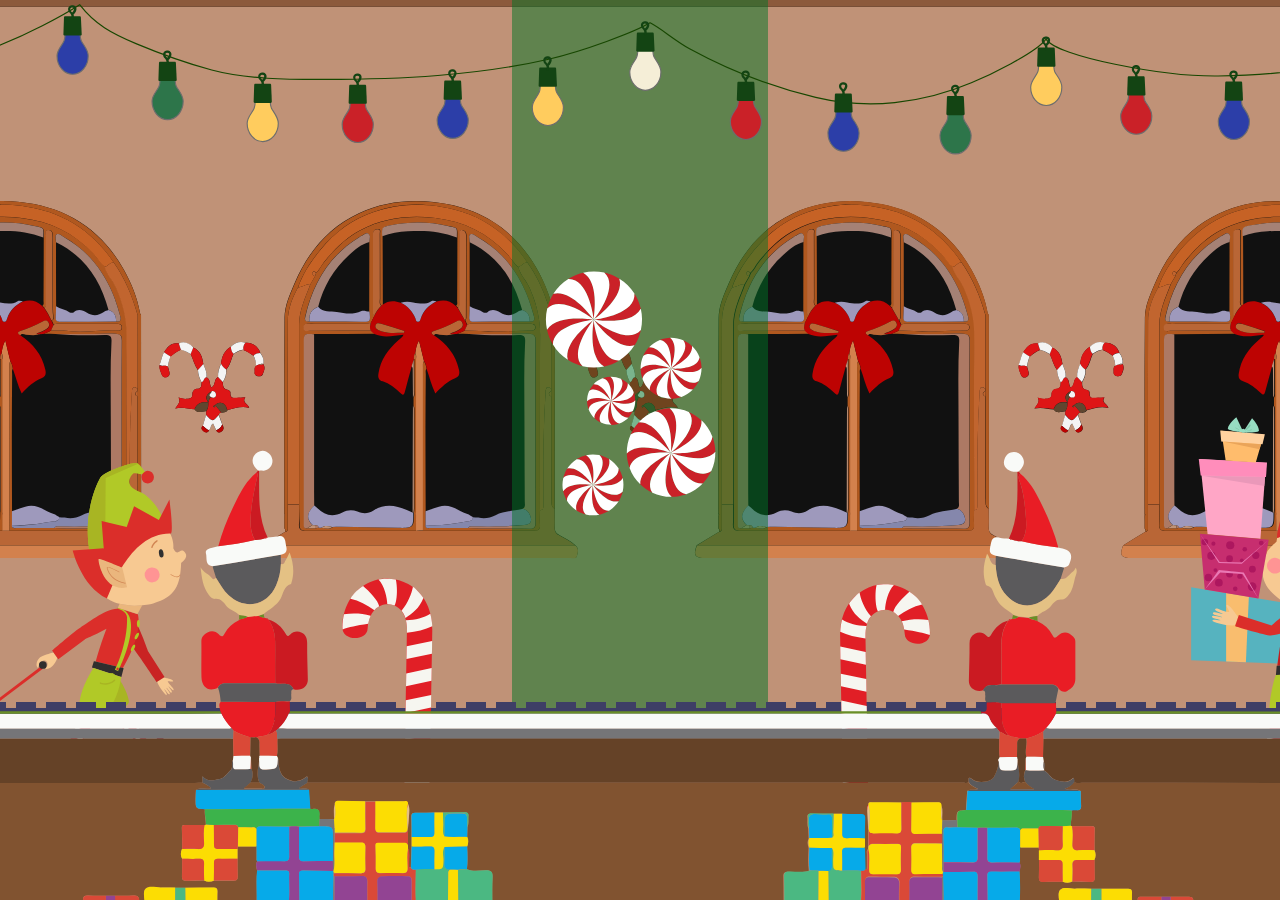
<file: cadeau/noel/index.html>
<!DOCTYPE html>
<html lang="en">
<head>
    <meta charset="UTF-8">
    <meta name="viewport" content="width=device-width, initial-scale=1.0">
    <title>Cadeau 5</title>
    <link rel="stylesheet" href="style.css">
</head>
<body>

   <!--

Simply layered DIVs and SVGs to create a festive Santa Workshop diorama

-->

<!--   Snow  -->

<canvas id="tiffany_snow"></canvas>

<!--   BEGIN Workshop Back Wall  -->
<div id="Workshop_Back">

  <svg id="Workshop_Wall" viewBox="0 0 612 792">

<g id="Wall">
	<g>
		<g>
			<path class="Workshop_Wall_0" d="M1806,6c0,261.8,0,523.7,0.1,785.5c0,3.7-0.8,4.6-4.6,4.6c-997-0.1-1994-0.1-2991,0c-3.7,0-4.6-0.8-4.6-4.6
				c0.1-261.8,0.1-523.7,0.1-785.5C-194,6,806,6,1806,6z M724.2,321.9c-2.1,1.5-1.2,3.9-1.4,5.9c-0.2,1.6,1.1,3,3.1,3.2
				c1.7,0.2,3.5,0,4.2-1.8c1-2.8,2.5-5.7,0.6-8.8c0.7-3.7-0.5-6.9-2.8-9.8c-1.6-5.6-7.3-9.5-13-8.8c-5.1-1.8-9.2,0.2-12.9,3.4
				c-5.7,3.4-7.9,8.8-8.6,15.1c-1.6,3.7-2.9,7.4-2.6,11.6c-4,1.7-1.7,7.4-5.9,9.2c-1.8-2.9-0.6-7.2-4.2-9.1
				c0.3-4.2-1.3-7.8-2.9-11.5c-0.7-6.2-2.6-11.7-8.8-14.5c-3.5-3.7-7.5-5.9-12.7-3.6c-6.6-1.2-10,3-13.1,7.8
				c-2,3.5-2.4,7.6-3.8,11.3c-0.6,3.1,0.9,5.7,1.9,8.4c0.7,1.9,2.4,2.7,4.4,2c2.1-0.7,2.7-2.3,2.3-4.3c-0.3-1.6-0.9-3.1-1.3-4.7
				c0.2-3.1,1.1-6.1,2.2-9c2.8-2.4,5.7-4.6,9.2-6c3.2,0.4,5.8,2.2,8.6,3.8c2.2,4.7,3.3,9.9,6.4,14.2c0.2,3.8,1.3,7.3,3.2,10.5
				c-0.2,2.8,0.3,5.8-4.3,5.9c-2,0.1-3.9,2.5-3.8,4.7c0.2,3.5-2,3.7-4.4,4c-2.7,0.4-5.3-0.2-7.8-1l0,0c2.2,3.7-0.5,6.2-2.9,9.5
				c6.3-1.4,11.6,0.4,17,0.8c2.9,4.1,6.7,1.7,10.3,1.5c0,1.1-0.1,2.2-0.1,3.4c-1,3.2-1.9,6.4-2.9,9.5c-2.1,2-0.8,3.8,0.8,5
				c1.7,1.3,3.6,1.6,4.7-1c1.6-1.6,1.1-4.4,3.5-6c1,2.2,1.9,4.1,2.8,6c1,2.5,3,2.3,4.7,1.1c2.4-1.7,2-4,0.6-6.2c-1-2.8-2-5.7-3-8.5
				c0.2-1.3,0.9-2.1,2.4-2c2.2,0.2,4.1,0,5.4-2.1c6.2-1.5,12.3-4,18.9-1.9l0,0c-0.4-3.5-6.8-4.5-3.4-9.4c-2,0.2-3.5,0.5-4.9,0.4
				c-3.4-0.4-8.7,2.4-8.2-4.8c0-0.7-1.2-1.9-2-2c-4.4-0.6-4.7-3.6-4.6-7c2-3.3,3.4-6.9,2.9-10.9c3.7-3.9,4.3-9.3,6.5-13.9
				c2.8-1.4,5.2-3.8,8.7-3.4c3.3,1.1,6,3.3,9,5.2C723.3,315.9,724.2,318.8,724.2,321.9z M345.2,321.9c-2.1,1.5-1.1,3.9-1.4,5.9
				c-0.2,1.4,0.9,2.8,2.6,3.1c1.7,0.3,3.6,0.4,4.4-1.3c1.3-2.9,3-5.9,0.7-9.1c0.9-3.8-0.4-6.9-2.6-9.9c-1.6-5.6-7.3-9.5-13-8.8
				c-5.1-1.8-9.2,0.2-12.9,3.4c-5.7,3.4-7.9,8.8-8.6,15.1c-1.6,3.7-2.9,7.4-2.6,11.6c-4,1.7-1.7,7.4-5.9,9.2
				c-1.8-2.9-0.6-7.2-4.2-9.1c0.3-4.2-1.3-7.8-2.9-11.5c-0.7-6.2-2.6-11.7-8.8-14.5c-3.5-3.7-7.5-5.9-12.7-3.6
				c-6.6-1.2-10,3-13.1,7.8c-2,3.5-2.4,7.6-3.8,11.3c-0.6,3.1,0.9,5.7,1.9,8.4c0.7,1.9,2.4,2.7,4.4,2c2.1-0.7,2.7-2.3,2.3-4.3
				c-0.3-1.6-0.9-3.1-1.3-4.7c0.2-3.1,1.1-6.1,2.2-9c2.8-2.4,5.7-4.6,9.2-6c3.2,0.4,5.8,2.2,8.6,3.8c2.2,4.7,3.3,9.9,6.4,14.2
				c0.2,3.8,1.3,7.3,3.2,10.5c-0.2,2.8,0.3,5.8-4.3,5.9c-2,0.1-3.9,2.5-3.8,4.7c0.2,3.5-2,3.7-4.4,4c-2.7,0.4-5.3-0.2-7.8-1l0,0
				c2.2,3.7-0.5,6.2-2.9,9.5c6.3-1.4,11.6,0.4,17,0.8c2.9,4.1,6.7,1.7,10.3,1.5c0,1.1-0.1,2.2-0.1,3.4c-1,3.2-1.9,6.4-2.9,9.5
				c-2.1,2-0.8,3.8,0.8,5c1.7,1.3,3.6,1.6,4.7-1c1.6-1.6,1.1-4.4,3.5-6c1,2.2,1.9,4.1,2.8,6c1,2.5,3,2.3,4.7,1.1
				c2.4-1.7,2-4,0.6-6.2c-1-2.8-2-5.7-3-8.5c0.2-1.3,0.9-2.1,2.4-2c2.2,0.2,4.1,0,5.4-2.1c6.2-1.5,12.3-4,18.9-1.9l0,0
				c-0.4-3.5-6.8-4.5-3.4-9.4c-2,0.2-3.5,0.5-4.9,0.4c-3.4-0.4-8.7,2.4-8.2-4.8c0-0.7-1.2-1.9-2-2c-4.4-0.6-4.7-3.6-4.6-7
				c2-3.3,3.4-6.9,2.9-10.9c3.7-3.9,4.3-9.3,6.5-13.9c2.8-1.4,5.2-3.8,8.7-3.4c3.3,1.1,6,3.3,9,5.2
				C344.3,315.9,345.2,318.8,345.2,321.9z M-25.6,320.4c0.9-3.8-0.4-6.9-2.6-9.9c-1.6-5.6-7.3-9.5-13-8.8c-5.1-1.8-9.2,0.2-12.9,3.4
				c-5.7,3.4-7.9,8.8-8.6,15.1c-1.6,3.7-2.9,7.4-2.6,11.6c-4,1.7-1.7,7.4-5.9,9.2c-1.8-2.9-0.6-7.2-4.2-9.1
				c0.3-4.2-1.3-7.8-2.9-11.5c-0.7-6.2-2.6-11.7-8.8-14.5c-3.5-3.7-7.5-5.9-12.7-3.6c-6.6-1.2-10,3-13.1,7.8
				c-2,3.5-2.4,7.6-3.8,11.3c-0.6,3.1,0.9,5.7,1.9,8.4c0.7,1.9,2.4,2.7,4.4,2c2.1-0.7,2.7-2.3,2.3-4.3c-0.3-1.6-0.9-3.1-1.3-4.7
				c0.2-3.1,1.1-6.1,2.2-9c2.8-2.4,5.7-4.6,9.2-6c3.2,0.4,5.8,2.2,8.6,3.8c2.2,4.7,3.3,9.9,6.4,14.2c0.2,3.8,1.3,7.3,3.2,10.5
				c-0.2,2.8,0.3,5.8-4.3,5.9c-2,0.1-3.9,2.5-3.8,4.7c0.2,3.5-2,3.7-4.4,4c-2.7,0.4-5.3-0.2-7.8-1l0,0c2.2,3.7-0.5,6.2-2.9,9.5
				c6.3-1.4,11.6,0.4,17,0.8c2.9,4.1,6.7,1.7,10.3,1.5c0,1.1-0.1,2.2-0.1,3.4c-1,3.2-1.9,6.4-2.9,9.5c-2.1,2-0.8,3.8,0.8,5
				c1.7,1.3,3.6,1.6,4.7-1c1.6-1.6,1.1-4.4,3.5-6c1,2.2,1.9,4.1,2.8,6c1,2.5,3,2.3,4.7,1.1c2.4-1.7,2-4,0.6-6.2c-1-2.8-2-5.7-3-8.5
				c0.2-1.3,0.9-2.1,2.4-2c2.2,0.2,4.1,0,5.4-2.1c6.2-1.5,12.3-4,18.9-1.9l0,0c-0.4-3.5-6.8-4.5-3.4-9.4c-2,0.2-3.5,0.5-4.9,0.4
				c-3.4-0.4-8.7,2.4-8.2-4.8c0-0.7-1.2-1.9-2-2c-4.4-0.6-4.7-3.6-4.6-7c2-3.3,3.4-6.9,2.9-10.9c3.7-3.9,4.3-9.3,6.5-13.9
				c2.8-1.4,5.2-3.8,8.7-3.4c3.3,1.1,6,3.3,9,5.2c1.3,2.8,2.2,5.7,2.2,8.8c-2.1,1.5-1.1,3.9-1.4,5.9c-0.2,1.4,0.9,2.8,2.6,3.1
				c1.7,0.3,3.6,0.4,4.4-1.3C-25,326.6-23.3,323.6-25.6,320.4z M750.1,465c0.3,0.4,0.5,0.8,0.8,1.2c0,0.6-0.1,1.2-0.1,1.8
				c-6.6,4-13.1,8-19.7,12c-3.2,8.6-1.7,11,6.7,11c88,0,176,0,264-0.1c2,0,5.2,1.1,5.7-1.5c0.6-3.1,2.2-6.8-1.4-9.5
				c-4-3.8-9-6.1-13.8-8.7c-3.3-1.8-4.5-3.8-4.3-7.4c0.2-5.3,0-10.6,0-15.9c0-57-0.1-114-0.1-170.9c-0.3-0.4-0.5-0.7-0.8-1.1
				c-2.4-13.8-7.6-26.5-14.4-38.6c-10.6-18.9-24.8-34.4-44-45.1c-14.8-8.3-30.6-12.6-47.4-14.4c-22.8-2.4-44.8,0.2-65.7,10
				c-27.2,12.7-44.8,34.4-56.4,61.4c-4.2,9.8-8.8,19.9-8.9,30.5c-0.5,57.4-0.3,114.8-0.3,172.2c0,0.7,0,1.4,0,2
				C750.1,457.7,750.1,461.3,750.1,465z M612,276c-2.4-13.8-7.6-26.5-14.4-38.6c-10.6-18.9-24.8-34.4-44-45.1
				c-14.8-8.3-30.6-12.6-47.4-14.4c-22.8-2.4-44.8,0.2-65.7,10c-27.2,12.7-44.8,34.4-56.4,61.4c-4.2,9.8-8.8,19.9-8.9,30.5
				c-0.5,57.4-0.3,114.8-0.3,172.2c0,0.7,0,1.4,0,2c0,3.6,0,7.3,0,10.9c0.3,0.4,0.5,0.8,0.8,1.2c0,0.6-0.1,1.2-0.1,1.8
				c-6.6,4-13.1,8-19.7,12c-3.2,8.6-1.7,11,6.7,11c88,0,176,0,264-0.1c2,0,5.2,1.1,5.7-1.5c0.6-3.1,2.2-6.8-1.4-9.5
				c-4-3.8-9-6.1-13.8-8.7c-3.3-1.8-4.5-3.8-4.3-7.4c0.2-5.3,0-10.6,0-15.9c0-57-0.1-114-0.1-170.9C612.6,276.7,612.3,276.3,612,276
				z M-370.9,454c0,3.6,0,7.3,0,10.9c0.3,0.4,0.5,0.8,0.8,1.2c0,0.6-0.1,1.2-0.1,1.8c-6.6,4-13.1,8-19.7,12c-3.2,8.6-1.7,11,6.7,11
				c88,0,176,0,264-0.1c2,0,5.2,1.1,5.7-1.5c0.6-3.1,2.2-6.8-1.4-9.5c-4-3.8-9-6.1-13.8-8.7c-3.3-1.8-4.5-3.8-4.3-7.4
				c0.2-5.3,0-10.6,0-15.9c0-57-0.1-114-0.1-170.9c-0.3-0.4-0.5-0.7-0.8-1.1c-2.4-13.8-7.6-26.5-14.4-38.6
				c-10.6-18.9-24.8-34.4-44-45.1c-14.8-8.3-30.6-12.6-47.4-14.4c-22.8-2.4-44.8,0.2-65.7,10c-27.2,12.7-44.8,34.4-56.4,61.4
				c-4.2,9.8-8.8,19.9-8.9,30.5c-0.5,57.4-0.3,114.8-0.3,172.2C-371,452.7-370.9,453.3-370.9,454z M-6.9,454c0,3.6,0,7.3,0,10.9
				c0.3,0.4,0.5,0.8,0.8,1.2c0,0.6-0.1,1.2-0.1,1.8c-6.6,4-13.1,8-19.7,12c-3.2,8.6-1.7,11,6.7,11c88,0,176,0,264-0.1
				c2,0,5.2,1.1,5.7-1.5c0.6-3.1,2.2-6.8-1.4-9.5c-4-3.8-9-6.1-13.8-8.7c-3.3-1.8-4.5-3.8-4.3-7.4c0.2-5.3,0-10.6,0-15.9
				c0-55.6,0-111.3,0-166.9c0-2-0.3-3.9-0.8-5.9c-3.9-16.5-10.3-31.9-19.7-46.1c-12.9-19.7-30-34.1-51.8-42.9
				c-11-4.5-22.5-7-34.3-8.3c-22.8-2.4-44.9,0.2-65.8,9.9c-27.2,12.7-44.9,34.3-56.5,61.4c-4.2,9.8-8.8,19.9-8.9,30.5
				C-7.2,337.1-6.9,394.5-7,452C-7,452.7-6.9,453.3-6.9,454z"/>
			<path class="Workshop_Wall_1" d="M1806,6C806,6-194,6-1194,6c0-2,0-4,0-6C-194,0,806,0,1806,0C1806,2,1806,4,1806,6z"/>
			<path class="Workshop_Wall_2" d="M1806,0C806,0-194,0-1194,0c-0.8-3.4,0.6-4.1,4-4.1C-192.7-4,804.7-4,1802-4.1C1805.4-4.1,1806.8-3.4,1806,0
				z"/>
			<path class="Workshop_Wall_3" d="M-133.1,448c0,5.3,0.3,10.6,0,15.9c-0.2,3.6,1,5.7,4.3,7.4c4.8,2.6,9.8,4.8,13.8,8.7c-91.7,0-183.3,0-275,0
				c6.6-4,13.1-8,19.7-12c2.6-0.4,2.2-2.5,2.2-4.2c0-6.6,0-13.1,0-19.7c3.3,0,6.7,0,10,0c0,5.7,0.3,11.3-0.1,16.9
				c-0.3,4.9,1.5,6.2,6.2,6.1c32.2-0.2,64.5-0.1,96.7-0.1c2,0,4.1,0,6.1,0c32.4,0,64.9-0.1,97.3,0.1c4.3,0,6.1-1.1,5.7-5.6
				c-0.3-4.1-0.1-8.3,0-12.5c3.7-0.1,3-2.9,3-5.1c0-32.9-0.3-65.8,2-98.7c0.3-4,0.9-5.9,5-3.2c0,0.7,0,1.3,0,2c-2.8,1.7-2.8,3.3,0,5
				c0,29.9,0,59.7,0.1,89.6C-135.9,441.9-136.5,445.6-133.1,448z"/>
			<path class="Workshop_Wall_3" d="M-25.9,480c6.6-4,13.1-8,19.7-12c2.6-0.4,2.2-2.5,2.2-4.2c0-6.6,0-13.1,0-19.7c3.3,0,6.7,0,10,0
				c0,5.7,0.3,11.3-0.1,16.9c-0.3,4.9,1.5,6.2,6.2,6.1c32.2-0.2,64.5-0.1,96.7-0.1c2,0,4.1,0,6.1,0c32.4,0,64.9-0.1,97.3,0.1
				c4.3,0,6.1-1.1,5.7-5.6c-0.3-4.1-0.1-8.3,0-12.5c3.7-0.1,3-2.9,3-5.1c0-32.9-0.3-65.8,2-98.7c0.3-4,0.9-5.9,5-3.2
				c0,0.7,0,1.3,0,2c-2.8,1.7-2.8,3.3,0,5c0,29.9,0,59.7,0.1,89.6c0,3.3-0.6,7,2.9,9.4c0,5.3,0.3,10.6,0,15.9
				c-0.2,3.6,1,5.7,4.3,7.4c4.8,2.6,9.8,4.8,13.8,8.7C157.4,480,65.7,480-25.9,480z"/>
			<path class="Workshop_Wall_3" d="M987.9,448c0,5.3,0.3,10.6,0,15.9c-0.2,3.6,1,5.7,4.3,7.4c4.8,2.6,9.8,4.8,13.8,8.7c-91.7,0-183.3,0-275,0
				c6.6-4,13.1-8,19.7-12c2.6-0.4,2.2-2.5,2.2-4.2c0-6.6,0-13.1,0-19.7c3.3,0,6.7,0,10,0c0,5.7,0.3,11.3-0.1,16.9
				c-0.3,4.9,1.5,6.2,6.2,6.1c32.2-0.2,64.5-0.1,96.7-0.1c2,0,4.1,0,6.1,0c32.4,0,64.9-0.1,97.3,0.1c4.3,0,6.1-1.1,5.7-5.6
				c-0.3-4.1-0.1-8.3,0-12.5c3.7-0.1,3-2.9,3-5.1c0-32.9-0.3-65.8,2-98.7c0.3-4,0.9-5.9,5-3.2c0,0.7,0,1.3,0,2c-2.8,1.7-2.8,3.3,0,5
				c0,29.9,0,59.7,0.1,89.6C985.1,441.9,984.5,445.6,987.9,448z"/>
			<path class="Workshop_Wall_3" d="M612.9,448c0,5.3,0.3,10.6,0,15.9c-0.2,3.6,1,5.7,4.3,7.4c4.8,2.6,9.8,4.8,13.8,8.7c-91.7,0-183.3,0-275,0
				c6.6-4,13.1-8,19.7-12c2.6-0.4,2.2-2.5,2.2-4.2c0-6.6,0-13.1,0-19.7c3.3,0,6.7,0,10,0c0,5.7,0.3,11.3-0.1,16.9
				c-0.3,4.9,1.5,6.2,6.2,6.1c32.2-0.2,64.5-0.1,96.7-0.1c2,0,4.1,0,6.1,0c32.4,0,64.9-0.1,97.3,0.1c4.3,0,6.1-1.1,5.7-5.6
				c-0.3-4.1-0.1-8.3,0-12.5c3.7-0.1,3-2.9,3-5.1c0-32.9-0.2-65.8,2-98.7c0.3-4,0.9-5.9,5-3.2c0,0.7,0,1.3,0,2c-2.8,1.7-2.8,3.3,0,5
				c0,29.9,0,59.7,0.1,89.6C610.1,441.9,609.5,445.6,612.9,448z"/>
			<path class="Workshop_Wall_4" d="M-389.9,480c91.7,0,183.3,0,275,0c3.6,2.6,2.1,6.4,1.4,9.5c-0.5,2.6-3.7,1.5-5.7,1.5
				c-88,0.1-176,0.1-264,0.1C-391.7,491-393.2,488.5-389.9,480z"/>
			<path class="Workshop_Wall_4" d="M-25.9,480c91.7,0,183.3,0,275,0c3.6,2.6,2.1,6.4,1.4,9.5c-0.5,2.6-3.7,1.5-5.7,1.5c-88,0.1-176,0.1-264,0.1
				C-27.7,491-29.2,488.5-25.9,480z"/>
			<path class="Workshop_Wall_4" d="M356.1,480c91.7,0,183.3,0,275,0c3.6,2.6,2.1,6.4,1.4,9.5c-0.5,2.6-3.7,1.5-5.7,1.5c-88,0.1-176,0.1-264,0.1
				C354.3,491,352.8,488.5,356.1,480z"/>
			<path class="Workshop_Wall_4" d="M731.1,480c91.7,0,183.3,0,275,0c3.6,2.6,2.1,6.4,1.4,9.5c-0.5,2.6-3.7,1.5-5.7,1.5c-88,0.1-176,0.1-264,0.1
				C729.3,491,727.8,488.5,731.1,480z"/>
			<path class="Workshop_Wall_5" d="M230.9,448c-3.5-2.3-2.9-6-2.9-9.4c-0.1-29.9-0.1-59.7-0.1-89.6c0-1.7,0-3.3,0-5c0-0.7,0-1.3,0-2
				c0-20.3,0-40.7,0-61c0-1.5,0.2-3.1-0.2-4.5c-4.6-16.3-11-31.7-20.8-45.6c-1.1-1.5-2.1-2.9-3.2-4.4c-9.9-13.4-21.8-24.5-36.5-32.5
				c-14.5-7.9-30.1-11.7-46.6-13.4c-16.7-1.7-32.8,0.5-48.5,5.7c-19.1,6.3-34.7,18-47.4,33.4C16.5,229.9,9.3,240.6,5,253
				c-5,9.3-8.9,19-8.9,29.7C-4.1,336.5-4,390.2-4,444c0,6.6,0,13.1,0,19.7c0,1.8,0.4,3.8-2.2,4.2c0-0.6,0.1-1.2,0.1-1.8
				c-0.3-0.4-0.5-0.8-0.8-1.2c0-3.6,0-7.3,0-10.9c0.8-0.7,0.8-1.4,0-2c0-57.4-0.2-114.9,0.3-172.3c0.1-10.6,4.7-20.7,8.9-30.5
				c11.6-27.1,29.3-48.7,56.5-61.4c20.9-9.8,43-12.3,65.8-9.9c11.8,1.2,23.3,3.8,34.3,8.3c21.8,8.8,38.9,23.3,51.8,42.9
				c9.3,14.2,15.8,29.6,19.7,46.1c0.5,2,0.8,3.9,0.8,5.9C231,336.7,230.9,392.3,230.9,448z"/>
			<path class="Workshop_Wall_5" d="M-133.1,448c-3.5-2.3-2.9-6-2.9-9.4c-0.1-29.9-0.1-59.7-0.1-89.6c0-1.7,0-3.3,0-5c0-0.7,0-1.3,0-2
				c0-20.3,0-40.7,0-61c0-1.5,0.2-3.1-0.2-4.5c-4.6-16.3-11-31.7-20.8-45.6c-1.1-1.5-2.1-3-3.2-4.4c-10-13.5-22.1-24.7-37-32.7
				c-14.4-7.8-29.9-11.5-46.1-13.2c-16.9-1.8-33.1,0.6-48.9,5.9c-19.1,6.4-34.6,18.2-47.3,33.6c-8.1,9.9-15.2,20.5-19.5,32.8
				c-5,9.3-8.9,19-8.9,29.7c-0.1,53.8-0.1,107.5-0.1,161.3c0,6.6,0,13.1,0,19.7c0,1.8,0.4,3.8-2.2,4.2c0-0.6,0.1-1.2,0.1-1.8
				c-0.3-0.4-0.5-0.8-0.8-1.2c0-3.6,0-7.3,0-10.9c0.8-0.7,0.8-1.4,0-2c0-57.4-0.2-114.8,0.3-172.2c0.1-10.6,4.7-20.7,8.9-30.5
				c11.6-27.1,29.2-48.7,56.4-61.4c20.9-9.8,42.9-12.4,65.7-10c16.7,1.8,32.6,6.1,47.4,14.4c19.1,10.8,33.3,26.2,44,45.1
				c6.8,12.1,12,24.8,14.4,38.6c0.3,0.4,0.5,0.7,0.8,1.1C-133.1,334-133.1,391-133.1,448z"/>
			<path class="Workshop_Wall_5" d="M610,344c0-0.7,0-1.3,0-2c0-20.3,0-40.7,0-61c0-1.5,0.2-3.1-0.2-4.5c-4.6-16.3-11-31.7-20.8-45.6
				c-1.1-1.5-2.1-2.9-3.2-4.4c-10-13.5-22.1-24.7-37-32.7c-14.4-7.8-29.9-11.5-46.1-13.2c-16.9-1.8-33.1,0.6-48.9,5.9
				c-19.1,6.4-34.6,18.2-47.3,33.6c-8.1,9.9-15.2,20.5-19.5,32.8c-5,9.3-8.9,19-8.9,29.7c-0.1,53.8-0.1,107.5-0.1,161.3
				c0,6.6,0,13.1,0,19.7c0,1.8,0.4,3.8-2.2,4.2c0-0.6,0.1-1.2,0.1-1.8c-0.3-0.4-0.5-0.8-0.8-1.2c0-3.6,0-7.3,0-10.9
				c0.8-0.7,0.8-1.4,0-2c0-57.4-0.2-114.8,0.3-172.2c0.1-10.6,4.7-20.7,8.9-30.5c11.6-27.1,29.2-48.7,56.4-61.4
				c20.9-9.8,42.9-12.4,65.7-10c16.7,1.8,32.6,6.1,47.4,14.4c19.1,10.8,33.3,26.2,44,45.1c6.8,12.1,12,24.8,14.4,38.6
				c0.3,0.4,0.5,0.7,0.8,1.1c0,57,0.1,114,0.1,170.9c-3.5-2.3-2.9-6-2.9-9.4c-0.1-29.9-0.1-59.7-0.1-89.6
				C610,347.3,610,345.7,610,344z"/>
			<path class="Workshop_Wall_5" d="M753,444c0,6.6,0,13.1,0,19.7c0,1.8,0.4,3.8-2.2,4.2c0-0.6,0.1-1.2,0.1-1.8c-0.3-0.4-0.5-0.8-0.8-1.2
				c0-3.6,0-7.3,0-10.9c0.8-0.7,0.8-1.4,0-2c0-57.4-0.2-114.8,0.3-172.2c0.1-10.6,4.7-20.7,8.9-30.5c11.6-27.1,29.2-48.7,56.4-61.4
				c20.9-9.8,42.9-12.4,65.7-10c16.7,1.8,32.6,6.1,47.4,14.4c19.1,10.8,33.3,26.2,44,45.1c6.8,12.1,12,24.8,14.4,38.6
				c0.3,0.4,0.5,0.7,0.8,1.1c0,57,0.1,114,0.1,170.9c-3.5-2.3-2.9-6-2.9-9.4c-0.1-29.9-0.1-59.7-0.1-89.6c0-1.7,0-3.3,0-5
				c0-0.7,0-1.3,0-2c0-20.3,0-40.7,0-61c0-1.5,0.2-3.1-0.2-4.5c-4.6-16.3-11-31.7-20.8-45.6c-1.1-1.5-2.1-2.9-3.2-4.4
				c-9.8-13.2-21.5-24.4-36.1-32.2c-21.5-11.5-44.4-15.8-68.8-13.5c-13.4,1.3-26.1,4.5-38.2,10.3c-14.9,7.2-27.4,17.6-37.6,30.5
				c-7.5,9.5-14.2,19.6-18.1,31.3c-5,9.3-8.9,19-8.9,29.7C752.9,336.5,753,390.2,753,444z"/>
			<path class="Workshop_Wall_6" d="M680.6,331.9c3.6,1.9,2.3,6.2,4.2,9.1c4.2-1.8,1.9-7.5,5.9-9.2c1.4,1.4,2.8,2.9,4.2,4.3
				c-0.1,3.4,0.2,6.4,4.6,7c0.8,0.1,2,1.4,2,2c-0.5,7.2,4.8,4.4,8.2,4.8c1.4,0.2,2.9-0.2,4.9-0.4c-3.4,4.9,3,5.9,3.4,9.4l0,0
				c-6.6-2.1-12.7,0.4-18.9,1.9c-1.3-0.8-0.8-2.4-1.5-3.4c-2.4-3.8-7-4.1-9.7-0.6c-0.6,0.1-1.4,0.1-1.3,1c0,0.2,0.4,0.6,0.6,0.6
				c0.9-0.1,0.7-0.9,0.8-1.5c2.4,1.5,3.7,4.1,5.7,6c-1.4,0-2.1,0.7-2.3,2c-5.5,6.2-5.5,6.2-11.2,0.1c0-1.1,0.1-2.2,0.1-3.4
				c2-2.3,1.8-5.1,1.8-7.8c1.1-1.4,0.3-4,2.8-4.4c2.1,0.8,3.9,0.1,4-2.1c0-1.9-1.3-3.5-3.8-3.3c-5,2.7-5.9,5.7-3,9.8
				c-5.4-0.5-10.1,0.3-12.1,6.2c-5.4-0.4-10.6-2.1-17-0.8c2.5-3.3,5.1-5.8,2.9-9.5l0,0c2.6,0.7,5.1,1.4,7.8,1c2.3-0.3,4.5-0.6,4.4-4
				c-0.1-2.2,1.8-4.7,3.8-4.7c4.6-0.1,4.1-3.1,4.3-5.9C678.4,335.5,678.1,332.3,680.6,331.9z"/>
			<path class="Workshop_Wall_6" d="M291,360.3c-5.4-0.4-10.6-2.2-17-0.8c2.5-3.3,5.1-5.8,2.9-9.5l0,0c2.6,0.7,5.1,1.4,7.8,1
				c2.3-0.3,4.5-0.6,4.4-4c-0.1-2.2,1.8-4.7,3.8-4.7c4.6-0.1,4.1-3.1,4.3-5.9c2.2-0.7,1.9-4,4.4-4.4c3.6,1.9,2.3,6.2,4.2,9.1
				c4.2-1.8,1.9-7.5,5.9-9.2c1.4,1.4,2.8,2.9,4.2,4.3c-0.1,3.4,0.2,6.4,4.6,7c0.8,0.1,2,1.4,2,2c-0.5,7.2,4.8,4.4,8.2,4.8
				c1.4,0.2,2.9-0.2,4.9-0.4c-3.4,4.9,3,5.9,3.4,9.4l0,0c-6.6-2.1-12.7,0.4-18.9,1.9c-1.3-0.8-0.8-2.4-1.5-3.4
				c-2.4-3.8-7-4.1-9.7-0.6c-0.6,0.1-1.4,0.1-1.3,1c0,0.2,0.4,0.6,0.6,0.6c0.9-0.1,0.7-0.9,0.8-1.5c2.4,1.5,3.7,4.1,5.7,6
				c-1.4,0-2.1,0.7-2.3,2c-5.5,6.2-5.5,6.2-11.2,0.1c0-1.1,0.1-2.2,0.1-3.4c2-2.3,1.8-5.1,1.8-7.8c1.1-1.4,0.3-4,2.8-4.4
				c2.1,0.8,3.9,0.1,4-2c0-1.9-1.3-3.5-3.8-3.3c-5,2.7-5.9,5.7-3,9.8C297.7,353.5,293,354.3,291,360.3z"/>
			<path class="Workshop_Wall_6" d="M-62.3,363c-1.4,0-2.1,0.7-2.3,2c-5.5,6.2-5.5,6.2-11.2,0.1c0-1.1,0.1-2.2,0.1-3.4c2-2.3,1.8-5.1,1.8-7.8
				c1.1-1.4,0.3-4,2.8-4.4c2.1,0.8,3.9,0.1,4-2c0-1.9-1.3-3.5-3.8-3.3c-5,2.7-5.9,5.7-3,9.8c-5.4-0.5-10.1,0.3-12.1,6.2
				c-5.4-0.4-10.6-2.2-17-0.8c2.5-3.3,5.1-5.8,2.9-9.5l0,0c2.6,0.7,5.1,1.4,7.8,1c2.3-0.3,4.5-0.6,4.4-4c-0.1-2.2,1.8-4.7,3.8-4.7
				c4.6-0.1,4.1-3.1,4.3-5.9c2.2-0.7,1.9-4,4.4-4.4c3.6,1.9,2.3,6.2,4.2,9.1c4.2-1.8,1.9-7.5,5.9-9.2c1.4,1.4,2.8,2.9,4.2,4.3
				c-0.1,3.4,0.2,6.4,4.6,7c0.8,0.1,2,1.4,2,2c-0.5,7.2,4.8,4.4,8.2,4.8c1.4,0.2,2.9-0.2,4.9-0.4c-3.4,4.9,3,5.9,3.4,9.4l0,0
				c-6.6-2.1-12.7,0.4-18.9,1.9c-1.3-0.8-0.8-2.4-1.5-3.4c-2.4-3.8-7-4.1-9.7-0.6c-0.6,0.1-1.4,0.1-1.3,1c0,0.2,0.4,0.6,0.6,0.6
				c0.9-0.1,0.7-0.9,0.8-1.5C-65.5,358.5-64.3,361.1-62.3,363z"/>
			<path class="Workshop_Wall_7" d="M-75.9,365.2c5.7,6.1,5.7,6.1,11.2-0.1c1,2.8,2,5.7,3,8.4c-0.8,2.6-2.9,4.1-5.2,5.2c-0.9-1.9-1.8-3.8-2.8-6
				c-2.4,1.6-1.9,4.5-3.5,6c-2.2-0.8-3.8-2.5-5.5-4C-77.8,371.5-76.8,368.4-75.9,365.2z"/>
			<path class="Workshop_Wall_7" d="M301.1,365.2c5.7,6.1,5.7,6.1,11.2-0.1c1,2.8,2,5.7,3,8.4c-0.8,2.6-2.9,4.1-5.2,5.2c-0.9-1.9-1.8-3.8-2.8-6
				c-2.4,1.6-1.9,4.5-3.5,6c-2.2-0.8-3.8-2.5-5.5-4C299.2,371.5,300.2,368.4,301.1,365.2z"/>
			<path class="Workshop_Wall_7" d="M680.1,365.2c5.7,6.1,5.7,6.1,11.2-0.1c1,2.8,2,5.7,3,8.4c-0.8,2.6-2.9,4.1-5.2,5.2c-0.9-1.9-1.8-3.8-2.8-6
				c-2.4,1.6-1.9,4.5-3.5,6c-2.2-0.8-3.8-2.5-5.5-4C678.2,371.5,679.2,368.4,680.1,365.2z"/>
			<path class="Workshop_Wall_6" d="M-83,325.7c-3.1-4.3-4.2-9.5-6.5-14.2c0.8-1.9,1.5-3.8,2.3-5.7c6.3,2.8,8.1,8.3,8.9,14.5
				C-79.8,322.2-81.4,324-83,325.7z"/>
			<path class="Workshop_Wall_6" d="M673,325.7c-3.1-4.3-4.2-9.5-6.5-14.2c0.8-1.9,1.5-3.8,2.3-5.7c6.3,2.8,8.1,8.3,8.9,14.5
				C676.2,322.2,674.6,324,673,325.7z"/>
			<path class="Workshop_Wall_6" d="M289.9,305.9c6.3,2.8,8.1,8.3,8.9,14.5c-1.6,1.8-3.1,3.6-4.7,5.3c-3.1-4.3-4.2-9.5-6.5-14.2
				C288.3,309.7,289.1,307.8,289.9,305.9z"/>
			<path class="Workshop_Wall_6" d="M-62.7,320.2c0.6-6.3,2.9-11.7,8.6-15.1c0.3,2.2,0.6,4.5,2.4,6.2c-2.2,4.6-2.8,10-6.5,13.9
				C-60.1,323.9-61.5,322.2-62.7,320.2z"/>
			<path class="Workshop_Wall_6" d="M314.3,320.2c0.6-6.3,2.9-11.7,8.6-15.1c0.3,2.2,0.6,4.5,2.4,6.2c-2.2,4.6-2.8,10-6.5,13.9
				C316.9,323.9,315.5,322.2,314.3,320.2z"/>
			<path class="Workshop_Wall_6" d="M693.3,320.2c0.6-6.3,2.9-11.7,8.6-15.1c0.3,2.2,0.6,4.5,2.4,6.2c-2.2,4.6-2.8,10-6.5,13.9
				C695.9,323.9,694.5,322.2,693.3,320.2z"/>
			<path class="Workshop_Wall_6" d="M-34,313.1c-2.9-1.8-5.6-4.1-9-5.2c-0.4-2.4,0.2-4.4,1.8-6.2c5.7-0.7,11.3,3.2,13,8.8
				C-30.4,310.8-32.5,311.1-34,313.1z"/>
			<path class="Workshop_Wall_6" d="M714.8,301.7c5.7-0.7,11.3,3.2,13,8.8c-2.2,0.2-4.4,0.6-5.8,2.5c-2.9-1.8-5.6-4.1-9-5.2
				C712.6,305.5,713.2,303.5,714.8,301.7z"/>
			<path class="Workshop_Wall_6" d="M343,313.1c-2.9-1.8-5.6-4.1-9-5.2c-0.4-2.4,0.2-4.4,1.8-6.2c5.7-0.7,11.3,3.2,13,8.8
				C346.6,310.8,344.5,311.1,343,313.1z"/>
			<path class="Workshop_Wall_6" d="M-112.9,310c3.1-4.7,6.4-9,13.1-7.8c0.6,1.8,1.2,3.7,1.8,5.6c-3.4,1.5-6.3,3.7-9.1,6.1
				C-109.1,312.6-111,311.3-112.9,310z"/>
			<path class="Workshop_Wall_6" d="M658,307.8c-3.4,1.5-6.3,3.7-9.1,6.1c-1.9-1.3-3.8-2.6-5.8-3.8c3.1-4.7,6.4-9,13.1-7.8
				C656.8,304.1,657.4,306,658,307.8z"/>
			<path class="Workshop_Wall_6" d="M279,307.8c-3.4,1.5-6.3,3.7-9.1,6.1c-1.9-1.3-3.8-2.6-5.8-3.8c3.1-4.7,6.4-9,13.1-7.8
				C277.8,304.1,278.4,306,279,307.8z"/>
			<path class="Workshop_Wall_7" d="M279,307.8c-0.6-1.9-1.2-3.7-1.8-5.6c5.2-2.3,9.2-0.1,12.7,3.6c-0.8,1.9-1.5,3.8-2.3,5.7
				C284.8,310.1,282.2,308.3,279,307.8z"/>
			<path class="Workshop_Wall_7" d="M658,307.8c-0.6-1.9-1.2-3.7-1.8-5.6c5.2-2.3,9.2-0.1,12.7,3.6c-0.8,1.9-1.5,3.8-2.3,5.7
				C663.8,310.1,661.2,308.3,658,307.8z"/>
			<path class="Workshop_Wall_7" d="M-41.2,301.7c-1.6,1.8-2.2,3.8-1.8,6.2c-3.5-0.4-5.9,2-8.7,3.4c-1.8-1.7-2.1-3.9-2.4-6.2
				C-50.4,301.9-46.3,299.9-41.2,301.7z"/>
			<path class="Workshop_Wall_7" d="M-98,307.8c-0.6-1.9-1.2-3.7-1.8-5.6c5.2-2.3,9.2-0.1,12.7,3.6c-0.8,1.9-1.5,3.8-2.3,5.7
				C-92.2,310.1-94.8,308.3-98,307.8z"/>
			<path class="Workshop_Wall_7" d="M335.8,301.7c-1.6,1.8-2.2,3.8-1.8,6.2c-3.5-0.4-5.9,2-8.7,3.4c-1.8-1.7-2.1-3.9-2.4-6.2
				C326.6,301.9,330.7,299.9,335.8,301.7z"/>
			<path class="Workshop_Wall_7" d="M714.8,301.7c-1.6,1.8-2.2,3.8-1.8,6.2c-3.5-0.4-5.9,2-8.7,3.4c-1.8-1.7-2.1-3.9-2.4-6.2
				C705.6,301.9,709.7,299.9,714.8,301.7z"/>
			<path class="Workshop_Wall_7" d="M693.3,320.2c1.2,2,2.6,3.7,4.5,5c0.5,4-0.8,7.5-2.9,10.9c-1.4-1.4-2.8-2.9-4.2-4.3
				C690.4,327.7,691.8,323.9,693.3,320.2z"/>
			<path class="Workshop_Wall_7" d="M314.3,320.2c1.2,2,2.6,3.7,4.5,5c0.5,4-0.8,7.5-2.9,10.9c-1.4-1.4-2.8-2.9-4.2-4.3
				C311.4,327.7,312.8,323.9,314.3,320.2z"/>
			<path class="Workshop_Wall_7" d="M-62.7,320.2c1.2,2,2.6,3.7,4.5,5c0.5,4-0.8,7.5-2.9,10.9c-1.4-1.4-2.8-2.9-4.2-4.3
				C-65.6,327.7-64.2,323.9-62.7,320.2z"/>
			<path class="Workshop_Wall_7" d="M673,325.7c1.6-1.8,3.1-3.6,4.7-5.3c1.6,3.7,3.2,7.3,2.9,11.5c-2.5,0.4-2.2,3.6-4.4,4.4
				C674.3,333,673.2,329.5,673,325.7z"/>
			<path class="Workshop_Wall_7" d="M294,325.7c1.6-1.8,3.1-3.6,4.7-5.3c1.6,3.7,3.2,7.3,2.9,11.5c-2.5,0.4-2.2,3.6-4.4,4.4
				C295.3,333,294.2,329.5,294,325.7z"/>
			<path class="Workshop_Wall_7" d="M-83,325.7c1.6-1.8,3.1-3.6,4.7-5.3c1.6,3.7,3.2,7.3,2.9,11.5c-2.5,0.4-2.2,3.6-4.4,4.4
				C-81.7,333-82.8,329.5-83,325.7z"/>
			<path class="Workshop_Wall_7" d="M643.1,310c1.9,1.3,3.9,2.6,5.8,3.8c-1.2,2.9-2,5.9-2.3,9c-2.2-2-5.1,0-7.4-1.5
				C640.7,317.6,641.1,313.6,643.1,310z"/>
			<path class="Workshop_Wall_7" d="M-112.9,310c1.9,1.3,3.9,2.6,5.8,3.8c-1.2,2.9-2,5.9-2.3,9c-2.2-2-5.1,0-7.4-1.5
				C-115.3,317.6-114.9,313.6-112.9,310z"/>
			<path class="Workshop_Wall_7" d="M264.1,310c1.9,1.3,3.9,2.6,5.8,3.8c-1.2,2.9-2,5.9-2.3,9c-2.2-2-5.1,0-7.4-1.5
				C261.7,317.6,262.1,313.6,264.1,310z"/>
			<path class="Workshop_Wall_2" d="M-74,354c0.1,2.8,0.2,5.5-1.8,7.8c-3.5,0.1-7.4,2.6-10.2-1.5C-84,354.3-79.3,353.5-74,354
				C-73.9,354.1-74,354-74,354z"/>
			<path class="Workshop_Wall_2" d="M670,360.3c2-6,6.7-6.8,12.1-6.2c0,0-0.1,0-0.1,0c0.1,2.8,0.2,5.5-1.8,7.8C676.7,362,672.9,364.4,670,360.3z
				"/>
			<path class="Workshop_Wall_2" d="M303,354c0.1,2.8,0.2,5.5-1.8,7.8c-3.5,0.1-7.4,2.6-10.2-1.5C293,354.3,297.7,353.5,303,354L303,354z"/>
			<path class="Workshop_Wall_7" d="M-34,313.1c1.5-2,3.6-2.3,5.8-2.5c2.3,2.9,3.6,6.1,2.6,9.9c0,0-0.1-0.1-0.1-0.1c-1-0.3-2-0.5-2.9,0.4
				c-1.3-0.3-2.2,0.6-3.3,1.1C-31.8,318.8-32.7,315.9-34,313.1z"/>
			<path class="Workshop_Wall_7" d="M343,313.1c1.5-2,3.6-2.3,5.8-2.5c2.3,2.9,3.6,6.1,2.6,9.9c0,0-0.1-0.1-0.1-0.1c-1-0.3-2-0.5-2.9,0.4
				c-1.3-0.3-2.2,0.6-3.3,1.1C345.2,318.8,344.3,315.9,343,313.1z"/>
			<path class="Workshop_Wall_6" d="M730.6,320.4c1.9,3.1,0.4,6-0.6,8.8c-0.7,1.8-2.4,2-4.2,1.8c-1.9-0.2-3.3-1.6-3.1-3.2
				c0.3-1.9-0.7-4.3,1.4-5.9c1.1-0.5,2-1.4,3.3-1.1c1,0.3,2,0.4,2.9-0.4L730.6,320.4z"/>
			<path class="Workshop_Wall_7" d="M730.6,320.4c0,0-0.2,0-0.2,0c-1-0.3-2-0.5-2.9,0.4c-1.3-0.3-2.2,0.6-3.3,1.1c0-3.1-0.9-6-2.2-8.8
				c1.5-2,3.6-2.3,5.8-2.5C730.1,313.4,731.2,316.6,730.6,320.4z"/>
			<path class="Workshop_Wall_6" d="M345.2,321.9c1.1-0.5,2-1.4,3.3-1.1c1,0.2,2,0.4,2.9-0.4c0,0,0.1,0.1,0.1,0.1c2.2,3.2,0.5,6.2-0.7,9.1
				c-0.8,1.8-2.7,1.6-4.4,1.3c-1.7-0.3-2.9-1.7-2.6-3.1C344.1,325.8,343.1,323.4,345.2,321.9z"/>
			<path class="Workshop_Wall_6" d="M-31.8,321.9c1.1-0.5,2-1.4,3.3-1.1c1,0.2,2,0.4,2.9-0.4c0,0,0.1,0.1,0.1,0.1c2.2,3.2,0.5,6.2-0.7,9.1
				c-0.8,1.8-2.7,1.6-4.4,1.3c-1.7-0.3-2.9-1.7-2.6-3.1C-32.9,325.8-33.9,323.4-31.8,321.9z"/>
			<path class="Workshop_Wall_6" d="M-116.8,321.4c2.3,1.5,5.2-0.5,7.4,1.5c0.4,1.6,1,3.1,1.3,4.7c0.4,2-0.3,3.6-2.3,4.3c-2,0.7-3.7-0.2-4.4-2
				C-115.8,327.1-117.4,324.5-116.8,321.4z"/>
			<path class="Workshop_Wall_6" d="M260.2,321.4c2.3,1.5,5.2-0.5,7.4,1.5c0.4,1.6,1,3.1,1.3,4.7c0.4,2-0.3,3.6-2.3,4.3c-2,0.7-3.7-0.2-4.4-2
				C261.2,327.1,259.6,324.5,260.2,321.4z"/>
			<path class="Workshop_Wall_6" d="M639.2,321.4c2.3,1.5,5.2-0.5,7.4,1.5c0.4,1.6,1,3.1,1.3,4.7c0.4,2-0.3,3.6-2.3,4.3c-2,0.7-3.7-0.2-4.4-2
				C640.2,327.1,638.6,324.5,639.2,321.4z"/>
			<path class="Workshop_Wall_2" d="M-68.1,356.9c2.7-3.5,7.3-3.2,9.7,0.6c0.7,1.1,0.2,2.7,1.5,3.4c-1.2,2.1-3.2,2.3-5.4,2.1
				c-2-1.9-3.2-4.5-5.7-6L-68.1,356.9z"/>
			<path class="Workshop_Wall_2" d="M308.9,356.9c2.7-3.5,7.3-3.2,9.7,0.6c0.7,1.1,0.2,2.7,1.5,3.4c-1.2,2.1-3.2,2.3-5.4,2.1
				c-2-1.9-3.2-4.5-5.7-6L308.9,356.9z"/>
			<path class="Workshop_Wall_2" d="M687.9,356.9c2.7-3.5,7.3-3.2,9.7,0.6c0.7,1.1,0.2,2.7,1.5,3.4c-1.2,2.1-3.2,2.3-5.4,2.1
				c-2-1.9-3.2-4.5-5.7-6L687.9,356.9z"/>
			<path class="Workshop_Wall_8" d="M689.1,378.7c2.4-1.1,4.4-2.5,5.2-5.2c1.4,2.3,1.9,4.6-0.6,6.3C692,381,690.1,381.2,689.1,378.7z"/>
			<path class="Workshop_Wall_8" d="M310.1,378.7c2.4-1.1,4.4-2.5,5.2-5.2c1.4,2.3,1.9,4.6-0.6,6.3C313,381,311.1,381.2,310.1,378.7z"/>
			<path class="Workshop_Wall_8" d="M-66.9,378.7c2.4-1.1,4.4-2.5,5.2-5.2c1.4,2.3,1.9,4.6-0.6,6.3C-64,381-65.9,381.2-66.9,378.7z"/>
			<path class="Workshop_Wall_8" d="M677.2,374.7c1.7,1.5,3.3,3.2,5.5,4c-1.1,2.6-3.1,2.3-4.7,1C676.4,378.5,675.1,376.7,677.2,374.7z"/>
			<path class="Workshop_Wall_8" d="M298.2,374.7c1.7,1.5,3.3,3.2,5.5,4c-1.1,2.6-3.1,2.3-4.7,1C297.4,378.5,296.1,376.7,298.2,374.7z"/>
			<path class="Workshop_Wall_8" d="M-78.8,374.7c1.7,1.5,3.3,3.2,5.5,4c-1.1,2.6-3.1,2.3-4.7,1C-79.6,378.5-80.9,376.7-78.8,374.7z"/>
			<path class="Workshop_Wall_3" d="M750,452c0.8,0.7,0.8,1.4,0,2C750.1,453.3,750,452.7,750,452z"/>
			<path class="Workshop_Wall_3" d="M375,452c0.8,0.7,0.8,1.4,0,2C375.1,453.3,375,452.7,375,452z"/>
			<path class="Workshop_Wall_3" d="M-7,452c0.8,0.7,0.8,1.4,0,2C-6.9,453.3-7,452.7-7,452z"/>
			<path class="Workshop_Wall_3" d="M-371,452c0.8,0.7,0.8,1.4,0,2C-370.9,453.3-371,452.7-371,452z"/>
			<path class="Workshop_Wall_6" d="M655.9,350C655.9,350,656,350,655.9,350C656,350,655.9,350,655.9,350z"/>
			<path class="Workshop_Wall_3" d="M375.1,465c0.3,0.4,0.5,0.8,0.8,1.2C375.6,465.8,375.3,465.4,375.1,465z"/>
			<path class="Workshop_Wall_3" d="M750.1,465c0.3,0.4,0.5,0.8,0.8,1.2C750.6,465.8,750.3,465.4,750.1,465z"/>
			<path class="Workshop_Wall_3" d="M-370.9,465c0.3,0.4,0.5,0.8,0.8,1.2C-370.4,465.8-370.7,465.4-370.9,465z"/>
			<path class="Workshop_Wall_3" d="M-6.9,465c0.3,0.4,0.5,0.8,0.8,1.2C-6.4,465.8-6.7,465.4-6.9,465z"/>
			<path class="Workshop_Wall_3" d="M987.9,277c-0.3-0.4-0.5-0.7-0.8-1.1C987.3,276.3,987.6,276.7,987.9,277z"/>
			<path class="Workshop_Wall_6" d="M276.9,350C276.9,350,277,350,276.9,350C277,350,276.9,350,276.9,350z"/>
			<path class="Workshop_Wall_6" d="M718,359C718,359,718,359,718,359C718,359,718,359,718,359z"/>
			<path class="Workshop_Wall_6" d="M339,359C339,359,339,359,339,359C339,359,339,359,339,359z"/>
			<path class="Workshop_Wall_6" d="M-38,359C-38,359-38,359-38,359C-38,359-38,359-38,359z"/>
			<path class="Workshop_Wall_6" d="M-100.1,350C-100.1,350-100,350-100.1,350C-100,350-100.1,350-100.1,350z"/>
			<path class="Workshop_Wall_3" d="M-133.1,277c-0.3-0.4-0.5-0.7-0.8-1.1C-133.7,276.3-133.4,276.7-133.1,277z"/>
			<path class="Workshop_Wall_3" d="M612.9,277c-0.3-0.4-0.5-0.7-0.8-1.1C612.3,276.3,612.6,276.7,612.9,277z"/>
			<path class="Workshop_Wall_5" d="M-146,449c0,4.2-0.3,8.3,0,12.5c0.4,4.5-1.5,5.6-5.7,5.6c-32.4-0.2-64.9-0.1-97.3-0.1c0-48,0-95.9,0-143.9
				c0-1.8-0.3-3.7,0.9-5.3c1.3,2.1,2.1,4.3,2.2,6.8c-1.2,1.5-0.6,3.2-0.6,4.8c-0.1,15.5-0.3,31-0.3,46.5c0,24.7,0.1,49.3,0.2,74
				c0,4,0,8.1,0,12.1c-0.2,3.4,2.3,2.7,4.1,2.7c11.1,0,22.3,0,33.4,0c18,0.9,36,0.1,54,0.5c4.3,0.1,5.3-1.5,5.3-5.5
				c-0.2-20.3-0.1-40.7-0.1-61c0-33-0.1-66,0.1-99c0-4.2-1.1-5.4-5.5-6c-6.6-0.8-12.9,0.2-19.4,0.2c-11.2,0.1-22.3,0-33.5,0
				c-3.5-0.1-7-0.1-10.5-0.2c2.2-1,4.4-1.9,6.6-2.9c4.5,0.1,9.1-0.3,13.5,0.3c15.3,2.3,30.5-1.2,45.8-0.2c0.2,0,0.3,0,0.5,0
				c1.6-0.1,2.4-0.9,2.5-2.5c0-1.4-0.4-2.7-1.9-3.1c-1.1-0.3-2.3-0.3-3.5-0.3c-16.6,0-33.3,0-49.9,0c-1.6,0-3.4-0.2-4.7,1.1
				c-0.6-1.4-1.2-2.7-1.8-4.1c1.8-0.4,1.7-1.6,1.5-3.1c-0.3-2.6-0.5-5.3-0.5-7.9c0-20.8,0-41.5,0-62.3c0-3.1-0.3-6.3-4-6.2
				c-3.6,0.1-2,3.6-2,5.6c-0.1,19.1-0.1,38.2-0.1,57.3c0,1.9,0.5,4-1.1,5.7c-0.7-0.7-1.4-1.4-2.1-2.1c1.6-1,1-2.7,1-4.1
				c0.1-18.6,0.2-37.2,0.2-55.8c0.1-9.8,0.8-8.3-8-10.3c-16.7-3.8-33.5-4.1-50.4-0.5c-7.7,1.6-7.7,1.7-7.4,9.7
				c0.1,20,0.2,40.1,0.2,60.1c-0.4,0.3-0.8,0.7-1.2,1c-1.8-1.8-1.1-4.1-1.1-6.2c0-19.1,0-38.3-0.1-57.4c0-1.4,0.9-3.8-1.7-3.9
				c-2.3-0.1-4.3,1-4.3,3.8c0,0.7,0,1.3,0,2c0,22.3,0,44.5,0,66.8c0,1.3-0.1,2.7,1,3.7c-1,2-2,4-3,6.1c-2,1-4.2,0.9-6.3,0.9
				c-13.1,0-26.3,0-39.4,0c-3.3,0-6.7,0.1-10,0c-2.7,0-3.5,1.4-3.3,3.8c0.2,2.4,1.5,2.9,3.8,2.5c2.1-0.4,4.3-0.3,6.5-0.3
				c16.3-0.1,32.6-0.1,48.9-0.1c1,1,2.1,1.9,3.1,2.9c-17.7,0.1-35.4,0.2-53.1,0.3c-9.1-0.5-9.1-0.5-9.1,8.4c0,45.8,0,91.6,0,137.5
				c0,7,0,14,0,21c0,2-0.2,4.3,3,3.9c2.7,0,5.3,0,8,0c0.7,0,1.4,0,2,0c5.1-0.4,10.3,1.4,15.2-1.1c2-0.1,4-0.3,6-0.2
				c16.4,0.3,32.9,0.8,49.3,1c13,0.2,13,0,13.1-13.2c0.1-1.2,0.4-2.3,0.4-3.5c0-29,0-58,0-87c0-1.3,0.1-2.7-0.8-3.8
				c0-2.4,0-4.7,0-7.1c1.3-1.6,0.8-3.5,0.8-5.3c0-9.4-0.1-18.9-0.1-28.3l0.1-0.4c0.6,0,1.2,0.1,1.9,0.1c0,45,0,89.9,0,134.9
				c-0.7,0.7-0.7,1.4,0,2.1c0,4.7,0,9.3,0,14c-32.2,0-64.5-0.1-96.7,0.1c-4.7,0-6.6-1.2-6.2-6.1c0.4-5.6,0.1-11.3,0.1-16.9
				c0-52.6,0-105.2,0-157.8c0-2.5,0.1-4.9,0.5-7.4c1.6-10.1,6-19.3,9.5-28.8c1.3-2.3,2.6-4.7,4-7c0.4-1,0.7-2,1.1-2.9
				c2.8-2.5,4.2-6,6.4-8.8c9.1-11.6,19.4-21.8,32.6-28.8c20.7-10.9,42.8-13.3,65.8-10.6c25.1,2.9,46.3,13.3,63.4,31.9
				c3.4,3.6,5.7,8.1,9.7,11.3c1.7,6.9,7,11.8,9.9,18.3c5.9,13.4,9.4,27,9.3,41.8C-146.2,346.4-146,397.7-146,449z M-155,282.9
				c3.5,0.4,4.6-1.1,3.7-4.4c-1.8-6.9-3.9-13.7-6.7-20.3c-9-21-22.6-38.2-42.7-49.5c-2.1-1.2-4.6-3.8-6.6-2.5
				c-1.9,1.3-0.6,4.6-0.6,7c0,18.8,0,37.5,0.1,56.3c-0.1,3.1-0.1,6.3-0.3,9.4c-0.3,3.3,1.2,4.2,4.3,4.2
				C-187.6,283-171.3,283-155,282.9z M-348.9,282.9c15.2,0,30.5-0.1,45.7,0.1c8,0.1,8,0.2,7.2-7.9c0-0.3-0.2-0.6-0.3-1
				c0-20.4,0.1-40.7,0.1-61.1c0-2.6,1.5-5.9-1-7.4c-2.1-1.3-4.5,1.5-6.7,2.4c-0.5,0.2-0.9,0.5-1.3,0.7
				c-26.6,16.2-40.7,40.8-47.6,70.4C-353.4,282.6-351.7,283.1-348.9,282.9z"/>
			<path class="Workshop_Wall_9" d="M-348,250c-3.6,9.4-7.9,18.6-9.5,28.8c-0.4,2.5-0.5,5-0.5,7.4c0,52.6,0,105.2,0,157.8c-3.3,0-6.7,0-10,0
				c0-53.8-0.1-107.5,0.1-161.3c0-10.7,3.9-20.4,8.9-29.7C-355.1,252.9-352,249.9-348,250z"/>
			<path class="Workshop_Wall_9" d="M-146,449c0-51.3-0.3-102.6,0.1-153.9c0.1-14.9-3.4-28.4-9.3-41.8c-2.8-6.4-8.2-11.3-9.9-18.3
				c2.9-0.8,4.5-4.3,8-4c9.8,13.9,16.3,29.3,20.8,45.6c0.4,1.4,0.2,3,0.2,4.5c0,20.3,0,40.7,0,61c-4.1-2.7-4.8-0.8-5,3.2
				c-2.2,32.9-2,65.8-2,98.7C-143,446.1-142.3,448.9-146,449z"/>
			<path class="Workshop_Wall_4" d="M-248.1,317.8c-1.2,1.6-0.9,3.5-0.9,5.3c0,48,0,95.9,0,143.9c-2,0-4.1,0-6.1,0c0-4.7,0-9.3,0-14
				c0-0.7,0-1.4,0-2.1c0-45,0-89.9,0-134.9c0.1-1.8,0.5-3.6-0.7-5.2c0.5-3.8,1.1-7.6,3.3-11.4C-251.1,305.6-249.6,311.7-248.1,317.8
				z"/>
			<path class="Workshop_Wall_9" d="M-136,344c0,1.7,0,3.3,0,5C-138.8,347.3-138.8,345.7-136,344z"/>
			<path class="Workshop_Wall_5" d="M218,449c0,4.2-0.3,8.3,0,12.5c0.4,4.5-1.5,5.6-5.7,5.6c-32.4-0.2-64.9-0.1-97.3-0.1c0-48,0-95.9,0-143.9
				c0-1.8-0.3-3.7,0.9-5.3c1.3,2.1,2.1,4.3,2.2,6.8c-1.2,1.5-0.6,3.2-0.6,4.8c-0.1,15.5-0.3,31-0.3,46.5c0,24.7,0.1,49.3,0.2,74
				c0,4,0,8.1,0,12.1c-0.2,3.4,2.3,2.7,4.1,2.7c11.1,0,22.3,0,33.4,0c18,0.9,36,0.1,54,0.5c4.3,0.1,5.3-1.5,5.3-5.5
				c-0.2-20.3-0.1-40.7-0.1-61c0-33-0.1-66,0.1-99c0-4.2-1.1-5.4-5.5-6c-6.6-0.8-12.9,0.2-19.4,0.2c-11.2,0.1-22.3,0-33.5,0
				c-3.5-0.1-7-0.1-10.5-0.2c2.2-1,4.4-1.9,6.6-2.9c9.6,0.1,19.3,1,28.9,0.9c7.9-0.1,15.9-0.7,23.9-0.7c2.2,0,4.3,0,6.5-0.1
				c1.7-0.1,2.8-1.1,2.8-2.9c0-1.8-1-2.7-2.7-2.9c-0.8-0.1-1.7-0.1-2.5-0.1c-16.7,0-33.3,0-50,0c-1.6,0-3.4-0.2-4.7,1.1
				c-0.6-1.4-1.2-2.8-1.8-4.1c0.3-0.7,0.9-1.5,0.9-2.2c0.1-24.3,0-48.6,0.1-72.9c0-2.6-1.5-4.3-3.8-4.4c-3.3-0.1-2.1,2.8-2.1,4.5
				c-0.1,19.3,0,38.6-0.1,57.9c0,2.1,0.6,4.4-1.1,6.2c-0.7-0.7-1.4-1.4-2.1-2.1c1.6-1,1-2.7,1-4.1c0.1-18.6,0.2-37.2,0.2-55.8
				c0.1-9.8,0.8-8.3-8-10.3c-16.7-3.8-33.5-4.1-50.4-0.5c-7.7,1.6-7.7,1.7-7.4,9.7c0.1,20,0.2,40.1,0.2,60.1c-0.4,0.3-0.8,0.7-1.2,1
				c-1.8-1.8-1.1-4.1-1.1-6.2c0-19.1,0-38.3-0.1-57.4c0-1.4,0.9-3.8-1.7-3.9c-2.3-0.1-4.3,1-4.3,3.8c0,0.7,0,1.3,0,2
				c0,22.3,0,44.5,0,66.8c0,1.3-0.1,2.7,1,3.7c-1,2-2,4-3,6.1c-2,1-4.2,0.9-6.3,0.9c-13.1,0-26.3,0-39.4,0c-3.3,0-6.7,0.1-10,0
				c-2.7,0-3.5,1.4-3.3,3.8c0.2,2.4,1.5,2.9,3.8,2.5c2.1-0.4,4.3-0.3,6.5-0.3c16.3-0.1,32.6-0.1,48.9-0.1c1,1,2.1,1.9,3.1,2.9
				c-17.7,0.1-35.4,0.2-53.1,0.3c-9.1-0.5-9.1-0.5-9.1,8.4c0,45.8,0,91.6,0,137.5c0,7,0,14,0,21c0,2-0.2,4.3,3,3.9c2.3,0,4.6,0,7,0
				c1.1-0.1,2.2-0.3,3.4-0.4c0.8,0,1.5,0,2.3,0.1c3.2,0.3,6.6,1.6,9.6-0.8c2.5-0.1,5-0.2,7.5-0.2c16.9,0.3,33.9,0.8,50.8,1
				c13,0.2,13,0,13.1-13.2c0.1-1.2,0.4-2.3,0.4-3.5c0-29,0-58,0-87c0-1.3,0.1-2.7-0.8-3.8c0-2.4,0-4.7,0-7.1
				c1.3-1.6,0.8-3.5,0.8-5.3c0-9.4-0.1-18.9-0.1-28.3l0.1-0.4c0.6,0,1.2,0.1,1.9,0.1c0,45,0,89.9,0,134.9c-0.7,0.7-0.7,1.4,0,2.1
				c0,4.7,0,9.3,0,14c-32.2,0-64.5-0.1-96.7,0.1c-4.7,0-6.6-1.2-6.2-6.1C6.3,455.3,6,449.7,6,444c0-52.8,0-105.5,0-158.3
				c0-5.9,1.2-11.4,3-17.1c2-6.3,4.8-12.4,7-18.6c1.3-2.3,2.6-4.7,4-7c0.4-1,0.7-2,1.1-2.9c2.9-2.6,4.3-6.3,6.7-9.2
				c9-11.3,19.1-21.3,31.9-28.1c20.8-11.1,43-13.5,66.2-10.9c25.1,2.9,46.3,13.3,63.4,31.9c3.4,3.6,5.7,8.1,9.7,11.3
				c1.7,6.9,7,11.8,9.9,18.3c5.9,13.4,9.4,27,9.3,41.8C217.8,346.4,218,397.7,218,449z M209,282.9c3.5,0.4,4.6-1.1,3.7-4.4
				c-1.8-6.9-3.9-13.7-6.7-20.3c-9-21-22.6-38.2-42.7-49.5c-2.1-1.2-4.6-3.8-6.6-2.5c-1.9,1.3-0.6,4.6-0.6,7.1
				c0,18.8,0,37.5,0.1,56.3c-0.1,3.1-0.1,6.3-0.3,9.4c-0.3,3.3,1.2,4.2,4.3,4.2C176.4,283,192.7,283,209,282.9z M15.1,282.9
				c15.2,0,30.5-0.1,45.7,0.1c8,0.1,8,0.2,7.2-7.9c0-0.3-0.2-0.6-0.3-1c0-20.4,0.1-40.7,0.1-61.1c0-2.6,1.5-5.9-1-7.4
				c-2.1-1.3-4.5,1.5-6.7,2.4c-0.5,0.2-0.9,0.5-1.3,0.7c-26.6,16.2-40.7,40.8-47.6,70.4C10.6,282.6,12.3,283.1,15.1,282.9z"/>
			<path class="Workshop_Wall_9" d="M16,250c-2.2,6.2-5,12.3-7,18.6c-1.8,5.6-3,11.2-3,17.1C6,338.5,6,391.2,6,444c-3.3,0-6.7,0-10,0
				c0-53.8-0.1-107.5,0.1-161.3C-3.9,272,0,262.3,5,253C8.9,252.9,12,249.9,16,250z"/>
			<path class="Workshop_Wall_9" d="M218,449c0-51.3-0.3-102.6,0.1-153.9c0.1-14.9-3.4-28.4-9.3-41.8c-2.8-6.4-8.2-11.3-9.9-18.3
				c2.9-0.8,4.5-4.3,8-4c9.8,13.9,16.3,29.3,20.8,45.6c0.4,1.4,0.2,3,0.2,4.5c0,20.3,0,40.7,0,61c-4.1-2.7-4.8-0.8-5,3.2
				c-2.2,32.9-2,65.8-2,98.7C221,446.1,221.7,448.9,218,449z"/>
			<path class="Workshop_Wall_4" d="M108.9,467c0-4.7,0-9.3,0-14c0-0.7,0-1.4,0-2.1c0-45,0-89.9,0-134.9c0.1-1.8,0.5-3.6-0.7-5.2
				c0.5-3.8,1.1-7.6,3.3-11.4c1.5,6.1,3,12.2,4.4,18.3c-1.2,1.6-0.9,3.5-0.9,5.3c0,48,0,95.9,0,143.9C113,467,110.9,467,108.9,467z"
				/>
			<path class="Workshop_Wall_9" d="M228,344c0,1.7,0,3.3,0,5C225.2,347.3,225.2,345.7,228,344z"/>
			<path class="Workshop_Wall_5" d="M865.9,467c-32.2,0-64.5-0.1-96.7,0.1c-4.7,0-6.6-1.2-6.2-6.1c0.4-5.6,0.1-11.3,0.1-16.9
				c0-52.8,0-105.5,0-158.3c0-5.9,1.2-11.4,3-17.1c2-6.3,4.8-12.4,7-18.6c1.3-2.3,2.6-4.7,4-7c0.4-1,0.7-2,1.1-2.9
				c2.9-2.6,4.3-6.3,6.7-9.2c9-11.3,19.1-21.3,31.9-28.1c20.8-11.1,43-13.5,66.2-10.9c25.1,2.9,46.3,13.3,63.4,31.9
				c3.4,3.6,5.7,8.1,9.7,11.3c1.7,6.9,7,11.8,9.9,18.3c5.9,13.4,9.4,27,9.3,41.8c-0.4,51.3-0.1,102.6-0.1,153.9
				c0,4.2-0.3,8.3,0,12.5c0.4,4.5-1.5,5.6-5.7,5.6c-32.4-0.2-64.9-0.1-97.3-0.1c0-48.1,0-96.2,0-144.4c0-1.6-0.2-3.4,0.9-4.8
				c1.3,2.1,2.1,4.3,2.2,6.8c-1.2,1.5-0.6,3.2-0.6,4.8c-0.1,15.5-0.3,31-0.3,46.5c0,24.7,0.1,49.3,0.2,74c0,4,0,8.1,0,12.1
				c-0.2,3.4,2.3,2.7,4.1,2.7c11.1,0,22.3,0,33.4,0c18,0.9,36,0.1,54,0.5c4.3,0.1,5.3-1.5,5.3-5.5c-0.2-20.3-0.1-40.7-0.1-61
				c0-33-0.1-66,0.1-99c0-4.2-1.1-5.4-5.5-6c-6.6-0.8-12.9,0.2-19.4,0.2c-11.2,0.1-22.3,0-33.5,0c-3.5-0.1-7-0.1-10.5-0.2
				c2.2-1,4.4-1.9,6.6-2.9c8.5,0.4,16.9,1,25.4,1c11,0,21.9-1.4,32.8-0.9c0.5,0,1,0,1.5-0.1c1.6-0.1,2.4-0.9,2.5-2.5
				c0-1.4-0.4-2.7-1.9-3.1c-1.1-0.3-2.3-0.3-3.5-0.3c-16.6,0-33.3,0-49.9,0c-1.6,0-3.4-0.2-4.7,1.1c-0.6-1.4-1.2-2.8-1.8-4.1
				c0.3-0.7,0.9-1.5,0.9-2.2c0.1-24.3,0-48.6,0.1-72.9c0-2.6-1.5-4.3-3.8-4.4c-3.3-0.1-2.1,2.8-2.1,4.5c-0.1,19.3,0,38.6-0.1,57.9
				c0,2.1,0.6,4.4-1.1,6.2c-0.7-0.7-1.4-1.4-2.1-2.1c1.6-1,1-2.7,1-4.1c0.1-18.6,0.2-37.2,0.2-55.8c0.1-9.8,0.8-8.3-8-10.3
				c-16.7-3.8-33.5-4.1-50.4-0.5c-7.7,1.6-7.7,1.7-7.4,9.7c0.1,20,0.2,40.1,0.2,60.1c-0.4,0.3-0.8,0.7-1.2,1
				c-1.8-1.8-1.1-4.1-1.1-6.2c0-19.1,0-38.3-0.1-57.4c0-1.4,0.9-3.8-1.7-3.9c-2.3-0.1-4.3,1-4.3,3.8c0,0.7,0,1.3,0,2
				c0,22.3,0,44.5,0,66.8c0,1.3-0.1,2.7,1,3.7c-1,2-2,4-3,6.1c-2,1-4.2,0.9-6.3,0.9c-13.1,0-26.3,0-39.4,0c-3.3,0-6.7,0.1-10,0
				c-2.7,0-3.5,1.4-3.3,3.8c0.2,2.4,1.5,2.9,3.8,2.5c2.1-0.4,4.3-0.3,6.5-0.3c16.3-0.1,32.6-0.1,48.9-0.1c1,1,2.1,1.9,3.1,2.9
				c-17.7,0.1-35.4,0.2-53.1,0.3c-9.1-0.5-9.1-0.5-9.1,8.4c0,45.8,0,91.6,0,137.5c0,7,0,14,0,21c0,2-0.2,4.3,3,3.9c2.7,0,5.3,0,8,0
				c0.8-0.1,1.6-0.3,2.4-0.4c0.8,0,1.5,0,2.3,0.1c3.6,0.4,7.2,1.6,10.6-0.8c2.3-0.1,4.7-0.4,7-0.2c16.8,1.2,33.5,1,50.3,1
				c13,0,13,0,13.1-13.2c0.1-1.2,0.4-2.3,0.4-3.5c0-29,0-58,0-87c0-1.3,0.1-2.7-0.8-3.8c0-2.4,0-4.7,0-7.1c1.3-1.6,0.8-3.5,0.8-5.3
				c0-9.4-0.1-18.9-0.1-28.3l0.1-0.4c0.6,0,1.2,0.1,1.9,0.1c0,45,0,89.9,0,134.9c-0.7,0.7-0.7,1.4,0,2.1
				C865.9,457.7,865.9,462.3,865.9,467z M966,282.9c3.5,0.4,4.6-1.1,3.7-4.4c-1.8-6.9-3.9-13.7-6.7-20.3c-9-21-22.6-38.2-42.7-49.5
				c-2.1-1.2-4.6-3.8-6.6-2.5c-1.9,1.3-0.6,4.6-0.6,7c0,18.8,0,37.5,0.1,56.3c-0.1,3.1-0.1,6.3-0.3,9.4c-0.3,3.3,1.2,4.2,4.3,4.2
				C933.4,283,949.7,283,966,282.9z M772.1,282.9c15.2,0,30.5-0.1,45.7,0.1c8,0.1,8,0.2,7.2-7.9c0-0.3-0.2-0.6-0.3-1
				c0-20.4,0.1-40.7,0.1-61.1c0-2.6,1.5-5.9-1-7.4c-2.1-1.3-4.5,1.5-6.7,2.4c-0.5,0.2-0.9,0.5-1.3,0.7
				c-26.6,16.2-40.7,40.8-47.6,70.4C767.6,282.6,769.3,283.1,772.1,282.9z"/>
			<path class="Workshop_Wall_9" d="M773,250c-2.2,6.2-5,12.3-7,18.6c-1.8,5.6-3,11.2-3,17.1c0,52.8,0,105.5,0,158.3c-3.3,0-6.7,0-10,0
				c0-53.8-0.1-107.5,0.1-161.3c0-10.7,3.9-20.4,8.9-29.7C765.9,252.9,769,249.9,773,250z"/>
			<path class="Workshop_Wall_9" d="M975,449c0-51.3-0.3-102.6,0.1-153.9c0.1-14.9-3.4-28.4-9.3-41.8c-2.8-6.4-8.2-11.3-9.9-18.3
				c2.9-0.8,4.5-4.3,8-4c9.8,13.9,16.3,29.3,20.8,45.6c0.4,1.4,0.2,3,0.2,4.5c0,20.3,0,40.7,0,61c-4.1-2.7-4.8-0.8-5,3.2
				c-2.2,32.9-2,65.8-2,98.7C978,446.1,978.7,448.9,975,449z"/>
			<path class="Workshop_Wall_4" d="M865.9,467c0-4.7,0-9.3,0-14c0-0.7,0-1.4,0-2.1c0-45,0-89.9,0-134.9c0.1-1.8,0.5-3.6-0.7-5.2
				c0.5-3.8,1.1-7.6,3.3-11.4c1.5,6.1,3,12.2,4.4,18.3c-1.1,1.5-0.9,3.2-0.9,4.8c0,48.1,0,96.2,0,144.4C870,467,867.9,467,865.9,467
				z"/>
			<path class="Workshop_Wall_9" d="M985,344c0,1.7,0,3.3,0,5C982.2,347.3,982.2,345.7,985,344z"/>
			<path class="Workshop_Wall_5" d="M600,449c0,4.2-0.3,8.3,0,12.5c0.4,4.5-1.5,5.6-5.7,5.6c-32.4-0.2-64.9-0.1-97.3-0.1c0-48,0-95.9,0-143.9
				c0-1.8-0.3-3.7,0.9-5.3c1.3,2.1,2.1,4.3,2.2,6.8c-1.2,1.5-0.6,3.2-0.6,4.8c-0.1,15.5-0.3,31-0.3,46.5c0,24.7,0.1,49.3,0.2,74
				c0,4,0,8.1,0,12.1c-0.2,3.4,2.3,2.7,4.1,2.7c11.1,0,22.3,0,33.4,0c18,0.9,36,0.1,54,0.5c4.3,0.1,5.3-1.5,5.3-5.5
				c-0.2-20.3-0.1-40.7-0.1-61c0-33-0.1-66,0.1-99c0-4.2-1.1-5.4-5.5-6c-6.6-0.8-12.9,0.2-19.4,0.2c-11.2,0.1-22.3,0-33.5,0
				c-3.5-0.1-7-0.1-10.5-0.2c2.2-1,4.4-1.9,6.6-2.9c9.6,0.1,19.3,1,28.9,0.9c7.9-0.1,15.9-0.7,23.9-0.7c2.2,0,4.3,0,6.5-0.1
				c1.7-0.1,2.8-1.1,2.8-2.9c0-1.8-1-2.7-2.7-2.9c-0.8-0.1-1.7-0.1-2.5-0.1c-16.7,0-33.3,0-50,0c-1.6,0-3.4-0.2-4.7,1.1
				c-0.6-1.4-1.2-2.8-1.8-4.1c0.3-0.7,0.9-1.5,0.9-2.2c0.1-24.3,0-48.6,0.1-72.9c0-2.6-1.5-4.3-3.8-4.4c-3.3-0.1-2.1,2.8-2.1,4.5
				c-0.1,19.3,0,38.6-0.1,57.9c0,2.1,0.6,4.4-1.1,6.2c-0.7-0.7-1.4-1.4-2.1-2.1c1.6-1,1-2.7,1-4.1c0.1-18.6,0.2-37.2,0.2-55.8
				c0.1-9.8,0.8-8.3-8-10.3c-16.7-3.8-33.5-4.1-50.4-0.5c-7.7,1.6-7.7,1.7-7.4,9.7c0.1,20,0.2,40.1,0.2,60.1c-0.4,0.3-0.8,0.7-1.2,1
				c-1.8-1.8-1.1-4.1-1.1-6.2c0-19.1,0-38.3-0.1-57.4c0-1.4,0.9-3.8-1.7-3.9c-2.3-0.1-4.3,1-4.3,3.8c0,0.7,0,1.3,0,2
				c0,22.3,0,44.5,0,66.8c0,1.3-0.1,2.7,1,3.7c-1,2-2,4-3,6.1c-2,1-4.2,0.9-6.3,0.9c-13.1,0-26.3,0-39.4,0c-3.3,0-6.7,0.1-10,0
				c-2.7,0-3.5,1.4-3.3,3.8c0.2,2.4,1.5,2.9,3.8,2.5c2.1-0.4,4.3-0.3,6.5-0.3c16.3-0.1,32.6-0.1,48.9-0.1c1,1,2.1,1.9,3.1,2.9
				c-17.7,0.1-35.4,0.2-53.1,0.3c-9.1-0.5-9.1-0.5-9.1,8.4c0,45.8,0,91.6,0,137.5c0,7,0,14,0,21c0,2-0.2,4.3,3,3.9c2.3,0,4.6,0,7,0
				c1.1-0.1,2.2-0.3,3.4-0.4c0.8,0,1.5,0,2.3,0.1c3.2,0.3,6.6,1.6,9.6-0.8c2.5-0.1,5-0.2,7.5-0.2c16.9,0.3,33.9,0.8,50.8,1
				c13,0.2,13,0,13.1-13.2c0.1-1.2,0.4-2.3,0.4-3.5c0-29,0-58,0-87c0-1.3,0.1-2.7-0.8-3.8c0-2.4,0-4.7,0-7.1
				c1.3-1.6,0.8-3.5,0.8-5.3c0-9.4-0.1-18.9-0.1-28.3l0.1-0.4c0.6,0,1.2,0.1,1.9,0.1c0,45,0,89.9,0,134.9c-0.7,0.7-0.7,1.4,0,2.1
				c0,4.7,0,9.3,0,14c-32.2,0-64.5-0.1-96.7,0.1c-4.7,0-6.6-1.2-6.2-6.1c0.4-5.6,0.1-11.3,0.1-16.9c0-52.8,0-105.5,0-158.3
				c0-5.9,1.2-11.4,3-17.1c2-6.3,4.8-12.4,7-18.6c1.3-2.3,2.6-4.7,4-7c0.4-1,0.7-2,1.1-2.9c2.8-2.5,4.2-6,6.4-8.8
				c9.1-11.6,19.4-21.8,32.6-28.8c20.7-11,42.8-13.3,65.8-10.6c25.1,2.9,46.3,13.3,63.4,31.9c3.4,3.6,5.7,8.1,9.7,11.3
				c1.6,6.9,7,11.8,9.9,18.3c5.9,13.4,9.4,27,9.3,41.8C599.8,346.4,600,397.7,600,449z M591,282.9c3.5,0.4,4.6-1.1,3.7-4.4
				c-1.8-6.9-3.9-13.7-6.7-20.3c-9-21-22.6-38.2-42.7-49.5c-2.1-1.2-4.6-3.8-6.6-2.5c-1.9,1.3-0.6,4.6-0.6,7c0,18.8,0,37.5,0.1,56.3
				c-0.1,3.1-0.1,6.3-0.3,9.4c-0.3,3.3,1.2,4.2,4.3,4.2C558.4,283,574.7,283,591,282.9z M397.1,282.9c15.2,0,30.5-0.1,45.7,0.1
				c8,0.1,8,0.2,7.2-7.9c0-0.3-0.2-0.6-0.3-1c0-20.4,0.1-40.7,0.1-61.1c0-2.6,1.5-5.9-1-7.4c-2.1-1.3-4.5,1.5-6.7,2.4
				c-0.5,0.2-0.9,0.5-1.3,0.7c-26.6,16.2-40.7,40.8-47.6,70.4C392.6,282.6,394.3,283.1,397.1,282.9z"/>
			<path class="Workshop_Wall_9" d="M398,250c-2.2,6.2-5,12.3-7,18.6c-1.8,5.6-3,11.2-3,17.1c0,52.8,0,105.5,0,158.3c-3.3,0-6.7,0-10,0
				c0-53.8-0.1-107.5,0.1-161.3c0-10.7,3.9-20.4,8.9-29.7C390.9,252.9,394,249.9,398,250z"/>
			<path class="Workshop_Wall_9" d="M600,449c0-51.3-0.3-102.6,0.1-153.9c0.1-14.9-3.4-28.4-9.3-41.8c-2.8-6.4-8.2-11.3-9.9-18.3
				c3.2-0.2,4.4-4.6,8-4c9.8,13.9,16.3,29.3,20.8,45.6c0.4,1.4,0.2,3,0.2,4.5c0,20.3,0,40.7,0,61c-4.1-2.7-4.8-0.8-5,3.2
				c-2.2,32.9-2,65.8-2,98.7C603,446.1,603.7,448.9,600,449z"/>
			<path class="Workshop_Wall_4" d="M497.9,317.8c-1.2,1.6-0.9,3.5-0.9,5.3c0,48,0,95.9,0,143.9c-2,0-4.1,0-6.1,0c0-4.7,0-9.3,0-14
				c0-0.7,0-1.4,0-2.1c0-45,0-89.9,0-134.9c0.1-1.8,0.5-3.6-0.7-5.2c0.5-3.8,1.1-7.6,3.3-11.4C494.9,305.6,496.4,311.7,497.9,317.8z
				"/>
			<path class="Workshop_Wall_9" d="M610,344c0,1.7,0,3.3,0,5C607.2,347.3,607.2,345.7,610,344z"/>
			<path class="Workshop_Wall_10" d="M207,231c-3.5-0.3-5.1,3.2-8,4c-3.9-3.1-6.3-7.6-9.7-11.3c-17.2-18.6-38.3-29-63.4-31.9
				c-23.2-2.7-45.4-0.3-66.2,10.9c-12.8,6.9-22.9,16.9-31.9,28.1c-2.4,3-3.8,6.6-6.7,9.2c-1.1-1-2.6-1.7-3.3-0.2
				c-0.8,1.6,0.6,2.7,2.3,3.1c-1.3,2.3-2.6,4.7-4,7c-4-0.1-7.1,2.9-11,3c4.3-12.4,11.6-23.1,19.8-33.1
				c12.7-15.5,28.3-27.1,47.4-33.4c15.7-5.2,31.8-7.5,48.5-5.7c16.4,1.7,32,5.5,46.6,13.4c14.7,8,26.6,19.1,36.5,32.5
				C204.8,228.1,205.9,229.5,207,231z"/>
			<path class="Workshop_Wall_10" d="M-157,231c-3.5-0.3-5.1,3.2-8,4c-3.9-3.1-6.3-7.6-9.7-11.3c-17.2-18.6-38.3-29-63.4-31.9
				c-23-2.7-45.1-0.3-65.8,10.6c-13.2,6.9-23.5,17.2-32.6,28.8c-2.2,2.9-3.6,6.3-6.4,8.8c-1.1-1-2.6-1.7-3.3-0.2
				c-0.8,1.6,0.6,2.7,2.2,3.1c-1.3,2.3-2.6,4.7-4,7c-4-0.1-7.1,2.9-11,3c4.3-12.2,11.3-22.9,19.5-32.8
				c12.7-15.4,28.2-27.2,47.3-33.6c15.9-5.3,32.1-7.6,48.9-5.9c16.2,1.7,31.7,5.4,46.1,13.2c14.9,8,26.9,19.2,37,32.7
				C-159.2,228.1-158.1,229.5-157,231z"/>
			<path class="Workshop_Wall_10" d="M589,231c-3.6-0.6-4.8,3.8-8,4c-3.9-3.1-6.3-7.6-9.7-11.3c-17.2-18.6-38.3-29-63.4-31.9
				c-23-2.7-45-0.3-65.8,10.6c-13.2,7-23.5,17.2-32.6,28.8c-2.2,2.9-3.6,6.4-6.4,8.8c-1.1-1-2.6-1.7-3.3-0.2
				c-0.8,1.6,0.6,2.7,2.3,3.1c-1.3,2.3-2.6,4.7-4,7c-4-0.1-7.1,2.9-11,3c4.3-12.2,11.3-22.9,19.5-32.8
				c12.7-15.4,28.2-27.2,47.3-33.6c15.9-5.3,32.1-7.6,48.9-5.9c16.2,1.7,31.7,5.4,46.1,13.2c14.9,8,26.9,19.2,37,32.7
				C586.8,228.1,587.9,229.5,589,231z"/>
			<path class="Workshop_Wall_10" d="M964,231c-3.5-0.3-5.1,3.2-8,4c-3.9-3.1-6.3-7.6-9.7-11.3c-17.2-18.6-38.3-29-63.4-31.9
				c-23.2-2.7-45.4-0.3-66.2,10.9c-12.8,6.9-22.9,16.9-31.9,28.1c-2.4,3-3.8,6.6-6.7,9.2c-1.1-1-2.6-1.7-3.3-0.2
				c-0.8,1.6,0.6,2.7,2.3,3.1c-1.3,2.3-2.6,4.7-4,7c-4-0.1-7.1,2.9-11,3c3.9-11.7,10.6-21.8,18.1-31.3
				c10.2-12.9,22.7-23.3,37.6-30.5c12.1-5.8,24.8-9.1,38.2-10.3c24.4-2.3,47.3,2,68.8,13.5c14.6,7.8,26.3,19,36.1,32.2
				C961.8,228.1,962.9,229.5,964,231z"/>
			<path class="Workshop_Wall_7" d="M685.1,344.2c2.4-0.2,3.8,1.4,3.8,3.3c0,2.2-1.9,2.8-4,2.1C680.8,347.7,685.2,346,685.1,344.2z"/>
			<path class="Workshop_Wall_2" d="M685.1,344.2c0.1,1.8-4.3,3.4-0.2,5.4c-2.5,0.4-1.7,3.1-2.8,4.4c0,0,0.1,0,0.1,0
				C679.2,349.9,680,347,685.1,344.2z"/>
			<path class="Workshop_Wall_2" d="M688,357c-0.1,0.6,0.2,1.4-0.8,1.5c-0.2,0-0.6-0.4-0.6-0.6c-0.1-0.9,0.6-0.9,1.3-1
				C687.9,356.9,688,357,688,357z"/>
			<path class="Workshop_Wall_2" d="M303.1,354.1c-2.9-4.2-2-7.1,3-9.8c0.1,1.8-4.3,3.4-0.2,5.4C303.3,350,304.1,352.7,303.1,354.1
				C303,354,303.1,354.1,303.1,354.1z"/>
			<path class="Workshop_Wall_7" d="M305.9,349.6c-4.1-2,0.3-3.6,0.2-5.4c2.4-0.2,3.8,1.4,3.8,3.3C309.8,349.7,307.9,350.4,305.9,349.6z"/>
			<path class="Workshop_Wall_2" d="M309,357c-0.1,0.6,0.2,1.4-0.8,1.5c-0.2,0-0.6-0.4-0.6-0.6c-0.1-0.9,0.6-0.9,1.3-1
				C308.9,356.9,309,357,309,357z"/>
			<path class="Workshop_Wall_2" d="M-71.1,349.6c-2.6,0.4-1.7,3.1-2.8,4.4c0,0,0.1,0,0.1,0c-2.9-4.2-2-7.1,3-9.8
				C-70.8,346-75.2,347.6-71.1,349.6z"/>
			<path class="Workshop_Wall_7" d="M-71.1,349.6c-4.1-2,0.3-3.6,0.2-5.4c2.4-0.2,3.8,1.4,3.8,3.3C-67.2,349.7-69.1,350.4-71.1,349.6z"/>
			<path class="Workshop_Wall_2" d="M-68,357c-0.1,0.6,0.2,1.4-0.8,1.5c-0.2,0-0.6-0.4-0.6-0.6c-0.1-0.9,0.6-0.9,1.3-1
				C-68.1,356.9-68,357-68,357z"/>
			<path class="Workshop_Wall_0" d="M-25.7,320.4c-0.8,0.8-1.8,0.7-2.9,0.4C-27.7,319.9-26.7,320-25.7,320.4z"/>
			<path class="Workshop_Wall_0" d="M351.3,320.4c-0.8,0.8-1.8,0.7-2.9,0.4C349.3,319.9,350.3,320,351.3,320.4z"/>
			<path class="Workshop_Wall_0" d="M727.5,320.8c0.8-0.9,1.8-0.8,2.9-0.4C729.5,321.2,728.5,321.1,727.5,320.8z"/>
			
			<path class="Workshop_Wall_8" d="M-284.6,268.1c5-3.7,10.4-3.9,16.1-1.6c6.2,2.8,10.3,7.6,12.9,13.8c0.5,1.1,0.5,2.9,2.2,3
				c1.7,0.1,2-1.5,2.4-2.7c2.4-7.2,7.3-12.1,14-15.3c6.3-1.8,11.9-1.1,16.7,3.8c0.7,0.7,1.4,1.4,2.1,2.1c2.5,3.4,4.4,7.1,6.2,10.9
				c0.6,1.4,1.2,2.7,1.8,4.1c-0.7,1.6-1.4,3.2-2.2,4.8c-2.2,1-4.4,1.9-6.6,2.9c-0.8,0.1-1.6,0.1-2.3,0.2c-1.2-0.3-2.6,0.5-3.8-0.5
				c3.2-1.2,6.4-2.1,9.1-4.1c2-1.4,2.8-3.4,1.6-5.6c-1.3-2.3-3.2-1.9-5.2-0.9c-6.3,3.3-12.8,6.1-19.6,8.3c-3.5,1.1-2.1,2.5-0.1,3.8
				c11,7.5,19.1,16.9,22,30.3c0.8,3.6,0.3,6-3.4,7.5c-6.8,2.7-12,7.7-17.4,13.4c-3.5-7.2-5.1-14.6-7.8-21.6
				c-0.1-2.5-0.9-4.7-2.2-6.7c-1.5-6.1-3-12.2-4.4-18.3c-2.2,3.8-2.8,7.6-3.3,11.4c-1.1,1.5-1.3,3.2-1.1,5c0,0-0.1,0.4-0.1,0.4
				c-0.6,2-1.3,4.1-1.9,6.1c-2,7.4-4.1,14.7-6,22.1c-0.8,3.3-2,3.2-4.2,1c-4.4-4.4-9.4-8.1-15.3-10.1c-3.6-1.3-4.3-3.3-3.8-6.8
				c1.9-12.3,8.6-21.7,17.8-29.7c1.4-1.2,3.4-2,4.3-4.5c-8.8,0.9-17.4,3.1-25.7-0.6c-1-1-2.1-1.9-3.1-2.9c-1.4-2.2-0.5-4.5-0.1-6.8
				c1-2,2-4,3-6.1c1.5-3.3,3.8-6.2,6.2-8.9C-285.4,268.8-285,268.4-284.6,268.1z M-265.6,292.8c0.1-0.5,0.3-1,0.4-1.5
				c-6.6-2.1-13.1-4.3-19.7-6.2c-1.8-0.5-4.9-1.4-5.7,1.3c-0.8,2.7,1.8,3.9,4,4.8C-279.7,293.9-272.7,293-265.6,292.8z"/>
			
			<path class="Workshop_Wall_12" d="M-161.7,447.9c3.3-1.2,2.3-4.1,2.3-6.4c-0.1-25-0.3-49.9-0.3-74.9c0-21.8-0.6-43.6,0.6-65.4
				c0.3-4.7-0.6-6.5-6-6.4c-14.4,0.4-28.9,0.5-43.3-0.9c11.2,0,22.3,0.1,33.5,0c6.5-0.1,12.8-1,19.4-0.2c4.4,0.5,5.5,1.7,5.5,6
				c-0.2,33-0.1,66-0.1,99c0,20.3-0.1,40.7,0.1,61c0,4-1,5.6-5.3,5.5c-18-0.4-36,0.4-54-0.5c1.2-2,3.2-1.5,5-1.5
				c8.3-0.1,16.6,0.1,25-0.1c6.5-0.1,12.9-0.5,19.4-1.1c5.9-0.6,7.4-3.6,4.9-9C-156.4,450.1-158.2,447.9-161.7,447.9z"/>
			<path class="Workshop_Wall_12" d="M-344.8,294.1c0,42.1,0,84.2,0,126.4c0,8.2,0,16.3,0.1,24.5c-6.7,6.4-7.1,12.1-1.3,17.1
				c-1.6,0.9-3.3,1.9-4.9,2.8c-3.2,0.3-3-1.9-3-3.9c0-7,0-14,0-21c0-45.8,0-91.6,0-137.5C-353.9,293.6-353.9,293.6-344.8,294.1z"/>
			<path class="Workshop_Wall_13" d="M-346,462c-5.9-5-5.4-10.7,1.3-17.1c0.9,0.7,2,1.3,2.7,2.1c6.3,6.7,13.9,8.2,22.1,3.9
				c4.5-2.4,8.8-2.6,13.3-0.7c4.9,2,9.4,2,14.1-1c9.6-6.1,19.5-4.8,29.3-0.3c1.6,0.8,3.4,1.3,5,2c0.2,0.1,0.4,0.3,0.7,0.4
				c0,13.2,0,13.4-13.1,13.2c-16.4-0.2-32.9-0.7-49.3-1c-2,0-4,0.1-6,0.2c-4.4-1.3-8.9-0.5-13.3-0.7c-1.3-0.2-2.6-0.4-4-0.6
				C-344,462.3-345,462.2-346,462z"/>
			<path class="Workshop_Wall_14" d="M-161.7,447.9c3.5,0,5.3,2.2,6.7,5.1c2.5,5.4,1,8.4-4.9,9c-6.4,0.6-12.9,0.9-19.4,1.1
				c-8.3,0.2-16.6,0.1-25,0.1c-1.8,0-3.8-0.5-5,1.5c-11.1,0-22.3,0.1-33.4,0c-1.8,0-4.3,0.7-4.1-2.7c12.6,1.3,25-1.3,37.3-3.2
				c2-0.3,4.5-0.6,4.3-3.7c1.6,0.1,3.3,0.1,4.9,0.4c5.3,1,10.2,0.5,15.2-2.1C-177.8,449.6-169.5,449.8-161.7,447.9z"/>
			<path class="Workshop_Wall_15" d="M-296.1,213c-7.2,1.9-12.6,6.6-17.9,11.4c-13.7,12.3-22.5,27.7-27.2,45.5c-6.1,2.6-8,5.8-7.7,13
				c-2.8,0.3-4.5-0.2-3.7-3.8c6.8-29.6,21-54.2,47.6-70.4c0.4-0.3,0.8-0.6,1.3-0.7c2.3-0.9,4.6-3.7,6.7-2.4
				C-294.6,207.1-296.1,210.4-296.1,213z"/>
			<path class="Workshop_Wall_15" d="M-161.7,272.9c-7-26.4-20.9-47.5-46.2-59.7c0-2.4-1.3-5.8,0.6-7c2-1.3,4.5,1.3,6.6,2.5
				c20.2,11.4,33.7,28.5,42.7,49.5c2.8,6.6,4.8,13.4,6.7,20.3c0.9,3.3-0.2,4.8-3.7,4.4C-155,278.1-156.7,274.4-161.7,272.9z"/>
			<path class="Workshop_Wall_13" d="M-205.1,455c0.2,3.1-2.3,3.4-4.3,3.7c-12.4,1.9-24.7,4.4-37.3,3.2c0-4,0-8.1,0-12.1
				c3.9-1.3,7.8-2.5,11.7-3.8c9.8-3.3,16.9,3.6,25.1,6.4C-208.2,453-206.7,454.2-205.1,455z"/>
			<path class="Workshop_Wall_15" d="M-219.1,209.1c-14-5.7-28.6-6.6-43.4-5.5c-7.6,0.5-15.2,1.5-22.3,4.4c-0.3-8-0.4-8.1,7.4-9.7
				c16.8-3.5,33.6-3.3,50.4,0.5C-218.3,200.8-218.9,199.3-219.1,209.1z"/>
			<path class="Workshop_Wall_13" d="M-348.9,282.9c-0.3-7.2,1.6-10.4,7.7-13c4.4,5.4,10.7,3.6,16.4,4.7c7.5,1.4,14.4,2.5,21.7-0.9
				c1.8-0.9,4.5,0.3,6.9,0.5c0.1,0.3,0.2,0.6,0.3,1c0.7,8.1,0.7,8-7.2,7.9C-318.4,282.8-333.7,282.9-348.9,282.9z"/>
			<path class="Workshop_Wall_13" d="M-161.7,272.9c5.1,1.4,6.7,5.1,6.7,10c-16.3,0.1-32.6,0.1-48.9,0.3c-3.2,0-4.6-0.9-4.3-4.2
				c0.3-3.1,0.2-6.3,0.3-9.4c3.7,2.5,8.4,2.7,12.1,5.3c0.8,0.5,2.7,0.6,3.3,0c3.9-3.6,8.1-2,11.5,0.1c5.4,3.3,10.1,3.1,15.2-0.4
				C-164.7,273.7-163.1,273.5-161.7,272.9z"/>
			<path class="Workshop_Wall_3" d="M-211.9,282c-1.8-3.8-3.7-7.5-6.2-10.9c1.6-1.6,1.1-3.7,1.1-5.7c0-19.1,0-38.2,0.1-57.3c0-1.9-1.6-5.5,2-5.6
				c3.7-0.1,4,3.1,4,6.2c-0.1,20.8,0,41.5,0,62.3c0,2.6,0.2,5.3,0.5,7.9C-210.3,280.4-210.2,281.6-211.9,282z"/>
			<path class="Workshop_Wall_3" d="M-285.8,269.1c-2.4,2.7-4.7,5.6-6.2,8.9c-1.1-1-1-2.4-1-3.7c0-22.3,0-44.5,0-66.8c0-0.7,0-1.3,0-2
				c0-2.8,2-3.9,4.3-3.8c2.6,0.1,1.7,2.5,1.7,3.9c0.1,19.1,0,38.3,0.1,57.4C-287,265-287.6,267.3-285.8,269.1z"/>
			<path class="Workshop_Wall_3" d="M-212.3,290.9c0.7-1.6,1.4-3.2,2.2-4.8c1.3-1.3,3.1-1.1,4.7-1.1c16.6,0,33.3,0,49.9,0c1.2,0,2.3,0,3.5,0.3
				c1.5,0.4,2,1.7,1.9,3.1c0,1.6-0.9,2.4-2.5,2.5c-0.2,0-0.3,0-0.5,0c-15.2-1-30.5,2.5-45.8,0.2C-203.2,290.5-207.8,291-212.3,290.9
				z"/>
			<path class="Workshop_Wall_3" d="M-295,284.1c-0.3,2.3-1.3,4.6,0.1,6.8c-16.3,0-32.6,0.1-48.9,0.1c-2.2,0-4.3-0.1-6.5,0.3
				c-2.3,0.4-3.6-0.1-3.8-2.5c-0.2-2.4,0.6-3.9,3.3-3.8c3.3,0.1,6.6,0,10,0c13.1,0,26.3,0,39.4,0C-299.2,285-297,285.1-295,284.1z"
				/>
			<path class="Workshop_Wall_0" d="M-257.4,451.3c-0.2-0.1-0.5-0.3-0.7-0.4c0.1-26.6,0.1-53.3,0.2-79.9c0-4.7,0.1-9.3,0.1-14
				c0.9,1.1,0.8,2.5,0.8,3.8c0,29,0,58,0,87C-257,449-257.3,450.1-257.4,451.3z"/>
			<path class="Workshop_Wall_0" d="M-259,322.4c0.6-2,1.3-4.1,1.9-6.1c0,9.4,0.1,18.9,0.1,28.3c0,1.8,0.4,3.7-0.8,5.3
				c-0.1-7.9-0.1-15.9-0.2-23.8C-258,324.8-257.8,323.4-259,322.4z"/>
			<path class="Workshop_Wall_0" d="M-339.1,463.1c4.4,0.1,8.9-0.7,13.3,0.7c-4.9,2.6-10.1,0.7-15.2,1.1C-340.3,464.3-339.7,463.7-339.1,463.1z"
				/>
			<path class="Workshop_Wall_0" d="M-346,462c1,0.1,2,0.3,3,0.4c0,0.8,0,1.6,0,2.4c-2.7,0-5.3,0-8,0C-349.3,463.9-347.7,463-346,462z"/>
			<path class="Workshop_Wall_9" d="M-344,243c-1.7-0.4-3-1.5-2.2-3.1c0.7-1.5,2.3-0.8,3.3,0.2C-343.3,241-343.6,242-344,243z"/>
			<path class="Workshop_Wall_3" d="M-257,315.9c-0.1-1.8,0.1-3.5,1.1-5c1.2,1.6,0.8,3.4,0.7,5.2C-255.7,316-256.4,316-257,315.9z"/>
			<path class="Workshop_Wall_12" d="M-343,464.8c0-0.8,0-1.6,0-2.4c1.3,0.2,2.6,0.4,4,0.6c-0.6,0.6-1.3,1.2-1.9,1.8
				C-341.6,464.8-342.3,464.8-343,464.8z"/>
			<path class="Workshop_Wall_3" d="M-255.1,451c0,0.7,0,1.4,0,2.1C-255.8,452.3-255.8,451.7-255.1,451z"/>
		
			<path class="Workshop_Wall_8" d="M79.4,268.1c5-3.7,10.4-3.9,16.1-1.6c6.2,2.8,10.3,7.6,12.9,13.8c0.5,1.1,0.5,2.9,2.2,3
				c1.7,0.1,2-1.5,2.4-2.7c2.4-7.2,7.3-12.1,14-15.3c6.3-1.8,11.9-1.1,16.7,3.8c0.7,0.7,1.4,1.4,2.1,2.1c2.1,3.6,4.1,7.3,6.2,10.9
				c0.6,1.4,1.2,2.8,1.8,4.1c-0.7,1.6-1.4,3.2-2.2,4.8c-2.2,1-4.4,1.9-6.6,2.9c-0.8,0.1-1.6,0.1-2.3,0.2c-1.2-0.3-2.6,0.5-3.8-0.5
				c3.2-1.2,6.4-2.1,9.1-4.1c2-1.4,2.8-3.4,1.6-5.6c-1.3-2.3-3.2-1.9-5.2-0.9c-6.3,3.3-12.8,6.1-19.6,8.3c-3.5,1.1-2.1,2.5-0.1,3.8
				c11,7.5,19.1,16.9,22,30.3c0.8,3.6,0.3,6-3.4,7.5c-6.8,2.7-11.9,7.8-17.4,13.3c-3.5-7.1-5.1-14.5-7.7-21.5
				c-0.1-2.5-0.9-4.7-2.2-6.7c-1.5-6.1-3-12.2-4.5-18.3c-2.2,3.8-2.8,7.6-3.3,11.4c-1.1,1.5-1.3,3.2-1.1,5c0,0-0.1,0.4-0.1,0.4
				c-0.6,2-1.3,4.1-1.9,6.1c-2,7.4-4.1,14.7-6,22.1c-0.8,3.3-2,3.2-4.2,1c-4.4-4.4-9.4-8.1-15.3-10.1c-3.6-1.3-4.3-3.3-3.8-6.8
				c1.9-12.3,8.6-21.7,17.8-29.7c1.4-1.2,3.4-2,4.3-4.5c-8.8,0.9-17.4,3.1-25.7-0.6c-1-1-2.1-1.9-3.1-2.9c-1.4-2.2-0.5-4.5-0.1-6.8
				c1-2,2-4,3-6.1c1.5-3.3,3.8-6.2,6.2-8.9C78.6,268.8,79,268.4,79.4,268.1z M98.3,292.9c0.2-0.6,0.3-1.1,0.5-1.7
				c-6.8-2.1-13.6-4.3-20.5-6.2c-1.7-0.5-4.4-1.2-5,1.6c-0.5,2.3,1.6,3.5,3.5,4.3c1,0.5,2.2,0.8,3.3,1.1
				C86.1,293.7,92.2,292.8,98.3,292.9z"/>
			
			<path class="Workshop_Wall_12" d="M202.3,447.9c3.3-1.2,2.3-4.1,2.3-6.4c-0.1-25-0.3-49.9-0.3-74.9c0-21.8-0.6-43.6,0.6-65.4
				c0.3-4.7-0.6-6.5-6-6.4c-14.4,0.4-28.9,0.5-43.3-0.9c11.2,0,22.3,0.1,33.5,0c6.5-0.1,12.8-1,19.4-0.2c4.4,0.5,5.5,1.7,5.5,6
				c-0.2,33-0.1,66-0.1,99c0,20.3-0.1,40.7,0.1,61c0,4-1,5.6-5.3,5.5c-18-0.4-36,0.4-54-0.5c1.2-2,3.2-1.5,5-1.5
				c8.3-0.1,16.6,0.1,25-0.1c6.5-0.1,12.9-0.5,19.4-1.1c5.9-0.6,7.4-3.6,4.9-9C207.6,450.1,205.8,447.9,202.3,447.9z"/>
			<path class="Workshop_Wall_12" d="M19.2,294.1c0,42.1,0,84.2,0,126.4c0,8.2,0,16.3,0.1,24.5c-6.6,6.4-7.1,12.1-1.3,17.1
				c-1.6,0.9-3.3,1.9-4.9,2.8c-3.2,0.3-3-1.9-3-3.9c0-7,0-14,0-21c0-45.8,0-91.6,0-137.5C10.1,293.6,10.1,293.6,19.2,294.1z"/>
			<path class="Workshop_Wall_13" d="M18,462c-5.8-5-5.4-10.7,1.3-17.1c0.9,0.7,2,1.3,2.7,2.1c6.3,6.7,13.9,8.2,22.1,3.9
				c4.5-2.4,8.8-2.6,13.3-0.7c4.9,2,9.4,2,14.1-1c9.6-6.1,19.5-4.8,29.3-0.3c1.6,0.8,3.4,1.3,5,2c0.2,0.1,0.4,0.3,0.7,0.4
				c0,13.2,0,13.4-13.1,13.2c-16.9-0.2-33.9-0.7-50.8-1c-2.5,0-5,0.1-7.5,0.2c-3.3-0.6-6.6-1.9-9.6,0.8c-0.8,0-1.5,0-2.3-0.1
				c-0.4-1.9-1.6-2.4-3.4-2.1C19.3,462.2,18.6,462.1,18,462z"/>
			<path class="Workshop_Wall_14" d="M202.3,447.9c3.5,0,5.3,2.2,6.7,5.1c2.5,5.4,1,8.4-4.9,9c-6.4,0.6-12.9,0.9-19.4,1.1
				c-8.3,0.2-16.6,0.1-25,0.1c-1.8,0-3.8-0.5-5,1.5c-11.1,0-22.3,0.1-33.4,0c-1.8,0-4.3,0.7-4.1-2.7c12.6,1.1,25-0.8,37.3-3.2
				c2-0.4,4.5-0.6,4.3-3.7c1.6,0.1,3.3,0.1,4.9,0.4c5.3,1,10.2,0.5,15.2-2.1C186.2,449.6,194.5,449.8,202.3,447.9z"/>
			<path class="Workshop_Wall_15" d="M67.9,213c-7.2,1.9-12.6,6.6-17.9,11.4c-13.7,12.3-22.5,27.7-27.2,45.5c-6.1,2.6-8,5.8-7.7,13
				c-2.8,0.3-4.5-0.2-3.7-3.8c6.8-29.6,21-54.2,47.6-70.4c0.4-0.3,0.8-0.6,1.3-0.7c2.3-0.9,4.6-3.7,6.7-2.4
				C69.4,207.1,67.9,210.4,67.9,213z"/>
			<path class="Workshop_Wall_15" d="M202.3,272.9c-7-26.4-20.9-47.5-46.2-59.7c0-2.4-1.3-5.8,0.6-7c2-1.3,4.5,1.3,6.6,2.5
				c20.2,11.4,33.7,28.5,42.7,49.5c2.8,6.6,4.8,13.4,6.7,20.3c0.9,3.3-0.2,4.8-3.7,4.4C209,278.1,207.3,274.4,202.3,272.9z"/>
			<path class="Workshop_Wall_13" d="M158.9,455c0.2,3.2-2.3,3.4-4.3,3.7c-12.3,2.3-24.7,4.2-37.3,3.2c0-4,0-8.1,0-12.1
				c3.9-1.3,7.8-2.5,11.7-3.8c9.8-3.3,16.9,3.6,25.1,6.4C155.8,453,157.3,454.2,158.9,455z"/>
			<path class="Workshop_Wall_15" d="M144.9,209.1c-14-5.7-28.6-6.6-43.4-5.5c-7.6,0.5-15.2,1.5-22.3,4.4c-0.3-8-0.4-8.1,7.4-9.7
				c16.8-3.5,33.6-3.3,50.4,0.5C145.7,200.8,145.1,199.3,144.9,209.1z"/>
			<path class="Workshop_Wall_13" d="M15.1,282.9c-0.3-7.2,1.6-10.4,7.7-13c4.4,5.4,10.7,3.6,16.4,4.7c7.5,1.4,14.4,2.5,21.7-0.9
				c1.8-0.9,4.5,0.3,6.9,0.5c0.1,0.3,0.2,0.6,0.3,1c0.7,8.1,0.7,8-7.2,7.9C45.6,282.8,30.3,282.9,15.1,282.9z"/>
			<path class="Workshop_Wall_13" d="M202.3,272.9c5.1,1.4,6.7,5.1,6.7,10c-16.3,0.1-32.6,0.1-48.9,0.3c-3.2,0-4.6-0.9-4.3-4.2
				c0.3-3.1,0.2-6.3,0.3-9.4c3.7,2.5,8.4,2.7,12.1,5.3c0.8,0.5,2.7,0.6,3.3,0c3.9-3.6,8.1-2,11.5,0.1c5.4,3.3,10.1,3.1,15.2-0.4
				C199.3,273.7,200.9,273.5,202.3,272.9z"/>
			<path class="Workshop_Wall_3" d="M152,282c-2.1-3.6-4.1-7.3-6.2-10.9c1.7-1.8,1.1-4.1,1.1-6.2c0-19.3,0-38.6,0.1-57.9c0-1.7-1.1-4.6,2.1-4.5
				c2.3,0.1,3.8,1.8,3.8,4.4c0,24.3,0,48.6-0.1,72.9C153,280.5,152.4,281.2,152,282z"/>
			<path class="Workshop_Wall_3" d="M78.2,269.1c-2.4,2.7-4.7,5.6-6.2,8.9c-1.1-1-1-2.4-1-3.7c0-22.3,0-44.5,0-66.8c0-0.7,0-1.3,0-2
				c0-2.8,2-3.9,4.3-3.8c2.6,0.1,1.7,2.5,1.7,3.9c0.1,19.1,0,38.3,0.1,57.4C77,265,76.4,267.3,78.2,269.1z"/>
			<path class="Workshop_Wall_3" d="M151.7,290.9c0.7-1.6,1.4-3.2,2.2-4.8c1.3-1.3,3.1-1.1,4.7-1.1c16.7,0,33.3,0,50,0c0.8,0,1.7,0,2.5,0.1
				c1.7,0.2,2.8,1.1,2.7,2.9c0,1.8-1.1,2.8-2.8,2.9c-2.2,0.1-4.3,0.1-6.5,0.1c-8,0-16,0.6-23.9,0.7C171,291.9,161.4,291,151.7,290.9
				z"/>
			<path class="Workshop_Wall_3" d="M69,284.1c-0.3,2.3-1.3,4.6,0.1,6.8c-16.3,0-32.6,0.1-48.9,0.1c-2.2,0-4.3-0.1-6.5,0.3
				c-2.3,0.4-3.6-0.1-3.8-2.5c-0.2-2.4,0.6-3.9,3.3-3.8c3.3,0.1,6.6,0,10,0c13.1,0,26.3,0,39.4,0C64.8,285,67,285.1,69,284.1z"/>
			<path class="Workshop_Wall_0" d="M106.6,451.3c-0.2-0.1-0.5-0.3-0.7-0.4c0.1-26.6,0.1-53.3,0.2-79.9c0-4.7,0.1-9.3,0.1-14
				c0.9,1.1,0.8,2.5,0.8,3.8c0,29,0,58,0,87C107,449,106.7,450.1,106.6,451.3z"/>
			<path class="Workshop_Wall_0" d="M105,322.4c0.6-2,1.3-4.1,1.9-6.1c0,9.4,0.1,18.9,0.1,28.3c0,1.8,0.4,3.7-0.8,5.3
				c-0.1-7.9-0.1-15.9-0.2-23.8C106,324.8,106.2,323.4,105,322.4z"/>
			<path class="Workshop_Wall_0" d="M25.6,464.5c3-2.6,6.3-1.4,9.6-0.8C32.2,466.1,28.9,464.8,25.6,464.5z"/>
			<path class="Workshop_Wall_0" d="M18,462c0.7,0.1,1.4,0.2,2,0.3c0,0.8,0,1.7,0,2.5c-2.3,0-4.6,0-7,0C14.7,463.9,16.3,463,18,462z"/>
			<path class="Workshop_Wall_9" d="M20,243c-1.7-0.4-3-1.5-2.3-3.1c0.7-1.5,2.3-0.8,3.3,0.2C20.7,241,20.4,242,20,243z"/>
			<path class="Workshop_Wall_12" d="M20,464.8c0-0.8,0-1.7,0-2.5c1.8-0.4,3,0.1,3.4,2.1C22.3,464.5,21.1,464.7,20,464.8z"/>
			<path class="Workshop_Wall_3" d="M107,315.9c-0.1-1.8,0.1-3.5,1.1-5c1.2,1.6,0.8,3.4,0.7,5.2C108.3,316,107.6,316,107,315.9z"/>
			<path class="Workshop_Wall_3" d="M108.9,451c0,0.7,0,1.4,0,2.1C108.2,452.3,108.2,451.7,108.9,451z"/>
			
			<path class="Workshop_Wall_8" d="M884,265.2c6.3-1.8,11.9-1.1,16.7,3.8c0.7,0.7,1.4,1.4,2.1,2.1c2.1,3.6,4.1,7.3,6.2,10.9
				c0.6,1.4,1.2,2.8,1.8,4.1c-0.7,1.6-1.4,3.2-2.2,4.8c-2.2,1-4.4,1.9-6.6,2.9c-0.8,0.1-1.6,0.1-2.3,0.2c-1.2-0.3-2.6,0.5-3.8-0.5
				c3.2-1.2,6.4-2.1,9.1-4.1c2-1.4,2.8-3.4,1.6-5.6c-1.3-2.3-3.2-1.9-5.2-0.9c-6.3,3.3-12.8,6.1-19.6,8.3c-3.5,1.1-2.1,2.5-0.1,3.8
				c11,7.5,19.1,16.9,22,30.3c0.8,3.6,0.3,6-3.4,7.5c-6.8,2.7-11.9,7.8-17.4,13.3c-3.5-7.1-5.1-14.5-7.7-21.5
				c-0.1-2.5-0.9-4.7-2.2-6.7c-1.5-6.1-3-12.2-4.4-18.3c-2.2,3.8-2.8,7.6-3.3,11.4c-1.1,1.5-1.3,3.2-1.1,5c0,0-0.1,0.4-0.1,0.4
				c-0.6,2-1.3,4.1-1.9,6.1c-2,7.4-4.1,14.7-6,22.1c-0.8,3.3-2,3.2-4.2,1c-4.4-4.4-9.4-8.1-15.3-10.1c-3.6-1.3-4.3-3.3-3.8-6.8
				c1.9-12.3,8.6-21.8,17.8-29.7c1.4-1.2,2.7-2.4,4-3.6c0.1-0.1,0-0.3-0.1-0.9c-8.5,0.9-17,3-25.4-0.6c-1-1-2.1-1.9-3.1-2.9
				c-1.4-2.2-0.5-4.5-0.1-6.8c1-2,2-4,3-6.1c1.5-3.3,3.8-6.2,6.2-8.9c0.4-0.3,0.8-0.7,1.2-1c5-3.7,10.4-3.9,16.1-1.6
				c6.2,2.8,10.3,7.6,12.9,13.8c0.5,1.1,0.5,2.9,2.2,3c1.7,0.1,2-1.5,2.4-2.7C872.5,273.4,877.4,268.5,884,265.2z M855.4,292.9
				c0.1-0.5,0.3-1.1,0.4-1.6c-6.5-2.1-13-4.3-19.6-6.2c-1.8-0.5-4.9-1.4-5.7,1.2c-0.8,2.7,1.8,3.9,4,4.8
				C841.2,294,848.3,292.8,855.4,292.9z"/>
		
			<path class="Workshop_Wall_12" d="M959.3,447.9c3.3-1.2,2.3-4.1,2.3-6.4c-0.1-25-0.3-49.9-0.3-74.9c0-21.8-0.6-43.6,0.6-65.4
				c0.3-4.7-0.6-6.5-6-6.4c-14.4,0.4-28.9,0.5-43.3-0.9c11.2,0,22.3,0.1,33.5,0c6.5-0.1,12.8-1,19.4-0.2c4.4,0.5,5.5,1.7,5.5,6
				c-0.2,33-0.1,66-0.1,99c0,20.3-0.1,40.7,0.1,61c0,4-1,5.6-5.3,5.5c-18-0.4-36,0.4-54-0.5c1.2-2,3.2-1.5,5-1.5
				c8.3-0.1,16.6,0.1,25-0.1c6.5-0.1,12.9-0.5,19.4-1.1c5.9-0.6,7.4-3.6,4.9-9C964.6,450.1,962.8,447.9,959.3,447.9z"/>
			<path class="Workshop_Wall_12" d="M776.2,294.1c0,42.1,0,84.2,0,126.4c0,8.2,0,16.3,0.1,24.5c-6.7,6.4-7.1,12.1-1.3,17.1
				c-1.6,0.9-3.3,1.9-4.9,2.8c-3.2,0.3-3-1.9-3-3.9c0-7,0-14,0-21c0-45.8,0-91.6,0-137.5C767.1,293.6,767.1,293.6,776.2,294.1z"/>
			<path class="Workshop_Wall_13" d="M775,462c-5.9-5-5.4-10.7,1.3-17.1c0.9,0.7,2,1.3,2.7,2.1c6.3,6.7,13.9,8.2,22.1,3.9
				c4.5-2.4,8.8-2.6,13.3-0.7c4.9,2,9.4,2,14.1-1c9.6-6.1,19.5-4.8,29.3-0.3c1.6,0.8,3.4,1.3,5,2c0.2,0.1,0.4,0.3,0.7,0.4
				c0,13.2,0,13.2-13.1,13.2c-16.8,0-33.6,0.2-50.3-1c-2.3-0.2-4.6,0.1-7,0.2c-3.6-0.7-7.2-2-10.6,0.8c-0.8,0-1.5,0-2.3-0.1
				c-0.3-1.3-0.8-2.3-2.4-2C777,462.3,776,462.2,775,462z"/>
			<path class="Workshop_Wall_14" d="M959.3,447.9c3.5,0,5.3,2.2,6.7,5.1c2.5,5.4,1,8.4-4.9,9c-6.4,0.6-12.9,0.9-19.4,1.1
				c-8.3,0.2-16.6,0.1-25,0.1c-1.8,0-3.8-0.5-5,1.5c-11.1,0-22.3,0.1-33.4,0c-1.8,0-4.3,0.7-4.1-2.7c12.6,1.1,25-0.8,37.3-3.2
				c2-0.4,4.5-0.6,4.3-3.7c1.6,0.1,3.3,0.1,4.9,0.4c5.3,1,10.2,0.5,15.2-2.1C943.2,449.6,951.5,449.8,959.3,447.9z"/>
			<path class="Workshop_Wall_15" d="M824.9,213c-7.2,1.9-12.6,6.6-17.9,11.4c-13.7,12.3-22.5,27.7-27.2,45.5c-6.1,2.6-8,5.8-7.7,13
				c-2.8,0.3-4.5-0.2-3.7-3.8c6.8-29.6,21-54.2,47.6-70.4c0.4-0.3,0.8-0.6,1.3-0.7c2.3-0.9,4.6-3.7,6.7-2.4
				C826.4,207.1,824.9,210.4,824.9,213z"/>
			<path class="Workshop_Wall_15" d="M959.3,272.9c-7-26.4-20.9-47.5-46.2-59.7c0-2.4-1.3-5.8,0.6-7c2-1.3,4.5,1.3,6.6,2.5
				c20.2,11.4,33.7,28.5,42.7,49.5c2.8,6.6,4.8,13.4,6.7,20.3c0.9,3.3-0.2,4.8-3.7,4.4C966,278.1,964.3,274.4,959.3,272.9z"/>
			<path class="Workshop_Wall_13" d="M915.9,455c0.2,3.2-2.3,3.4-4.3,3.7c-12.3,2.3-24.7,4.2-37.3,3.2c0-4,0-8.1,0-12.1
				c3.9-1.3,7.8-2.5,11.7-3.8c9.8-3.3,16.9,3.6,25.1,6.4C912.8,453,914.3,454.2,915.9,455z"/>
			<path class="Workshop_Wall_15" d="M901.9,209.1c-14-5.7-28.6-6.6-43.4-5.5c-7.6,0.5-15.2,1.5-22.3,4.4c-0.3-8-0.4-8.1,7.4-9.7
				c16.8-3.5,33.6-3.3,50.4,0.5C902.7,200.8,902.1,199.3,901.9,209.1z"/>
			<path class="Workshop_Wall_13" d="M772.1,282.9c-0.3-7.2,1.6-10.4,7.7-13c4.4,5.4,10.7,3.6,16.4,4.7c7.5,1.4,14.4,2.5,21.7-0.9
				c1.8-0.9,4.5,0.3,6.9,0.5c0.1,0.3,0.2,0.6,0.3,1c0.7,8.1,0.7,8-7.2,7.9C802.6,282.8,787.3,282.9,772.1,282.9z"/>
			<path class="Workshop_Wall_13" d="M959.3,272.9c5.1,1.4,6.7,5.1,6.7,10c-16.3,0.1-32.6,0.1-48.9,0.3c-3.2,0-4.6-0.9-4.3-4.2
				c0.3-3.1,0.2-6.3,0.3-9.4c3.7,2.5,8.4,2.7,12.1,5.3c0.8,0.5,2.7,0.6,3.3,0c3.9-3.6,8.1-2,11.5,0.1c5.4,3.3,10.1,3.1,15.2-0.4
				C956.3,273.7,957.9,273.5,959.3,272.9z"/>
			<path class="Workshop_Wall_3" d="M909,282c-2.1-3.6-4.1-7.3-6.2-10.9c1.7-1.8,1.1-4.1,1.1-6.2c0-19.3,0-38.6,0.1-57.9c0-1.7-1.1-4.6,2.1-4.5
				c2.3,0.1,3.8,1.8,3.8,4.4c0,24.3,0,48.6-0.1,72.9C910,280.5,909.4,281.2,909,282z"/>
			<path class="Workshop_Wall_3" d="M835.2,269.1c-2.4,2.7-4.7,5.6-6.2,8.9c-1.1-1-1-2.4-1-3.7c0-22.3,0-44.5,0-66.8c0-0.7,0-1.3,0-2
				c0-2.8,2-3.9,4.3-3.8c2.6,0.1,1.7,2.5,1.7,3.9c0.1,19.1,0,38.3,0.1,57.4C834,265,833.4,267.3,835.2,269.1z"/>
			<path class="Workshop_Wall_3" d="M908.7,290.9c0.7-1.6,1.4-3.2,2.2-4.8c1.3-1.3,3.1-1.1,4.7-1.1c16.6,0,33.3,0,49.9,0c1.2,0,2.3,0,3.5,0.3
				c1.5,0.4,2,1.7,1.9,3.1c0,1.6-0.9,2.4-2.5,2.5c-0.5,0-1,0.1-1.5,0.1c-11-0.5-21.9,0.9-32.8,0.9
				C925.6,291.9,917.2,291.2,908.7,290.9z"/>
			<path class="Workshop_Wall_3" d="M826,284.1c-0.3,2.3-1.3,4.6,0.1,6.8c-16.3,0-32.6,0.1-48.9,0.1c-2.2,0-4.3-0.1-6.5,0.3
				c-2.3,0.4-3.6-0.1-3.8-2.5c-0.2-2.4,0.6-3.9,3.3-3.8c3.3,0.1,6.6,0,10,0c13.1,0,26.3,0,39.4,0C821.8,285,824,285.1,826,284.1z"/>
			<path class="Workshop_Wall_0" d="M863.6,451.3c-0.2-0.1-0.5-0.3-0.7-0.4c0.1-26.6,0.1-53.3,0.2-79.9c0-4.7,0.1-9.3,0.1-14
				c0.9,1.1,0.8,2.5,0.8,3.8c0,29,0,58,0,87C864,449,863.7,450.1,863.6,451.3z"/>
			<path class="Workshop_Wall_0" d="M862,322.4c0.6-2,1.3-4.1,1.9-6.1c0,9.4,0.1,18.9,0.1,28.3c0,1.8,0.4,3.7-0.8,5.3
				c-0.1-7.9-0.1-15.9-0.2-23.8C863,324.8,863.2,323.4,862,322.4z"/>
			<path class="Workshop_Wall_0" d="M782.6,464.5c3.3-2.8,7-1.5,10.6-0.8C789.9,466,786.2,464.9,782.6,464.5z"/>
			<path class="Workshop_Wall_0" d="M775,462c1,0.1,2,0.3,3,0.4c0,0.8,0,1.6,0,2.4c-2.7,0-5.3,0-8,0C771.7,463.9,773.3,463,775,462z"/>
			<path class="Workshop_Wall_9" d="M777,243c-1.7-0.4-3-1.5-2.3-3.1c0.7-1.5,2.3-0.8,3.3,0.2C777.7,241,777.4,242,777,243z"/>
			<path class="Workshop_Wall_3" d="M864,315.9c-0.1-1.8,0.1-3.5,1.1-5c1.2,1.6,0.8,3.4,0.7,5.2C865.3,316,864.6,316,864,315.9z"/>
			<path class="Workshop_Wall_12" d="M778,464.8c0-0.8,0-1.6,0-2.4c1.6-0.3,2.1,0.7,2.4,2C779.6,464.5,778.8,464.7,778,464.8z"/>
			<path class="Workshop_Wall_3" d="M865.9,451c0,0.7,0,1.4,0,2.1C865.2,452.3,865.2,451.7,865.9,451z"/>
			
			<path class="Workshop_Wall_8" d="M461.4,268.1c5-3.7,10.4-3.9,16.1-1.6c6.2,2.8,10.3,7.6,12.9,13.8c0.5,1.1,0.5,2.9,2.2,3
				c1.7,0.1,2-1.5,2.4-2.7c2.4-7.2,7.3-12.1,14-15.3c6.3-1.8,11.9-1.1,16.7,3.8c0.7,0.7,1.4,1.4,2.1,2.1c2.1,3.6,4.1,7.3,6.2,10.9
				c0.6,1.4,1.2,2.8,1.8,4.1c-0.7,1.6-1.4,3.2-2.2,4.8c-2.2,1-4.4,1.9-6.6,2.9c-0.8,0.1-1.6,0.1-2.3,0.2c-1.2-0.3-2.6,0.5-3.8-0.5
				c3.2-1.2,6.4-2.1,9.1-4.1c2-1.4,2.8-3.4,1.6-5.6c-1.3-2.3-3.2-1.9-5.2-0.9c-6.3,3.3-12.8,6.1-19.6,8.3c-3.5,1.1-2.1,2.5-0.1,3.8
				c11,7.5,19.1,16.9,22,30.3c0.8,3.6,0.3,6-3.4,7.5c-6.8,2.7-11.9,7.8-17.4,13.3c-3.5-7.1-5.1-14.5-7.7-21.5
				c-0.1-2.5-0.9-4.7-2.2-6.7c-1.5-6.1-3-12.2-4.5-18.3c-2.2,3.8-2.8,7.6-3.3,11.4c-1.1,1.5-1.3,3.2-1.1,5c0,0-0.1,0.4-0.1,0.4
				c-0.6,2-1.3,4.1-1.9,6.1c-2,7.4-4.1,14.7-6,22.1c-0.8,3.3-2,3.2-4.2,1c-4.4-4.4-9.4-8.1-15.3-10.1c-3.6-1.3-4.3-3.3-3.8-6.8
				c1.9-12.3,8.6-21.7,17.8-29.7c1.4-1.2,3.4-2,4.3-4.5c-8.8,0.9-17.4,3.1-25.7-0.6c-1-1-2.1-1.9-3.1-2.9c-1.4-2.2-0.5-4.5-0.1-6.8
				c1-2,2-4,3-6.1c1.5-3.3,3.8-6.2,6.2-8.9C460.6,268.8,461,268.4,461.4,268.1z M480.4,292.8c0.1-0.5,0.2-1,0.3-1.5
				c-6.8-2.1-13.5-4.3-20.4-6.2c-1.7-0.5-4.5-1.2-5.1,1.5c-0.5,2.5,1.8,3.7,3.8,4.5C466.1,293.9,473.3,293,480.4,292.8z"/>
			
			<path class="Workshop_Wall_12" d="M584.3,447.9c3.3-1.2,2.3-4.1,2.3-6.4c-0.1-25-0.3-49.9-0.3-74.9c0-21.8-0.6-43.6,0.6-65.4
				c0.3-4.7-0.6-6.5-6-6.4c-14.4,0.4-28.9,0.5-43.3-0.9c11.2,0,22.3,0.1,33.5,0c6.5-0.1,12.8-1,19.4-0.2c4.4,0.5,5.5,1.7,5.5,6
				c-0.2,33-0.1,66-0.1,99c0,20.3-0.1,40.7,0.1,61c0,4-1,5.6-5.3,5.5c-18-0.4-36,0.4-54-0.5c1.2-2,3.2-1.5,5-1.5
				c8.3-0.1,16.6,0.1,25-0.1c6.5-0.1,12.9-0.5,19.4-1.1c5.9-0.6,7.4-3.6,4.9-9C589.6,450.1,587.8,447.9,584.3,447.9z"/>
			<path class="Workshop_Wall_12" d="M401.2,294.1c0,42.1,0,84.2,0,126.4c0,8.2,0,16.3,0.1,24.5c-6.7,6.4-7.1,12.1-1.3,17.1
				c-1.6,0.9-3.3,1.9-4.9,2.8c-3.2,0.3-3-1.9-3-3.9c0-7,0-14,0-21c0-45.8,0-91.6,0-137.5C392.1,293.6,392.1,293.6,401.2,294.1z"/>
			<path class="Workshop_Wall_13" d="M400,462c-5.9-5-5.4-10.7,1.3-17.1c0.9,0.7,2,1.3,2.7,2.1c6.3,6.7,13.9,8.2,22.1,3.9
				c4.5-2.4,8.8-2.6,13.3-0.7c4.9,2,9.4,2,14.1-1c9.6-6.1,19.5-4.8,29.3-0.3c1.6,0.8,3.4,1.3,5,2c0.2,0.1,0.4,0.3,0.7,0.4
				c0,13.2,0,13.4-13.1,13.2c-16.9-0.2-33.9-0.7-50.8-1c-2.5,0-5,0.1-7.5,0.2c-3.3-0.6-6.6-1.9-9.6,0.8c-0.8,0-1.5,0-2.3-0.1
				c-0.4-1.9-1.6-2.4-3.4-2.1C401.3,462.2,400.6,462.1,400,462z"/>
			<path class="Workshop_Wall_14" d="M584.3,447.9c3.5,0,5.3,2.2,6.7,5.1c2.5,5.4,1,8.4-4.9,9c-6.4,0.6-12.9,0.9-19.4,1.1
				c-8.3,0.2-16.6,0.1-25,0.1c-1.8,0-3.8-0.5-5,1.5c-11.1,0-22.3,0.1-33.4,0c-1.8,0-4.3,0.7-4.1-2.7c12.6,1.1,25-0.8,37.3-3.2
				c2-0.4,4.5-0.6,4.3-3.7c1.6,0.1,3.3,0.1,4.9,0.4c5.3,1,10.2,0.5,15.2-2.1C568.2,449.6,576.5,449.8,584.3,447.9z"/>
			<path class="Workshop_Wall_15" d="M449.9,213c-7.2,1.9-12.6,6.6-17.9,11.4c-13.7,12.3-22.5,27.7-27.2,45.5c-6.1,2.6-8,5.8-7.7,13
				c-2.8,0.3-4.5-0.2-3.7-3.8c6.8-29.6,21-54.2,47.6-70.4c0.4-0.3,0.8-0.6,1.3-0.7c2.3-0.9,4.6-3.7,6.7-2.4
				C451.4,207.1,449.9,210.4,449.9,213z"/>
			<path class="Workshop_Wall_15" d="M584.3,272.9c-7-26.4-20.9-47.5-46.2-59.7c0-2.4-1.3-5.8,0.6-7c2-1.3,4.5,1.3,6.6,2.5
				c20.2,11.4,33.7,28.5,42.7,49.5c2.8,6.6,4.8,13.4,6.7,20.3c0.9,3.3-0.2,4.8-3.7,4.4C591,278.1,589.3,274.4,584.3,272.9z"/>
			<path class="Workshop_Wall_13" d="M540.9,455c0.2,3.2-2.3,3.4-4.3,3.7c-12.3,2.3-24.7,4.2-37.3,3.2c0-4,0-8.1,0-12.1
				c3.9-1.3,7.8-2.5,11.7-3.8c9.8-3.3,16.9,3.6,25.1,6.4C537.8,453,539.3,454.2,540.9,455z"/>
			<path class="Workshop_Wall_15" d="M526.9,209.1c-14-5.7-28.6-6.6-43.4-5.5c-7.6,0.5-15.2,1.5-22.3,4.4c-0.3-8-0.4-8.1,7.4-9.7
				c16.8-3.5,33.6-3.3,50.4,0.5C527.7,200.8,527.1,199.3,526.9,209.1z"/>
			<path class="Workshop_Wall_13" d="M397.1,282.9c-0.3-7.2,1.6-10.4,7.7-13c4.4,5.4,10.7,3.6,16.4,4.7c7.5,1.4,14.4,2.5,21.7-0.9
				c1.8-0.9,4.5,0.3,6.9,0.5c0.1,0.3,0.2,0.6,0.3,1c0.7,8.1,0.7,8-7.2,7.9C427.6,282.8,412.3,282.9,397.1,282.9z"/>
			<path class="Workshop_Wall_13" d="M584.3,272.9c5.1,1.4,6.7,5.1,6.7,10c-16.3,0.1-32.6,0.1-48.9,0.3c-3.2,0-4.6-0.9-4.3-4.2
				c0.3-3.1,0.2-6.3,0.3-9.4c3.7,2.5,8.4,2.7,12.1,5.3c0.8,0.5,2.7,0.6,3.3,0c3.9-3.6,8.1-2,11.5,0.1c5.4,3.3,10.1,3.1,15.2-0.4
				C581.3,273.7,582.9,273.5,584.3,272.9z"/>
			<path class="Workshop_Wall_3" d="M534,282c-2.1-3.6-4.1-7.3-6.2-10.9c1.7-1.8,1.1-4.1,1.1-6.2c0-19.3,0-38.6,0.1-57.9c0-1.7-1.1-4.6,2.1-4.5
				c2.3,0.1,3.8,1.8,3.8,4.4c0,24.3,0,48.6-0.1,72.9C535,280.5,534.4,281.2,534,282z"/>
			<path class="Workshop_Wall_3" d="M460.2,269.1c-2.4,2.7-4.7,5.6-6.2,8.9c-1.1-1-1-2.4-1-3.7c0-22.3,0-44.5,0-66.8c0-0.7,0-1.3,0-2
				c0-2.8,2-3.9,4.3-3.8c2.6,0.1,1.7,2.5,1.7,3.9c0.1,19.1,0,38.3,0.1,57.4C459,265,458.4,267.3,460.2,269.1z"/>
			<path class="Workshop_Wall_3" d="M533.7,290.9c0.7-1.6,1.4-3.2,2.2-4.8c1.3-1.3,3.1-1.1,4.7-1.1c16.7,0,33.3,0,50,0c0.8,0,1.7,0,2.5,0.1
				c1.7,0.2,2.8,1.1,2.7,2.9c0,1.8-1.1,2.8-2.8,2.9c-2.2,0.1-4.3,0.1-6.5,0.1c-8,0-16,0.6-23.9,0.7C553,291.9,543.4,291,533.7,290.9
				z"/>
			<path class="Workshop_Wall_3" d="M451,284.1c-0.3,2.3-1.3,4.6,0.1,6.8c-16.3,0-32.6,0.1-48.9,0.1c-2.2,0-4.3-0.1-6.5,0.3
				c-2.3,0.4-3.6-0.1-3.8-2.5c-0.2-2.4,0.6-3.9,3.3-3.8c3.3,0.1,6.6,0,10,0c13.1,0,26.3,0,39.4,0C446.8,285,449,285.1,451,284.1z"/>
			<path class="Workshop_Wall_0" d="M488.6,451.3c-0.2-0.1-0.5-0.3-0.7-0.4c0.1-26.6,0.1-53.3,0.2-79.9c0-4.7,0.1-9.3,0.1-14
				c0.9,1.1,0.8,2.5,0.8,3.8c0,29,0,58,0,87C489,449,488.7,450.1,488.6,451.3z"/>
			<path class="Workshop_Wall_0" d="M487,322.4c0.6-2,1.3-4.1,1.9-6.1c0,9.4,0.1,18.9,0.1,28.3c0,1.8,0.4,3.7-0.8,5.3
				c-0.1-7.9-0.1-15.9-0.2-23.8C488,324.8,488.2,323.4,487,322.4z"/>
			<path class="Workshop_Wall_0" d="M407.6,464.5c3-2.6,6.3-1.4,9.6-0.8C414.2,466.1,410.9,464.8,407.6,464.5z"/>
			<path class="Workshop_Wall_0" d="M400,462c0.7,0.1,1.4,0.2,2,0.3c0,0.8,0,1.7,0,2.5c-2.3,0-4.6,0-7,0C396.7,463.9,398.3,463,400,462z"/>
			<path class="Workshop_Wall_9" d="M402,243c-1.7-0.4-3-1.5-2.3-3.1c0.7-1.5,2.3-0.8,3.3,0.2C402.7,241,402.4,242,402,243z"/>
			<path class="Workshop_Wall_12" d="M402,464.8c0-0.8,0-1.7,0-2.5c1.8-0.4,3,0.1,3.4,2.1C404.3,464.5,403.1,464.7,402,464.8z"/>
			<path class="Workshop_Wall_3" d="M489,315.9c-0.1-1.8,0.1-3.5,1.1-5c1.2,1.6,0.8,3.4,0.7,5.2C490.3,316,489.6,316,489,315.9z"/>
			<path class="Workshop_Wall_3" d="M490.9,451c0,0.7,0,1.4,0,2.1C490.2,452.3,490.2,451.7,490.9,451z"/>
			<path class="Workshop_Wall_3" d="M-239.4,295c-1.9-1.3-3.3-2.7,0.1-3.8c6.8-2.2,13.3-5,19.6-8.3c1.9-1,3.9-1.4,5.2,0.9
				c1.3,2.3,0.4,4.2-1.6,5.6c-2.7,2-5.9,2.9-9.1,4.1c1.3,1,2.6,0.3,3.8,0.5c-4.3,1.4-8.7,0.9-13.1,0.5
				C-236,294.3-237.9,293.1-239.4,295z"/>
			<path class="Workshop_Wall_13" d="M-237,265.2c-6.7,3.3-11.6,8.2-14,15.3c-0.4,1.2-0.7,2.8-2.4,2.7c-1.7-0.1-1.8-1.8-2.2-3
				c-2.6-6.2-6.7-11-12.9-13.8c3.6-1.1,7.3-0.9,10.9-0.3c5.4,0.9,10.7,2.2,15.9-1.1C-240.6,264.2-238.6,264.6-237,265.2z"/>
			<path class="Workshop_Wall_3" d="M-265.6,292.8c-7,0.2-14.1,1.1-21-1.6c-2.2-0.9-4.8-2.1-4-4.8c0.8-2.7,3.9-1.8,5.7-1.3
				c6.6,1.8,13.1,4.1,19.7,6.2C-265.4,291.8-265.5,292.3-265.6,292.8z"/>
			<path class="Workshop_Wall_3" d="M124.6,295c-1.9-1.3-3.3-2.7,0.1-3.8c6.8-2.2,13.3-5,19.6-8.3c1.9-1,3.9-1.4,5.2,0.9
				c1.3,2.3,0.4,4.2-1.6,5.6c-2.7,2-5.9,2.9-9.1,4.1c1.3,1,2.6,0.3,3.8,0.5c-4.3,1.4-8.7,0.9-13.1,0.5
				C128,294.3,126.1,293.1,124.6,295z"/>
			<path class="Workshop_Wall_13" d="M127,265.2c-6.7,3.3-11.6,8.2-14,15.3c-0.4,1.2-0.7,2.8-2.4,2.7c-1.7-0.1-1.8-1.8-2.2-3
				c-2.6-6.2-6.7-11-12.9-13.8c3.6-1.1,7.3-0.9,10.9-0.3c5.4,0.9,10.7,2.2,15.9-1.1C123.4,264.2,125.4,264.6,127,265.2z"/>
			<path class="Workshop_Wall_3" d="M98.3,292.9c-6.1-0.1-12.2,0.8-18.3-0.9c-1.1-0.3-2.3-0.6-3.3-1.1c-1.8-0.9-3.9-2-3.5-4.3
				c0.6-2.8,3.3-2.1,5-1.6c6.9,1.9,13.7,4.1,20.5,6.2C98.6,291.8,98.5,292.4,98.3,292.9z"/>
			<path class="Workshop_Wall_3" d="M881.6,295c-1.9-1.3-3.3-2.7,0.1-3.8c6.8-2.2,13.3-5,19.6-8.3c1.9-1,3.9-1.4,5.2,0.9
				c1.3,2.3,0.4,4.2-1.6,5.6c-2.7,2-5.9,2.9-9.1,4.1c1.3,1,2.6,0.3,3.8,0.5c-4.3,1.4-8.7,0.9-13.1,0.5
				C885,294.3,883.1,293.1,881.6,295z"/>
			<path class="Workshop_Wall_13" d="M884,265.2c-6.7,3.3-11.6,8.2-14,15.3c-0.4,1.2-0.7,2.8-2.4,2.7c-1.7-0.1-1.8-1.8-2.2-3
				c-2.6-6.2-6.7-11-12.9-13.8c3.6-1.1,7.3-0.9,10.9-0.3c5.4,0.9,10.7,2.2,15.9-1.1C880.4,264.2,882.4,264.6,884,265.2z"/>
			<path class="Workshop_Wall_3" d="M855.4,292.9c-7-0.1-14.1,1-21-1.7c-2.2-0.9-4.8-2.1-4-4.8c0.8-2.6,3.9-1.8,5.7-1.2
				c6.6,1.8,13.1,4.1,19.6,6.2C855.6,291.8,855.5,292.4,855.4,292.9z"/>
			<path class="Workshop_Wall_3" d="M506.6,295c-1.9-1.3-3.3-2.7,0.1-3.8c6.8-2.2,13.3-5,19.6-8.3c1.9-1,3.9-1.4,5.2,0.9
				c1.3,2.3,0.4,4.2-1.6,5.6c-2.7,2-5.9,2.9-9.1,4.1c1.3,1,2.6,0.3,3.8,0.5c-4.3,1.4-8.7,0.9-13.1,0.5
				C510,294.3,508.1,293.1,506.6,295z"/>
			<path class="Workshop_Wall_13" d="M509,265.2c-6.7,3.3-11.6,8.2-14,15.3c-0.4,1.2-0.7,2.8-2.4,2.7c-1.7-0.1-1.8-1.8-2.2-3
				c-2.6-6.2-6.7-11-12.9-13.8c3.6-1.1,7.3-0.9,10.9-0.3c5.4,0.9,10.7,2.2,15.9-1.1C505.4,264.2,507.4,264.6,509,265.2z"/>
			<path class="Workshop_Wall_3" d="M480.4,292.8c-7.1,0.3-14.3,1.1-21.3-1.6c-2.1-0.8-4.4-2-3.8-4.5c0.6-2.7,3.4-2,5.1-1.5
				c6.8,1.9,13.6,4.1,20.4,6.2C480.7,291.8,480.5,292.3,480.4,292.8z"/>
		</g>
	</g>
</g>
</svg>

</div>


<!--  // END Workshop Back Wall  -->

<!--   BEGIN Elves with presents.  Was going to animate some things.  But, ran out of time.  Next year. -->

<svg version="1.1" id="Elves_with_Presents" viewBox="0 0 612 792">

<g id="elf_small">
	<g>
		<g>
			<g>
				<path class="Elves_with_Presents_0" d="M936.5,520.2C936.5,520.2,936.5,520.3,936.5,520.2c-4.5,6.4-10.1,10.5-16.1,13.1c13.8,12,33.8-5.4,33.7-6.6
					C954.1,525.7,942.8,522.1,936.5,520.2z"/>
				<path class="Elves_with_Presents_1" d="M932.4,531.9c-6.5,0-11.3-3.3-11.4-3.4c-0.1-0.1-0.2-0.3-0.1-0.4c0.1-0.1,0.3-0.2,0.4-0.1
					c0.1,0.1,10.7,7.3,21.3,0c0.1-0.1,0.2-0.1,0.2-0.2c-0.2-0.9-5.7-2.5-10.8-3.5c-0.2,0-0.3-0.2-0.3-0.4c0-0.2,0.2-0.3,0.4-0.3
					c2.6,0.5,11,2.2,11.4,4c0,0.2,0,0.6-0.4,0.9C939.3,531.1,935.7,531.9,932.4,531.9z"/>
			</g>
			<path class="Elves_with_Presents_2" d="M936.4,520.3C936.5,520.3,936.5,520.2,936.4,520.3c8.7-12.4,16.1-30.8,12.1-46.1
				c-3.2-11.9-10.6-22.2-24.3-27.8c-14.6-6-27.2-3.9-37.5,2.3c-10.1,6.1-18.3,12.4-20.6,28c0,0-7,5.9-8.5,9.5
				c-10.1,24.8,0.9,34.8,21,47.9c0,0,22.8,7.5,41.9-0.7C926.4,530.8,932,526.6,936.4,520.3z"/>
		</g>
		<g>
			<path class="Elves_with_Presents_1" d="M884.9,500.1c0,0-0.1,0-0.1,0c-1.8-0.7-2.9-2-3.1-3.4c-0.2-1.3,0.4-2.6,1.5-3.4c1.3-1,3-1.2,4.7-0.5
				c0.2,0.1,0.2,0.3,0.2,0.4c-0.1,0.2-0.3,0.2-0.4,0.2c-1.5-0.6-2.9-0.5-4,0.4c-0.9,0.7-1.4,1.8-1.2,2.8c0.2,1.2,1.1,2.3,2.7,2.9
				c0.2,0.1,0.2,0.3,0.2,0.4C885.2,500,885.1,500.1,884.9,500.1z"/>
			<path class="Elves_with_Presents_1" d="M888,516.6c-12.8,0-14.9-11.2-14.9-11.3c0-0.2,0.1-0.3,0.3-0.4c0.2,0,0.3,0.1,0.4,0.3
				c0.1,0.5,2.2,11.7,16,10.7c0.2,0,0.3,0.1,0.3,0.3c0,0.2-0.1,0.3-0.3,0.3C889.2,516.6,888.6,516.6,888,516.6z"/>
			<g>
				<path class="Elves_with_Presents_1" d="M916.6,498.8c-0.4,0-0.6-0.3-0.6-0.6c0-3.7-2.6-6.6-2.6-6.6c-0.2-0.3-0.2-0.7,0-0.9c0.3-0.2,0.7-0.2,0.9,0
					c0.1,0.1,2.9,3.3,2.9,7.5C917.3,498.5,917,498.8,916.6,498.8C916.6,498.8,916.6,498.8,916.6,498.8z"/>
				<path class="Elves_with_Presents_1" d="M883.4,475.9c-0.1,0-0.2,0-0.3-0.1c0,0-3.6-1.5-7.1-0.3c-0.3,0.1-0.7-0.1-0.8-0.4c-0.1-0.3,0.1-0.7,0.4-0.8
					c4-1.4,7.9,0.3,8,0.4c0.3,0.1,0.5,0.5,0.3,0.8C883.9,475.7,883.6,475.9,883.4,475.9z"/>
				<path class="Elves_with_Presents_3" d="M909.4,501.3C909.4,501.3,909.3,501.3,909.4,501.3c-0.4,0-0.7-0.4-0.6-0.7c0,0,0.4-4.2-2.3-5.2
					c-0.3-0.1-0.5-0.5-0.4-0.8c0.1-0.3,0.5-0.5,0.8-0.4c3.6,1.4,3.1,6.3,3.1,6.5C910,501.1,909.7,501.3,909.4,501.3z"/>
				<path class="Elves_with_Presents_3" d="M882.7,482.8c-0.2,0-0.4-0.1-0.5-0.3c-1.5-2.5-5.5-1.3-5.5-1.3c-0.3,0.1-0.7-0.1-0.8-0.4
					c-0.1-0.3,0.1-0.7,0.4-0.8c0.2-0.1,5-1.5,7,1.8c0.2,0.3,0.1,0.7-0.2,0.9C883,482.8,882.8,482.8,882.7,482.8z"/>
			</g>
			<g>
				
					<ellipse transform="matrix(0.3777 -0.9259 0.9259 0.3777 77.1551 1110.4348)" class="Elves_with_Presents_4" cx="864.7" cy="497.8" rx="6.9" ry="6.9"/>
				
					<ellipse transform="matrix(0.3777 -0.9259 0.9259 0.3777 89.521 1165.9387)" class="Elves_with_Presents_4" cx="912.2" cy="516.4" rx="6.9" ry="6.9"/>
			</g>
		</g>
		<g>
			<path class="Elves_with_Presents_5" d="M872.4,457.8c0,0,22.6-5.1,44.8,14.3c6.7,5.8,11.3,12.2,14.5,18.3c7.3,14,5.5,24.6,5.5,24.6
				c24.8-35.2,20.3-72.6,18.2-81.1c-1.6-6.5-24.2-22.7-28.2-22.8c-0.4,0-0.9,0.1-1.3,0.2c-4.2,1.3-10.7,7.8-10.7,7.8
				s11.2,1.1,12,1.8c0.8,0.6,8,13.5-10,14.8C899.2,437,872.4,457.8,872.4,457.8z"/>
			<path class="Elves_with_Presents_6" d="M925.9,411.3l24.8,21l-15.4,52.5l-3.6,5.6c7.3,14,5.5,24.6,5.5,24.6c24.8-35.2,20.3-72.6,18.2-81.1
				c-1.6-6.5-24.2-22.7-28.2-22.8C926.8,411.1,926.4,411.2,925.9,411.3z"/>
			
				<ellipse transform="matrix(0.6465 -0.7629 0.7629 0.6465 2.1851 845.8627)" class="Elves_with_Presents_7" cx="913.9" cy="420.6" rx="5.8" ry="5.8"/>
			<path class="Elves_with_Presents_7" d="M966.4,496.5l-24.4-7.8l3.6-24.2l-29.8,2.3l-7.2-25.1L886,454.6l-11.2-17.1c0,0-9.4,32.5-8.1,36
				c4-1.9,19.4-7.4,32-2.3c33.7,13.6,36.3,45,37.8,49.1C939.6,518.8,966.4,496.5,966.4,496.5z"/>
		</g>
	</g>
	<g>
		<g>
			<polygon class="Elves_with_Presents_8" points="878.1,531.3 866.9,583.8 791,581 791,516.7 			"/>
			<polygon class="Elves_with_Presents_9" points="841.8,525.2 839.2,582.8 821.8,582.2 821.8,521.9 			"/>
		</g>
		<g>
			<polygon class="Elves_with_Presents_10" points="856.9,407.4 852,474.1 805.5,470.2 798.7,403.9 			"/>
			<polygon class="Elves_with_Presents_11" points="857.8,406.9 856.9,419.7 799.4,418.5 797.7,403.9 			"/>
			<polygon class="Elves_with_Presents_12" points="855.4,427.7 856,419.7 800.2,418.6 			"/>
		</g>
		<g>
			<polygon class="Elves_with_Presents_13" points="854.9,382.6 847.9,406.9 821.4,405.3 817.5,379.1 			"/>
			<polygon class="Elves_with_Presents_14" points="855.9,382.1 853.8,390.9 817.5,388.5 816.6,378.8 			"/>
			<path class="Elves_with_Presents_15" d="M837.5,379.1l7.1-11c0,0,6.1,6.3,6.1,11c0,1.9-13.2,1.6-13.2,1.6V379.1z"/>
			<path class="Elves_with_Presents_15" d="M836.3,378.9l-5.5-11.8c0,0-6.9,5.4-7.5,10c-0.3,1.9,12.8,3.4,12.8,3.4L836.3,378.9z"/>
			<path class="Elves_with_Presents_15" d="M835.3,379.3c0,0.9,0.7,1.6,1.6,1.6l0,0c0.9,0,1.6-0.7,1.6-1.6v-0.4c0-0.9-0.7-1.6-1.6-1.6l0,0
				c-0.9,0-1.6,0.7-1.6,1.6V379.3z"/>
			<polygon class="Elves_with_Presents_16" points="852.5,390.9 851.2,395.3 818.9,388.6 			"/>
			<path class="Elves_with_Presents_17" d="M838.5,378.9c0,0,3.8-5.9,4.7-5.2C844.2,374.4,840.3,378.1,838.5,378.9z"/>
			<path class="Elves_with_Presents_17" d="M838.5,379.7c0,0,5.9-2.3,6.3-1.7C845.2,378.7,838.5,379.7,838.5,379.7z"/>
			<path class="Elves_with_Presents_17" d="M835.7,378.8c0,0-3.1-5-3.7-5.1C831.4,373.5,835.7,378.8,835.7,378.8z"/>
			<path class="Elves_with_Presents_17" d="M834.3,378.8c0,0-4.2-3.3-4.5-2.5C829.4,377.1,834.3,378.8,834.3,378.8z"/>
		</g>
		<g>
			<polygon class="Elves_with_Presents_18" points="859.3,474.9 850.2,526.7 803,518.7 798.7,469.6 			"/>
			<circle class="Elves_with_Presents_19" cx="844.7" cy="516.2" r="3.8"/>
			<circle class="Elves_with_Presents_19" cx="844.9" cy="500.9" r="3"/>
			<circle class="Elves_with_Presents_19" cx="833.9" cy="507.1" r="2.3"/>
			<circle class="Elves_with_Presents_19" cx="847.9" cy="488.7" r="3.2"/>
			<circle class="Elves_with_Presents_19" cx="835.6" cy="493.1" r="1.7"/>
			<circle class="Elves_with_Presents_19" cx="829.8" cy="518.2" r="2"/>
			<circle class="Elves_with_Presents_19" cx="824.8" cy="505.2" r="3"/>
			<circle class="Elves_with_Presents_19" cx="815.4" cy="512.8" r="3.4"/>
			<circle class="Elves_with_Presents_19" cx="812.4" cy="501.7" r="1.7"/>
			<circle class="Elves_with_Presents_19" cx="808.8" cy="489.1" r="3.6"/>
			<circle class="Elves_with_Presents_19" cx="806.2" cy="508.1" r="3.3"/>
			<circle class="Elves_with_Presents_19" cx="824.8" cy="491.7" r="3"/>
			<circle class="Elves_with_Presents_19" cx="838.2" cy="483.3" r="2"/>
			<circle class="Elves_with_Presents_19" cx="825.4" cy="479.8" r="3.6"/>
			<circle class="Elves_with_Presents_19" cx="810.6" cy="478.4" r="1.8"/>
			<circle class="Elves_with_Presents_19" cx="803" cy="477" r="2.9"/>
			<circle class="Elves_with_Presents_19" cx="852.7" cy="477.9" r="2.1"/>
			<polygon class="Elves_with_Presents_20" points="859.3,474.9 835.6,494.9 816.1,494.6 798.7,469.6 815.4,495.5 835.6,496.2 			"/>
			<polygon class="Elves_with_Presents_20" points="850.2,526.7 837.3,503.9 815.4,501.7 803,518.7 816.6,503.9 836.2,505.2 			"/>
		</g>
	</g>
	<g>
		<g>
			<polygon class="Elves_with_Presents_7" points="899.5,622.4 901.1,626.1 902.1,628.3 903.9,632.4 904.8,634.6 906.6,638.7 907.6,640.9 909.3,645 
				910.3,647.2 912.1,651.3 913.1,653.5 914.8,657.6 915.8,659.8 917.6,663.9 918.6,666.1 921.4,672.5 917,675 912.8,668.9 
				911.4,666.9 908.8,663.2 907.4,661.1 904.8,657.5 903.4,655.4 900.9,651.7 899.5,649.7 896.9,646 895.5,644 893,640.3 
				891.6,638.2 889,634.6 887.6,632.5 885.7,629.8 			"/>
			<path class="Elves_with_Presents_21" d="M913,669.5l7.2-1.3c0,0,3.3,2.2,2.8,5.6c-0.1,0.9-10.8,7.6-14.9,8c-3.8,0.4-7.7-6.3-5.9-8.1
				c1.8-1.8,4.6-1.3,4.6-1.3s-2,1.1-1.8,2.4c0.2,1.3,3.3,3.3,6.8,1.2C915.3,673.9,913,669.5,913,669.5z"/>
			<polygon class="Elves_with_Presents_22" points="912.1,651.3 913.1,653.5 904.8,657.5 903.4,655.4 			"/>
			<polygon class="Elves_with_Presents_22" points="914.8,657.6 915.8,659.8 908.8,663.2 907.4,661.1 			"/>
			<polygon class="Elves_with_Presents_22" points="917.6,663.9 918.6,666.1 912.8,668.9 911.4,666.9 			"/>
			<polygon class="Elves_with_Presents_22" points="901.1,626.1 902.1,628.3 889,634.6 887.6,632.5 			"/>
			<polygon class="Elves_with_Presents_22" points="903.9,632.4 904.8,634.6 893,640.3 891.6,638.2 			"/>
			<polygon class="Elves_with_Presents_22" points="906.6,638.7 907.6,640.9 896.9,646 895.5,644 			"/>
			<polygon class="Elves_with_Presents_22" points="909.3,645 910.3,647.2 900.9,651.7 899.5,649.7 			"/>
		</g>
		<path class="Elves_with_Presents_6" d="M893.7,591.7c0,0,10.9,13,10.9,28c0,5.8-19.4,12.3-19.4,12.3s-5.9-1.9-10.4-11.5
			C868.5,607.3,893.7,591.7,893.7,591.7z"/>
		<g>
			<polygon class="Elves_with_Presents_7" points="879.3,630.1 877.9,633.1 876.8,635.3 874.8,639.3 873.7,641.5 871.7,645.6 870.6,647.8 868.6,651.8 
				867.5,654 865.5,658 864.4,660.2 862.4,664.2 861.3,666.5 859.3,670.5 858.2,672.7 854.9,679.4 850.2,677.5 852,670.8 
				852.7,668.4 853.9,664.2 854.5,661.8 855.7,657.5 856.3,655.2 857.5,650.9 858.1,648.5 859.3,644.3 859.9,641.9 861.1,637.6 
				861.8,635.3 862.9,631 863.6,628.6 864.6,624.8 			"/>
			<polygon class="Elves_with_Presents_22" points="865.5,658 864.4,660.2 855.7,657.5 856.3,655.2 			"/>
			<polygon class="Elves_with_Presents_22" points="862.4,664.2 861.3,666.5 853.9,664.2 854.5,661.8 			"/>
			<polygon class="Elves_with_Presents_22" points="859.3,670.5 858.2,672.7 852,670.8 852.7,668.4 			"/>
			<path class="Elves_with_Presents_23" d="M850.6,673l6.2,3.9c0,0,0.9,3.9-1.8,6c-0.7,0.6-13.1-1.8-16.4-4.3c-3.1-2.3-1.4-9.8,1.2-9.9
				c2.6-0.1,4.2,2.2,4.2,2.2s-2.2-0.6-3,0.5c-0.8,1.1,0.2,4.7,4.2,5.5C849.3,677.8,850.6,673,850.6,673z"/>
			<polygon class="Elves_with_Presents_22" points="877.9,633.1 876.8,635.3 862.9,631 863.6,628.6 			"/>
			<polygon class="Elves_with_Presents_22" points="874.8,639.3 873.7,641.5 861.1,637.6 861.8,635.3 			"/>
			<polygon class="Elves_with_Presents_22" points="871.7,645.6 870.6,647.8 859.3,644.3 859.9,641.9 			"/>
			<polygon class="Elves_with_Presents_22" points="868.6,651.8 867.5,654 857.5,650.9 858.1,648.5 			"/>
		</g>
		<path class="Elves_with_Presents_5" d="M893.7,588.8c0,0,7.9,21.9-12.7,43.7c0,0-15.2-1.8-20.5-5.2c-2.3-1.5,2.2-27.7,5.1-33.4
			C868.9,587.5,893.7,588.8,893.7,588.8z"/>
		<path class="Elves_with_Presents_24" d="M900.5,535.7c-2.4-3.2-17.3,5.5-22.5,5.5c-5.7,0-10.5,38.9-11.1,44.6l27.3-1.3
			C897.6,560.1,907,544.4,900.5,535.7z"/>
		<polygon class="Elves_with_Presents_25" points="866.9,585.8 866.3,585.8 865.6,593.9 894.8,593.5 896.4,584.4 894.2,584.5 		"/>
		<path class="Elves_with_Presents_2" d="M832.3,543c0,0-3.3-4.6-4.2-5.8c-1-1.2-4.6-5.7-5.8-4.9c-1.2,0.7,2.8,5.1,2.2,6s-6.8-1.4-7.8-1.8
			c-2.3-0.8-4.2-1.4-4.6-0.4c-0.4,1,1.5,1.6,3.7,2.7c0.6,0.3,1.3,0.6,2,0.8c0.4,0.2,1.5,0.8,0.9,0.7c-1.7-0.4-2.5-0.7-3.7-0.9
			c-2.5-0.6-4.6-0.9-4.9,0.2c-0.2,1.1,1.9,1.5,4.4,2.2c0.6,0.2,1.3,0.3,1.9,0.5c0.4,0.1,1.5,0.5,1.7,0.8c0.2,0.5-1.6-0.2-2.1-0.3
			c-0.7-0.2-1.4-0.3-2.1-0.5c-2.4-0.5-4.3-0.8-4.6,0.3c-0.2,1.1,1.7,1.6,4.1,2.1c0.9,0.2,4.6,1.3,3.7,1.2c-0.3,0-0.7,0-1,0
			c-0.8-0.1-1.5-0.2-2.3-0.3c-2.2-0.2-3.9-0.4-4.1,0.7c-0.1,1.1,12.9,4.9,19.9,4L832.3,543L832.3,543z"/>
		<path class="Elves_with_Presents_7" d="M899.2,532.7c-9.7-8.6-37.4,17.7-37.4,17.7l-28.8-9.1l-0.6,1.7l-2.5,7.3l-0.2,0.7c0,0,26.6,8.2,31.5,8.2
			C866,559.2,916.2,547.7,899.2,532.7z"/>
	</g>
</g>
<g id="elf_x5F_big_x5F_Elves_with_Presents_ack">
	<g>
		<polygon class="Elves_with_Presents_8" points="-288.7,381.9 -290.2,397.5 -300.6,507.5 -381.8,506.9 -389.1,418.5 -390.9,397.5 -392.6,376.5 		"/>
		<polygon class="Elves_with_Presents_26" points="-397.4,369.9 -396.5,397.5 -285.7,397.5 -282.5,375.3 		"/>
		<polygon class="Elves_with_Presents_27" points="-290.2,397.5 -389.1,418.5 -390.9,397.5 		"/>
	</g>
	<g>
		<polygon class="Elves_with_Presents_28" points="-305.5,235.1 -306.1,253.9 -306.1,254 -310.1,374 -384.2,370.6 -390,272.7 -391,255.3 -392.2,235.6 
					"/>
		<polygon class="Elves_with_Presents_29" points="-305.5,253.9 -306.1,254 -390,272.7 -391,255.3 -306.1,253.9 		"/>
		<polygon class="Elves_with_Presents_30" points="-397.4,231.1 -392.9,255.4 -305.5,253.9 -301.5,230.4 		"/>
	</g>
	<g>
		<polygon class="Elves_with_Presents_31" points="-316.5,230.4 -318.7,230.4 -319.3,230.4 -334.8,230.6 -335.4,230.6 -348,230.7 -348.6,230.7 
			-359.1,230.8 -359.7,230.8 -366.1,230.8 -366.7,230.8 -372.9,230.9 -373.5,230.9 -376.6,230.9 -376.6,156.8 -366.1,156.8 
			-359.7,156.8 -338.9,156.8 -331.7,156.8 -325.1,156.8 -323.9,167.6 		"/>
		<polygon class="Elves_with_Presents_32" points="-323.9,167.6 -376.6,181.9 -376.6,163.4 		"/>
		<g>
			<polygon class="Elves_with_Presents_33" points="-371.3,156.8 -372.9,230.9 -373.5,230.9 -371.9,156.8 			"/>
			<rect x="-366.7" y="156.8" class="Elves_with_Presents_33" width="0.6" height="74"/>
			<rect x="-359.7" y="156.8" class="Elves_with_Presents_33" width="0.6" height="73.9"/>
			<polygon class="Elves_with_Presents_33" points="-348,230.7 -348.6,230.7 -351.3,156.8 -350.7,156.8 			"/>
			<polygon class="Elves_with_Presents_33" points="-334.8,230.6 -335.4,230.6 -339.6,156.8 -338.9,156.8 			"/>
			<polygon class="Elves_with_Presents_33" points="-318.7,230.4 -319.3,230.4 -331.7,156.8 -331,156.8 			"/>
		</g>
		<polygon class="Elves_with_Presents_34" points="-379.5,149.7 -379.5,167.6 -321,167.6 -323.9,149.7 		"/>
		<path class="Elves_with_Presents_7" d="M-350.2,149.7l-18.6-21.8c0,0-5.3,12.9-4.5,21.8H-350.2z"/>
		<path class="Elves_with_Presents_7" d="M-351.8,149.7l18.6-21.8c0,0,5.3,12.9,4.5,21.8H-351.8z"/>
		<path class="Elves_with_Presents_7" d="M-348.2,146.8c0,1.6-1.3,2.9-2.9,2.9l0,0c-1.6,0-2.9-1.3-2.9-2.9v-1.9c0-1.6,1.3-2.9,2.9-2.9l0,0
			c1.6,0,2.9,1.3,2.9,2.9V146.8z"/>
	</g>
	<g>
		<path class="Elves_with_Presents_2" d="M-106.1,604.3c-0.5-0.6-3.8-4.1-3.4-4.7c0.4-0.6,4.5,0.8,4.7-0.2c0.2-1-3.9-2.2-5-2.5c-0.6-0.2-2-0.5-3.2-0.8
			l-5.9,3.9c1.7,5,7.6,12.1,8.2,11.7c0.7-0.4,0-1.5-0.7-2.9c-0.3-0.5-0.6-1-0.8-1.4c-0.1-0.2-0.2-0.4-0.3-0.7
			c-0.3-0.6,1.5,1.6,1.9,2.1c1,1.4,1.9,2.6,2.6,2.1c0.7-0.5-0.1-1.7-1.1-3.1c-0.3-0.4-0.6-0.9-0.9-1.3c-0.2-0.3-1.2-1.3-0.8-1.3
			c0.3,0,0.9,0.7,1.1,0.9c0.3,0.4,0.6,0.8,0.8,1.1c1.2,1.5,2.1,2.8,2.7,2.3c0.7-0.5-0.1-1.8-1.3-3.3c-0.5-0.7-0.9-1.1-1.7-2.2
			c-0.2-0.3,0.5,0.2,0.8,0.4c0.4,0.4,0.7,0.7,1.1,1.1c1.3,1.2,2.3,2.3,2.8,1.7C-104,606.7-104.9,605.6-106.1,604.3z"/>
		<path class="Elves_with_Presents_2" d="M-222.1,578.7c-2.9,2.5-3.7,7-2.1,8.7c1.1,1.2,1-4,2.6-4.9c2.1-1.3,4.2-2,5.6-0.1c0.7,1,1,3,0,4.3
			c-1.2,1.5-1.9,2.3-0.5,2.1c6.1-0.7,8.9-7.4,9.7-9.8l-3.3-4.8C-213,574.9-219.8,576.8-222.1,578.7z"/>
	</g>
	<g>
		<path class="Elves_with_Presents_35" d="M-275.8,508.6l-3.4,26v0l-0.7,5.2v0l-3.7,28.3c0,0,0,0,0,0l-0.8,6l-1.8,13.4v0l-0.4,3c0,0,0,0,0,0l-3.8,29
			l-0.9,6.8l-4.3,32.6l-6.5-0.1l-6.8-0.1l-9-0.1l-6.9-0.1l-8.9-0.1l-7-0.1l-8.8-0.1l-7.1-0.1l-8.7-0.1l-7.1-0.1l-8.7-0.1l-1,0
			l-0.5-3.3v0l-4.2-28.5l-0.8-5.3l-2-13.8v0l-0.5-3.2l-4.2-29l-0.9-6.3l-1.9-13.3l-0.4-3l-6.4-44.2L-275.8,508.6z"/>
		<g>
			<g>
				<circle class="Elves_with_Presents_36" cx="-392.9" cy="536.9" r="3.6"/>
				<circle class="Elves_with_Presents_36" cx="-377.1" cy="536.9" r="3.6"/>
				<circle class="Elves_with_Presents_36" cx="-361.2" cy="536.9" r="3.6"/>
				<circle class="Elves_with_Presents_36" cx="-345.4" cy="536.9" r="3.6"/>
				<circle class="Elves_with_Presents_36" cx="-297.9" cy="536.9" r="3.6"/>
				<path class="Elves_with_Presents_36" d="M-279.2,534.7L-279.2,534.7l-0.7,5.2v0c-0.6,0.4-1.3,0.7-2.2,0.7c-2,0-3.6-1.6-3.6-3.6
					c0-2,1.6-3.6,3.6-3.6C-280.9,533.3-279.9,533.9-279.2,534.7z"/>
				<circle class="Elves_with_Presents_36" cx="-329.6" cy="536.9" r="3.6"/>
				<circle class="Elves_with_Presents_36" cx="-313.7" cy="536.9" r="3.6"/>
			</g>
			<g>
				<path class="Elves_with_Presents_36" d="M-396.8,554.2c0,0.4-0.1,0.7-0.1,1l-0.4-3C-397.1,552.8-396.8,553.4-396.8,554.2z"/>
				<circle class="Elves_with_Presents_36" cx="-384.6" cy="554.2" r="3.6"/>
				<circle class="Elves_with_Presents_36" cx="-368.8" cy="554.2" r="3.6"/>
				<circle class="Elves_with_Presents_36" cx="-353" cy="554.2" r="3.6"/>
				<circle class="Elves_with_Presents_36" cx="-305.5" cy="554.2" r="3.6"/>
				<circle class="Elves_with_Presents_36" cx="-289.6" cy="554.2" r="3.6"/>
				<circle class="Elves_with_Presents_36" cx="-337.1" cy="554.2" r="3.6"/>
				<circle class="Elves_with_Presents_36" cx="-321.3" cy="554.2" r="3.6"/>
			</g>
			<g>
				<path class="Elves_with_Presents_36" d="M-389.3,571.4c0,2-1.6,3.6-3.6,3.6c-0.4,0-0.9-0.1-1.3-0.2l-0.9-6.3c0.6-0.5,1.4-0.7,2.2-0.7
					C-390.9,567.8-389.3,569.4-389.3,571.4z"/>
				<circle class="Elves_with_Presents_36" cx="-377.1" cy="571.4" r="3.6"/>
				<circle class="Elves_with_Presents_36" cx="-361.2" cy="571.4" r="3.6"/>
				<circle class="Elves_with_Presents_36" cx="-345.4" cy="571.4" r="3.6"/>
				<circle class="Elves_with_Presents_36" cx="-297.9" cy="571.4" r="3.6"/>
				<path class="Elves_with_Presents_36" d="M-283.6,568.1l-0.8,6c-0.8-0.7-1.3-1.6-1.3-2.7C-285.7,570-284.9,568.7-283.6,568.1z"/>
				<circle class="Elves_with_Presents_36" cx="-329.6" cy="571.4" r="3.6"/>
				<circle class="Elves_with_Presents_36" cx="-313.7" cy="571.4" r="3.6"/>
			</g>
			<g>
				<circle class="Elves_with_Presents_36" cx="-384.6" cy="588.6" r="3.6"/>
				<circle class="Elves_with_Presents_36" cx="-368.8" cy="588.6" r="3.6"/>
				<circle class="Elves_with_Presents_36" cx="-353" cy="588.6" r="3.6"/>
				<circle class="Elves_with_Presents_36" cx="-305.5" cy="588.6" r="3.6"/>
				<circle class="Elves_with_Presents_36" cx="-289.6" cy="588.6" r="3.6"/>
				<circle class="Elves_with_Presents_36" cx="-337.1" cy="588.6" r="3.6"/>
				<circle class="Elves_with_Presents_36" cx="-321.3" cy="588.6" r="3.6"/>
			</g>
			<g>
				<path class="Elves_with_Presents_36" d="M-389.3,605.8c0,0.4-0.1,0.8-0.2,1.1l-0.5-3.2C-389.5,604.4-389.3,605.1-389.3,605.8z"/>
				<circle class="Elves_with_Presents_36" cx="-377.1" cy="605.8" r="3.6"/>
				<circle class="Elves_with_Presents_36" cx="-361.2" cy="605.8" r="3.6"/>
				<circle class="Elves_with_Presents_36" cx="-345.4" cy="605.8" r="3.6"/>
				<circle class="Elves_with_Presents_36" cx="-297.9" cy="605.8" r="3.6"/>
				<circle class="Elves_with_Presents_36" cx="-329.6" cy="605.8" r="3.6"/>
				<circle class="Elves_with_Presents_36" cx="-313.7" cy="605.8" r="3.6"/>
			</g>
			<g>
				<path class="Elves_with_Presents_36" d="M-381,623.1c0,2-1.6,3.6-3.6,3.6c-0.8,0-1.5-0.2-2-0.6l-0.8-5.3c0.7-0.8,1.7-1.3,2.8-1.3
					C-382.6,619.5-381,621.1-381,623.1z"/>
				<circle class="Elves_with_Presents_36" cx="-368.8" cy="623.1" r="3.6"/>
				<circle class="Elves_with_Presents_36" cx="-353" cy="623.1" r="3.6"/>
				<circle class="Elves_with_Presents_36" cx="-305.5" cy="623.1" r="3.6"/>
				<path class="Elves_with_Presents_36" d="M-290.4,619.5l-0.9,6.8c-1.2-0.6-2-1.8-2-3.2C-293.3,621.3-292,619.9-290.4,619.5z"/>
				<circle class="Elves_with_Presents_36" cx="-337.1" cy="623.1" r="3.6"/>
				<circle class="Elves_with_Presents_36" cx="-321.3" cy="623.1" r="3.6"/>
			</g>
			<g>
				<circle class="Elves_with_Presents_36" cx="-377.1" cy="640.3" r="3.6"/>
				<circle class="Elves_with_Presents_36" cx="-361.2" cy="640.3" r="3.6"/>
				<circle class="Elves_with_Presents_36" cx="-345.4" cy="640.3" r="3.6"/>
				<circle class="Elves_with_Presents_36" cx="-297.9" cy="640.3" r="3.6"/>
				<circle class="Elves_with_Presents_36" cx="-329.6" cy="640.3" r="3.6"/>
				<circle class="Elves_with_Presents_36" cx="-313.7" cy="640.3" r="3.6"/>
			</g>
			<g>
				<path class="Elves_with_Presents_36" d="M-381,657.5c0,0.1,0,0.3,0,0.4l-1,0l-0.5-3.3C-381.6,655.3-381,656.3-381,657.5z"/>
				<path class="Elves_with_Presents_36" d="M-365.2,657.5c0,0.2,0,0.4,0,0.6l-7.1-0.1c0-0.2,0-0.3,0-0.5c0-2,1.6-3.6,3.6-3.6
					C-366.8,653.9-365.2,655.5-365.2,657.5z"/>
				<path class="Elves_with_Presents_36" d="M-349.3,657.5c0,0.3,0,0.5-0.1,0.8l-7.1-0.1c0-0.2-0.1-0.5-0.1-0.7c0-2,1.6-3.6,3.6-3.6
					C-351,653.9-349.3,655.5-349.3,657.5z"/>
				<path class="Elves_with_Presents_36" d="M-301.9,657.5c0,0.5-0.1,0.9-0.2,1.3l-6.8-0.1c-0.1-0.4-0.2-0.8-0.2-1.2c0-2,1.6-3.6,3.6-3.6
					C-303.5,653.9-301.9,655.5-301.9,657.5z"/>
				<path class="Elves_with_Presents_36" d="M-333.5,657.5c0,0.3,0,0.6-0.1,0.9l-7-0.1c-0.1-0.3-0.1-0.6-0.1-0.9c0-2,1.6-3.6,3.6-3.6
					C-335.1,653.9-333.5,655.5-333.5,657.5z"/>
				<path class="Elves_with_Presents_36" d="M-317.7,657.5c0,0.4-0.1,0.8-0.2,1.1l-6.9-0.1c-0.1-0.3-0.2-0.7-0.2-1c0-2,1.6-3.6,3.6-3.6
					C-319.3,653.9-317.7,655.5-317.7,657.5z"/>
			</g>
		</g>
		<polygon class="Elves_with_Presents_37" points="-396.3,559.9 -278.7,530.5 -400.6,530.3 		"/>
		<path class="Elves_with_Presents_38" d="M-287.6,496.3c-0.4-0.3-1-0.1-1.3,0.3c-1.6,2.9-3,2.5-6.7,0.9c-4-1.7-9.5-4-17.6,0.3
			c-1.6,0.9-2.9,1.6-4.1,2.3c-3.2,1.9-5.7,3.4-12.2,5c5.9-3.4,13.4-8.2,13.8-11.5c0.1-0.9-0.2-1.6-0.9-2.2c-0.6-0.5-1.3-0.7-2.2-0.7
			c-4,0-11,5.4-16.2,10.1c4.8-7.2,11-17.6,9.8-21.9c-0.3-1-0.9-1.6-1.7-2c-0.4-0.2-0.8-0.2-1.2-0.2c-4.4,0-9.7,10.3-13.4,19.1
			c1-6.6,1.5-14.2-1-17.9c-1-1.4-2.3-2.2-3.9-2.4c-1.7-0.2-3.1,0.4-4,1.7c-3.4,4.5-1.3,17.5,0.4,25.1c-3.8-5.7-10.2-14.3-14.8-14.3
			c-1.2,0-2.3,0.6-3.1,1.7c-0.9,1.3-1.2,2.7-0.8,4.2c1.7,6.2,14.7,12.7,17.9,14.2c-7.4-0.4-11.9-3.5-15.7-6
			c-4.1-2.8-7.7-5.2-13.1-3.4c-3.9,1.3-6.8,1.3-8.3-0.1c-2.2-2-1.2-6.3-1.1-6.3c0.1-0.5-0.2-1-0.7-1.1c-0.5-0.1-1,0.2-1.1,0.7
			c-0.1,0.2-1.3,5.4,1.7,8.1c2,1.9,5.4,2,10.1,0.4c4.6-1.5,7.5,0.4,11.5,3.1c4.3,2.9,9.5,6.4,18.5,6.4c0.5,0,1,0,1.6,0l2.5,4.3
			l-1.2-4.3c1.1-0.1,2.2-0.2,3.3-0.4c1.7-0.3,3.3-0.5,4.7-0.8l1.8,0l0.2-0.1c0.2-0.1,0.6-0.3,0.9-0.5c11.7-2.2,14.9-4.1,19-6.6
			c1.2-0.7,2.4-1.5,4-2.3c7.3-3.9,12.1-1.8,16-0.2c3.3,1.4,6.5,2.7,9-1.7C-287,497.1-287.2,496.5-287.6,496.3z M-318.7,492.6
			c0.4,0,0.8,0.1,1,0.3c0.2,0.2,0.3,0.4,0.3,0.6c-0.3,2.9-11,9.3-18.4,13.1c-0.8,0.1-1.6,0.3-2.4,0.4l-0.6,0
			C-333.7,501.9-323.2,492.6-318.7,492.6z M-328.1,478.5c0.2,0,0.3,0,0.5,0.1c0.3,0.1,0.5,0.4,0.7,0.8c1.3,4.7-9.9,21.3-14.5,27.5
			l-2.3,0C-339.7,495.4-332.3,478.5-328.1,478.5z M-348.9,478.3c0.6-0.8,1.4-1.1,2.4-1c1.1,0.1,1.9,0.6,2.5,1.6
			c4,5.8-0.8,24.4-1.8,27.9l-1.3,0C-348.8,499.8-352.3,482.9-348.9,478.3z M-366.9,493.5c-0.3-1-0.1-1.9,0.5-2.7c0.5-0.6,1-1,1.6-1
			c4.3,0,11.9,11.2,15.4,16.9l-0.1,0C-354,504.7-365.5,498.5-366.9,493.5z"/>
		<polygon class="Elves_with_Presents_39" points="-406.6,507 -403.9,530.5 -275.8,530.5 -273.2,506.6 		"/>
		<path class="Elves_with_Presents_38" d="M-343.3,659.3c-0.5,0-0.9-0.4-0.9-0.9l-5.1-151.8c0-0.5,0.4-0.9,0.9-0.9c0.5,0,0.9,0.4,0.9,0.9l5.1,151.8
			C-342.3,658.8-342.7,659.3-343.3,659.3C-343.2,659.3-343.3,659.3-343.3,659.3z"/>
		<path class="Elves_with_Presents_38" d="M-345.8,659.8C-345.8,659.8-345.8,659.8-345.8,659.8c-0.5,0-0.9-0.4-0.9-0.9l1.2-152.3
			c0-0.5,0.4-0.9,0.9-0.9c0,0,0,0,0,0c0.5,0,0.9,0.4,0.9,0.9l-1.2,152.3C-344.9,659.4-345.3,659.8-345.8,659.8z"/>
		<path class="Elves_with_Presents_38" d="M-339.1,659.8c-0.5,0-0.9-0.4-0.9-0.9l-3.1-152.3c0-0.5,0.4-0.9,0.9-0.9c0.5,0,0.9,0.4,0.9,0.9l3.1,152.3
			C-338.2,659.4-338.6,659.8-339.1,659.8C-339.1,659.8-339.1,659.8-339.1,659.8z"/>
		<path class="Elves_with_Presents_38" d="M-334.9,660.5c-0.5,0-0.9-0.4-0.9-0.9l-4.2-153.7c0-0.5,0.4-0.9,0.9-0.9c0.5,0,0.9,0.4,0.9,0.9l4.2,153.7
			C-333.9,660.1-334.3,660.5-334.9,660.5C-334.8,660.5-334.8,660.5-334.9,660.5z"/>
	</g>
	<g>
		<g>
			<path class="Elves_with_Presents_40" d="M-112.4,595.7l-14.5-22.6c0,0-12.8-38-19.8-34.6c-12.7,6.1,9.8,36,12.5,39.8c2.7,3.8,14.9,21.9,14.9,21.9
				l0.3-0.2l5.9-3.9L-112.4,595.7z"/>
			<path class="Elves_with_Presents_7" d="M-135.8,540.6l-0.4-0.1l-17.2-5.5l0,0c-0.2,0.3-0.4,0.6-0.6,0.8c-9.9-0.3-28.7,14.4-32,16.1
				c-4.2,2.2-25.3,20.5-25.3,20.5l1.2,1.7l3.3,4.8l0.9,1.3l23.6-17.7c0,0,9.8-4.1,18.8-9.1c-2.6,6.6-5.6,15.6-9.5,28.7l24,5.8
				C-144.7,580.6-132.3,557.6-135.8,540.6z"/>
			<g>
				<polygon class="Elves_with_Presents_25" points="-173,582.2 -174.6,581.8 -176.3,587.4 -174.9,587.8 -150.5,595.7 -150.4,595.7 -148.4,588 
					-149,587.9 				"/>
				<ellipse class="Elves_with_Presents_5" cx="-135.4" cy="548.7" rx="1.3" ry="3.2"/>
				
					<ellipse transform="matrix(0.4534 -0.8913 0.8913 0.4534 -573.6514 183.9658)" class="Elves_with_Presents_5" cx="-136.8" cy="559.7" rx="3.2" ry="1.3"/>
				
					<ellipse transform="matrix(0.4532 -0.8914 0.8914 0.4532 -584.9094 186.8952)" class="Elves_with_Presents_5" cx="-140.1" cy="570.2" rx="3.2" ry="1.3"/>
				<path class="Elves_with_Presents_5" d="M-153.8,535.4c0,0,8.2,2.2,8.4,7.8c0.7,23.5-10.6,46.2-10.6,46.2l2.9,1.2c0,0,25.6-51.1-0.3-55.7
					L-153.8,535.4z"/>
				
					<ellipse transform="matrix(0.5163 -0.8564 0.8564 0.5163 -578.432 153.0674)" class="Elves_with_Presents_7" cx="-153.7" cy="588.6" rx="1.2" ry="1"/>
			</g>
		</g>
		<g>
			<g>
				<polygon class="Elves_with_Presents_40" points="-160.4,630 -158.1,632.2 -156.4,633.9 -153.4,636.9 -151.7,638.5 -148.7,641.5 -147,643.2 
					-143.9,646.2 -142.2,647.9 -139.2,650.8 -137.5,652.5 -134.5,655.5 -132.8,657.2 -129.7,660.2 -128,661.8 -123,666.8 
					-119.3,663.7 -123.1,658.2 -124.4,656.3 -126.8,652.8 -128.1,650.8 -130.5,647.3 -131.8,645.4 -134.2,641.9 -135.5,640 
					-137.9,636.5 -139.2,634.6 -141.6,631.1 -142.9,629.1 -145.3,625.6 -146.6,623.7 -148.8,620.6 				"/>
				<polygon class="Elves_with_Presents_41" points="-139.2,650.8 -137.5,652.5 -130.5,647.3 -131.8,645.4 				"/>
				<polygon class="Elves_with_Presents_41" points="-134.5,655.5 -132.8,657.2 -126.8,652.8 -128.1,650.8 				"/>
				<polygon class="Elves_with_Presents_41" points="-129.7,660.2 -128,661.8 -123.1,658.2 -124.4,656.3 				"/>
				<path class="Elves_with_Presents_21" d="M-122.5,658.9l-1.4,6.9c0,0,2.1,3.2,5.3,2.8c0.9-0.1,7.4-10.2,7.9-14.1c0.5-3.7-5.8-7.5-7.6-5.8
					c-1.8,1.7-1.3,4.4-1.3,4.4s1.1-1.9,2.3-1.7c1.3,0.2,3.1,3.2,1,6.5C-118.3,661.2-122.5,658.9-122.5,658.9z"/>
				<polygon class="Elves_with_Presents_41" points="-158.1,632.2 -156.4,633.9 -145.3,625.6 -146.6,623.7 				"/>
				<polygon class="Elves_with_Presents_41" points="-153.4,636.9 -151.7,638.5 -141.6,631.1 -142.9,629.1 				"/>
				<polygon class="Elves_with_Presents_41" points="-148.7,641.5 -147,643.2 -137.9,636.5 -139.2,634.6 				"/>
				<polygon class="Elves_with_Presents_41" points="-143.9,646.2 -142.2,647.9 -134.2,641.9 -135.5,640 				"/>
			</g>
			<g>
				<polygon class="Elves_with_Presents_7" points="-183.6,623.9 -185.1,627.4 -186,629.5 -187.7,633.4 -188.7,635.5 -190.4,639.4 -191.3,641.6 
					-193,645.4 -193.9,647.6 -195.6,651.5 -196.5,653.6 -198.2,657.5 -199.2,659.6 -200.9,663.5 -201.8,665.7 -204.5,671.8 
					-200.3,674.2 -196.2,668.3 -194.9,666.4 -192.5,662.8 -191.1,660.9 -188.7,657.4 -187.3,655.4 -184.9,651.9 -183.6,650 
					-181.1,646.4 -179.8,644.5 -177.3,641 -176,639 -173.6,635.5 -172.2,633.6 -170.4,630.9 				"/>
				<path class="Elves_with_Presents_21" d="M-195.9,669.5l-8.6,0.5c0,0-2,5.1-0.2,7.8c0.5,0.8,12.4,1.7,16.1,0.5c3.5-1.2,4.3-8.5,1.9-9.4
					c-2.3-0.9-4.5,0.7-4.5,0.7s2.1,0.1,2.5,1.4c0.4,1.2-1.6,4.2-5.5,3.7C-198.1,674.2-195.9,669.5-195.9,669.5z"/>
				<polygon class="Elves_with_Presents_22" points="-195.6,651.5 -196.5,653.6 -188.7,657.4 -187.3,655.4 				"/>
				<polygon class="Elves_with_Presents_22" points="-198.2,657.5 -199.2,659.6 -192.5,662.8 -191.1,660.9 				"/>
				<polygon class="Elves_with_Presents_22" points="-200.9,663.5 -201.8,665.7 -196.2,668.3 -194.9,666.4 				"/>
				<polygon class="Elves_with_Presents_22" points="-185.1,627.4 -186,629.5 -173.6,635.5 -172.2,633.6 				"/>
				<polygon class="Elves_with_Presents_22" points="-187.7,633.4 -188.7,635.5 -177.3,641 -176,639 				"/>
				<polygon class="Elves_with_Presents_22" points="-190.4,639.4 -191.3,641.6 -181.1,646.4 -179.8,644.5 				"/>
				<polygon class="Elves_with_Presents_22" points="-193,645.4 -193.9,647.6 -184.9,651.9 -183.6,650 				"/>
			</g>
			<g>
				<path class="Elves_with_Presents_6" d="M-174.6,593.6c0,0-11.9,18.7,14.2,36.3c0,0,12-4.8,16.5-11.4c1.5-2.1-5.6-21.1-14.2-26.2L-174.6,593.6z"/>
				<path class="Elves_with_Presents_5" d="M-174.9,587.8c-1.9,2.9-12.4,19.4-12.4,32.8c0,5.6,18.8,11.5,18.8,11.5s14-9.8,18-36.4L-174.9,587.8z"/>
				<path class="Elves_with_Presents_6" d="M-164.3,602.5c-2.8,0-4.7-0.9-4.8-0.9c-0.3-0.1-0.4-0.5-0.3-0.8c0.1-0.3,0.5-0.4,0.8-0.3
					c0.3,0.1,6.4,2.8,11.8-2.3c0.2-0.2,0.6-0.2,0.9,0c0.2,0.2,0.2,0.6,0,0.9C-158.8,601.8-161.9,602.5-164.3,602.5z"/>
			</g>
		</g>
	</g>
	<g>
		<path class="Elves_with_Presents_0" d="M-132,532.6c-5.6,0.5-12.9,0.6-20-1.2c-0.5,1.3-1,2.5-1.4,3.5l17.2,5.5C-134.8,537.7-133.2,534.8-132,532.6z"
			/>
		<path class="Elves_with_Presents_2" d="M-94.1,486.6c-4.6-6.4-6.1,4.7-10.5-4c0,0,2.1-15.2-15.7-27.7c-9.5-6.6-43.9,1.2-50.1,11.2
			c-8,12.9-7.2,24.5-5,38.8c2.5,16.6,12.7,23.7,23.4,26.5c7.1,1.8,14.4,1.8,20,1.2c5.7-0.5,9.6-1.6,9.6-1.6
			c19.4-5.6,23.9-15.5,24.6-35.7C-97.8,495.3-91.1,490.8-94.1,486.6z"/>
		<g>
			<path class="Elves_with_Presents_1" d="M-101.6,507.9c-1.5,0-3.3-0.7-5.5-2.1c-0.1-0.1-0.2-0.3-0.1-0.4c0.1-0.1,0.3-0.2,0.4-0.1
				c3.3,2.2,5.2,2.2,6.2,1.8c1.2-0.4,1.5-1.4,1.5-1.4c0.1-0.2,0.2-0.2,0.4-0.2c0.2,0.1,0.2,0.2,0.2,0.4c0,0.1-0.4,1.3-1.9,1.8
				C-100.7,507.9-101.1,507.9-101.6,507.9z"/>
			<path class="Elves_with_Presents_1" d="M-123.5,482.3c-0.1,0-0.1,0-0.2,0c-0.3-0.1-0.5-0.4-0.4-0.8c1.2-3.9,4.6-6,4.8-6c0.3-0.2,0.7-0.1,0.8,0.2
				c0.2,0.3,0.1,0.7-0.2,0.8c0,0-3.2,2-4.2,5.3C-122.9,482.2-123.2,482.3-123.5,482.3z"/>
			<g>
				
					<ellipse transform="matrix(0.9956 -9.370770e-02 9.370770e-02 0.9956 -47.9481 -9.3287)" class="Elves_with_Presents_4" cx="-123.3" cy="505.9" rx="6.6" ry="6.6"/>
			</g>
			
				<ellipse transform="matrix(0.9887 -0.1501 0.1501 0.9887 -74.4191 -11.7867)" class="Elves_with_Presents_3" cx="-115.3" cy="487" rx="2" ry="3.7"/>
		</g>
		<g>
			<path class="Elves_with_Presents_5" d="M-109.5,465.7c0,0-9.3-11.1-35,0.4c-7.8,3.5-13.7,8.1-18.3,12.7c-10.6,10.8-11.9,20.9-11.9,20.9
				c-13-39,1.5-72,5.7-79.2c3.2-5.5,28.4-14.1,32.1-13c0.4,0.1,0.8,0.3,1.2,0.6c3.5,2.3,7.7,10.1,7.7,10.1s-10.6-2.1-11.5-1.7
				c-0.9,0.4-11,10.1,5,16.3C-118.4,439-109.5,465.7-109.5,465.7z"/>
			<path class="Elves_with_Presents_6" d="M-135.7,408.2l-28.5,12.4l-0.4,52.2l1.8,6.1c-10.6,10.8-11.9,20.9-11.9,20.9c-13-39,1.5-72,5.7-79.2
				c3.2-5.5,28.4-14.1,32.1-13C-136.5,407.7-136.1,407.9-135.7,408.2z"/>
			
				<ellipse transform="matrix(0.9173 -0.3982 0.3982 0.9173 -177.7376 -15.943)" class="Elves_with_Presents_7" cx="-127.2" cy="419.9" rx="5.5" ry="5.5"/>
			<path class="Elves_with_Presents_7" d="M-193.2,484.4l27.3-2l-1.9-23.9l22.1,5.3l6.5-18.3l21.8,12.2l9.3-18.2c0,0,3.6,27,1.4,29.9
				c-37.6-1.1-53.9,53.9-56.4,57.2C-185.8,515.8-193.2,484.4-193.2,484.4z"/>
		</g>
		<g>
			<g>
				<path class="Elves_with_Presents_0" d="M-149.6,499.6c0,0-19.9-8.5-20.8-7.6c-0.9,0.9,4.1,29.7,25,24.8L-149.6,499.6z"/>
				<path class="Elves_with_Presents_1" d="M-147,513.5C-147,513.5-147,513.5-147,513.5c-0.2,0-12.8-1.1-16.2-13.4c-0.1-0.5,0-0.8,0.2-0.9
					c1.3-1.1,8.6,2.8,10.8,3.9c0.1,0.1,0.2,0.3,0.1,0.4c-0.1,0.1-0.3,0.2-0.4,0.1c-4.4-2.4-9.4-4.6-10.1-4c-0.1,0,0,0.2,0,0.3
					c3.3,11.8,15.5,12.9,15.7,13c0.2,0,0.3,0.2,0.3,0.3C-146.7,513.4-146.9,513.5-147,513.5z"/>
			</g>
		</g>
	</g>
	<g>
		<polygon class="Elves_with_Presents_7" points="-219.5,585.2 -289.6,638.4 -289.6,638.4 -389.3,639.9 -385.5,663 -295.9,664.3 -289.4,641.1 
			-219.5,588.6 		"/>
		<circle class="Elves_with_Presents_25" cx="-219.5" cy="585.2" r="3.4"/>
		<g>
			<ellipse class="Elves_with_Presents_25" cx="-369.2" cy="669.3" rx="11.9" ry="10.7"/>
			<ellipse class="Elves_with_Presents_42" cx="-369.2" cy="669.3" rx="7.4" ry="6.2"/>
			<ellipse class="Elves_with_Presents_25" cx="-312.7" cy="670.9" rx="11.7" ry="9.1"/>
			<path class="Elves_with_Presents_42" d="M-312.7,675.5c-4.3,0-7.2-2.4-7.2-4.6c0-2.2,3-4.6,7.2-4.6c4.3,0,7.2,2.4,7.2,4.6
				C-305.5,673.1-308.5,675.5-312.7,675.5z"/>
		</g>
	</g>
</g>
</svg>


<!--   BEGIN Christmas Lights  -->

<section id="Lights">
  <svg id="Christmas_Lights" viewBox="0 0 612 792">

    <path class="light_cord" d="M-673.8-29.1c17.3 23.7 38.1 34.3 63.6 48.8 45.4 25.7 93.4 39.1 145.4 44.4 58 6 112.1 6.2 164-9 64.2-18.8 113.7-51 113.7-51 13.3 17.3 28.1 25.3 50.1 34.5 20.3 8.5 43.8 17 66.1 23 30.1 8.1 67.1 8.4 99.1 8.3 66.5-0.1 134-3.3 197.4-17.8 30.3-6.9 76-24 89.3-32 9.3 4.7 22.4 16.1 34.7 22.8 34 18.6 73.2 33.8 111 42.8 46.1 11 93.6 5.6 137-12.8 14.4-6.1 56.6-26.1 65.7-38.5 8.8 15.1 102.8 33.1 151.5 32.5 68.4-0.8 142.2-10.5 196.7-55.9 9.7 11.9 28.3 20 42.5 25.2 35.5 12.9 76.3 22 113.9 24.9 50.2 3.9 100.3 3.9 150.1-5.3 25.6-4.7 50.6-14.2 74.4-24.8 6.7-3 36.4-14.8 43.1-20.1"/>
      <path class="red_bulb bulb blink-1" d="M1351.5 76.9c-1.5-3.3-0.6-11-0.6-11 0-2.2-1.2-4-3.4-4h-7.1c-2.2 0-3.4 1.8-3.4 4 0 0 0.7 7.5-0.6 11 -1.2 3.5-6.2 7.8-6.2 13.4 0 8.9 6.2 16.1 13.7 16.1 7.6 0 13.7-7.2 13.7-16.1C1357.7 84.7 1353 80.2 1351.5 76.9z"/>
          <path class="light_fixture" d="M1351.9 71.4c0 0.5-0.4 1-1 1h-14.1c-0.5 0-1-0.5-1-1l0.5-14.9c0-0.5 0.5-1 1-1h12.9c0.5 0 1 0.5 1 1L1351.9 71.4z"/>
          <path class="light_fixture" d="M1343.1 57.9c-0.5-0.2-0.7-0.8-0.5-1.3l0 0c0.2-0.5 0.3-0.9 0.3-1.3l0 0c0-1.5-1.4-2.7-2.2-3.6l0 0c-0.5-0.6-0.7-1.5-0.8-2.4l0 0c-0.1-1.5 1-3.4 3.3-3.6l0 0 0.1 0 0.1 0c1.2 0 2.2 0.3 2.9 1l0 0c0.7 0.6 1 1.5 1 2.3l0 0c0 1.3-0.6 2.4-1.2 3.4l0 0c-0.4 0.6-0.9 1.1-1.4 1.5l0 0c0.2 0.5 0.3 1 0.3 1.5l0 0c0 0.6-0.1 1.3-0.4 2.1l0 0h0c-0.2 0.4-0.5 0.6-0.9 0.6l0 0C1343.4 58 1343.2 57.9 1343.1 57.9L1343.1 57.9zM1341.8 49.3c0 0.5 0.2 1.1 0.3 1.2l0 0c0.2 0.3 0.8 0.8 1.4 1.6l0 0c0.2-0.2 0.5-0.5 0.8-0.9l0 0c0.5-0.7 0.9-1.7 0.9-2.3l0 0c-0.1-0.7 0-1-1.9-1.2l0 0C1342 47.9 1341.9 48.5 1341.8 49.3L1341.8 49.3z"/>
      <path class="green_bulb blink-2 bulb" d="M1265.6 90.3c-1.5-3.3-0.6-11-0.6-11 0-2.2-1.2-4-3.4-4h-7.1c-2.2 0-3.4 1.8-3.4 4 0 0 0.7 7.5-0.6 11 -1.2 3.5-6.2 7.8-6.2 13.4 0 8.9 6.2 16.1 13.7 16.1 7.6 0 13.7-7.2 13.7-16.1C1271.8 98.1 1267.2 93.6 1265.6 90.3z"/>
          <path class="light_fixture" d="M1266 84.8c0 0.5-0.4 1-1 1H1251c-0.5 0-1-0.5-1-1l0.5-14.9c0-0.5 0.5-1 1-1h12.9c0.5 0 1 0.5 1 1L1266 84.8z"/>
          <path class="light_fixture" d="M1257.2 71.2c-0.5-0.2-0.7-0.8-0.5-1.3l0 0c0.2-0.5 0.3-0.9 0.3-1.3l0 0c0-1.5-1.4-2.7-2.2-3.6l0 0c-0.5-0.6-0.7-1.5-0.8-2.4l0 0c-0.1-1.5 1-3.4 3.3-3.6l0 0 0.1 0 0.1 0c1.2 0 2.2 0.3 2.9 1l0 0c0.7 0.6 1 1.5 1 2.3l0 0c0 1.3-0.6 2.4-1.2 3.4l0 0c-0.4 0.6-0.9 1.1-1.4 1.5l0 0c0.2 0.5 0.3 1 0.3 1.5l0 0c0 0.6-0.1 1.3-0.4 2.1l0 0h0c-0.2 0.4-0.5 0.6-0.9 0.6l0 0C1257.5 71.3 1257.4 71.3 1257.2 71.2L1257.2 71.2zM1256 62.6c0 0.5 0.2 1.1 0.3 1.2l0 0c0.2 0.3 0.8 0.8 1.4 1.6l0 0c0.2-0.2 0.5-0.5 0.8-0.9l0 0c0.5-0.7 0.9-1.7 0.9-2.3l0 0c-0.1-0.7 0-1-1.9-1.2l0 0C1256.1 61.3 1256.1 61.8 1256 62.6L1256 62.6z"/>
      <path class="blue_bulb blink-3 bulb" d="M1179.7 90.3c-1.5-3.3-0.6-11-0.6-11 0-2.2-1.2-4-3.4-4h-7.1c-2.2 0-3.4 1.8-3.4 4 0 0 0.7 7.5-0.6 11 -1.2 3.5-6.2 7.8-6.2 13.4 0 8.9 6.2 16.1 13.7 16.1 7.6 0 13.7-7.2 13.7-16.1C1185.9 98.1 1181.3 93.6 1179.7 90.3z"/>
          <path class="light_fixture" d="M1180.2 84.8c0 0.5-0.4 1-1 1h-14.1c-0.5 0-1-0.5-1-1l0.5-14.9c0-0.5 0.5-1 1-1h12.9c0.5 0 1 0.5 1 1L1180.2 84.8z"/>
          <path class="light_fixture" d="M1171.3 71.2c-0.5-0.2-0.7-0.8-0.5-1.3l0 0c0.2-0.5 0.3-0.9 0.3-1.3l0 0c0-1.5-1.4-2.7-2.2-3.6l0 0c-0.5-0.6-0.7-1.5-0.8-2.4l0 0c-0.1-1.5 1-3.4 3.3-3.6l0 0 0.1 0 0.1 0c1.2 0 2.2 0.3 2.9 1l0 0c0.7 0.6 1 1.5 1 2.3l0 0c0 1.3-0.6 2.4-1.2 3.4l0 0c-0.4 0.6-0.9 1.1-1.4 1.5l0 0c0.2 0.5 0.3 1 0.3 1.5l0 0c0 0.6-0.1 1.3-0.4 2.1l0 0h0c-0.2 0.4-0.5 0.6-0.9 0.6l0 0C1171.6 71.3 1171.5 71.3 1171.3 71.2L1171.3 71.2zM1170.1 62.6c0 0.5 0.2 1.1 0.3 1.2l0 0c0.2 0.3 0.8 0.8 1.4 1.6l0 0c0.2-0.2 0.5-0.5 0.8-0.9l0 0c0.5-0.7 0.9-1.7 0.9-2.3l0 0c-0.1-0.7 0-1-1.9-1.2l0 0C1170.3 61.3 1170.2 61.8 1170.1 62.6L1170.1 62.6z"/>
      <path class="red_bulb blink-4 bulb" d="M1093.9 73.8c-1.5-3.3-0.6-11-0.6-11 0-2.2-1.2-4-3.4-4h-7.1c-2.2 0-3.4 1.8-3.4 4 0 0 0.7 7.5-0.6 11 -1.2 3.5-6.2 7.8-6.2 13.4 0 8.9 6.2 16.1 13.7 16.1 7.6 0 13.7-7.2 13.7-16.1C1100 81.6 1095.4 77 1093.9 73.8z"/>
          <path class="light_fixture" d="M1094.3 68.3c0 0.5-0.4 1-1 1h-14.1c-0.5 0-1-0.5-1-1l0.5-14.9c0-0.5 0.5-1 1-1h12.9c0.5 0 1 0.4 1 1L1094.3 68.3z"/>
          <path class="light_fixture" d="M1085.5 54.7c-0.5-0.2-0.7-0.8-0.5-1.3l0 0c0.2-0.5 0.3-0.9 0.3-1.3l0 0c0-1.5-1.4-2.7-2.2-3.6l0 0c-0.5-0.6-0.7-1.5-0.8-2.4l0 0c-0.1-1.5 1-3.4 3.3-3.6l0 0 0.1 0 0.1 0c1.2 0 2.2 0.3 2.9 1l0 0c0.7 0.6 1 1.5 1 2.3l0 0c0 1.3-0.6 2.4-1.2 3.4l0 0c-0.4 0.6-0.9 1.1-1.4 1.5l0 0c0.2 0.5 0.3 1 0.3 1.5l0 0c0 0.6-0.1 1.3-0.4 2.1l0 0h0c-0.2 0.4-0.5 0.6-0.9 0.6l0 0C1085.7 54.8 1085.6 54.8 1085.5 54.7L1085.5 54.7zM1084.2 46.1c0 0.5 0.2 1.1 0.3 1.2l0 0c0.2 0.3 0.8 0.8 1.4 1.6l0 0c0.2-0.2 0.5-0.5 0.8-0.9l0 0c0.5-0.7 0.9-1.7 0.9-2.3l0 0c-0.1-0.7 0-1-1.9-1.2l0 0C1084.4 44.7 1084.3 45.3 1084.2 46.1L1084.2 46.1z"/>
      <path class="gold_bulb blink-5 bulb" d="M1019 39.8c-1.5-3.3-0.6-11-0.6-11 0-2.2-1.2-4-3.4-4h-7.1c-2.2 0-3.4 1.8-3.4 4 0 0 0.7 7.5-0.6 11 -1.2 3.5-6.2 7.8-6.2 13.4 0 8.9 6.2 16.1 13.7 16.1 7.6 0 13.7-7.2 13.7-16.1C1025.1 47.6 1020.5 43.1 1019 39.8z"/>
          <path class="light_fixture" d="M1019.4 34.3c0 0.5-0.4 1-1 1h-14.1c-0.5 0-1-0.4-1-1l0.5-14.9c0-0.5 0.5-1 1-1h12.9c0.5 0 1 0.4 1 1L1019.4 34.3z"/>
          <path class="light_fixture" d="M1010.6 20.8c-0.5-0.2-0.7-0.8-0.5-1.3l0 0c0.2-0.5 0.3-0.9 0.3-1.3l0 0c0-1.5-1.4-2.7-2.2-3.6l0 0c-0.5-0.6-0.7-1.5-0.8-2.4l0 0c-0.1-1.5 1-3.4 3.3-3.6l0 0 0.1 0 0.1 0c1.2 0 2.2 0.3 2.9 1l0 0c0.7 0.6 1 1.5 1 2.3l0 0c0 1.3-0.6 2.4-1.2 3.4l0 0c-0.4 0.6-0.9 1.1-1.4 1.5l0 0c0.2 0.5 0.3 1 0.3 1.5l0 0c0 0.6-0.1 1.3-0.4 2.1l0 0h0c-0.2 0.4-0.5 0.6-0.9 0.6l0 0C1010.8 20.8 1010.7 20.8 1010.6 20.8L1010.6 20.8zM1009.3 12.2c0 0.5 0.2 1.1 0.3 1.2l0 0c0.2 0.3 0.8 0.8 1.4 1.6l0 0c0.2-0.2 0.5-0.5 0.8-0.9l0 0c0.5-0.7 0.9-1.7 0.9-2.3l0 0c-0.1-0.7 0-1-1.9-1.2l0 0C1009.5 10.8 1009.4 11.3 1009.3 12.2L1009.3 12.2z"/>
      <path class="white_bulb blink-6 bulb" d="M928.5 83.2c-1.5-3.3-0.6-11-0.6-11 0-2.2-1.2-4-3.4-4h-7.1c-2.2 0-3.4 1.8-3.4 4 0 0 0.7 7.5-0.6 11 -1.2 3.5-6.2 7.8-6.2 13.4 0 8.9 6.2 16.1 13.7 16.1 7.6 0 13.7-7.2 13.7-16.1C934.7 91 930.1 86.4 928.5 83.2z"/>
          <path class="light_fixture" d="M928.9 77.6c0 0.5-0.4 1-1 1h-14.1c-0.5 0-1-0.5-1-1l0.5-14.9c0-0.5 0.5-1 1-1h12.9c0.5 0 1 0.5 1 1L928.9 77.6z"/>
          <path class="light_fixture" d="M920.1 64.1c-0.5-0.2-0.7-0.8-0.5-1.3l0 0c0.2-0.5 0.3-0.9 0.3-1.3l0 0c0-1.5-1.4-2.7-2.2-3.6l0 0c-0.5-0.6-0.7-1.5-0.8-2.4l0 0c-0.1-1.5 1-3.4 3.3-3.6l0 0 0.1 0 0.1 0c1.2 0 2.2 0.3 2.9 1l0 0c0.7 0.6 1 1.5 1 2.3l0 0c0 1.3-0.6 2.4-1.2 3.4l0 0c-0.4 0.6-0.9 1.1-1.4 1.5l0 0c0.2 0.5 0.3 1 0.3 1.5l0 0c0 0.6-0.1 1.3-0.4 2.1l0 0h0c-0.2 0.4-0.5 0.6-0.9 0.6l0 0C920.4 64.2 920.2 64.1 920.1 64.1L920.1 64.1zM918.9 55.5c0 0.5 0.2 1.1 0.3 1.2l0 0c0.2 0.3 0.8 0.8 1.4 1.6l0 0c0.2-0.2 0.5-0.5 0.8-0.9l0 0c0.5-0.7 0.9-1.7 0.9-2.3l0 0c-0.1-0.7 0-1-1.9-1.2l0 0C919 54.1 918.9 54.7 918.9 55.5L918.9 55.5z"/>
      <path class="blue_bulb blink-7 bulb" d="M836.2 93.3c-1.5-3.3-0.6-11-0.6-11 0-2.2-1.2-4-3.4-4h-7.1c-2.2 0-3.4 1.8-3.4 4 0 0 0.7 7.5-0.6 11 -1.2 3.5-6.2 7.8-6.2 13.4 0 8.9 6.2 16.1 13.7 16.1 7.6 0 13.7-7.2 13.7-16.1C842.4 101.1 837.8 96.5 836.2 93.3z"/>
          <path class="light_fixture" d="M836.6 87.7c0 0.5-0.4 1-1 1h-14.1c-0.5 0-1-0.5-1-1l0.5-14.9c0-0.5 0.5-1 1-1h12.9c0.5 0 1 0.5 1 1L836.6 87.7z"/>
          <path class="light_fixture" d="M827.8 74.2c-0.5-0.2-0.7-0.8-0.5-1.3l0 0c0.2-0.5 0.3-0.9 0.3-1.3l0 0c0-1.5-1.4-2.7-2.2-3.6l0 0c-0.5-0.6-0.7-1.5-0.8-2.4l0 0c-0.1-1.5 1-3.4 3.3-3.6l0 0 0.1 0 0.1 0c1.2 0 2.2 0.3 2.9 1l0 0c0.7 0.6 1 1.5 1 2.3l0 0c0 1.3-0.6 2.4-1.2 3.4l0 0c-0.4 0.6-0.9 1.1-1.4 1.5l0 0c0.2 0.5 0.3 1 0.3 1.5l0 0c0 0.6-0.1 1.3-0.4 2.1l0 0h0c-0.2 0.4-0.5 0.6-0.9 0.6l0 0C828.1 74.3 828 74.2 827.8 74.2L827.8 74.2zM826.6 65.6c0 0.5 0.2 1.1 0.3 1.2l0 0c0.2 0.3 0.8 0.8 1.4 1.6l0 0c0.2-0.2 0.5-0.5 0.8-0.9l0 0c0.5-0.7 0.9-1.7 0.9-2.3l0 0c-0.1-0.7 0-1-1.9-1.2l0 0C826.8 64.2 826.7 64.8 826.6 65.6L826.6 65.6z"/>
      <path class="red_bulb blink-1 bulb" d="M750.3 88.6c-1.5-3.3-0.6-11-0.6-11 0-2.2-1.2-4-3.4-4h-7.1c-2.2 0-3.4 1.8-3.4 4 0 0 0.7 7.5-0.6 11 -1.2 3.5-6.2 7.8-6.2 13.4 0 8.9 6.2 16.1 13.7 16.1 7.6 0 13.7-7.2 13.7-16.1C756.5 96.4 751.9 91.9 750.3 88.6z"/>
          <path class="light_fixture" d="M750.8 83.1c0 0.5-0.4 1-1 1h-14.1c-0.5 0-1-0.5-1-1l0.5-14.9c0-0.5 0.5-1 1-1h12.9c0.5 0 1 0.5 1 1L750.8 83.1z"/>
          <path class="light_fixture" d="M742 69.5c-0.5-0.2-0.7-0.8-0.5-1.3l0 0c0.2-0.5 0.3-0.9 0.3-1.3l0 0c0-1.5-1.4-2.7-2.2-3.6l0 0c-0.5-0.6-0.7-1.5-0.8-2.4l0 0c-0.1-1.5 1-3.4 3.3-3.6l0 0 0.1 0 0.1 0c1.2 0 2.2 0.3 2.9 1l0 0c0.7 0.6 1 1.5 1 2.3l0 0c0 1.3-0.6 2.4-1.2 3.4l0 0c-0.4 0.6-0.9 1.1-1.4 1.5l0 0c0.2 0.5 0.3 1 0.3 1.5l0 0c0 0.6-0.1 1.3-0.4 2.1l0 0h0c-0.2 0.4-0.5 0.6-0.9 0.6l0 0C742.2 69.6 742.1 69.6 742 69.5L742 69.5zM740.7 60.9c0 0.5 0.2 1.1 0.3 1.2l0 0c0.2 0.3 0.8 0.8 1.4 1.6l0 0c0.2-0.2 0.5-0.5 0.8-0.9l0 0c0.5-0.7 0.9-1.6 0.9-2.3l0 0c-0.1-0.7 0-1-1.9-1.2l0 0C740.9 59.6 740.8 60.1 740.7 60.9L740.7 60.9z"/>
      <path class="gold_bulb bulb blink-9" d="M671.1 63.3c-1.5-3.3-0.6-11-0.6-11 0-2.2-1.2-4-3.4-4H660c-2.2 0-3.4 1.8-3.4 4 0 0 0.7 7.5-0.6 11 -1.2 3.5-6.2 7.8-6.2 13.4 0 8.9 6.2 16.1 13.7 16.1 7.6 0 13.7-7.2 13.7-16.1C677.3 71.1 672.7 66.6 671.1 63.3z"/>
          <path class="light_fixture" d="M671.6 57.8c0 0.5-0.4 1-1 1h-14.1c-0.5 0-1-0.5-1-1l0.5-14.9c0-0.5 0.5-1 1-1H670c0.5 0 1 0.4 1 1L671.6 57.8z"/>
          <path class="light_fixture" d="M662.7 44.3c-0.5-0.2-0.7-0.8-0.5-1.3l0 0c0.2-0.5 0.3-0.9 0.3-1.3l0 0c0-1.5-1.4-2.7-2.2-3.6l0 0c-0.5-0.6-0.7-1.5-0.8-2.4l0 0c-0.1-1.5 1-3.4 3.3-3.6l0 0 0.1 0 0.1 0c1.2 0 2.2 0.3 2.9 1l0 0c0.7 0.6 1 1.5 1 2.3l0 0c0 1.3-0.6 2.4-1.2 3.4l0 0c-0.4 0.6-0.9 1.1-1.4 1.5l0 0c0.2 0.5 0.3 1 0.3 1.5l0 0c0 0.6-0.1 1.3-0.4 2.1l0 0h0c-0.2 0.4-0.5 0.6-0.9 0.6l0 0C663 44.3 662.9 44.3 662.7 44.3L662.7 44.3zM661.5 35.7c0 0.5 0.2 1.1 0.3 1.2l0 0c0.2 0.3 0.8 0.8 1.4 1.6l0 0c0.2-0.2 0.5-0.5 0.8-0.9l0 0c0.5-0.7 0.9-1.7 0.9-2.3l0 0c-0.1-0.7 0-1-1.9-1.2l0 0C661.7 34.3 661.6 34.8 661.5 35.7L661.5 35.7z"/>
      <path class="green_bulb  blink-10 bulb" d="M591.3 105.9c-1.5-3.3-0.6-11-0.6-11 0-2.2-1.2-4-3.4-4h-7.1c-2.2 0-3.4 1.8-3.4 4 0 0 0.7 7.5-0.6 11 -1.2 3.5-6.2 7.8-6.2 13.4 0 8.9 6.2 16.1 13.7 16.1 7.6 0 13.7-7.2 13.7-16.1C597.4 113.7 592.8 109.2 591.3 105.9z"/>
          <path class="light_fixture" d="M591.7 100.4c0 0.5-0.4 1-1 1h-14.1c-0.5 0-1-0.5-1-1l0.5-14.9c0-0.5 0.5-1 1-1h12.9c0.5 0 1 0.5 1 1L591.7 100.4z"/>
          <path class="light_fixture" d="M582.9 86.8c-0.5-0.2-0.7-0.8-0.5-1.3l0 0c0.2-0.5 0.3-0.9 0.3-1.3l0 0c0-1.5-1.4-2.7-2.2-3.6l0 0c-0.5-0.6-0.7-1.5-0.8-2.4l0 0c-0.1-1.5 1-3.4 3.3-3.6l0 0 0.1 0 0.1 0c1.2 0 2.2 0.3 2.9 1l0 0c0.7 0.6 1 1.5 1 2.3l0 0c0 1.3-0.6 2.4-1.2 3.4l0 0c-0.4 0.6-0.9 1.1-1.4 1.5l0 0c0.2 0.5 0.3 1 0.3 1.5l0 0c0 0.6-0.1 1.3-0.4 2.1l0 0h0c-0.2 0.4-0.5 0.6-0.9 0.6l0 0C583.1 86.9 583 86.9 582.9 86.8L582.9 86.8zM581.6 78.2c0 0.5 0.2 1.1 0.3 1.2l0 0c0.2 0.3 0.8 0.8 1.4 1.6l0 0c0.2-0.2 0.5-0.5 0.8-0.9l0 0c0.5-0.7 0.9-1.7 0.9-2.3l0 0c-0.1-0.7 0-1-1.9-1.2l0 0C581.8 76.8 581.7 77.4 581.6 78.2L581.6 78.2z"/>
      <path class="blue_bulb blink-1 bulb" d="M492.7 103.6c-1.5-3.3-0.6-11-0.6-11 0-2.2-1.2-4-3.4-4h-7.1c-2.2 0-3.4 1.8-3.4 4 0 0 0.7 7.5-0.6 11 -1.2 3.5-6.2 7.8-6.2 13.4 0 8.9 6.2 16.1 13.7 16.1 7.6 0 13.7-7.2 13.7-16.1C498.9 111.4 494.3 106.9 492.7 103.6z"/>
          <path class="light_fixture" d="M493.1 98.1c0 0.5-0.4 1-1 1h-14.1c-0.5 0-1-0.5-1-1l0.5-14.9c0-0.5 0.5-1 1-1h12.9c0.5 0 1 0.5 1 1L493.1 98.1z"/>
          <path class="light_fixture" d="M484.3 84.5c-0.5-0.2-0.7-0.8-0.5-1.3l0 0c0.2-0.5 0.3-0.9 0.3-1.3l0 0c0-1.5-1.4-2.7-2.2-3.6l0 0c-0.5-0.6-0.7-1.5-0.8-2.4l0 0c-0.1-1.5 1-3.4 3.3-3.6l0 0 0.1 0 0.1 0c1.2 0 2.2 0.3 2.9 1l0 0c0.7 0.6 1 1.5 1 2.3l0 0c0 1.3-0.6 2.4-1.2 3.4l0 0c-0.4 0.6-0.9 1.1-1.4 1.5l0 0c0.2 0.5 0.3 1 0.3 1.5l0 0c0 0.6-0.1 1.3-0.4 2.1l0 0h0c-0.2 0.4-0.5 0.6-0.9 0.6l0 0C484.6 84.6 484.4 84.6 484.3 84.5L484.3 84.5zM483.1 75.9c0 0.5 0.2 1.1 0.3 1.2l0 0c0.2 0.3 0.8 0.8 1.4 1.6l0 0c0.2-0.2 0.5-0.5 0.8-0.9l0 0c0.5-0.7 0.9-1.7 0.9-2.3l0 0c-0.1-0.7 0-1-1.9-1.2l0 0C483.2 74.5 483.1 75.1 483.1 75.9L483.1 75.9z"/>
      <path class="red_bulb blink-2 bulb" d="M406.8 93.3c-1.5-3.3-0.6-11-0.6-11 0-2.2-1.2-4-3.4-4h-7.1c-2.2 0-3.4 1.8-3.4 4 0 0 0.7 7.5-0.6 11 -1.2 3.5-6.2 7.8-6.2 13.4 0 8.9 6.2 16.1 13.7 16.1 7.6 0 13.7-7.2 13.7-16.1C413 101.1 408.4 96.6 406.8 93.3z"/>
          <path class="light_fixture" d="M407.3 87.8c0 0.5-0.4 1-1 1h-14.1c-0.5 0-1-0.5-1-1l0.5-14.9c0-0.5 0.5-1 1-1h12.9c0.5 0 1 0.5 1 1L407.3 87.8z"/>
          <path class="light_fixture" d="M398.4 74.3c-0.5-0.2-0.7-0.8-0.5-1.3l0 0c0.2-0.5 0.3-0.9 0.3-1.3l0 0c0-1.5-1.4-2.7-2.2-3.6l0 0c-0.5-0.6-0.7-1.5-0.8-2.4l0 0c-0.1-1.5 1-3.4 3.3-3.6l0 0 0.1 0 0.1 0c1.2 0 2.2 0.3 2.9 1l0 0c0.7 0.6 1 1.5 1 2.3l0 0c0 1.3-0.6 2.4-1.2 3.4l0 0c-0.4 0.6-0.9 1.1-1.4 1.5l0 0c0.2 0.5 0.3 1 0.3 1.5l0 0c0 0.6-0.1 1.3-0.4 2.1l0 0h0c-0.2 0.4-0.5 0.6-0.9 0.6l0 0C398.7 74.3 398.6 74.3 398.4 74.3L398.4 74.3zM397.2 65.7c0 0.5 0.2 1.1 0.3 1.2l0 0c0.2 0.2 0.8 0.8 1.4 1.6l0 0c0.2-0.2 0.5-0.5 0.8-0.9l0 0c0.5-0.7 0.9-1.7 0.9-2.3l0 0c-0.1-0.7 0-1-1.9-1.2l0 0C397.4 64.3 397.3 64.9 397.2 65.7L397.2 65.7z"/>
      <path class="white_bulb blink-3 bulb" d="M318.3 50c-1.5-3.3-0.6-11-0.6-11 0-2.2-1.2-4-3.4-4h-7.1c-2.2 0-3.4 1.8-3.4 4 0 0 0.7 7.5-0.6 11 -1.2 3.5-6.2 7.8-6.2 13.4 0 8.9 6.2 16.1 13.7 16.1 7.6 0 13.7-7.2 13.7-16.1C324.5 57.8 319.9 53.3 318.3 50z"/>
          <path class="light_fixture" d="M318.8 44.5c0 0.5-0.4 1-1 1h-14.1c-0.5 0-1-0.4-1-1l0.5-14.9c0-0.5 0.5-1 1-1h12.9c0.5 0 1 0.4 1 1L318.8 44.5z"/>
          <path class="light_fixture" d="M310 30.9c-0.5-0.2-0.7-0.8-0.5-1.3l0 0c0.2-0.5 0.3-0.9 0.3-1.3l0 0c0-1.5-1.4-2.7-2.2-3.6l0 0c-0.5-0.6-0.7-1.5-0.8-2.4l0 0c-0.1-1.5 1-3.4 3.3-3.6l0 0 0.1 0 0.1 0c1.2 0 2.2 0.3 2.9 1l0 0c0.7 0.6 1 1.5 1 2.3l0 0c0 1.3-0.6 2.4-1.2 3.4l0 0c-0.4 0.6-0.9 1.1-1.4 1.5l0 0c0.2 0.5 0.3 1 0.3 1.5l0 0c0 0.6-0.1 1.3-0.4 2.1l0 0h0c-0.2 0.4-0.5 0.6-0.9 0.6l0 0C310.2 31 310.1 31 310 30.9L310 30.9zM308.7 22.3c0 0.5 0.2 1.1 0.3 1.2l0 0c0.2 0.3 0.8 0.8 1.4 1.6l0 0c0.2-0.2 0.5-0.5 0.8-0.9l0 0c0.5-0.7 0.9-1.7 0.9-2.3l0 0c-0.1-0.7 0-1-1.9-1.2l0 0C308.9 21 308.8 21.5 308.7 22.3L308.7 22.3z"/>
      <path class="gold_bulb  blink-4 bulb" d="M232.5 80.9c-1.5-3.3-0.6-11-0.6-11 0-2.2-1.2-4-3.4-4h-7.1c-2.2 0-3.4 1.8-3.4 4 0 0 0.7 7.5-0.6 11 -1.2 3.5-6.2 7.8-6.2 13.4 0 8.9 6.2 16.1 13.7 16.1 7.6 0 13.7-7.2 13.7-16.1C238.6 88.7 234 84.2 232.5 80.9z"/>
          <path class="light_fixture" d="M232.9 75.4c0 0.5-0.4 1-1 1h-14.1c-0.5 0-1-0.5-1-1l0.5-14.9c0-0.5 0.5-1 1-1h12.9c0.5 0 1 0.5 1 1L232.9 75.4z"/>
          <path class="light_fixture" d="M224.1 61.8c-0.5-0.2-0.7-0.8-0.5-1.3l0 0c0.2-0.5 0.3-0.9 0.3-1.3l0 0c0-1.5-1.4-2.7-2.2-3.6l0 0c-0.5-0.6-0.7-1.5-0.8-2.4l0 0c-0.1-1.5 1-3.4 3.3-3.6l0 0 0.1 0 0.1 0c1.2 0 2.2 0.3 2.9 1l0 0c0.7 0.6 1 1.5 1 2.3l0 0c0 1.3-0.6 2.4-1.2 3.4l0 0c-0.4 0.6-0.9 1.1-1.4 1.5l0 0c0.2 0.5 0.3 1 0.3 1.5l0 0c0 0.6-0.1 1.3-0.4 2.1l0 0h0c-0.2 0.4-0.5 0.6-0.9 0.6l0 0C224.3 61.9 224.2 61.9 224.1 61.8L224.1 61.8zM222.8 53.2c0 0.5 0.2 1.1 0.3 1.2l0 0c0.2 0.3 0.8 0.8 1.4 1.6l0 0c0.2-0.2 0.5-0.5 0.8-0.9l0 0c0.5-0.7 0.9-1.6 0.9-2.3l0 0c-0.1-0.7 0-1-1.9-1.2l0 0C223 51.9 222.9 52.4 222.8 53.2L222.8 53.2z"/>
      <path class="blue_bulb blink-5 bulb" d="M148.8 92.3c-1.5-3.3-0.6-11-0.6-11 0-2.2-1.2-4-3.4-4h-7.1c-2.2 0-3.4 1.8-3.4 4 0 0 0.7 7.5-0.6 11 -1.2 3.5-6.2 7.8-6.2 13.4 0 8.9 6.2 16.1 13.7 16.1s13.7-7.2 13.7-16.1C155 100.1 150.4 95.6 148.8 92.3z"/>
          <path class="light_fixture" d="M149.3 86.8c0 0.5-0.4 1-1 1h-14.1c-0.5 0-1-0.5-1-1l0.5-14.9c0-0.5 0.5-1 1-1h12.9c0.5 0 1 0.5 1 1L149.3 86.8z"/>
          <path class="light_fixture" d="M140.4 73.2c-0.5-0.2-0.7-0.8-0.5-1.3l0 0c0.2-0.5 0.3-0.9 0.3-1.3l0 0c0-1.5-1.4-2.7-2.2-3.6l0 0c-0.5-0.6-0.7-1.5-0.8-2.4l0 0c-0.1-1.5 1-3.4 3.3-3.6l0 0 0.1 0 0.1 0c1.2 0 2.2 0.3 2.9 1l0 0c0.7 0.6 1 1.5 1 2.3l0 0c0 1.3-0.6 2.4-1.2 3.4l0 0c-0.4 0.6-0.9 1.1-1.4 1.5l0 0c0.2 0.5 0.3 1 0.3 1.5l0 0c0 0.6-0.1 1.3-0.4 2.1l0 0h0c-0.2 0.4-0.5 0.6-0.9 0.6l0 0C140.7 73.3 140.6 73.3 140.4 73.2L140.4 73.2zM139.2 64.6c0 0.5 0.2 1.1 0.3 1.2l0 0c0.2 0.3 0.8 0.8 1.4 1.6l0 0c0.2-0.2 0.5-0.5 0.8-0.9l0 0c0.5-0.7 0.9-1.7 0.9-2.3l0 0c-0.1-0.7 0-1-1.9-1.2l0 0C139.4 63.3 139.3 63.8 139.2 64.6L139.2 64.6z"/>
      <path class="red_bulb blink-6 bulb" d="M65.2 95.9c-1.5-3.3-0.6-11-0.6-11 0-2.2-1.2-4-3.4-4h-7.1c-2.2 0-3.4 1.8-3.4 4 0 0 0.7 7.5-0.6 11 -1.2 3.5-6.2 7.8-6.2 13.4 0 8.9 6.2 16.1 13.7 16.1 7.6 0 13.7-7.2 13.7-16.1C71.4 103.7 66.7 99.2 65.2 95.9z"/>
          <path class="light_fixture" d="M65.6 90.4c0 0.5-0.4 1-1 1H50.6c-0.5 0-1-0.5-1-1l0.5-14.9c0-0.5 0.5-1 1-1h12.9c0.5 0 1 0.5 1 1L65.6 90.4z"/>
          <path class="light_fixture" d="M56.8 76.8c-0.5-0.2-0.7-0.8-0.5-1.3l0 0c0.2-0.5 0.3-0.9 0.3-1.3l0 0c0-1.5-1.4-2.7-2.2-3.6l0 0c-0.5-0.6-0.7-1.5-0.8-2.4l0 0c-0.1-1.5 1-3.4 3.3-3.6l0 0 0.1 0 0.1 0c1.2 0 2.2 0.3 2.9 1l0 0c0.7 0.6 1 1.5 1 2.3l0 0c0 1.3-0.6 2.4-1.2 3.4l0 0c-0.4 0.6-0.9 1.1-1.4 1.5l0 0c0.2 0.5 0.3 1 0.3 1.5l0 0c0 0.6-0.1 1.3-0.4 2.1l0 0h0c-0.2 0.4-0.5 0.6-0.9 0.6l0 0C57.1 76.9 56.9 76.9 56.8 76.8L56.8 76.8zM55.5 68.3c0 0.5 0.2 1.1 0.3 1.2l0 0c0.2 0.3 0.8 0.8 1.4 1.6l0 0c0.2-0.2 0.5-0.5 0.8-0.9l0 0c0.5-0.7 0.9-1.7 0.9-2.3l0 0c-0.1-0.7 0-1-1.9-1.2l0 0C55.7 66.9 55.6 67.4 55.5 68.3L55.5 68.3z"/>
      <path class="gold_bulb blink-7 bulb" d="M-18.4 95.1c-1.5-3.3-0.6-11-0.6-11 0-2.2-1.2-4-3.4-4h-7.1c-2.2 0-3.4 1.8-3.4 4 0 0 0.7 7.5-0.6 11 -1.2 3.5-6.2 7.8-6.2 13.4 0 8.9 6.2 16.1 13.7 16.1 7.6 0 13.7-7.2 13.7-16.1C-12.3 102.9-16.9 98.3-18.4 95.1z"/>
          <path class="light_fixture" d="M-18 89.6c0 0.5-0.4 1-1 1H-33c-0.5 0-1-0.5-1-1l0.5-14.9c0-0.5 0.5-1 1-1h12.9c0.5 0 1 0.5 1 1L-18 89.6z"/>
          <path class="light_fixture" d="M-26.8 76c-0.5-0.2-0.7-0.8-0.5-1.3l0 0c0.2-0.5 0.3-0.9 0.3-1.3l0 0c0-1.5-1.4-2.7-2.2-3.6l0 0c-0.5-0.6-0.7-1.5-0.8-2.4l0 0c-0.1-1.5 1-3.4 3.3-3.6l0 0 0.1 0 0.1 0c1.2 0 2.2 0.3 2.9 1l0 0c0.7 0.6 1 1.5 1 2.3l0 0c0 1.3-0.6 2.4-1.2 3.4l0 0c-0.4 0.6-0.9 1.1-1.4 1.5l0 0c0.2 0.5 0.3 1 0.3 1.5l0 0c0 0.6-0.1 1.3-0.4 2.1l0 0h0c-0.2 0.4-0.5 0.6-0.9 0.6l0 0C-26.6 76.1-26.7 76.1-26.8 76L-26.8 76zM-28.1 67.4c0 0.5 0.2 1.1 0.3 1.2l0 0c0.2 0.3 0.8 0.8 1.4 1.6l0 0c0.2-0.2 0.5-0.5 0.8-0.9l0 0c0.5-0.7 0.9-1.6 0.9-2.3l0 0c-0.1-0.7 0-1-1.9-1.2l0 0C-27.9 66-28 66.6-28.1 67.4L-28.1 67.4z"/>
      <path class="green_bulb bulb blink-9" d="M-102.1 75.8c-1.5-3.3-0.6-11-0.6-11 0-2.2-1.2-4-3.4-4h-7.1c-2.2 0-3.4 1.8-3.4 4 0 0 0.7 7.5-0.6 11 -1.2 3.5-6.2 7.8-6.2 13.4 0 8.9 6.2 16.1 13.7 16.1s13.7-7.2 13.7-16.1C-95.9 83.6-100.5 79.1-102.1 75.8z"/>
          <path class="light_fixture" d="M-101.7 70.3c0 0.5-0.4 1-1 1h-14.1c-0.5 0-1-0.5-1-1l0.5-14.9c0-0.5 0.5-1 1-1h12.9c0.5 0 1 0.5 1 1L-101.7 70.3z"/>
          <path class="light_fixture" d="M-110.5 56.7c-0.5-0.2-0.7-0.8-0.5-1.3l0 0c0.2-0.5 0.3-0.9 0.3-1.3l0 0c0-1.5-1.4-2.7-2.2-3.6l0 0c-0.5-0.6-0.7-1.5-0.8-2.4l0 0c-0.1-1.5 1-3.4 3.3-3.6l0 0 0.1 0 0.1 0c1.2 0 2.2 0.3 2.9 1l0 0c0.7 0.6 1 1.5 1 2.3l0 0c0 1.3-0.6 2.4-1.2 3.4l0 0c-0.4 0.6-0.9 1.1-1.4 1.5l0 0c0.2 0.5 0.3 1 0.3 1.5l0 0c0 0.6-0.1 1.3-0.4 2.1l0 0h0c-0.2 0.4-0.5 0.6-0.9 0.6l0 0C-110.2 56.8-110.3 56.8-110.5 56.7L-110.5 56.7zM-111.7 48.1c0 0.5 0.2 1.1 0.3 1.2l0 0c0.2 0.3 0.8 0.8 1.4 1.6l0 0c0.2-0.2 0.5-0.5 0.8-0.9l0 0c0.5-0.7 0.9-1.7 0.9-2.3l0 0c-0.1-0.7 0-1-1.9-1.2l0 0C-111.6 46.8-111.6 47.3-111.7 48.1L-111.7 48.1z"/>
      <path class="blue_bulb blink-10 bulb" d="M-185.7 35.8c-1.5-3.3-0.6-11-0.6-11 0-2.2-1.2-4-3.4-4h-7.1c-2.2 0-3.4 1.8-3.4 4 0 0 0.7 7.5-0.6 11 -1.2 3.5-6.2 7.8-6.2 13.4 0 8.9 6.2 16.1 13.7 16.1 7.6 0 13.7-7.2 13.7-16.1C-179.5 43.6-184.2 39.1-185.7 35.8z"/>
          <path class="light_fixture" d="M-185.3 30.3c0 0.5-0.4 1-1 1h-14.1c-0.5 0-1-0.4-1-1l0.5-14.9c0-0.5 0.5-1 1-1h12.9c0.5 0 1 0.4 1 1L-185.3 30.3z"/>
          <path class="light_fixture" d="M-194.1 16.8c-0.5-0.2-0.7-0.8-0.5-1.3l0 0c0.2-0.5 0.3-0.9 0.3-1.3l0 0c0-1.5-1.4-2.7-2.2-3.6l0 0c-0.5-0.6-0.7-1.5-0.8-2.4l0 0c-0.1-1.5 1-3.4 3.3-3.6l0 0 0.1 0 0.1 0c1.2 0 2.2 0.3 2.9 1l0 0c0.7 0.6 1 1.5 1 2.3l0 0c0 1.3-0.6 2.4-1.2 3.4l0 0c-0.4 0.6-0.9 1.1-1.4 1.5l0 0c0.2 0.5 0.3 1 0.3 1.5l0 0c0 0.6-0.1 1.3-0.4 2.1l0 0h0c-0.2 0.4-0.5 0.6-0.9 0.6l0 0C-193.9 16.8-194 16.8-194.1 16.8L-194.1 16.8zM-195.4 8.2c0 0.5 0.2 1.1 0.3 1.2l0 0c0.2 0.3 0.8 0.8 1.4 1.6l0 0c0.2-0.2 0.5-0.5 0.8-0.9l0 0c0.5-0.7 0.9-1.7 0.9-2.3l0 0c-0.1-0.7 0-1-1.9-1.2l0 0C-195.2 6.8-195.3 7.4-195.4 8.2L-195.4 8.2z"/>
      <path class="red_bulb blink-1 bulb" d="M-269.4 75.4c-1.5-3.3-0.6-11-0.6-11 0-2.2-1.2-4-3.4-4h-7.1c-2.2 0-3.4 1.8-3.4 4 0 0 0.7 7.5-0.6 11 -1.2 3.5-6.2 7.8-6.2 13.4 0 8.9 6.2 16.1 13.7 16.1 7.6 0 13.7-7.2 13.7-16.1C-263.2 83.2-267.8 78.7-269.4 75.4z"/>
          <path class="light_fixture" d="M-268.9 69.9c0 0.5-0.4 1-1 1H-284c-0.5 0-1-0.5-1-1l0.5-14.9c0-0.5 0.5-1 1-1h12.9c0.5 0 1 0.5 1 1L-268.9 69.9z"/>
          <path class="light_fixture" d="M-277.7 56.3c-0.5-0.2-0.7-0.8-0.5-1.3l0 0c0.2-0.5 0.3-0.9 0.3-1.3l0 0c0-1.5-1.4-2.7-2.2-3.6l0 0c-0.5-0.6-0.7-1.5-0.8-2.4l0 0c-0.1-1.5 1-3.4 3.3-3.6l0 0 0.1 0 0.1 0c1.2 0 2.2 0.3 2.9 1l0 0c0.7 0.6 1 1.5 1 2.3l0 0c0 1.3-0.6 2.4-1.2 3.4l0 0c-0.4 0.6-0.9 1.1-1.4 1.5l0 0c0.2 0.5 0.3 1 0.3 1.5l0 0c0 0.6-0.1 1.3-0.4 2.1l0 0h0c-0.2 0.4-0.5 0.6-0.9 0.6l0 0C-277.5 56.4-277.6 56.4-277.7 56.3L-277.7 56.3zM-279 47.7c0 0.5 0.2 1.1 0.3 1.2l0 0c0.2 0.3 0.8 0.8 1.4 1.6l0 0c0.2-0.2 0.5-0.5 0.8-0.9l0 0c0.5-0.7 0.9-1.7 0.9-2.3l0 0c-0.1-0.7 0-1-1.9-1.2l0 0C-278.8 46.4-278.9 46.9-279 47.7L-279 47.7z"/>
      <path class="white_bulb blink-2 bulb" d="M-353.4 93.3c-1.5-3.3-0.6-11-0.6-11 0-2.2-1.2-4-3.4-4h-7.1c-2.2 0-3.4 1.8-3.4 4 0 0 0.7 7.5-0.6 11 -1.2 3.5-6.2 7.8-6.2 13.4 0 8.9 6.2 16.1 13.7 16.1 7.6 0 13.7-7.2 13.7-16.1C-347.2 101.1-351.9 96.6-353.4 93.3z"/>
          <path class="light_fixture" d="M-353 87.8c0 0.5-0.4 1-1 1H-368c-0.5 0-1-0.5-1-1l0.5-14.9c0-0.5 0.5-1 1-1h12.9c0.5 0 1 0.5 1 1L-353 87.8z"/>
          <path class="light_fixture" d="M-361.8 74.2c-0.5-0.2-0.7-0.8-0.5-1.3l0 0c0.2-0.5 0.3-0.9 0.3-1.3l0 0c0-1.5-1.4-2.7-2.2-3.6l0 0c-0.5-0.6-0.7-1.5-0.8-2.4l0 0c-0.1-1.5 1-3.4 3.3-3.6l0 0 0.1 0 0.1 0c1.2 0 2.2 0.3 2.9 1l0 0c0.7 0.6 1 1.5 1 2.3l0 0c0 1.3-0.6 2.4-1.2 3.4l0 0c-0.4 0.6-0.9 1.1-1.4 1.5l0 0c0.2 0.5 0.3 1 0.3 1.5l0 0c0 0.6-0.1 1.3-0.4 2.1l0 0h0c-0.2 0.4-0.5 0.6-0.9 0.6l0 0C-361.6 74.3-361.7 74.3-361.8 74.2L-361.8 74.2zM-363.1 65.6c0 0.5 0.2 1.1 0.3 1.2l0 0c0.2 0.2 0.8 0.8 1.4 1.6l0 0c0.2-0.2 0.5-0.5 0.8-0.9l0 0c0.5-0.7 0.9-1.7 0.9-2.3l0 0c-0.1-0.7 0-1-1.9-1.2l0 0C-362.9 64.3-363 64.8-363.1 65.6L-363.1 65.6z"/>
      <path class="green_bulb blink-3 bulb" d="M-436.6 93.3c-1.5-3.3-0.6-11-0.6-11 0-2.2-1.2-4-3.4-4h-7.1c-2.2 0-3.4 1.8-3.4 4 0 0 0.7 7.5-0.6 11 -1.2 3.5-6.2 7.8-6.2 13.4 0 8.9 6.2 16.1 13.7 16.1 7.6 0 13.7-7.2 13.7-16.1C-430.5 101.1-435.1 96.6-436.6 93.3z"/>
          <path class="light_fixture" d="M-436.2 87.8c0 0.5-0.4 1-1 1h-14.1c-0.5 0-1-0.5-1-1l0.5-14.9c0-0.5 0.5-1 1-1h12.9c0.5 0 1 0.5 1 1L-436.2 87.8z"/>
          <path class="light_fixture" d="M-445 74.2c-0.5-0.2-0.7-0.8-0.5-1.3l0 0c0.2-0.5 0.3-0.9 0.3-1.3l0 0c0-1.5-1.4-2.7-2.2-3.6l0 0c-0.5-0.6-0.7-1.5-0.8-2.4l0 0c-0.1-1.5 1-3.4 3.3-3.6l0 0 0.1 0 0.1 0c1.2 0 2.2 0.3 2.9 1l0 0c0.7 0.6 1 1.5 1 2.3l0 0c0 1.3-0.6 2.4-1.2 3.4l0 0c-0.4 0.6-0.9 1.1-1.4 1.5l0 0c0.2 0.5 0.3 1 0.3 1.5l0 0c0 0.6-0.1 1.3-0.4 2.1l0 0h0c-0.2 0.4-0.5 0.6-0.9 0.6l0 0C-444.8 74.3-444.9 74.3-445 74.2L-445 74.2zM-446.3 65.6c0 0.5 0.2 1.1 0.3 1.2l0 0c0.2 0.2 0.8 0.8 1.4 1.6l0 0c0.2-0.2 0.5-0.5 0.8-0.9l0 0c0.5-0.7 0.9-1.7 0.9-2.3l0 0c-0.1-0.7 0-1-1.9-1.2l0 0C-446.1 64.3-446.2 64.8-446.3 65.6L-446.3 65.6z"/>
      <path class="blue_bulb blink-10 bulb" d="M-519.8 81.2c-1.5-3.3-0.6-11-0.6-11 0-2.2-1.2-4-3.4-4h-7.1c-2.2 0-3.4 1.8-3.4 4 0 0 0.7 7.5-0.6 11 -1.2 3.5-6.2 7.8-6.2 13.4 0 8.9 6.2 16.1 13.7 16.1s13.7-7.2 13.7-16.1C-513.7 89-518.3 84.5-519.8 81.2z"/>
          <path class="light_fixture" d="M-519.4 75.7c0 0.5-0.4 1-1 1h-14.1c-0.5 0-1-0.5-1-1l0.5-14.9c0-0.5 0.5-1 1-1h12.9c0.5 0 1 0.5 1 1L-519.4 75.7z"/>
          <path class="light_fixture" d="M-528.2 62.2c-0.5-0.2-0.7-0.8-0.5-1.3l0 0c0.2-0.5 0.3-0.9 0.3-1.3l0 0c0-1.5-1.4-2.7-2.2-3.6l0 0c-0.5-0.6-0.7-1.5-0.8-2.4l0 0c-0.1-1.5 1-3.4 3.3-3.6l0 0 0.1 0 0.1 0c1.2 0 2.2 0.3 2.9 1l0 0c0.7 0.6 1 1.5 1 2.3l0 0c0 1.3-0.6 2.4-1.2 3.4l0 0c-0.4 0.6-0.9 1.1-1.4 1.5l0 0c0.2 0.5 0.3 1 0.3 1.5l0 0c0 0.6-0.1 1.3-0.4 2.1l0 0h0c-0.2 0.4-0.5 0.6-0.9 0.6l0 0C-528 62.3-528.1 62.2-528.2 62.2L-528.2 62.2zM-529.5 53.6c0 0.5 0.2 1.1 0.3 1.2l0 0c0.2 0.3 0.8 0.8 1.4 1.6l0 0c0.2-0.2 0.5-0.5 0.8-0.9l0 0c0.5-0.7 0.9-1.7 0.9-2.3l0 0c-0.1-0.7 0-1-1.9-1.2l0 0C-529.3 52.2-529.4 52.8-529.5 53.6L-529.5 53.6z"/>
      <path class="red_bulb blink-5 bulb" d="M-602.6 46c-1.5-3.3-0.6-11-0.6-11 0-2.2-1.2-4-3.4-4h-7.1c-2.2 0-3.4 1.8-3.4 4 0 0 0.7 7.5-0.6 11 -1.2 3.5-6.2 7.8-6.2 13.4 0 8.9 6.2 16.1 13.7 16.1 7.6 0 13.7-7.2 13.7-16.1C-596.4 53.8-601.1 49.2-602.6 46z"/>
          <path class="light_fixture" d="M-602.2 40.4c0 0.5-0.4 1-1 1h-14.1c-0.5 0-1-0.4-1-1l0.5-14.9c0-0.5 0.5-1 1-1h12.9c0.6 0 1 0.4 1 1L-602.2 40.4z"/>
          <path class="light_fixture" d="M-611 26.9c-0.5-0.2-0.7-0.8-0.5-1.3l0 0c0.2-0.5 0.3-0.9 0.3-1.3l0 0c0-1.5-1.4-2.7-2.2-3.6l0 0c-0.5-0.6-0.7-1.5-0.8-2.4l0 0c-0.1-1.5 1-3.4 3.3-3.6l0 0 0.1 0 0.1 0c1.2 0 2.2 0.3 2.9 1l0 0c0.7 0.6 1 1.5 1 2.3l0 0c0 1.3-0.6 2.4-1.2 3.4l0 0c-0.4 0.6-0.9 1.1-1.4 1.5l0 0c0.2 0.5 0.3 1 0.3 1.5l0 0c0 0.6-0.1 1.3-0.4 2.1l0 0h0c-0.2 0.4-0.5 0.6-0.9 0.6l0 0C-610.7 27-610.9 26.9-611 26.9L-611 26.9zM-612.3 18.3c0 0.5 0.2 1.1 0.3 1.2l0 0c0.2 0.3 0.8 0.8 1.4 1.6l0 0c0.2-0.2 0.5-0.5 0.8-0.9l0 0c0.5-0.7 0.9-1.7 0.9-2.3l0 0c-0.1-0.7 0-1-1.9-1.2l0 0C-612.1 16.9-612.2 17.5-612.3 18.3L-612.3 18.3z"/>
</svg>

</section>

<!--  // END Christmas Lights  -->


<svg version="1.1" id="Workshop_Animations" viewBox="0 0 612 792">
<style type="text/css">
	.st0{fill:#E11F26;}
	.st1{fill:#F6F6F0;}
</style>
<g id="Right_Cane">
	<path class="st0" d="M484.7,699.4l-2.6-149.2c-0.4-20.5,8.9-34.4,21.2-41.2c5.1-2.9,10.8-4.5,16.6-4.8c5.7-0.3,11.4,0.7,16.7,3
		c13,5.6,24.1,18.7,24.7,39.4c0.4,13.2-21.7,12.6-22.3,1.6c-0.6-11-5.5-17.7-11.4-20.2c-2.3-1-4.7-1.4-7.1-1.3
		c-2.3,0.1-4.6,0.8-6.8,2c-5.4,3-9.5,9.9-9.3,20.6l2.6,149.2C507.2,711.4,485,712.3,484.7,699.4L484.7,699.4z"/>
	<path class="st1" d="M490,521.2c2.1-3.1,6.1-7.6,9.2-9.8c1,5.8,4.2,14.4,10.1,21c-1.5,1.8-2.7,3.9-3.5,6.5
		C499.9,534.8,493.8,530.7,490,521.2L490,521.2z M515.4,527.9c-2.1-3.5-3-15.1-1.2-23c4.5-0.9,11-1.2,15.2,0
		c-5.1,5.1-7.7,16.7-7.7,21.6C520,526.6,517,527.2,515.4,527.9L515.4,527.9z M505.1,587.6l0.2,11.2l-22.4-4.8l-0.2-11.2L505.1,587.6
		L505.1,587.6z M483.1,606.5l22.4,4.8l0.2,11.2l-22.4-4.8L483.1,606.5L483.1,606.5z M528.9,528.6c1-5.4,8.7-13,14.2-17.9
		c3.4,1.9,8.8,6.8,11.1,11.2c-7.6,1.6-14.5,5.4-21.1,10.1C531.8,530.6,530.7,529.5,528.9,528.6L528.9,528.6z M536.3,536.8
		c7.8-2.1,15.6-2.3,23.5-1.3c0.8,3.3,1.7,9.8,1.2,13.4c-5.5-1.9-11.9-3.3-22.5-4.9C538.1,541.3,537.3,538.9,536.3,536.8L536.3,536.8
		z M506.7,682.6l0.2,11.2l-22.4-4.8l-0.2-11.2L506.7,682.6L506.7,682.6z M506.5,670.1l-22.4-4.8l-0.2-11.2l22.4,4.8L506.5,670.1
		L506.5,670.1z M506.1,646.3l-22.4-4.8l-0.2-11.2l22.4,4.8L506.1,646.3L506.1,646.3z M504.8,575l-22.4-4.8l-0.2-11.2l22.4,4.8
		L504.8,575L504.8,575z M482.2,546c0.2-3.9,0.7-7.5,1.6-10.9c5.9,3.5,13.7,5.8,21.5,5.7c-0.6,2.5-0.9,5.3-0.9,8.5l0,2.6
		C496.2,550.7,488.5,549.1,482.2,546L482.2,546z"/>
</g>
<g id="Left_Cane">
	<path class="st0" d="M120.6,699.4l2.6-149.2c0.4-20.5-8.9-34.4-21.2-41.2c-5.1-2.9-10.8-4.5-16.6-4.8c-5.7-0.3-11.4,0.7-16.7,3
		c-13,5.6-24.1,18.7-24.7,39.4c-0.4,13.2,21.7,12.6,22.3,1.6c0.6-11,5.5-17.7,11.4-20.2c2.3-1,4.7-1.4,7.1-1.3
		c2.3,0.1,4.6,0.8,6.8,2c5.4,3,9.5,9.9,9.3,20.6l-2.6,149.2C98.1,711.4,120.4,712.3,120.6,699.4L120.6,699.4z"/>
	<path class="st1" d="M115.4,521.2c-3.8,9.5-9.9,13.6-15.8,17.7c-0.8-2.6-2-4.7-3.5-6.5c5.8-6.6,9-15.2,10.1-21
		C109.3,513.6,113.3,518.1,115.4,521.2L115.4,521.2z M90,527.9c-1.6-0.7-4.6-1.2-6.4-1.3c0-4.9-2.6-16.5-7.7-21.6
		c4.3-1.2,10.8-0.9,15.2,0C92.9,512.7,92.1,524.3,90,527.9L90,527.9z M100.3,587.6l22.4-4.8l-0.2,11.2l-22.4,4.8L100.3,587.6
		L100.3,587.6z M122.3,606.5l-0.2,11.2l-22.4,4.8l0.2-11.2L122.3,606.5L122.3,606.5z M76.5,528.6c-1.8,1-3,2.1-4.2,3.4
		c-6.6-4.7-13.5-8.5-21.1-10.1c2.3-4.4,7.7-9.2,11.1-11.2C67.8,515.5,75.5,523.2,76.5,528.6L76.5,528.6z M69,536.8
		c-1,2.1-1.7,4.5-2.2,7.2c-10.6,1.6-17,3-22.5,4.9c-0.5-3.7,0.4-10.1,1.2-13.4C53.4,534.5,61.2,534.7,69,536.8L69,536.8z
		 M98.6,682.6l22.4-4.8l-0.2,11.2l-22.4,4.8L98.6,682.6L98.6,682.6z M98.9,670.1l0.2-11.2l22.4-4.8l-0.2,11.2L98.9,670.1L98.9,670.1
		z M99.3,646.3l0.2-11.2l22.4-4.8l-0.2,11.2L99.3,646.3L99.3,646.3z M100.5,575l0.2-11.2l22.4-4.8l-0.2,11.2L100.5,575L100.5,575z
		 M123.2,546c-6.4,3.1-14.1,4.7-22.3,5.9l0-2.6c0.1-3.2-0.3-6-0.9-8.5c7.8,0.1,15.6-2.2,21.5-5.7C122.4,538.5,123,542.1,123.2,546
		L123.2,546z"/>
</g>
</svg>


<section id="Santa_Conveyor">

  <div class="Santa_Magical_Toy_Machine">
    <div class="factory">
      <div class="images">
        <div class="ChristmasPresents active">
          <div class="item trash-in"></div>
          <div class="item toy-out"></div>
        </div>
        <div class="ChristmasPresents">
          <div class="item trash-in"></div>
          <div class="item toy-out"></div>
        </div>
        <div class="ChristmasPresents">
          <div class="item trash-in"></div>
          <div class="item toy-out"></div>
        </div>
      </div>
      <div class="converter ">


        <section id="Toy-A-Matic">
          <div class="candy_box gears">


            <svg viewBox="0 0 700 875" id="Candy_Gears" onload="init(evt)">
<style type="text/css">
	.Candy_Red{fill:#CA2128;}
	.Candy_White{fill:#FFFFFF;}
</style>
<g id="Candy_1">
	<g>
		<path class="Candy_Red" d="M222.9,325.2c-2.1-15-16-101.6-64.1-112.4c-12.8,7.4-24.3,16.8-33.9,28C175,223.8,216.7,311.5,222.9,325.2z"
			/>
		<path class="Candy_Red" d="M221.4,328c-14.8,2-100,15.7-112.1,62.7c7.1,12.8,16.4,24.3,27.2,34C121.4,375.1,207.8,334.1,221.4,328z"/>
		<path class="Candy_Red" d="M222.4,329.3c-9,11.9-59.7,82-34.8,123.8c11.6,3.3,23.8,5.2,36.5,5.2c2.5,0,4.9-0.1,7.3-0.2
			C184.9,434.1,217.1,343.3,222.4,329.3z"/>
		<path class="Candy_Red" d="M221.6,326.3c-12-9.1-82.3-60-124-34.7c-3.1,11.2-4.8,23-4.8,35.2c0,2.8,0.1,5.5,0.3,8.2
			C117.2,288.9,207.6,321,221.6,326.3z"/>
		<path class="Candy_Red" d="M224.1,329.5c2,14.9,15.9,101.2,63.7,112.3c13.2-7.3,24.9-16.8,34.8-28C272.3,431.5,230.3,343.2,224.1,329.5z
			"/>
		<path class="Candy_Red" d="M225.6,326.7c15.1-2.1,102.9-16.2,112.6-65.1c-7.6-13.2-17.4-25-28.9-34.8
			C329.3,277.8,239.5,320.5,225.6,326.7z"/>
		<path class="Candy_Red" d="M225.4,328.4c12.1,9.2,83.7,61,125.3,33.9c3.2-11.3,4.9-23.2,4.9-35.5c0-3.2-0.2-6.4-0.4-9.6
			C333,367,239.7,333.8,225.4,328.4z"/>
		<path class="Candy_Red" d="M224.6,325.4c9.2-12.1,61.2-84,33.7-125.5c-10.9-2.9-22.3-4.5-34.1-4.5c-3.5,0-7,0.2-10.4,0.4
			C262.9,218.3,229.9,311.2,224.6,325.4z"/>
	</g>
	<g>
		<path class="Candy_White" d="M222.4,329.3c0.3-0.7,0.5-1.2,0.6-1.5c-0.4,0-0.9,0.1-1.7,0.2c-13.6,6.1-100,47.2-84.9,96.8
			c14.5,13,31.9,22.8,51.1,28.3C162.7,411.3,213.4,341.2,222.4,329.3z"/>
		<path class="Candy_White" d="M221.4,328c0.7-0.3,1.2-0.5,1.5-0.7c-0.3-0.2-0.7-0.6-1.3-1c-14-5.3-104.4-37.4-128.6,8.7
			c1.2,20.1,7,39,16.3,55.7C121.4,343.6,206.6,330,221.4,328z"/>
		<path class="Candy_White" d="M225.4,328.4c-0.7-0.3-1.2-0.5-1.5-0.6c0,0.4,0.1,0.9,0.2,1.7c6.2,13.8,48.2,102,98.5,84.3
			c12.9-14.6,22.6-32.2,28-51.5C309.1,389.4,237.5,337.6,225.4,328.4z"/>
		<path class="Candy_White" d="M224.1,329.5c-0.3-0.7-0.5-1.2-0.7-1.5c-0.2,0.3-0.6,0.7-1,1.3c-5.3,14-37.6,104.8,9,128.7
			c20.4-1.1,39.5-6.9,56.4-16.2C240,430.6,226.2,344.4,224.1,329.5z"/>
		<path class="Candy_White" d="M225.6,326.7c-0.7,0.3-1.2,0.5-1.5,0.7c0.3,0.2,0.7,0.6,1.3,1c14.2,5.4,107.6,38.6,129.8-11.2
			c-1.4-20.2-7.4-39-17-55.6C328.5,310.6,240.7,324.7,225.6,326.7z"/>
		<path class="Candy_White" d="M224.6,325.4c-0.3,0.7-0.5,1.2-0.6,1.5c0.4-0.1,0.9-0.1,1.7-0.2c13.9-6.3,103.7-49,83.7-99.9
			c-14.6-12.5-32-21.8-51.1-26.9C285.7,241.4,233.7,313.3,224.6,325.4z"/>
		<path class="Candy_White" d="M222.9,325.2c0.3,0.7,0.5,1.2,0.7,1.5c0.2-0.3,0.6-0.7,1-1.3c5.4-14.2,38.4-107.1-10.8-129.6
			c-19.9,1.6-38.6,7.5-55,17C206.9,223.6,220.8,310.3,222.9,325.2z"/>
		<path class="Candy_White" d="M221.6,326.3c0.7,0.3,1.2,0.5,1.5,0.6c0-0.4-0.1-0.9-0.2-1.7c-6.2-13.7-47.9-101.4-98.1-84.4
			c-12.6,14.5-22,31.8-27.3,50.9C139.3,266.3,209.6,317.2,221.6,326.3z"/>
	</g>
</g>
<g id="Candy_2">
	<g>
		<path class="Candy_Red" d="M434.1,459.1c-1.3-9.5-10.1-64.4-40.7-71.3c-8.1,4.7-15.4,10.7-21.5,17.7
			C403.8,394.8,430.2,450.4,434.1,459.1z"/>
		<path class="Candy_Red" d="M433.2,460.8c-9.4,1.3-63.4,9.9-71,39.8c4.5,8.1,10.4,15.4,17.3,21.6C369.8,490.7,424.6,464.7,433.2,460.8z"
			/>
		<path class="Candy_Red" d="M433.9,461.7c-5.7,7.6-37.9,52-22.1,78.5c7.3,2.1,15.1,3.3,23.1,3.3c1.6,0,3.1,0,4.6-0.1
			C410,528.1,430.5,470.5,433.9,461.7z"/>
		<path class="Candy_Red" d="M433.3,459.8c-7.6-5.8-52.2-38-78.6-22c-2,7.1-3,14.6-3,22.3c0,1.7,0.1,3.5,0.2,5.2
			C367.1,436,424.5,456.4,433.3,459.8z"/>
		<path class="Candy_Red" d="M434.9,461.8c1.3,9.5,10.1,64.1,40.4,71.2c8.3-4.6,15.8-10.7,22.1-17.8C465.5,526.5,438.9,470.5,434.9,461.8z
			"/>
		<path class="Candy_Red" d="M435.9,460c9.6-1.3,65.2-10.2,71.4-41.3c-4.8-8.4-11-15.8-18.3-22.1C501.6,429,444.7,456.1,435.9,460z"/>
		<path class="Candy_Red" d="M435.8,461.1c7.7,5.8,53,38.6,79.4,21.5c2-7.2,3.1-14.7,3.1-22.5c0-2-0.1-4.1-0.2-6.1
			C503.9,485.5,444.8,464.5,435.8,461.1z"/>
		<path class="Candy_Red" d="M435.2,459.2c5.8-7.7,38.8-53.2,21.3-79.6c-6.9-1.8-14.1-2.8-21.6-2.8c-2.2,0-4.4,0.1-6.6,0.3
			C459.5,391.3,438.6,450.2,435.2,459.2z"/>
	</g>
	<g>
		<path class="Candy_White" d="M433.9,461.7c0.2-0.5,0.3-0.8,0.4-1c-0.2,0-0.6,0.1-1,0.1c-8.6,3.9-63.4,29.9-53.8,61.3
			c9.2,8.2,20.2,14.4,32.4,17.9C396,513.6,428.1,469.2,433.9,461.7z"/>
		<path class="Candy_White" d="M433.2,460.8c0.4-0.2,0.8-0.3,0.9-0.4c-0.2-0.1-0.5-0.4-0.8-0.6c-8.9-3.4-66.2-23.7-81.5,5.5
			c0.8,12.8,4.4,24.7,10.3,35.3C369.8,470.8,423.8,462.1,433.2,460.8z"/>
		<path class="Candy_White" d="M435.8,461.1c-0.4-0.2-0.8-0.3-1-0.4c0,0.2,0.1,0.6,0.1,1c3.9,8.7,30.5,64.7,62.5,53.4
			c8.2-9.3,14.3-20.4,17.8-32.6C488.8,499.7,443.4,466.9,435.8,461.1z"/>
		<path class="Candy_White" d="M434.9,461.8c-0.2-0.4-0.3-0.8-0.4-0.9c-0.1,0.2-0.4,0.5-0.6,0.8c-3.4,8.9-23.8,66.4,5.7,81.6
			c12.9-0.7,25-4.4,35.7-10.3C445,525.9,436.2,471.2,434.9,461.8z"/>
		<path class="Candy_White" d="M435.9,460c-0.4,0.2-0.8,0.3-0.9,0.4c0.2,0.1,0.5,0.4,0.8,0.6c9,3.4,68.2,24.4,82.3-7.1
			c-0.9-12.8-4.7-24.7-10.7-35.3C501.1,449.8,445.4,458.7,435.9,460z"/>
		<path class="Candy_White" d="M435.2,459.2c-0.2,0.5-0.3,0.8-0.4,1c0.2,0,0.6-0.1,1.1-0.1c8.8-4,65.7-31,53.1-63.4
			c-9.3-7.9-20.3-13.8-32.4-17.1C474,406,441,451.5,435.2,459.2z"/>
		<path class="Candy_White" d="M434.1,459.1c0.2,0.4,0.3,0.8,0.4,0.9c0.1-0.2,0.4-0.5,0.6-0.8c3.4-9,24.3-67.9-6.8-82.1
			c-12.6,1-24.5,4.8-34.9,10.8C424,394.7,432.8,449.6,434.1,459.1z"/>
		<path class="Candy_White" d="M433.3,459.8c0.5,0.2,0.8,0.3,1,0.4c0-0.2-0.1-0.6-0.1-1c-3.9-8.7-30.4-64.3-62.2-53.5
			c-8,9.2-14,20.2-17.3,32.2C381.2,421.8,425.7,454,433.3,459.8z"/>
	</g>
</g>
<g id="Candy_3">
	<g>
		<path class="Candy_Red" d="M270.5,548.3c-1-7.5-8-51-32.2-56.4c-6.4,3.7-12.2,8.4-17,14C246.5,497.4,267.4,541.4,270.5,548.3z"/>
		<path class="Candy_Red" d="M269.8,549.7c-7.4,1-50.1,7.9-56.2,31.5c3.6,6.4,8.2,12.2,13.7,17.1C219.6,573.3,262.9,552.7,269.8,549.7z"/>
		<path class="Candy_Red" d="M270.3,550.3c-4.5,6-29.9,41.1-17.4,62.1c5.8,1.7,11.9,2.6,18.3,2.6c1.2,0,2.5,0,3.7-0.1
			C251.4,602.9,267.6,557.4,270.3,550.3z"/>
		<path class="Candy_Red" d="M269.8,548.8c-6-4.6-41.3-30.1-62.2-17.4c-1.6,5.6-2.4,11.5-2.4,17.6c0,1.4,0.1,2.7,0.1,4.1
			C217.5,530.1,262.8,546.2,269.8,548.8z"/>
		<path class="Candy_Red" d="M271.1,550.4c1,7.5,8,50.7,31.9,56.3c6.6-3.7,12.5-8.4,17.5-14.1C295.3,601.6,274.2,557.3,271.1,550.4z"/>
		<path class="Candy_Red" d="M271.9,549.1c7.6-1,51.6-8.1,56.5-32.7c-3.8-6.6-8.7-12.5-14.5-17.5C323.9,524.5,278.9,545.9,271.9,549.1z"/>
		<path class="Candy_Red" d="M271.8,549.9c6.1,4.6,42,30.6,62.8,17c1.6-5.7,2.4-11.6,2.4-17.8c0-1.6-0.1-3.2-0.2-4.8
			C325.7,569.2,278.9,552.6,271.8,549.9z"/>
		<path class="Candy_Red" d="M271.4,548.4c4.6-6.1,30.7-42.1,16.9-63c-5.5-1.5-11.2-2.2-17.1-2.2c-1.8,0-3.5,0.1-5.2,0.2
			C290.6,494.7,274,541.3,271.4,548.4z"/>
	</g>
	<g>
		<path class="Candy_White" d="M270.3,550.3c0.1-0.4,0.2-0.6,0.3-0.8c-0.2,0-0.5,0.1-0.8,0.1c-6.8,3.1-50.1,23.7-42.5,48.5
			c7.3,6.5,16,11.4,25.6,14.2C240.3,591.4,265.8,556.3,270.3,550.3z"/>
		<path class="Candy_White" d="M269.8,549.7c0.3-0.1,0.6-0.3,0.8-0.3c-0.1-0.1-0.4-0.3-0.7-0.5c-7-2.7-52.3-18.8-64.5,4.4
			c0.6,10.1,3.5,19.6,8.2,27.9C219.6,557.5,262.3,550.7,269.8,549.7z"/>
		<path class="Candy_White" d="M271.8,549.9c-0.4-0.1-0.6-0.2-0.8-0.3c0,0.2,0.1,0.5,0.1,0.8c3.1,6.9,24.2,51.2,49.4,42.3
			c6.5-7.3,11.3-16.1,14.1-25.8C313.7,580.5,277.8,554.5,271.8,549.9z"/>
		<path class="Candy_White" d="M271.1,550.4c-0.2-0.3-0.3-0.6-0.3-0.7c-0.1,0.1-0.3,0.4-0.5,0.7c-2.7,7-18.8,52.6,4.5,64.6
			c10.2-0.6,19.8-3.5,28.3-8.1C279.1,601.2,272.2,557.9,271.1,550.4z"/>
		<path class="Candy_White" d="M271.9,549.1c-0.3,0.2-0.6,0.3-0.7,0.3c0.1,0.1,0.4,0.3,0.7,0.5c7.1,2.7,53.9,19.3,65.1-5.6
			c-0.7-10.1-3.7-19.6-8.5-27.9C323.5,541,279.5,548,271.9,549.1z"/>
		<path class="Candy_White" d="M271.4,548.4c-0.1,0.4-0.2,0.6-0.3,0.8c0.2,0,0.5-0.1,0.8-0.1c7-3.1,52-24.5,42-50.1
			c-7.3-6.3-16.1-10.9-25.6-13.5C302,506.3,276,542.3,271.4,548.4z"/>
		<path class="Candy_White" d="M270.5,548.3c0.1,0.3,0.3,0.6,0.3,0.7c0.1-0.1,0.3-0.4,0.5-0.7c2.7-7.1,19.3-53.7-5.4-65
			c-10,0.8-19.3,3.8-27.6,8.5C262.5,497.3,269.5,540.8,270.5,548.3z"/>
		<path class="Candy_White" d="M269.8,548.8c0.4,0.1,0.6,0.2,0.8,0.3c0-0.2-0.1-0.5-0.1-0.8c-3.1-6.9-24-50.9-49.2-42.3
			c-6.3,7.3-11,16-13.7,25.5C228.6,518.8,263.9,544.3,269.8,548.8z"/>
	</g>
</g>
<g id="Candy_4">
	<g>
		<path class="Candy_Red" d="M220.5,777.9c-1.3-9.5-10.1-64.4-40.7-71.3c-8.1,4.7-15.4,10.7-21.5,17.7
			C190.2,713.6,216.6,769.2,220.5,777.9z"/>
		<path class="Candy_Red" d="M219.6,779.6c-9.4,1.3-63.4,9.9-71,39.8c4.5,8.1,10.4,15.4,17.3,21.6C156.2,809.5,211,783.5,219.6,779.6z"/>
		<path class="Candy_Red" d="M220.3,780.5c-5.7,7.6-37.9,52-22.1,78.5c7.3,2.1,15.1,3.3,23.1,3.3c1.6,0,3.1,0,4.6-0.1
			C196.4,846.9,216.9,789.4,220.3,780.5z"/>
		<path class="Candy_Red" d="M219.7,778.6c-7.6-5.8-52.2-38-78.6-22c-2,7.1-3,14.6-3,22.3c0,1.7,0.1,3.5,0.2,5.2
			C153.5,754.9,210.9,775.2,219.7,778.6z"/>
		<path class="Candy_Red" d="M221.3,780.6c1.3,9.5,10.1,64.1,40.4,71.2c8.3-4.6,15.8-10.7,22.1-17.8C251.9,845.3,225.3,789.3,221.3,780.6z
			"/>
		<path class="Candy_Red" d="M222.3,778.8c9.6-1.3,65.2-10.2,71.4-41.3c-4.8-8.4-11-15.8-18.3-22.1C288,747.8,231.1,774.9,222.3,778.8z"/>
		<path class="Candy_Red" d="M222.2,779.9c7.7,5.8,53,38.6,79.4,21.5c2-7.2,3.1-14.7,3.1-22.5c0-2-0.1-4.1-0.2-6.1
			C290.3,804.4,231.2,783.3,222.2,779.9z"/>
		<path class="Candy_Red" d="M221.6,778c5.8-7.7,38.8-53.2,21.3-79.6c-6.9-1.8-14.1-2.8-21.6-2.8c-2.2,0-4.4,0.1-6.6,0.3
			C245.9,710.1,225,769,221.6,778z"/>
	</g>
	<g>
		<path class="Candy_White" d="M220.3,780.5c0.2-0.5,0.3-0.8,0.4-1c-0.2,0-0.6,0.1-1,0.1c-8.6,3.9-63.4,29.9-53.8,61.3
			c9.2,8.2,20.2,14.4,32.4,17.9C182.4,832.4,214.5,788,220.3,780.5z"/>
		<path class="Candy_White" d="M219.6,779.6c0.4-0.2,0.8-0.3,0.9-0.4c-0.2-0.1-0.5-0.4-0.8-0.6c-8.9-3.4-66.2-23.7-81.5,5.5
			c0.8,12.8,4.4,24.7,10.3,35.3C156.2,789.6,210.2,780.9,219.6,779.6z"/>
		<path class="Candy_White" d="M222.2,779.9c-0.4-0.2-0.8-0.3-1-0.4c0,0.2,0.1,0.6,0.1,1c3.9,8.7,30.5,64.7,62.5,53.4
			c8.2-9.3,14.3-20.4,17.8-32.6C275.2,818.6,229.8,785.7,222.2,779.9z"/>
		<path class="Candy_White" d="M221.3,780.6c-0.2-0.4-0.3-0.8-0.4-0.9c-0.1,0.2-0.4,0.5-0.6,0.8c-3.4,8.9-23.8,66.4,5.7,81.6
			c12.9-0.7,25-4.4,35.7-10.3C231.4,844.7,222.6,790,221.3,780.6z"/>
		<path class="Candy_White" d="M222.3,778.8c-0.4,0.2-0.8,0.3-0.9,0.4c0.2,0.1,0.5,0.4,0.8,0.6c9,3.4,68.2,24.4,82.3-7.1
			c-0.9-12.8-4.7-24.7-10.7-35.3C287.5,768.6,231.8,777.5,222.3,778.8z"/>
		<path class="Candy_White" d="M221.6,778c-0.2,0.5-0.3,0.8-0.4,1c0.2,0,0.6-0.1,1.1-0.1c8.8-4,65.7-31,53.1-63.4
			c-9.3-7.9-20.3-13.8-32.4-17.1C260.4,724.8,227.4,770.4,221.6,778z"/>
		<path class="Candy_White" d="M220.5,777.9c0.2,0.4,0.3,0.8,0.4,0.9c0.1-0.2,0.4-0.5,0.6-0.8c3.4-9,24.3-67.9-6.8-82.1
			c-12.6,1-24.5,4.8-34.9,10.8C210.4,713.5,219.2,768.4,220.5,777.9z"/>
		<path class="Candy_White" d="M219.7,778.6c0.5,0.2,0.8,0.3,1,0.4c0-0.2-0.1-0.6-0.1-1c-3.9-8.7-30.4-64.3-62.2-53.5
			c-8,9.2-14,20.2-17.3,32.2C167.6,740.6,212.1,772.8,219.7,778.6z"/>
	</g>
</g>
<g id="Candy_5">
	<g>
		<path class="Candy_Red" d="M433.8,689.2c-1.9-13.8-14.7-93.7-59.1-103.6c-11.8,6.8-22.4,15.5-31.3,25.8
			C389.7,595.7,428.1,676.5,433.8,689.2z"/>
		<path class="Candy_Red" d="M432.4,691.7c-13.6,1.9-92.1,14.5-103.3,57.8c6.6,11.8,15.1,22.4,25.1,31.4
			C340.3,735.1,419.9,697.3,432.4,691.7z"/>
		<path class="Candy_Red" d="M433.4,692.9c-8.3,11-55,75.5-32.1,114c10.7,3.1,22,4.8,33.6,4.8c2.3,0,4.5-0.1,6.7-0.2
			C398.7,789.5,428.5,705.8,433.4,692.9z"/>
		<path class="Candy_Red" d="M432.6,690.1c-11-8.4-75.8-55.2-114.3-31.9c-2.9,10.3-4.4,21.2-4.4,32.4c0,2.5,0.1,5,0.3,7.5
			C336.4,655.6,419.7,685.2,432.6,690.1z"/>
		<path class="Candy_Red" d="M434.9,693c1.9,13.8,14.6,93.2,58.7,103.5c12.1-6.7,23-15.5,32.1-25.8C479.3,787.1,440.6,705.7,434.9,693z"/>
		<path class="Candy_Red" d="M436.3,690.5c13.9-1.9,94.8-14.9,103.8-60c-7-12.2-16-23-26.6-32.1C531.8,645.4,449.1,684.8,436.3,690.5z"/>
		<path class="Candy_Red" d="M436.1,692.1c11.1,8.4,77.1,56.2,115.4,31.2c2.9-10.4,4.5-21.3,4.5-32.7c0-3-0.1-5.9-0.4-8.8
			C535.2,727.6,449.2,697,436.1,692.1z"/>
		<path class="Candy_Red" d="M435.3,689.3c8.5-11.1,56.4-77.4,31-115.7c-10-2.7-20.5-4.1-31.4-4.1c-3.2,0-6.4,0.2-9.6,0.4
			C470.7,590.7,440.3,676.3,435.3,689.3z"/>
	</g>
	<g>
		<path class="Candy_White" d="M433.4,692.9c0.3-0.7,0.4-1.1,0.6-1.4c-0.3,0-0.9,0.1-1.5,0.2c-12.5,5.6-92.1,43.5-78.2,89.2
			c13.4,12,29.4,21,47.1,26.1C378.3,768.4,425,703.9,433.4,692.9z"/>
		<path class="Candy_White" d="M432.4,691.7c0.6-0.3,1.1-0.5,1.4-0.6c-0.3-0.2-0.7-0.5-1.2-0.9c-12.9-4.9-96.2-34.5-118.4,8
			c1.1,18.6,6.5,36,15,51.3C340.3,706.1,418.8,693.5,432.4,691.7z"/>
		<path class="Candy_White" d="M436.1,692.1c-0.7-0.2-1.1-0.4-1.4-0.5c0,0.3,0.1,0.9,0.2,1.5c5.7,12.7,44.4,94,90.8,77.7
			c11.9-13.5,20.9-29.6,25.8-47.4C513.2,748.2,447.2,700.5,436.1,692.1z"/>
		<path class="Candy_White" d="M434.9,693c-0.3-0.6-0.5-1.1-0.6-1.4c-0.2,0.3-0.5,0.7-0.9,1.2c-4.9,12.9-34.6,96.6,8.3,118.6
			c18.8-1,36.4-6.3,51.9-15C449.5,786.3,436.8,706.8,434.9,693z"/>
		<path class="Candy_White" d="M436.3,690.5c-0.6,0.3-1.1,0.5-1.4,0.6c0.3,0.2,0.7,0.5,1.2,0.9c13.1,5,99.1,35.5,119.6-10.3
			c-1.3-18.6-6.9-36-15.6-51.3C531.1,675.6,450.2,688.6,436.3,690.5z"/>
		<path class="Candy_White" d="M435.3,689.3c-0.3,0.7-0.4,1.1-0.6,1.4c0.4-0.1,0.9-0.1,1.5-0.2c12.8-5.8,95.5-45.1,77.2-92.1
			c-13.5-11.5-29.5-20.1-47.1-24.8C491.7,611.9,443.8,678.2,435.3,689.3z"/>
		<path class="Candy_White" d="M433.8,689.2c0.3,0.6,0.5,1.1,0.6,1.4c0.2-0.3,0.5-0.7,0.9-1.2c4.9-13.1,35.4-98.6-9.9-119.4
			c-18.4,1.4-35.6,7-50.7,15.7C419.1,595.5,431.9,675.4,433.8,689.2z"/>
		<path class="Candy_White" d="M432.6,690.1c0.7,0.2,1.1,0.4,1.4,0.5c0-0.3-0.1-0.8-0.2-1.5c-5.7-12.6-44.1-93.5-90.3-77.8
			c-11.6,13.4-20.3,29.3-25.2,46.9C356.8,634.9,421.5,681.8,432.6,690.1z"/>
	</g>
</g>

<script type="text/ecmascript"><![CDATA[
  var svgNS = "http://www.w3.org/2000/svg";

  function init(evt)
  {
    if ( window.svgDocument == null )
    {
      svgDoc = evt.target.ownerDocument;
    }

    addRotateTransform('Candy_1', 15, 1);
    addRotateTransform('Candy_2', 15, -1);
    addRotateTransform('Candy_3', 15, -1);
    addRotateTransform('Candy_4', 15, 1);
	addRotateTransform('Candy_5', 15, -1);
	
  } 

  function addRotateTransform(target_id, dur, dir)
{
  var my_element = svgDoc.getElementById(target_id);
  var a = svgDoc.createElementNS(svgNS, "animateTransform");

  var bb = my_element.getBBox();
  var cx = bb.x + bb.width/2;
  var cy = bb.y + bb.height/2;

  a.setAttributeNS(null, "attributeName", "transform");
  a.setAttributeNS(null, "attributeType", "XML");
  a.setAttributeNS(null, "type", "rotate");
  a.setAttributeNS(null, "dur", dur + "s");
  a.setAttributeNS(null, "repeatCount", "indefinite");
  a.setAttributeNS(null, "from", "0 "+cx+" "+cy);
  a.setAttributeNS(null, "to", 360*dir+" "+cx+" "+cy);

  my_element.appendChild(a);
  a.beginElement();
}
]]></script>
</svg>

          </div>

        </section>

        <div class="Candy_Cane_Magic">
          <div class="magic_stripe"></div>
          <div class="magic_stripe"></div>
          <div class="magic_stripe"></div>
          <div class="magic_stripe"></div>
          <div class="magic_stripe"></div>
          <div class="magic_stripe"></div>
          <div class="magic_stripe"></div>
          <div class="magic_stripe"></div>
          <div class="magic_stripe"></div>
          <div class="magic_stripe"></div>
          <div class="magic_stripe"></div>
          <div class="magic_stripe"></div>
          <div class="magic_stripe"></div>
          <div class="magic_stripe"></div>
          <div class="magic_stripe"></div>
          <div class="magic_stripe"></div>
          <div class="magic_stripe"></div>
          <div class="magic_stripe"></div>
          <div class="magic_stripe"></div>
          <div class="magic_stripe"></div>
          <div class="magic_stripe"></div>
          <div class="magic_stripe"></div>
          <div class="magic_stripe"></div>
          <div class="magic_stripe"></div>
          <div class="magic_stripe"></div>
        </div>
        <div class="attention"></div>
      </div>
      <div class="conveyor"></div>
    </div>
  </div>


</section>


<section id="Elves_Checking">


  <svg id="Front_Elves" viewBox="0 0 612 792">

	
<g id="workers">
	<g>
		<path class="elves_front0" d="M-184,796c-342.5,0-685,0-1027.5,0.1c-3.7,0-4.6-0.8-4.6-4.6c0.2-34.2,0.1-68.3,0.1-102.5
			c376.7,0,753.4,0,1130.1,0c2.3,0,4.7-0.1,7-0.1c2.6,1.1,5.1,2.4,7.6,4.7c-4.8,1.3-9.4-0.9-13.5,1.5c-0.1,2.6-0.3,5.3-0.3,7.9
			c0,8.6,0,8.6,8.2,9.2c-0.6,4.5,0.9,9,0.8,13.5c-0.4,0.2-0.8,0.3-1.2,0.5c-5.8,0-11.5,0-17.3-0.1c-2.1,0-2.7,0.5-2.6,2.8
			c0.3,6.1,0.2,12.2,0.2,18.3c-1.3,2.9-1.4,5.8,0.1,8.6c-0.1,5.1,0,10.3-0.2,15.4c-0.1,2.6,0.6,4,3.6,3.9c5.3-0.2,10.6-0.2,15.9-0.3
			c2.8,1.5,5.7,1.1,8.6,0.2c5.6,0,11.3-0.1,16.9,0.1c3,0.1,4.2-0.8,4.1-3.9c-0.2-5.1-0.2-10.3-0.2-15.4c0-2.8,0-5.7,0-8.5
			c0.1-0.8,0.3-1.5,0.4-2.3c5.3,0,10.5,0,15.8,0l0.3,0.1h0.3c0,3.8,0,7.5,0,11.3l-0.2,0.2l0.3,0.1c0.1,0.4,0.3,0.8,0.4,1.2
			c-1.5,2.8-0.7,5.5,0,8.3c-0.9,8.6-0.1,17.2-0.4,25.9c-0.1,2.7,1.5,2.8,3.5,2.8c7.3,0,14.6,0.1,21.9,0.1c0,0.4,0,0.7,0,1.1
			c-20,0-40,0-60,0c0-3.8-0.1-7.6,0.1-11.5c0.1-2.5-0.7-3.6-3.4-3.6c-8.3,0.2-16.6,0.2-24.9,0.2c-2.9,0-5.9,0-8.8,0
			c-4-0.1-7.9-0.3-11.9-0.1c-4.9,0.2-11.1-2.1-14.2,1.1c-2.9,3-0.5,9.1-0.9,13.9c-1.7,0-3.3,0-5,0c0-0.8-0.1-1.7,0-2.5
			c0.7-4.4-1.1-5.9-5.5-5.5c-5.1,0.4-10.3,0.1-15.5,0.2c-2.7,0-5.4,0-8.1,0c-5.2,0-10.3,0.1-15.5-0.2c-3.5-0.2-5,0.9-4.5,4.5
			C-183.9,793.7-184,794.8-184,796z"/>
		<path class="elves_front0" d="M1784,689c0,34.2-0.1,68.3,0.1,102.5c0,3.8-0.8,4.6-4.6,4.6C1450.7,796,1121.8,796,793,796c0-6.9,0-6.9-7-6.9
			c-4.3,0-8.7,0.1-13,0.1c-2.7,0-5.4,0-8.1,0c-4.7,0-9.3-0.1-14-0.1c-7.9,0-6.9-0.7-7,6.9c-1.7,0-3.3,0-5,0c0-3.5-0.2-6.9,0-10.4
			c0.1-2.8-1-3.7-3.8-3.6c-7.7,0.2-15.5,0.2-23.2,0.2c-2.9,0-5.9,0-8.8,0c-4.8-0.1-9.6-0.3-14.4-0.2c-4.4,0.1-10.1-2-12.9,1
			c-2.8,2.9-0.6,8.5-0.9,13c-11.7,0-23.3,0-35,0c0.7-9.6,0.7-19.2,0-28.9c0.6-2.8,1.5-5.5,0-8.3c0.1-0.4,0.3-0.8,0.4-1.2l0.3-0.1
			l-0.2-0.2c0-3.8,0-7.5,0-11.3h0.3l0.3-0.1c5.3,0,10.5,0,15.8,0c0.1,0.8,0.3,1.5,0.4,2.3c0,2.8,0,5.7,0,8.5
			c-0.1,5.1,0,10.3-0.2,15.4c-0.1,3.1,1.2,4,4.1,3.9c5.6-0.2,11.3-0.1,16.9-0.1c2.9,0.9,5.7,1.4,8.6-0.2c5.3,0.1,10.6,0.1,15.9,0.3
			c3,0.1,3.7-1.3,3.6-3.9c-0.2-5.1-0.1-10.3-0.2-15.4c1.5-2.9,1.3-5.7,0.1-8.6c0-6.1-0.1-12.2,0.2-18.3c0.1-2.3-0.5-2.8-2.6-2.8
			c-5.8,0.1-11.5,0.1-17.3,0.1c-0.4-0.2-0.8-0.3-1.2-0.5c-0.1-4.5,1.4-8.9,0.8-13.5c1.3-0.1,2.7-0.4,4-0.2c3.6,0.5,4.6-1.1,4.3-4.5
			c-0.3-4.1-0.2-8.3-0.3-12.4c-4.1-2.4-8.8,0-14.3-1.9c4.1-1.6,6.6-3.5,8.5-6.1c2,1.8,4.5,0.9,6.7,0.9
			C1057.8,689,1420.9,689,1784,689z"/>
		<path class="elves_front1" d="M-78.9,688.9c-2.3,0-4.7,0.1-7,0.1c-376.7,0-753.4,0-1130.1,0c0-13,0-26,0-39c2,0,4-0.1,6-0.1
			c383.8,0,767.7,0,1151.5,0c2.2,0,4.3,0.1,6.5,0.2c0.1,5,0.2,10.1,0.3,15.1c-0.2,1.3-0.4,2.6-0.6,3.9c-1.9,2.6,0.5,6.1-1.9,8.5
			c-3.2,3.1-5.5,7.4-10.4,8.1c-4.8,0.7-10,2.7-14.4-2.7C-78.9,685.6-78.9,687.3-78.9,688.9z"/>
		<path class="elves_front1" d="M1784,689c-363.1,0-726.2,0-1089.3-0.1c-2.2,0-4.7,0.9-6.7-0.9c-0.1-1.1,0.4-2.3-0.7-3.5
			c-4.6,4.7-9.6,3.7-15.4,1.9c-5-1.6-6.3-6.6-10.5-8.5c-0.1-0.2,0-0.4,0.2-0.5c0.2-2.4,0.9-4.9-0.4-7.2c-0.2-1.3-0.4-2.6-0.6-4
			c0.1-5.4,0.2-10.8,0.3-16.1c2.3-0.1,4.7-0.2,7-0.2c369.8,0,739.7,0,1109.5,0c2.2,0,4.3,0.1,6.5,0.1C1784,663,1784,676,1784,689z"
			/>
		<path class="elves_front0" d="M179,796c-1,0-2,0-3,0c0-8.1-0.2-16.2,0.2-24.3c0.2-4.7-1.3-5.9-5.9-5.9c-5.5,0.1-11.2,1.3-16.6-0.9
			c0.8-6.6,0.5-13.3,0.2-19.9c0.9-2.8,1.3-5.7,0-8.5c0.1-2.9,0.2-5.7,0.3-8.6c1.3-3.3,0.5-6.9,0.8-10.3c0.2-2.5-1.5-2.9-3.6-2.9
			c-6.3,0.1-12.6,0.2-18.9,0.2c-2.5,0-5,0-7.6,0c-5.5,0.1-11,0.4-16.5,0.3c-2.8,0-3.8,0.9-3.7,3.8c0.2,5.8,0.2,11.7,0.2,17.5
			c0,2.7,0,5.4,0,8.2c0,0.4-0.1,0.8-0.1,1.2c-0.2,5.7-0.3,11.5-0.5,17.2c-1.5,0.6-1.5,0.6-1.6-0.7c-0.5-5.4,1.1-10.9-1-16.2
			c0-0.8,0-1.6-0.1-2.4c0-4.9,0-9.8-0.1-14.8c0.4-3.1,0.6-6.2,0.8-9.2c0.3-4.1,1.3-8.5-0.7-12.5c0.2-2.7-1.8-2.3-3.4-2.3
			c-8.5,0-16.9,0.1-25.4,0.1c-3,0-6,0-9-0.1c-7.6-0.1-15.1-0.1-22.7-0.2c-2.3,0-3.9,0.4-3.8,3.1c-1.4,4.3-0.4,8.8-0.6,13.1l-0.2-0.1
			c-4.2-0.1-8.5-0.1-12.7-0.2c0-1-0.2-2-0.1-2.9c0.6-4.4-1.1-6.6-5.7-5.9c-0.8,0.1-1.6-0.1-2.4-0.2c-0.4-5.6-0.8-11.2-1.1-16.7
			c-2.6-2.2-6,0-9.1-1.4c2.6-1.6,4.9-3.1,7.3-4.6c0.3,0,0.7,0,1,0c192.1,0,384.3,0,576.4,0c1.6,0,3.4,0.5,4.7-1
			c1.8,3.2,5.1,4.6,8.5,6.4c-3.4,1.5-6.7-0.6-9.4,1.6c-0.4,5.6-0.8,11.2-1.1,16.7c-8.1,0.6-8.1,0.6-8.2,9c-4.3,0.1-8.5,0.2-12.8,0.3
			l-0.2,0.1c-0.2-4.4,0.8-8.8-0.6-13.1c0.1-2.7-1.5-3.1-3.8-3.1c-7.6,0.1-15.1,0.2-22.7,0.2c-3,0-6,0-9,0.1
			c-8.5,0-16.9-0.1-25.4-0.1c-1.6,0-3.6-0.4-3.4,2.3c-1.3,1.4-1,3.1-0.9,4.7c0.3,5.7,0.7,11.4,1,17.1c0,4.9,0,9.8-0.1,14.8
			c0,0.8-0.1,1.6-0.1,2.4c-1.6,1.3-0.9,3.1-0.9,4.7c-0.1,4,0.1,8-0.1,12c-0.1,2.3-0.8,1.9-1.6,0.2c-0.2-5.7-0.3-11.5-0.5-17.2
			c0-0.4-0.1-0.8-0.1-1.1c0-2.7,0-5.4,0-8.2c0.1-5.8,0-11.7,0.2-17.5c0.1-2.8-0.8-3.8-3.7-3.8c-5.5,0.1-11-0.2-16.5-0.3
			c-2.5,0-5,0-7.6,0c-6.3-0.1-12.6-0.1-18.9-0.2c-2,0-3.8,0.3-3.6,2.9c0.3,3.4-0.5,6.9,0.8,10.3c0.1,2.9,0.2,5.7,0.3,8.6
			c-1.4,2.8-1,5.7,0,8.5c-0.3,6.6-0.6,13.3,0.2,19.9c-5.9,2.2-12,0.7-18.1,0.9c-3.2,0.1-4.4,1-4.3,4.3c0.2,8.3,0.1,16.5,0.2,24.8
			c-72,0-144,0-216,0c-0.3-2-1.7-2.1-3.3-2c-3.9,0.1-7.8,0.1-11.8,0.2c-3,0-5.9-0.1-8.9-0.1c-3.5,0-6.9-0.1-10.4-0.1
			C181.2,794,179.2,793.4,179,796z"/>
		<path class="elves_front2" d="M-1216,641c0-4.3,0-8.7,0-13c2.5,0.1,5,0.2,7.5,0.2c361.1,0,722.1,0,1083.2,0c21,0,42-0.2,63-0.3
			c2.4,4.7,5.3,9,9.1,12.7c-2.2,1.1-4.6,0.6-6.9,0.6c-383.3,0-766.5,0-1149.8,0C-1212,641.2-1214,641.1-1216,641z"/>
		<path class="elves_front2" d="M1784,628c0,4.3,0,8.7,0,13c-1.7,0.1-3.3,0.2-5,0.2c-369.9,0-739.9,0-1109.8,0c-2,0-4,0.4-5.9-0.6
			c3.5-3.7,6.2-8,8.5-12.6c30.8,0,61.6,0.1,92.5,0.1c337.7,0,675.5,0,1013.2,0C1779.7,628.2,1781.8,628.1,1784,628z"/>
		<path class="elves_front3" d="M-1216,641c2,0.1,4,0.2,6,0.2c383.3,0,766.5,0,1149.8,0c2.3,0,4.7,0.5,6.9-0.6c0.6,0.7,1.1,1.5,1.7,2.2
			c-0.1,2.4-0.2,4.8-0.3,7.2c-2.2-0.1-4.3-0.2-6.5-0.2c-383.8,0-767.7,0-1151.5,0c-2,0-4,0.1-6,0.1C-1216,647-1216,644-1216,641z"/>
		<path class="elves_front3" d="M663.3,640.6c1.9,1,3.9,0.6,5.9,0.6c369.9,0,739.9,0,1109.8,0c1.7,0,3.3-0.2,5-0.2c0,3,0,6,0,9
			c-2.2,0-4.3-0.1-6.5-0.1c-369.8,0-739.7,0-1109.5,0c-2.3,0-4.7,0.1-7,0.2c-0.1-2.1-0.2-4.1-0.3-6.2
			C661.6,642.8,662.4,641.7,663.3,640.6z"/>
		<path class="elves_front4" d="M-62.4,627.9c-21,0.1-42,0.3-63,0.3c-361.1,0-722.1,0-1083.2,0c-2.5,0-5-0.1-7.5-0.2c0-0.7,0-1.3,0-2
			c381.9,0,763.8,0,1145.7,0c2.3,0,4.7-0.1,7-0.1C-63,626.6-62.7,627.3-62.4,627.9z"/>
		<path class="elves_front4" d="M1784,628c-2.2,0.1-4.3,0.2-6.5,0.2c-337.7,0-675.5,0-1013.2,0c-30.8,0-61.6-0.1-92.5-0.1
			c0.2-0.7,0.3-1.4,0.5-2.1c68,0,136,0.1,203.9,0.1c302.6,0,605.1,0,907.7,0C1784,626.7,1784,627.3,1784,628z"/>
		<path class="elves_front5" d="M101.8,729.1c0,4.9,0,9.8,0.1,14.8c-0.7-0.9-1.1-2.1-2.6-2.1c-8,0-16,0-24,0c-1.8,0-2,1-2,2.6
			c0.2,6.5,0.3,13,0.2,19.5c-0.1,3.6,1.3,4.6,4.7,4.5c6.3-0.2,12.6-0.2,19,0c3.3,0.1,4.2-1.1,4.3-4.3c0-5.9-0.8-11.9,0.5-17.8
			c2.1,5.3,0.4,10.8,1,16.2c0.1,1.3,0.1,1.3,1.6,0.7c0.3,2.7,2.5,2,4.2,2.2c-0.1,10.2-0.7,20.5,0.3,30.7c-1.3,0-2.7,0-4,0
			c0-6.8,0-13.6,0-20.4c0-2.3-0.1-4.5-3.2-4.5c-7.5,0-15-0.1-22.4,0.1c-3,0.1-4.8,1.3-4.6,5c0.3,6.6,0.2,13.3,0.2,19.9c-3,0-6,0-9,0
			c0-6.6-0.2-13.2,0-19.8c0.1-3.7-1-5.4-5-5.3c-7.9,0.3-15.8,0.1-23.8,0.2c-0.3-0.2-0.6-0.3-0.9-0.2c0-0.6,0-1.2,0-1.7
			c0.3-0.3,0.6-0.6,0.9-0.9c7.6,0,15.3-0.1,22.9,0.2c3.3,0.1,4.3-1.2,4.2-4.3c-0.2-6.1-0.2-12.3,0-18.4c0.1-3.2-0.8-4.5-4.1-4.4
			c-7.6,0.2-15.3,0.1-22.9,0.1c0-2.8,0-5.7,0-8.5c7.7,0,15.3,0,23,0.1c2.9,0.1,4.2-0.8,4.1-3.9c-0.2-8-0.1-16-0.1-23.9
			c3,0,6,0,9,0.1c0,7.8,0,15.5-0.1,23.3c-0.1,3,0.9,4.1,4,4c6.8-0.2,13.5-0.1,20.3,0c2.6,0,4.2-0.6,4.2-3.4L101.8,729.1z"/>
		<path class="elves_front5" d="M504.5,764.1c0.8,1.6,1.5,2,1.6-0.2c0.1-4,0-8,0.1-12c0-1.6-0.6-3.4,0.9-4.7c1.4,6.1,0.4,12.2,0.6,18.3
			c0.1,2.8,0.9,3.9,3.7,3.8c6.7-0.1,13.3-0.2,20,0c3.4,0.1,4.2-1.4,4.2-4.5c-0.1-6.2-0.3-12.3,0.1-18.5c0.2-3-0.6-3.8-3.4-3.7
			c-7,0.1-14,0.1-21,0c-1.8,0-3.3,0.3-4.1,2.1c0-4.9,0-9.8,0.1-14.8l0.3-0.1c0,2.8,1.6,3.5,4.2,3.4c6.8-0.1,13.6-0.2,20.3,0
			c3.1,0.1,4-1.1,4-4c-0.2-7.8-0.1-15.5-0.1-23.3c3,0,6,0,9-0.1c0,8,0.1,16-0.2,23.9c-0.1,3.1,1.1,4,4.1,3.9
			c7.6-0.2,15.3-0.1,23-0.1c0,2.9,0,5.7,0,8.5c-7.6,0-15.3,0.1-22.9-0.1c-3.4-0.1-4.3,1.2-4.1,4.4c0.2,6.1,0.2,12.3,0,18.4
			c-0.1,3.2,0.9,4.4,4.2,4.3c7.6-0.2,15.3-0.1,22.9-0.2c0.3,0.3,0.6,0.6,0.9,0.9c0,0.6,0,1.1,0,1.7c-0.3,0-0.7,0-0.9,0.2
			c-7.9,0-15.9,0.1-23.8-0.2c-4-0.1-5.1,1.5-5,5.3c0.2,6.3,0,12.5,0,18.8c-3,0-6,0-9,0c0-6-0.2-12,0.2-17.9c0.3-4.5-1.6-6-5.6-6.1
			c-6.8,0-13.6,0.1-20.4-0.1c-3.4-0.1-4.3,1.6-4.2,4.6c0.1,6.5,0.1,13,0.1,19.4c-1.3,0-2.7,0-4,0c1-9.9,0.4-19.8,0.3-29.7
			C502,766.1,504.2,766.8,504.5,764.1z"/>
		<path class="elves_front6" d="M640,758.8c1.5,2.8,0.7,5.5,0,8.3c-8.1,0-16.2,0-24.4,0c-2.6,0-4,0.5-3.9,3.6c0.2,8.4,0.2,16.9,0.3,25.4
			c-3,0-6,0-9,0c0-8.3,0-16.6,0.1-24.9c0-2.6-0.7-4.1-3.6-4c-8.8,0.2-17.6,0.2-26.4,0.3c0-2.9,0.1-5.9,0.1-8.8
			c8.6,0.1,17.2,0,25.8,0.2c3.5,0.1,4.1-1.5,4.1-4.5c-0.1-8.6,0-17.2,0-25.8c2.9-0.4,5.8-0.4,8.6,0c0,8.7,0.1,17.3,0,26
			c-0.1,3.2,1,4.4,4.3,4.4C624,758.7,632,758.8,640,758.8z"/>
		<path class="elves_front7" d="M153.8,764.9c5.4,2.2,11.1,0.9,16.6,0.9c4.5,0,6.1,1.2,5.9,5.9c-0.4,8.1-0.2,16.2-0.2,24.3c-10,0-20,0-30,0
			c-0.1-10.2-0.2-20.4-0.2-30.7C148.4,764.5,151.1,765,153.8,764.9z"/>
		<path class="elves_front7" d="M109,796c-1-10.2-0.4-20.4-0.3-30.7c5.4-0.9,10.8-0.4,16.3-0.4c8-0.2,7.8-0.2,8-8.3c0.1-3.8-1.3-7.8,1-11.4
			c0,4.6,0.3,9.3-0.1,13.9c-0.4,4.2,0.9,6.2,5.2,6c-2.1,1-1.8,2.9-1.8,4.7c-0.1,8.7-0.2,17.4-0.3,26.2C127.7,796,118.3,796,109,796z
			"/>
		<path class="elves_front7" d="M433,796c0-8.3,0-16.5-0.2-24.8c-0.1-3.3,1.1-4.2,4.3-4.3c6-0.2,12.1,1.3,18.1-0.9c2.7,0.1,5.4-0.5,8,0.4
			c-0.1,9.9-0.2,19.8-0.2,29.7C453,796,443,796,433,796z"/>
		<path class="elves_front8" d="M573.1,767.4c8.8-0.1,17.6-0.1,26.4-0.3c2.9-0.1,3.6,1.4,3.6,4c-0.1,8.3-0.1,16.6-0.1,24.9
			c-9.7,0-19.3,0-29,0c-1.2-1.6-0.9-3.5-0.9-5.3c-0.1-6.3-0.2-12.6-0.4-18.9c0-0.6,0-1.1,0-1.7c0-0.5,0-1.1,0-1.6c0-0.3,0-0.6,0-0.9
			L573.1,767.4z"/>
		<path class="elves_front7" d="M500.3,766.3c0.1,9.9,0.7,19.8-0.3,29.7c-9.3,0-18.7,0-28,0c-0.1-9.9-0.2-19.7-0.3-29.6
			c2.4-0.5,3.4-1.8,3.3-4.4c-0.2-5.2-0.1-10.5-0.1-15.7c2.4,3.6,0.9,7.6,1,11.4c0.2,8.1,0.1,8.1,8,8.3
			C489.5,766,494.9,765.4,500.3,766.3z"/>
		<path class="elves_front8" d="M612,796c-0.1-8.5-0.1-16.9-0.3-25.4c-0.1-3,1.4-3.6,3.9-3.6c8.1,0.1,16.2,0,24.4,0c0.7,9.6,0.7,19.2,0,28.9
			C630.7,796,621.3,796,612,796z"/>
		<path class="elves_front6" d="M75,796c0-6.6,0.1-13.3-0.2-19.9c-0.2-3.6,1.6-4.9,4.6-5c7.5-0.2,15-0.1,22.4-0.1c3.1,0,3.2,2.2,3.2,4.5
			c0,6.8,0,13.6,0,20.4C95,796,85,796,75,796z"/>
		<path class="elves_front6" d="M37.2,771.1c7.9,0,15.9,0.1,23.8-0.2c4-0.1,5.1,1.5,5,5.3c-0.2,6.6,0,13.2,0,19.8c-9.7,0-19.3,0-29,0
			C37.1,787.7,37.2,779.4,37.2,771.1z"/>
		<path class="elves_front6" d="M504,796c0-6.5,0.1-13-0.1-19.4c-0.1-3.1,0.8-4.7,4.2-4.6c6.8,0.1,13.6,0,20.4,0.1c4,0,5.9,1.6,5.6,6.1
			c-0.4,6-0.2,12-0.2,17.9C524,796,514,796,504,796z"/>
		<path class="elves_front6" d="M543,796c0-6.3,0.2-12.6,0-18.8c-0.1-3.7,1-5.4,5-5.3c7.9,0.3,15.8,0.1,23.8,0.2c0.1,8,0.2,16,0.2,23.9
			C562.3,796,552.7,796,543,796z"/>
		<path class="elves_front9" d="M-94.2,781.2c8.3-0.1,16.6-0.1,24.9-0.2c2.7-0.1,3.5,1.1,3.4,3.6c-0.1,3.8-0.1,7.6-0.1,11.5
			c-9.3,0-18.7,0-28,0C-94.1,791.1-94.1,786.1-94.2,781.2z"/>
		<path class="elves_front9" d="M-130,796c0.4-4.7-2-10.9,0.9-13.9c3.1-3.2,9.4-0.9,14.2-1.1c3.9-0.2,7.9,0.1,11.9,0.1c0,4.9,0,9.9,0,14.8
			C-112,796-121,796-130,796z"/>
		<path class="elves_front9" d="M675,796c0.2-4.4-1.9-10.1,0.9-13c2.8-2.9,8.5-0.8,12.9-1c4.8-0.2,9.6,0.1,14.4,0.2
			c-0.1,4.6-0.1,9.2-0.2,13.8C693.7,796,684.3,796,675,796z"/>
		<path class="elves_front9" d="M712,782.2c7.7-0.1,15.5,0,23.2-0.2c2.8-0.1,3.9,0.8,3.8,3.6c-0.2,3.5,0,6.9,0,10.4c-9,0-18,0-27,0
			C712,791.4,712,786.8,712,782.2z"/>
		<path class="elves_front9" d="M137,796c0.1-8.7,0.2-17.4,0.3-26.2c0-1.8-0.3-3.7,1.8-4.7c2.2,0,4.4,0.1,6.7,0.1c0.1,10.2,0.2,20.4,0.2,30.7
			C143,796,140,796,137,796z"/>
		<path class="elves_front9" d="M471.7,766.4c0.1,9.9,0.2,19.7,0.3,29.6c-3,0-6,0-9,0c0.1-9.9,0.2-19.8,0.2-29.7
			C466.1,766.4,468.9,766.4,471.7,766.4z"/>
		<path class="elves_front5" d="M-155.9,788.2c5.2,0,10.3,0.2,15.5-0.2c4.4-0.3,6.2,1.1,5.5,5.5c-0.1,0.8,0,1.7,0,2.5c-7,0-14,0-21,0
			C-156,793.4-156,790.8-155.9,788.2z"/>
		<path class="elves_front5" d="M-184,796c0-1.2,0.1-2.3,0-3.5c-0.5-3.5,1-4.7,4.5-4.5c5.1,0.3,10.3,0.1,15.5,0.2c0,2.6,0,5.2,0,7.8
			C-170.7,796-177.3,796-184,796z"/>
		<path class="elves_front5" d="M744,796c0.1-7.6-0.9-6.9,7-6.9c4.7,0,9.3,0.1,14,0.1c0,2.3,0,4.6,0.1,6.8C758,796,751,796,744,796z"/>
		<path class="elves_front5" d="M773,789.2c4.3,0,8.7-0.1,13-0.1c7,0,7,0,7,6.9c-6.7,0-13.3,0-20,0C773,793.7,773,791.4,773,789.2z"/>
		<path class="elves_front7" d="M-103,796c0-4.9,0-9.9,0-14.8c2.9,0,5.9,0,8.8,0c0.1,4.9,0.1,9.9,0.2,14.8C-97,796-100,796-103,796z"/>
		<path class="elves_front7" d="M712,782.2c0,4.6,0,9.2,0,13.8c-3,0-6,0-9,0c0.1-4.6,0.1-9.2,0.2-13.8C706.1,782.2,709.1,782.2,712,782.2z"/>
		<path class="elves_front3" d="M37.2,771.1c-0.1,8.3-0.2,16.6-0.2,24.9c-14.3,0-28.7,0-43,0c0-0.4,0-0.7,0-1.1c0.9-0.1,1.9-0.1,2.8-0.2
			c3.2,0,6.3,0,9.5,0c8.5,0,17-0.2,25.5,0c3.3,0.1,4.3-1.1,4.2-4.4c-0.1-6.5,0.2-13,0.3-19.4C36.7,770.8,37,770.9,37.2,771.1z"/>
		<path class="elves_front6" d="M-164,796c0-2.6,0-5.2,0-7.8c2.7,0,5.4,0,8.1,0c0,2.6,0,5.2-0.1,7.8C-158.7,796-161.3,796-164,796z"/>
		<path class="elves_front6" d="M773,789.2c0,2.3,0,4.6,0,6.8c-2.7,0-5.3,0-8,0c0-2.3,0-4.6-0.1-6.8C767.6,789.2,770.3,789.2,773,789.2z"/>
		<path class="elves_front5" d="M202,794.2c3.9-0.1,7.8-0.1,11.8-0.2c1.6,0,3,0,3.3,2c-5,0-10,0-15,0C202,795.4,202,794.8,202,794.2z"/>
		<path class="elves_front5" d="M179,796c0.2-2.6,2.2-2,3.7-2c3.5,0,6.9,0,10.4,0.1c0,0.6-0.1,1.3-0.1,1.9C188.3,796,183.7,796,179,796z"/>
		<path class="elves_front3" d="M572,796c-0.1-8-0.2-16-0.2-23.9c0.3-0.2,0.6-0.3,0.9-0.2c0.1,6.3,0.3,12.6,0.4,18.9c0,1.8-0.3,3.7,0.9,5.3
			C573.3,796,572.7,796,572,796z"/>
		<path class="elves_front6" d="M193,796c0-0.6,0.1-1.3,0.1-1.9c3,0,5.9,0.1,8.9,0.1c0,0.6,0,1.2,0,1.8C199,796,196,796,193,796z"/>
		<path class="elves_front10" d="M632,545.1c0.5-0.1,1-0.3,1.5-0.4c2-0.1,3.8-0.8,5.6-1.8c2.9,0.3,5.9,0.6,8.8,0.9c2.4,1.4,5.2,1.9,7.9,2.5
			l0,0c0,0.3,0.1,0.5,0.4,0.7c5.7,2.5,9.8,6.7,12.8,12c1.5,2.7,2.2,2.9,4.5,0.7c4.8-4.4,9.3-3.9,13.8,0.7c1.3,1.3,1.8,2.7,1.8,4.4
			c0,10.9,0,21.9,0,32.8c0,5.2-3.2,8.6-7.5,10.6c-2.3,1.1-5.3,0.4-7.1-2.1c-1.6-3.5-4.5-3.8-8-3.8c-14.1,0.1-28.3,0-42.4,0
			c0-9.4,0.1-18.9,0-28.3c-0.1-9.8-0.2-19.5,6-27.8l0.2-0.1C630.9,546,631.6,545.8,632,545.1z"/>
		<path class="elves_front10" d="M-24.5,543.7c0.5,0.1,1,0.3,1.5,0.4c0.4,0.7,1.1,1,1.8,0.9l0.2,0.1c5.8,7.9,6.2,17,6,26.3
			c-0.2,9.9,0,19.9,0,29.8c-14.1,0-28.3,0.1-42.4,0c-3.5,0-6.4,0.3-8,3.8c-7.3,4.4-14.3,0.2-14.5-9c-0.3-10.4,0.1-20.9-0.1-31.3
			c-0.1-4.2,2.3-6.3,5.4-8.1c3.7-2.1,7.2-1.2,9.9,1.6c2.6,2.8,3.6,2,5.2-0.8c2.9-5.1,7-9.2,12.5-11.6c0.3-0.2,0.4-0.4,0.4-0.7l0,0
			c2.7-0.5,5.4-1,7.9-2.5c2.9-0.3,5.9-0.6,8.8-0.9C-28.3,542.8-26.5,543.6-24.5,543.7z"/>
		<path class="elves_front11" d="M-15,601.2c0-9.9-0.2-19.9,0-29.8c0.2-9.3-0.2-18.4-6-26.3c7,1.9,11.7,6.6,15.2,12.6
			c1.1,1.9,1.7,2.8,3.8,0.8c2.9-2.9,6.5-3.8,10.4-1.7c3.6,1.9,4.7,4.9,4.7,9c-0.1,10.8,0.4,21.6,0.6,32.4c0.1,6.2-6.2,10.3-12.6,8.3
			c-2.6-5.9-7.9-4.6-12.7-4.7C-12.7,601.8-13.8,601.4-15,601.2z"/>
		<path class="elves_front11" d="M630,546.1c-6.2,8.4-6.2,18.1-6,27.8c0.1,9.4,0,18.9,0,28.3c-5.3,2-12.6-2.1-16,5.3
			c-6.4,2-12.7-2.2-12.6-8.3c0.2-11,0.7-22,0.6-32.9c0-4,1.4-6.7,4.7-8.5c3.6-2,7.3-1.4,10,1.4c2.5,2.4,3.1,1.2,4.4-0.9
			C618.6,552.5,623.2,547.9,630,546.1z"/>
		<path class="elves_front10" d="M-62.4,627.9c-0.3-0.7-0.6-1.3-0.9-2c-0.3-2.8-2-5.7,0.3-8.4c16,0.1,32,0.2,48,0.3c0.3,9.9,0.6,19.8-6,28.2
			c-2.9,2.6-7,1.3-10.2,2.9c-1.9,0-3.7,0-5.6,0c-5.1-1.6-10.4-2.9-14.9-6c-0.6-0.7-1.1-1.5-1.7-2.2C-57.1,636.9-60,632.6-62.4,627.9
			z"/>
		<path class="elves_front10" d="M672.4,625.9c-0.2,0.7-0.3,1.4-0.5,2.1c-2.3,4.6-5,8.8-8.5,12.6c-0.9,1.1-1.8,2.1-2.7,3.2
			c-4.6,2.9-9.5,4.8-14.8,6c-1.9,0-3.8,0-5.7,0c-3.2-1.6-7.2-0.4-10.1-2.9c-6.7-8.4-6.4-18.3-6-28.2c15.6,0,31.1,0,46.7,0
			c0.4,0.1,0.8,0.1,1.2,0.2C672.1,621.3,672.2,623.6,672.4,625.9z"/>
		<path class="elves_front4" d="M-2.1,625.9c65.3,0,130.6,0.1,195.9,0.1c136.1,0,272.2,0,408.3,0c1.3,0,2.7,0.1,4,0.2
			c0.1,0.6,0.2,1.2,0.3,1.8c-1.7,0-3.3,0.1-5,0.1c-169.1,0-338.3,0-507.4,0c-32.3,0-64.7-0.1-97-0.2C-2.7,627.3-2.4,626.6-2.1,625.9
			z"/>
		<path class="elves_front12" d="M-15,617.8c-16-0.1-32-0.2-48-0.3c-0.4-4.2-0.9-8.5-2.4-12.5c1.6-3.5,4.6-3.8,8-3.8c14.1,0.1,28.3,0,42.4,0
			c1.1,0.2,2.2,0.5,3.4,0.6c4.8,0.2,10.1-1.2,12.7,4.7c-2.8,0.4-1.7,2.6-2,4.2c-0.3,2.1,1,4.6-1.4,6.3
			C-6.5,617.6-10.8,616.5-15,617.8z"/>
		<path class="elves_front12" d="M670.7,618.8c-15.6,0-31.1,0-46.7,0c-4.2-1.3-8.5-0.2-12.8-0.7c-2.4-1.7-1-4.2-1.4-6.3
			c-0.3-1.6,0.8-3.8-2-4.2c3.5-7.4,10.8-3.3,16-5.3c14.1,0,28.3,0.1,42.4,0c3.5,0,6.4,0.3,8,3.8c-0.8,4-1.7,8-2.5,12.1
			C671.5,618.3,671.1,618.6,670.7,618.8z"/>
		<path class="elves_front11" d="M611.3,618.1c4.2,0.4,8.6-0.7,12.8,0.7c-0.3,9.9-0.6,19.8,6,28.2c-3.1,0.4-4.8-2.7-7.6-3
			c-0.9-1.1-1.8-2.3-2.7-3.4c-2.4-2.2-4.8-4.6-5.8-7.8c-1.2-4.1-3.8-5.3-7.6-4.7c-0.1-0.6-0.2-1.2-0.3-1.8
			C613.7,627.3,610.1,621.2,611.3,618.1z"/>
		<path class="elves_front11" d="M-15,617.8c4.2-1.3,8.5-0.2,12.8-0.7c0.1,2.9,0.1,5.9,0.2,8.8c-0.3,0.7-0.7,1.4-1,2.1c-2,5-5.1,9.3-9,13.1
			c-0.7,0.6-1.4,1.2-2.1,1.8c-2.3,0.9-4,3.4-6.9,3.1C-14.4,637.6-14.7,627.7-15,617.8z"/>
		<path class="elves_front4" d="M-46.7,541.1c2.6,0.3,5.3,0.3,7.8,1.6c-2.4,1.4-5.2,1.9-7.9,2.5C-46.8,543.8-46.7,542.5-46.7,541.1z"/>
		<path class="elves_front4" d="M647.9,543.7c2.4-1.3,5.1-1.3,7.8-1.6c0,1.4,0.1,2.7,0.1,4.1C653.1,545.7,650.4,545.1,647.9,543.7z"/>
		<path class="elves_front4" d="M634.2,541.3c1.6,0.5,3.3,1.1,4.9,1.6c-1.8,1-3.6,1.7-5.6,1.8C633.7,543.5,634,542.4,634.2,541.3z"/>
		<path class="elves_front4" d="M-30.1,541.9c1.6-0.5,3.3-1.1,4.9-1.6c0.2,1.1,0.5,2.3,0.7,3.4C-26.5,543.6-28.3,542.8-30.1,541.9z"/>
		<path class="elves_front11" d="M-21.2,545c-0.8,0-1.4-0.2-1.8-0.9C-22.1,543.9-21.5,544.2-21.2,545z"/>
		<path class="elves_front11" d="M632,545.1c-0.4,0.7-1.1,1-1.8,0.9C630.5,545.2,631.1,544.9,632,545.1z"/>
		<path class="elves_front4" d="M-46.8,545.2c0,0.3-0.1,0.5-0.4,0.7C-47.3,545.6-47.1,545.4-46.8,545.2z"/>
		<path class="elves_front11" d="M670.7,618.8c0.4-0.2,0.8-0.5,1.2-0.7c0.1,0.3,0.1,0.6,0,0.9C671.5,618.9,671.1,618.9,670.7,618.8z"/>
		<path class="elves_front4" d="M656.2,546.9c-0.3-0.2-0.4-0.4-0.4-0.7C656.1,546.4,656.3,546.6,656.2,546.9z"/>
		<path class="elves_front8" d="M14.8,695c0.4,5.6,0.8,11.2,1.1,16.7c-21.1,0.1-42.2,0.1-63.3,0.2c-9.8,0-19.6,0.2-29.4,0.3
			c-8.2-0.6-8.3-0.6-8.2-9.2c0-2.6,0.2-5.3,0.3-7.9C-51.6,695-18.4,695,14.8,695z"/>
		<path class="elves_front13" d="M-76.8,712.2c9.8-0.1,19.6-0.2,29.4-0.3c21.1-0.1,42.2-0.2,63.3-0.2c0.8,0.1,1.6,0.3,2.4,0.2
			c4.7-0.6,6.3,1.5,5.7,5.9c-0.1,1,0,2,0.1,2.9c-0.1,2.1-0.2,4.2-0.3,6.2c-6,0.2-12,0.3-17.9,0.5c-2.9-0.4-5.8-0.4-8.6,0
			c-8.5-0.1-16.9-0.1-25.4-0.3c-2.1,0-3.1,0.7-3.5,2.6c-0.8-2-2.5-1.7-4.1-1.7c-3.9,0-7.8,0-11.8-0.1c-0.5-2.1-2.1-2.1-3.8-2.1
			c-5.9,0.1-11.8,0.1-17.6,0.2c-2.3-0.1-4.7-0.3-7-0.4C-75.9,721.2-77.4,716.7-76.8,712.2z"/>
		<path class="elves_front12" d="M14.8,695c-33.2,0-66.4,0.1-99.6,0.1c4.1-2.4,8.7-0.2,13.5-1.5c-2.5-2.2-5-3.6-7.6-4.7c0-1.6,0-3.3,0-5.9
			c4.5,5.4,9.6,3.4,14.4,2.7s7.2-5,10.4-8.1c2.4-2.4,0-5.9,1.9-8.5c0.1,1.5,0.3,3,0.2,4.4c-0.2,2.5,0.4,3.7,3.2,3.5
			c4.1-0.3,8.2,0.4,12.3-0.4l0.3,0.1l0.3-0.1c2.1,4.3,1.1,8.4-0.9,12.4c-1.7,1.5-3.5,3-5.9,5c5.7,0,10.4,0,15,0c1.2,0,3,0.7,3.4-1
			c0.3-1.2-1-2-1.9-2.7c-0.7-0.6-1.7-0.9-2.6-1.3c-3.1-6.6-1.2-13.2-0.3-19.8c0.7,3.6-1.6,8.7,6,8.1c9.8-0.8,9.9-0.2,10.4-10.1
			c1.5,1.9,0.5,4.2,0.8,6.3c0.6,4.5,2.1,9,5.8,11.3c5.4,3.4,11.5,4.1,17.2-0.1c0.7-0.5,1.5-1.7,2.4-0.7c0.4,0.4,0.4,1.5,0.3,2.3
			c-0.1,1-0.5,1.9-0.8,2.8c-2.3,1.5-4.7,2.9-7.3,4.6C8.8,694.9,12.1,692.8,14.8,695z"/>
		<path class="elves_front6" d="M-2.7,727.5c2.9-0.4,5.8-0.4,8.6,0c0,8.6,0.1,17.2,0,25.8c0,3,0.6,4.6,4.1,4.5c8.6-0.2,17.2-0.2,25.8-0.2
			c0,2.9,0.1,5.9,0.1,8.8c-8.8-0.1-17.6-0.2-26.5-0.3c-2.2,0-3.5,0.7-3.4,3.1c0.2,8.5,0.3,17,0.4,25.5c-3.2,0-6.3,0-9.5,0
			c0.9-8.6,0.1-17.3,0.4-25.9c0.1-2.8-1.9-2.7-3.8-2.7c-8.2,0-16.3,0-24.5,0c-0.6-2.8-1.5-5.5,0-8.3c8,0,16-0.1,24,0
			c3.3,0.1,4.4-1.2,4.3-4.4C-2.9,744.8-2.7,736.1-2.7,727.5z"/>
		<path class="elves_front8" d="M-2.7,727.5c0,8.7-0.1,17.3,0,26c0.1,3.2-1,4.4-4.3,4.4c-8-0.2-16,0-24,0c-0.1-0.4-0.3-0.8-0.4-1.2v-0.4
			c0-3.8,0-7.5,0-11.3l0.1-0.4l-0.3-0.2c0-4.9,0-9.8,0-14.6c0.4-1.9,1.4-2.6,3.5-2.6C-19.7,727.4-11.2,727.4-2.7,727.5z"/>
		<path class="elves_front8" d="M-31,766.1c8.2,0,16.3,0,24.5,0c1.9,0,3.8-0.1,3.8,2.7c-0.3,8.6,0.5,17.3-0.4,25.9c-0.9,0.1-1.9,0.1-2.8,0.2
			c-7.3,0-14.6-0.1-21.9-0.1c-2,0-3.6-0.1-3.5-2.8C-31.2,783.4-31.9,774.7-31,766.1z"/>
		<path class="elves_front9" d="M-76,725.7c2.3,0.1,4.7,0.3,7,0.4c0,4.8,0.1,9.6,0.1,14.4c0,6.5,0,6.5,6.3,6.6c4.8,0,9.6,0.1,14.4,0.1
			c0,2.8,0,5.7,0,8.5c-5.6,0-11.3,0.2-16.9,0.1c-2.8-0.1-3.9,0.8-3.8,3.7c0.1,5.1,0,10.3-0.1,15.5c-2.9,0.9-5.7,1.4-8.6-0.2
			c-0.1-4.8-0.4-9.6-0.1-14.3c0.2-3.8-1.3-4.8-4.9-4.7c-4.8,0.2-9.6,0-14.4,0c-1.5-2.9-1.3-5.7-0.1-8.6c4.5,0,9-0.3,13.4,0
			s6.2-0.9,5.9-5.7c-0.3-5.1-0.7-10.3,0.4-15.3C-76.8,726-76.4,725.8-76,725.7z"/>
		<path class="elves_front5" d="M-48.2,747.2c-4.8,0-9.6-0.1-14.4-0.1c-6.3,0-6.3,0-6.3-6.6c0-4.8,0-9.6-0.1-14.4c5.9,0,11.8-0.1,17.6-0.2
			c1.7,0,3.3,0,3.8,2.1c-0.1,5.6-0.2,11.3-0.3,16.9C-47.9,745.7-48,746.4-48.2,747.2z"/>
		<path class="elves_front5" d="M-77.2,726.1c-1,5.1-0.7,10.3-0.4,15.3c0.3,4.8-1.5,6-5.9,5.7s-8.9-0.1-13.4,0c0-6.1,0.1-12.2-0.2-18.3
			c-0.1-2.3,0.5-2.8,2.6-2.8C-88.8,726.1-83,726.1-77.2,726.1z"/>
		<path class="elves_front5" d="M-69,774.9c0-5.2,0.2-10.3,0.1-15.5c-0.1-2.9,1-3.8,3.8-3.7c5.6,0.1,11.3,0,16.9-0.1c0.1,5.1,0,10.3,0.2,15.4
			c0.1,3.1-1.2,4-4.1,3.9C-57.7,774.9-63.4,775-69,774.9z"/>
		<path class="elves_front5" d="M-96.9,755.7c4.8,0,9.6,0.3,14.4,0c3.6-0.2,5.1,0.8,4.9,4.7c-0.3,4.8,0,9.6,0.1,14.3
			c-5.3,0.1-10.6,0.1-15.9,0.3c-3,0.1-3.7-1.3-3.6-3.9C-96.9,766-96.9,760.9-96.9,755.7z"/>
		<path class="elves_front9" d="M-47.8,744.9c0.1-5.6,0.2-11.3,0.3-16.9c3.9,0,7.8,0,11.8,0.1c1.6,0,3.3-0.3,4.1,1.7c0,4.9,0,9.8,0,14.6
			c-0.3,0.1-0.4,0.2-0.4,0.5C-37.3,744.9-42.5,744.9-47.8,744.9z"/>
		<path class="elves_front13" d="M-32,744.9c0-0.3,0.2-0.4,0.4-0.5l0.3,0.2l-0.1,0.4h-0.3L-32,744.9z"/>
		<path class="elves_front13" d="M-31.4,756.3v0.4l-0.3-0.1L-31.4,756.3z"/>
		<path class="elves_front8" d="M593.1,712.7c0.4-5.6,0.8-11.2,1.1-16.7c33.2,0,66.4,0.1,99.6,0.1c0.1,4.1,0,8.3,0.3,12.4
			c0.3,3.4-0.7,5-4.3,4.5c-1.3-0.2-2.6,0.1-4,0.2c-2.6-0.1-5.3-0.3-8-0.3C649.6,712.8,621.3,712.8,593.1,712.7z"/>
		<path class="elves_front13" d="M593.1,712.7c28.3,0.1,56.5,0.1,84.8,0.2c2.7,0,5.3,0.2,8,0.3c0.6,4.5-0.9,9-0.8,13.5
			c-2.3,0.1-4.7,0.3-7,0.4c-5.9,0-11.8-0.1-17.6-0.2c-1.7,0-3.3,0-3.8,2.1c-3.8,0-7.5,0-11.3,0.1c-1.7,0-3.7-0.6-4.6,1.7
			c-0.4-1.9-1.4-2.6-3.5-2.6c-8.5,0.2-16.9,0.2-25.4,0.3c-2.9-0.4-5.8-0.4-8.6,0c-6-0.2-12-0.3-17.9-0.5c-0.1-2.1-0.2-4.2-0.2-6.3
			C585,713.3,585,713.3,593.1,712.7z"/>
		<path class="elves_front12" d="M693.8,696.1c-33.2,0-66.4-0.1-99.6-0.1c2.7-2.2,6-0.1,9.4-1.6c-3.4-1.8-6.7-3.2-8.5-6.4
			c-0.1-2.6-0.5-5.1,3.4-2.1c5.3,4.1,16.9,2.4,19.2-2.5c2.1-4.5,4.3-9.2,3.5-14.4c0.3,0.5,0.7,1.1,0.8,1.7c0.5,7.4,0.5,7.4,7.8,7.4
			c7.9,0,7.9,0,8.5-7.9c0.9,5.9,2.5,11.8,0.7,17.9c-2,1.8-4.1,3.7-7.2,6.5c7.7,0,13.7,0,21.1,0c-3.7-2.3-6.2-3.9-7.9-6.4
			c-1.6-3.5-1.4-7,0.1-10.4l0.3,0.1l0.3-0.1c5.3,0.8,10.6,0.4,15.9,0.2c4.1,2,5.5,7,10.5,8.5c5.7,1.8,10.8,2.8,15.4-1.9
			c1.1,1.2,0.6,2.4,0.7,3.5c-1.9,2.7-4.4,4.6-8.5,6.1C685,696.1,689.7,693.6,693.8,696.1z"/>
		<path class="elves_front8" d="M611.7,728.5c8.5-0.1,16.9-0.1,25.4-0.3c2.1,0,3.1,0.7,3.5,2.6c0,4.9,0,9.8,0,14.6l-0.3,0.2l0.1,0.4
			c0,3.8,0,7.5,0,11.3v0.4c-0.1,0.4-0.3,0.8-0.4,1.2c-8,0-16-0.1-24,0c-3.3,0.1-4.4-1.2-4.3-4.4
			C611.9,745.8,611.7,737.1,611.7,728.5z"/>
		<path class="elves_front9" d="M678,727.1c2.3-0.1,4.7-0.3,7-0.4c0.4,0.2,0.8,0.3,1.2,0.5c1,5.1,0.7,10.3,0.4,15.3c-0.3,4.8,1.5,6,5.9,5.7
			s8.9-0.1,13.4,0c1.3,2.9,1.4,5.8-0.1,8.6c-4.8,0-9.6,0.3-14.4,0c-3.6-0.2-5.1,0.8-4.9,4.7c0.3,4.8,0,9.6-0.1,14.3
			c-2.8,1.5-5.7,1.1-8.6,0.2c0-5.2-0.2-10.3-0.1-15.5c0.1-2.9-1-3.8-3.8-3.7c-5.6,0.1-11.3,0-16.9-0.1c0-2.8,0-5.7,0-8.5
			c5,0,10-0.4,14.9,0c5,0.4,6.3-1.5,5.9-6.2C677.6,737.1,677.9,732.1,678,727.1z"/>
		<path class="elves_front5" d="M678,727.1c0,5-0.4,10,0,14.9c0.4,4.7-0.9,6.6-5.9,6.2c-4.9-0.4-9.9,0-14.9,0c-0.1-0.8-0.3-1.5-0.4-2.3
			c-0.1-5.6-0.2-11.3-0.3-16.9c0.5-2.1,2.1-2.1,3.8-2.1C666.2,727,672.1,727,678,727.1z"/>
		<path class="elves_front5" d="M705.9,748.1c-4.5,0-9-0.3-13.4,0s-6.2-0.9-5.9-5.7c0.3-5.1,0.7-10.3-0.4-15.3c5.8,0,11.6,0,17.3-0.1
			c2.1,0,2.7,0.5,2.6,2.8C705.9,735.9,706,742,705.9,748.1z"/>
		<path class="elves_front5" d="M657.2,756.7c5.7,0,11.3,0.2,16.9,0.1c2.8-0.1,3.9,0.8,3.8,3.7c-0.1,5.1,0,10.3,0.1,15.5
			c-5.6,0-11.3-0.1-16.9,0.1c-3,0.1-4.2-0.8-4.1-3.9C657.2,767,657.1,761.8,657.2,756.7z"/>
		<path class="elves_front5" d="M686.6,775.8c0.1-4.8,0.4-9.6,0.1-14.3c-0.2-3.8,1.3-4.8,4.9-4.7c4.8,0.2,9.6,0,14.4,0
			c0.1,5.1,0,10.3,0.2,15.4c0.1,2.6-0.6,4-3.6,3.9C697.2,775.8,691.9,775.8,686.6,775.8z"/>
		<path class="elves_front9" d="M656.5,729c0.1,5.6,0.2,11.3,0.3,16.9c-5.3,0-10.5,0-15.8,0c0-0.3-0.2-0.4-0.4-0.5c0-4.9,0-9.8,0-14.6
			c0.9-2.2,2.9-1.6,4.6-1.7C649,729,652.7,729.1,656.5,729z"/>
		<path class="elves_front13" d="M640.4,757.7v-0.4l0.2,0.2L640.4,757.7z"/>
		<path class="elves_front13" d="M640.6,745.4c0.3,0.1,0.4,0.2,0.4,0.5l-0.3,0.1h-0.3l-0.1-0.4L640.6,745.4z"/>
		<path class="elves_front5" d="M-51.7,642.8c4.5,3.1,9.8,4.4,14.9,6c-0.1,5.4-0.2,10.8-0.3,16.2c-4.9,0.1-9.7,0.1-14.6,0.2
			c-0.1-5-0.2-10.1-0.3-15.1C-51.9,647.6-51.8,645.2-51.7,642.8z"/>
		<path class="elves_front2" d="M-51.7,665.2c4.9-0.1,9.7-0.1,14.6-0.2c0.2,0.5,0.5,1,0.7,1.5c-0.1,3.4-0.1,6.8-0.2,10.1
			c-4.1,0.9-8.2,0.1-12.3,0.4c-2.7,0.2-3.4-1.1-3.2-3.5c0.1-1.5-0.1-3-0.2-4.4C-52,667.8-51.9,666.5-51.7,665.2z"/>
		<path class="elves_front5" d="M645.9,649.8c5.3-1.2,10.2-3.1,14.8-6c0.1,2.1,0.2,4.1,0.3,6.2c-0.1,5.4-0.2,10.8-0.3,16.1
			c-4.9-0.1-9.7-0.1-14.6-0.2C644.5,660.6,647.1,655.2,645.9,649.8z"/>
		<path class="elves_front2" d="M646.1,666c4.9,0.1,9.7,0.1,14.6,0.2c0.2,1.3,0.4,2.6,0.6,4c-0.2,2.4-0.7,4.9,0.4,7.2
			c-0.2,0.1-0.3,0.2-0.2,0.5c-5.3,0.1-10.6,0.6-15.9-0.2c-0.1-3.4-0.1-6.7-0.2-10.1C645.6,667,645.8,666.5,646.1,666z"/>
		<path class="elves_front12" d="M661.7,677.4c-1.1-2.4-0.6-4.8-0.4-7.2C662.6,672.5,661.9,674.9,661.7,677.4z"/>
		<path class="elves_front1" d="M621.2,668.9c0.8,5.3-1.3,9.9-3.5,14.4c-2.3,4.9-14,6.6-19.2,2.5c-3.9-3-3.5-0.5-3.4,2.1
			c-1.3,1.5-3.1,1-4.7,1c-192.1,0-384.3,0-576.4,0c-0.3,0-0.7,0-1,0c0.3-0.9,0.7-1.9,0.8-2.8c0.1-0.8,0.1-1.9-0.3-2.3
			c-1-1-1.7,0.2-2.4,0.7c-5.7,4.2-11.8,3.5-17.2,0.1c-3.7-2.3-5.2-6.9-5.8-11.3c-0.3-2.1,0.7-4.3-0.8-6.3c-0.3-0.6-0.5-1.2-0.8-1.8
			c0.9-5.1,0.1-10.2,0.4-15.3c2-0.1,4-0.2,6-0.2c207.8,0,415.5,0,623.3,0c2,0,4,0.1,6,0.2c0.3,5.4-0.5,10.9,0.4,16.3
			C622.1,667.2,621.6,668,621.2,668.9z"/>
		<path class="elves_front9" d="M484,766c-8-0.2-7.8-0.2-8-8.3c-0.1-3.8,1.3-7.8-1-11.4c-6.6-0.1-13.3-0.2-19.9-0.3c-0.9-2.8-1.3-5.7,0-8.5
			c6.7-0.3,13.4,0.5,20.1-0.5c1.7-1.2,0.9-3,0.9-4.6c0.2-5.5,0.3-11,0.4-16.4c2.5,0,5,0,7.6,0c0,5.8,0.2,11.5,0,17.3
			c-0.1,3.1,0.7,4.4,4.1,4.3c5.3-0.3,10.5,0,15.8,0c0,2.7,0,5.4,0,8.2c-0.3,0-0.6,0.1-0.8,0.4c-5,0-9.9,0.1-14.9-0.1
			c-3.2-0.2-4.4,0.8-4.3,4.1C484.2,755.4,484,760.7,484,766z"/>
		<path class="elves_front9" d="M134,745.3c-2.4,3.6-0.9,7.6-1,11.4c-0.2,8.1-0.1,8.1-8,8.3c0-5.3-0.2-10.6,0.1-15.9c0.2-3.4-1.1-4.3-4.3-4.1
			c-5,0.2-9.9,0.1-14.9,0.1c-0.2-0.3-0.5-0.4-0.8-0.4c0-2.7,0-5.4,0-8.2c5.3,0,10.5-0.3,15.8,0c3.4,0.2,4.2-1.1,4.1-4.3
			c-0.2-5.8,0-11.5,0-17.3c2.5,0,5,0,7.6,0c0.1,3.1,0.1,6.3,0.4,9.4c0.3,3.9-1.1,7.9,0.9,11.6c6.7,1,13.4,0.2,20.1,0.5
			c1.4,2.8,1,5.7,0,8.5C147.3,745.1,140.7,745.2,134,745.3z"/>
		<path class="elves_front9" d="M535.8,706.1c0,7.8,0,15.5,0.1,23.3c0.1,3-0.9,4.1-4,4c-6.8-0.2-13.5-0.1-20.3,0c-2.6,0-4.2-0.6-4.2-3.4
			c0.4-7.3,1.5-14.5-0.4-21.7c-0.2-2.7,1.8-2.3,3.4-2.3C518.9,706,527.4,706.1,535.8,706.1z"/>
		<path class="elves_front9" d="M101.5,729c0,2.8-1.6,3.5-4.2,3.4c-6.8-0.1-13.6-0.2-20.3,0c-3.1,0.1-4-1.1-4-4c0.2-7.8,0.1-15.5,0.1-23.3
			c8.5,0,16.9-0.1,25.4-0.1c1.6,0,3.5-0.4,3.4,2.3C100,714.5,101.1,721.7,101.5,729z"/>
		<path class="elves_front9" d="M571.8,733.8c-7.7,0-15.3,0-23,0.1c-2.9,0.1-4.2-0.8-4.1-3.9c0.2-8,0.1-16,0.2-23.9
			c7.6-0.1,15.1-0.1,22.7-0.2c2.3,0,3.9,0.4,3.8,3.1c0,4.4-1.2,8.8,0.6,13.1l0.2-0.1c-0.1,2.3-0.2,4.6-0.3,6.9
			c-0.1,0.1-0.2,0.2-0.2,0.3c0,0.2,0.1,0.4,0.2,0.5C571.8,731,571.8,732.4,571.8,733.8z"/>
		<path class="elves_front9" d="M64.1,705c0,8-0.1,16,0.1,23.9c0.1,3.1-1.1,4-4.1,3.9c-7.6-0.2-15.3-0.1-23-0.1c0-1.4,0-2.8,0-4.2
			c0.1-0.1,0.2-0.2,0.2-0.2c-0.1-0.2-0.2-0.4-0.3-0.6c-0.1-2.3-0.2-4.6-0.3-6.9l0.2,0.1c1.8-4.3,0.6-8.8,0.6-13.1
			c-0.1-2.7,1.5-3.1,3.8-3.1C49,705,56.6,705,64.1,705z"/>
		<path class="elves_front9" d="M101.9,746.2c-1.4,5.9-0.5,11.9-0.5,17.8c0,3.2-1,4.4-4.3,4.3c-6.3-0.2-12.6-0.2-19,0
			c-3.4,0.1-4.8-0.9-4.7-4.5c0.2-6.5,0-13-0.2-19.5c0-1.6,0.2-2.6,2-2.6c8,0,16,0,24,0c1.5,0,1.9,1.2,2.6,2.1
			C101.8,744.6,101.9,745.4,101.9,746.2z"/>
		<path class="elves_front9" d="M507.2,744.8c0.8-1.8,2.2-2.1,4.1-2.1c7,0.1,14,0.1,21,0c2.8-0.1,3.6,0.7,3.4,3.7c-0.4,6.1-0.3,12.3-0.1,18.5
			c0.1,3.1-0.7,4.6-4.2,4.5c-6.6-0.2-13.3-0.1-20,0c-2.8,0.1-3.7-1-3.7-3.8c-0.1-6.1,0.9-12.2-0.6-18.3
			C507.1,746.4,507.2,745.6,507.2,744.8z"/>
		<path class="elves_front8" d="M125,715c0,5.8-0.2,11.5,0,17.3c0.1,3.1-0.7,4.4-4.1,4.3c-5.3-0.3-10.5,0-15.8,0c-0.1-5.8,0-11.7-0.2-17.5
			c-0.1-2.8,0.8-3.8,3.7-3.8C114,715.4,119.5,715.1,125,715z"/>
		<path class="elves_front8" d="M503.9,737.6c-5.3,0-10.5-0.3-15.8,0c-3.4,0.2-4.2-1.2-4.1-4.3c0.2-5.8,0-11.5,0-17.3
			c5.5,0.1,11,0.4,16.5,0.3c2.8,0,3.8,0.9,3.7,3.8C503.9,725.9,504,731.7,503.9,737.6z"/>
		<path class="elves_front8" d="M105.9,745.1c5,0,9.9,0.1,14.9-0.1c3.2-0.2,4.4,0.8,4.3,4.1c-0.3,5.3-0.1,10.6-0.1,15.9
			c-5.4,0-10.9-0.6-16.3,0.4c-1.7-0.3-3.8,0.5-4.2-2.2c0.2-5.7,0.3-11.5,0.5-17.2C105.3,745.6,105.6,745.4,105.9,745.1z"/>
		<path class="elves_front8" d="M484,766c0-5.3,0.2-10.6-0.1-15.9c-0.2-3.4,1.1-4.3,4.3-4.1c5,0.2,9.9,0.1,14.9,0.1c0.3,0.3,0.6,0.5,0.9,0.8
			c0.2,5.7,0.3,11.5,0.5,17.2c-0.3,2.7-2.5,2-4.2,2.2C494.9,765.4,489.5,766,484,766z"/>
		<path class="elves_front8" d="M153.9,736.5c-6.7-0.3-13.4,0.5-20.1-0.5c0.1-2.8,0.1-5.6,0.1-8.4c0-11.8,0-11.8,12-11.8c8,0,8,0,8,7.7
			c0,1.5,0.1,3,0.2,4.5C154.1,730.8,154,733.7,153.9,736.5z"/>
		<path class="elves_front8" d="M455,746c6.6,0.1,13.3,0.2,19.9,0.3c0,5.2-0.2,10.5,0.1,15.7c0.1,2.6-0.9,3.9-3.3,4.4c-2.8,0-5.6-0.1-8.5-0.1
			c-2.6-0.9-5.3-0.3-8-0.4C454.4,759.3,454.8,752.6,455,746z"/>
		<path class="elves_front8" d="M475.1,737c-6.7,1-13.4,0.2-20.1,0.5c-0.1-2.9-0.2-5.7-0.3-8.6c0.9-3.8-1.7-9,1.2-11.4
			c2.9-2.4,8-0.5,12.1-0.8c0.8-0.1,1.7,0.1,2.5,0c3.4-0.4,4.7,0.8,4.6,4.4C474.8,726.4,475.1,731.7,475.1,737z"/>
		<path class="elves_front8" d="M134,745.3c6.6-0.1,13.3-0.2,19.9-0.3c0.3,6.6,0.6,13.3-0.2,19.9c-2.7,0-5.4-0.5-8,0.4
			c-2.2,0-4.4-0.1-6.7-0.1c-4.2,0.2-5.5-1.8-5.2-6C134.4,754.6,134,750,134,745.3z"/>
		<path class="elves_front3" d="M571.8,728.8c0.1-2.3,0.2-4.6,0.3-6.9c4.3-0.1,8.5-0.2,12.8-0.3c0.1,2.1,0.2,4.2,0.2,6.3
			c-2.6,0.1-5.3,0.3-7.9,0.1c-3.2-0.2-4.3,0.8-4.2,4.2c0.3,8.8,0.2,17.5,0.2,26.3c0,2.9-0.1,5.9-0.1,8.8l-0.4,0.1
			c-1.2-1.6-0.8-3.5-0.8-5.3c-0.1-6.6-0.1-13.3-0.2-19.9c0-2.8,0-5.7,0-8.5c0-1.4,0-2.8,0-4.2C571.9,729.4,572,729.1,571.8,728.8z"
			/>
		<path class="elves_front3" d="M37.2,728.7c0,1.4,0,2.8,0,4.2c0,2.8,0,5.7,0,8.5c-0.1,2.2,0,4.3-0.2,6.5c-0.4,6.2,0.9,12.6-0.8,18.7
			c-0.2,0.1-0.3,0.1-0.4-0.1c0-2.9-0.1-5.9-0.1-8.8c0-6.8,0.1-13.6,0.1-20.4c0-9.9,0-9.9-10.1-10.1c-0.7,0-1.3-0.1-2-0.2
			c0.1-2.1,0.2-4.2,0.3-6.2c4.2,0.1,8.5,0.1,12.7,0.2c0.1,2.3,0.2,4.6,0.3,6.9C37,728.1,37.1,728.4,37.2,728.7z"/>
		<path class="elves_front7" d="M154.2,727.9c-0.1-1.5-0.2-3-0.2-4.5c0-7.7,0-7.7-8-7.7c-11.9,0-11.9,0-12,11.8c0,2.8-0.1,5.6-0.1,8.4
			c-2-3.7-0.6-7.7-0.9-11.6c-0.3-3.1-0.3-6.3-0.4-9.4c6.3-0.1,12.6-0.1,18.9-0.2c2,0,3.8,0.3,3.6,2.9
			C154.7,721.1,155.5,724.6,154.2,727.9z"/>
		<path class="elves_front7" d="M475.1,737c-0.1-5.3-0.3-10.6-0.1-15.9c0.2-3.6-1.2-4.8-4.6-4.4c-0.8,0.1-1.7,0-2.5,0
			c-4.1,0.3-9.1-1.6-12.1,0.8c-2.9,2.4-0.2,7.5-1.2,11.4c-1.3-3.3-0.5-6.9-0.8-10.3c-0.2-2.5,1.5-2.9,3.6-2.9
			c6.3,0.1,12.6,0.2,18.9,0.2c-0.1,5.5-0.2,11-0.4,16.4C476,734,476.9,735.8,475.1,737z"/>
		<path class="elves_front14" d="M101.5,729c-0.4-7.3-1.5-14.5,0.4-21.7c1.9,4.1,1,8.4,0.7,12.5c-0.2,3.1-0.4,6.2-0.8,9.2
			C101.8,729.1,101.5,729,101.5,729z"/>
		<path class="elves_front14" d="M507.1,708.3c1.9,7.2,0.8,14.5,0.4,21.7l-0.3,0.1c-0.4-5.7-0.8-11.4-1-17.1
			C506.1,711.4,505.8,709.6,507.1,708.3z"/>
		<path class="elves_front14" d="M37.6,707.9c0,4.4,1.1,8.8-0.6,13.1C37.2,716.7,36.2,712.2,37.6,707.9z"/>
		<path class="elves_front14" d="M572,722c-1.8-4.3-0.6-8.7-0.6-13.1C572.8,713.2,571.7,717.7,572,722z"/>
		<path class="elves_front7" d="M105.9,745.1c-0.3,0.3-0.6,0.5-0.9,0.8c0-0.4,0.1-0.8,0.1-1.2C105.4,744.7,105.7,744.8,105.9,745.1z"/>
		<path class="elves_front7" d="M504,746.9c-0.3-0.3-0.6-0.5-0.9-0.8c0.2-0.3,0.5-0.4,0.8-0.4C504,746.1,504,746.5,504,746.9z"/>
		<path class="elves_front8" d="M6.3,794.7c-0.1-8.5-0.2-17-0.4-25.5c0-2.5,1.3-3.2,3.4-3.1c8.8,0.1,17.6,0.2,26.5,0.3
			c0.1,0.2,0.2,0.2,0.4,0.1c0.1,0.3,0.1,0.6,0,0.9c0,0.5,0,1.1,0,1.6c0,0.6,0,1.2,0,1.7c-0.1,6.5-0.4,13-0.3,19.4
			c0.1,3.2-0.9,4.4-4.2,4.4C23.3,794.5,14.8,794.7,6.3,794.7z"/>
		<path class="elves_front9" d="M36.3,767.5c0-0.3,0-0.6,0-0.9c1.8-6.2,0.4-12.5,0.8-18.7c0.1-2.2,0.1-4.3,0.2-6.5c7.6,0,15.3,0.1,22.9-0.1
			c3.4-0.1,4.3,1.2,4.1,4.4c-0.2,6.1-0.2,12.3,0,18.4c0.1,3.2-0.9,4.4-4.2,4.3c-7.6-0.2-15.3-0.1-22.9-0.2
			C36.9,768,36.6,767.7,36.3,767.5z"/>
		<path class="elves_front3" d="M36.3,767.5c0.3,0.2,0.6,0.5,0.9,0.7c-0.3,0.3-0.6,0.6-0.9,0.9C36.3,768.6,36.3,768,36.3,767.5z"/>
		<path class="elves_front9" d="M571.7,742.4c0.1,6.6,0.1,13.3,0.2,19.9c0,1.8-0.4,3.7,0.8,5.3c-0.1,0.3-0.1,0.6,0,0.9
			c-0.3,0.2-0.6,0.5-0.9,0.7c-7.6,0-15.3-0.1-22.9,0.2c-3.3,0.1-4.3-1.2-4.2-4.3c0.2-6.1,0.2-12.3,0-18.4c-0.1-3.2,0.8-4.5,4.1-4.4
			C556.5,742.4,564.1,742.3,571.7,742.4z"/>
		<path class="elves_front3" d="M571.8,769.2c0.3-0.2,0.6-0.5,0.9-0.7c0,0.5,0,1.1,0,1.6C572.4,769.8,572.1,769.5,571.8,769.2z"/>
		<path class="elves_front8" d="M573.2,758.6c0-8.8,0.1-17.5-0.2-26.3c-0.1-3.4,1-4.4,4.2-4.2c2.6,0.2,5.3-0.1,7.9-0.1c6,0.2,12,0.3,17.9,0.5
			c0,8.6-0.1,17.2,0,25.8c0,3-0.6,4.6-4.1,4.5C590.4,758.6,581.8,758.7,573.2,758.6z"/>
		<path class="elves_front5" d="M-13.1,650c-0.3,5.1,0.5,10.2-0.4,15.3c-5.1-0.1-10.1-0.1-15.2-0.2c-0.1-3.8-0.3-7.5-0.2-11.3
			c0.1-2.2-0.4-3.8-2.3-4.9c3.2-1.6,7.2-0.3,10.2-2.9c2.9,0.3,4.6-2.1,6.9-3.1C-12.9,645.2-13.5,647.7-13.1,650z"/>
		<path class="elves_front1" d="M-31.2,648.9c1.9,1.1,2.4,2.8,2.3,4.9c-0.1,3.8,0.1,7.5,0.2,11.3c-0.1,0.3-0.3,0.7-0.4,1
			c-0.1,0.1-0.3,0.1-0.3,0.2c0.1,0.2,0.2,0.4,0.3,0.6c0,0.7,0,1.5,0,2.2c-0.9,6.6-2.8,13.3,0.3,19.8c-2.7,0-5.4,0-8.1,0
			c2-4,3.1-8,0.9-12.3c-0.1-3.4-0.2-6.8-0.3-10.2c-0.2-0.5-0.5-1-0.7-1.5c0.1-5.4,0.2-10.8,0.3-16.2
			C-34.9,648.8-33.1,648.9-31.2,648.9z"/>
		<path class="elves_front5" d="M622.6,666.3c-0.9-5.4-0.1-10.9-0.4-16.3c0.1-2,0.2-4.1,0.3-6.1c2.8,0.3,4.5,3.4,7.6,3
			c2.9,2.5,6.9,1.3,10.1,2.9c-1.5,1.1-2.3,2.4-2.2,4.5c0.2,3.9-0.1,7.8-0.2,11.8C632.7,666.2,627.6,666.3,622.6,666.3z"/>
		<path class="elves_front1" d="M637.7,666.1c0.1-3.9,0.3-7.8,0.2-11.8c-0.1-2.1,0.7-3.4,2.2-4.5c1.9,0,3.8,0,5.7,0
			c1.2,5.4-1.4,10.8,0.2,16.2c-0.2,0.5-0.5,1-0.7,1.5c-0.1,3.4-0.2,6.8-0.3,10.1c-1.4,3.5-1.7,6.9-0.1,10.4c-2,0.9-4,1.9-6,0
			c1.8-6,0.2-12-0.7-17.9c0-0.7,0-1.5,0-2.2c0.1-0.1,0.2-0.2,0.3-0.2c-0.1-0.2-0.3-0.4-0.4-0.5C638,666.8,637.9,666.5,637.7,666.1z"
			/>
		<path class="elves_front2" d="M-12.1,641.1c3.9-3.8,7-8.1,9-13.1c32.3,0.1,64.7,0.2,97,0.2c169.1,0,338.3,0,507.4,0c1.7,0,3.3-0.1,5-0.1
			c3.9-0.6,6.4,0.6,7.6,4.7c0.9,3.2,3.3,5.6,5.8,7.8c-2.4,1.2-4.9,0.7-7.4,0.7c-205.6,0-411.3,0-616.9,0
			C-7.1,641.2-9.6,641.2-12.1,641.1z"/>
		<g id="right_head">
			<path class="elves_front12" d="M619,497.2c0-2.7,0.1-5.4,0.1-8.1c20.1,3.4,40.1,6.9,60.2,10.3c-1.1,3.4-2.1,6.7-3.2,10.1
				c-3.7,5.9-7.1,12-12.6,16.6c-11.3,9.4-24.7,8.9-34.8-1.8C621.6,516.7,619.6,507.2,619,497.2z"/>
			<path class="elves_front14" d="M619,497.2c0.7,10,2.6,19.5,9.8,27.1c10,10.7,23.5,11.3,34.8,1.8c5.5-4.6,8.9-10.6,12.6-16.6
				c5.5,1,7.3-4.3,10.9-6.5c1-0.6,1.5-2,2.4-3.3c1.9,3.2,0,6.1-0.6,8.6c-1.5,5.7-2,11.8-6.6,16.3c-1.5,1.4-3.3,3.2-4.9,3
				c-5.1-0.6-7.4,2.8-9.9,5.9c-3.1,3.9-8.3,4.8-11.5,8.3c-2.6,0.3-5.3,0.3-7.8,1.6c-2.9-0.3-5.9-0.6-8.8-0.9
				c-1.6-0.5-3.3-1.1-4.9-1.6c-4.6-4.1-10.7-6.5-13.9-12.3c-1.1-2-2.5-3.9-3.2-6.1c-1-3.2-2-6.2-5.8-7.1c-0.9-0.2-1.2-0.9-1.5-1.8
				c-2.8-8.9-1.8-17.5,1.3-26.3C614.4,490.7,613.6,496.5,619,497.2z"/>
			<path class="elves_front2" d="M679.2,499.4c-20.1-3.4-40.1-6.9-60.2-10.3c-5.7-1.8-6-2.8-4-11.8c0.9-4.2,3.4-5.1,7.4-4.1
				c2.7,0.6,5.5,0.6,8.2,0.9l0.3,0.2l0.4-0.1c0.3,0.9,0.9,0.7,1.6,0.5c2.9,0.9,5.9,1.7,9,1.5c10.6,2.6,21.4,4.2,32.2,5.6
				c0.5,0.2,0.9,0.4,1.4,0.5c9.8,1.7,12,5.5,8.1,14.5C682.8,498.7,680.9,498.8,679.2,499.4z"/>
			<path class="elves_front10" d="M674.1,481.8c-10.8-1.4-21.6-3-32.2-5.6c4-5.9,4.4-13,3.8-19.5c-0.9-10.6-1.6-21.4-5.1-31.8
				c-0.8-2.3-2.6-5.4,0.1-8c8,6.4,12.8,15.1,17.3,24C664.6,454.1,670.4,467.5,674.1,481.8z"/>
			<path class="elves_front11" d="M640.7,416.9c-2.7,2.6-0.9,5.7-0.1,8c3.4,10.3,4.2,21.1,5.1,31.8c0.6,6.5,0.2,13.5-3.8,19.5
				c-3.1,0.2-6.1-0.6-9-1.5c-0.4-0.6-0.9-0.7-1.6-0.5l-0.4,0.1l-0.3-0.2c6.6-13.8,7.5-28.6,7.6-43.5c0-5.1,0-10.3-0.1-15.4
				c0.3-0.2,0.6-0.2,0.9-0.2C639.7,415.6,640.2,416.3,640.7,416.9z"/>
			<path class="elves_front2" d="M639.1,415c-0.3,0-0.6,0.1-0.9,0.2c-8.5,0.6-14-5-11.3-11.6c1.4-3.5,4.3-5.7,8-5.8c3.8-0.1,6.6,1.9,8.2,5.4
				c1.5,3.4,0.7,6.5-1.6,9.3C640.8,413.4,639.9,414.1,639.1,415z"/>
			<path class="elves_front10" d="M631.4,474.2c0.6-0.3,1.2-0.1,1.6,0.5C632.3,474.9,631.7,475.1,631.4,474.2z"/>
		</g>
		<g id="left_head">
			<path class="elves_front12" d="M-10.1,488.1c0,2.7,0.1,5.4,0.1,8.1c-0.2,6.6-1.6,12.9-4.2,18.9c-7.7,17.9-27.4,22-41.8,8.7
				c-4.7-4.4-7.7-9.9-11.1-15.3c-1-3.4-2.1-6.7-3.1-10.1C-50.2,495-30.1,491.6-10.1,488.1z"/>
			<path class="elves_front14" d="M-67.1,508.6c3.4,5.3,6.4,10.9,11.1,15.3c14.4,13.3,34,9.2,41.8-8.7c2.6-6,4-12.3,4.2-18.9
				c3.2,0.8,3.3-2.1,4.4-3.7c1.1-1.8,2-3.8,3.3-6.4c3.3,9.3,4.4,17.9,1.5,26.8c-0.1,0.3-0.1,0.8-0.3,0.9c-6.5,1.9-6.6,8.4-9.2,13
				c-3.6,6.1-9.7,9.2-14.9,13.5c-1.6,0.5-3.3,1.1-4.9,1.6c-2.9,0.3-5.9,0.6-8.8,0.9c-2.4-1.3-5.1-1.3-7.8-1.6
				c-3.3-3.6-8.4-4.4-11.5-8.3c-2.5-3.2-4.8-6.5-9.9-6c-1.9,0.2-3.9-1.6-5.3-3.4c-5.5-7.2-6.3-15.7-7.3-24.4c2.3,4.6,7.5,6,10.3,9.9
				C-69,510.8-68.2,508.5-67.1,508.6z"/>
			<path class="elves_front2" d="M-10.1,488.1c-20,3.4-40.1,6.9-60.2,10.3c-6.7-1.1-4.6-7.1-5.6-11c-1.1-3.9,2.7-4.6,5.5-5.4
				c1.7-0.5,3.5-0.9,5.2-1.3c10.8-1.4,21.6-3,32.2-5.6c3.1,0.2,6.1-0.6,9-1.5c0.6,0.2,1.3,0.4,1.6-0.5l0.4,0.1l0.3-0.2
				c3.2-0.4,6.5-0.7,9.7-1.2s5.1,0.9,5.8,4c0.4,1.6,0.4,3.3,0.8,4.9C-4.1,485.1-5.8,487.4-10.1,488.1z"/>
			<path class="elves_front10" d="M-32.9,475.2c-10.6,2.6-21.4,4.2-32.2,5.6c3.7-14.3,9.6-27.7,16.1-40.8c4.5-8.9,9.3-17.6,17.3-24
				c1.6,0.4,1.4,1.3,1.1,2.7c-2.6,11.4-5.1,22.9-5.9,34.6C-37.1,460.9-36.9,468.3-32.9,475.2z"/>
			<path class="elves_front11" d="M-32.9,475.2c-3.9-6.9-4.2-14.3-3.6-21.9c0.8-11.7,3.3-23.2,5.9-34.6c0.3-1.3,0.5-2.3-1.1-2.7
				c0.5-0.7,1.1-1.3,1.6-2c0.3,0,0.6,0.1,0.9,0.2c0.1,8.4-0.1,16.9,0.2,25.3c0.4,11.6,2.2,23,7.3,33.6l-0.3,0.2l-0.4-0.1
				c-0.6-0.3-1.2-0.1-1.6,0.5C-26.9,474.6-29.8,475.4-32.9,475.2z"/>
			<path class="elves_front2" d="M-29.2,414.2c-0.3-0.2-0.6-0.3-0.9-0.2c-2.9-2.7-5.4-5.5-4.7-9.9c0.7-4.1,4.8-7.5,8.8-7.4s8,3.8,8.5,7.8
				c0.5,4.8-2.2,8.3-6.8,9.6C-26.1,414.6-27.6,413.7-29.2,414.2z"/>
			<path class="elves_front10" d="M-23.9,473.7c0.4-0.6,0.9-0.7,1.6-0.5C-22.7,474.1-23.3,473.9-23.9,473.7z"/>
		</g>
		<path class="elves_front3" d="M-12.1,641.1c2.5,0,5,0.1,7.5,0.1c205.6,0,411.3,0,616.9,0c2.5,0,5,0.5,7.4-0.7c0.9,1.1,1.8,2.3,2.7,3.4
			c-0.1,2-0.2,4.1-0.3,6.1c-2-0.1-4-0.2-6-0.2c-207.8,0-415.5,0-623.3,0c-2,0-4,0.1-6,0.2c-0.3-2.4,0.2-4.9-1-7.1
			C-13.5,642.3-12.8,641.7-12.1,641.1z"/>
		<path class="elves_front8" d="M23.8,727c0.7,0.1,1.3,0.2,2,0.2c10.1,0.2,10.1,0.2,10.1,10.1c0,6.8-0.1,13.6-0.1,20.4
			c-8.6,0.1-17.2,0-25.8,0.2c-3.5,0.1-4.1-1.5-4.1-4.5c0.1-8.6,0-17.2,0-25.8C11.9,727.3,17.9,727.2,23.8,727z"/>
		<path class="elves_front2" d="M-29.2,669.1c0-0.7,0-1.5,0-2.2c0.2-0.2,0.3-0.5,0.1-0.8c0.1-0.3,0.3-0.7,0.4-1c5.1,0.1,10.1,0.1,15.2,0.2
			c0.3,0.6,0.5,1.2,0.8,1.8c-0.5,9.9-0.6,9.3-10.4,10.1C-30.8,677.8-28.5,672.7-29.2,669.1z"/>
		<path class="elves_front0" d="M-37,688.9c2.7,0,5.4,0,8.1,0c0.9,0.4,1.8,0.7,2.6,1.3c0.9,0.7,2.2,1.5,1.9,2.7c-0.5,1.7-2.2,1-3.4,1
			c-4.6,0.1-9.2,0-15,0C-40.5,691.9-38.7,690.4-37,688.9z"/>
		<path class="elves_front5" d="M-36.4,666.5c0.1,3.4,0.2,6.8,0.3,10.2l-0.3,0.1l-0.3-0.1C-36.5,673.2-36.4,669.8-36.4,666.5z"/>
		<path class="elves_front2" d="M638.2,667.9c0,0.7,0,1.5,0,2.2c-0.6,7.9-0.6,7.9-8.5,7.9c-7.3,0-7.3,0-7.8-7.4c0-0.6-0.5-1.1-0.8-1.7
			c0.5-0.9,0.9-1.7,1.4-2.6c5.1-0.1,10.1-0.1,15.2-0.2c0.1,0.3,0.3,0.7,0.4,1C637.9,667.4,638,667.7,638.2,667.9z"/>
		<path class="elves_front0" d="M639,688c2,1.9,4,0.9,6,0c1.7,2.5,4.2,4.1,7.9,6.4c-7.4,0-13.4,0-21.1,0C634.9,691.6,636.9,689.8,639,688z"/>
		<path class="elves_front5" d="M645.1,677.6c0.1-3.4,0.2-6.8,0.3-10.1c0.1,3.4,0.1,6.8,0.2,10.1l-0.3,0.1L645.1,677.6z"/>
		<path class="elves_front14" d="M571.8,728.8c0.1,0.3,0.1,0.6,0,0.8c-0.1-0.2-0.2-0.4-0.2-0.6C571.6,729,571.8,728.9,571.8,728.8z"/>
		<path class="elves_front14" d="M37.2,728.7c-0.2-0.3-0.2-0.5,0-0.8c0.1,0.2,0.2,0.4,0.3,0.6C37.5,728.5,37.3,728.6,37.2,728.7z"/>
		<path class="elves_front12" d="M-29.1,666.1c0.2,0.3,0.2,0.5-0.1,0.8c-0.1-0.2-0.2-0.4-0.3-0.6C-29.5,666.3-29.2,666.2-29.1,666.1z"/>
		<path class="elves_front12" d="M638.2,667.9c-0.2-0.2-0.3-0.5-0.1-0.8c0.1,0.2,0.3,0.4,0.4,0.5C638.4,667.7,638.3,667.8,638.2,667.9z"/>
	</g>
</g>
</svg>

</section>
  

<audio id="player" loop autoplay name="audio-player" src="https://s3-us-west-2.amazonaws.com/s.cdpn.io/191814/santa-s-workshop_by_matthewfisher_preview_02.mp3" ></audio>
<script>
	
</script>
</body>
</html>
</file>
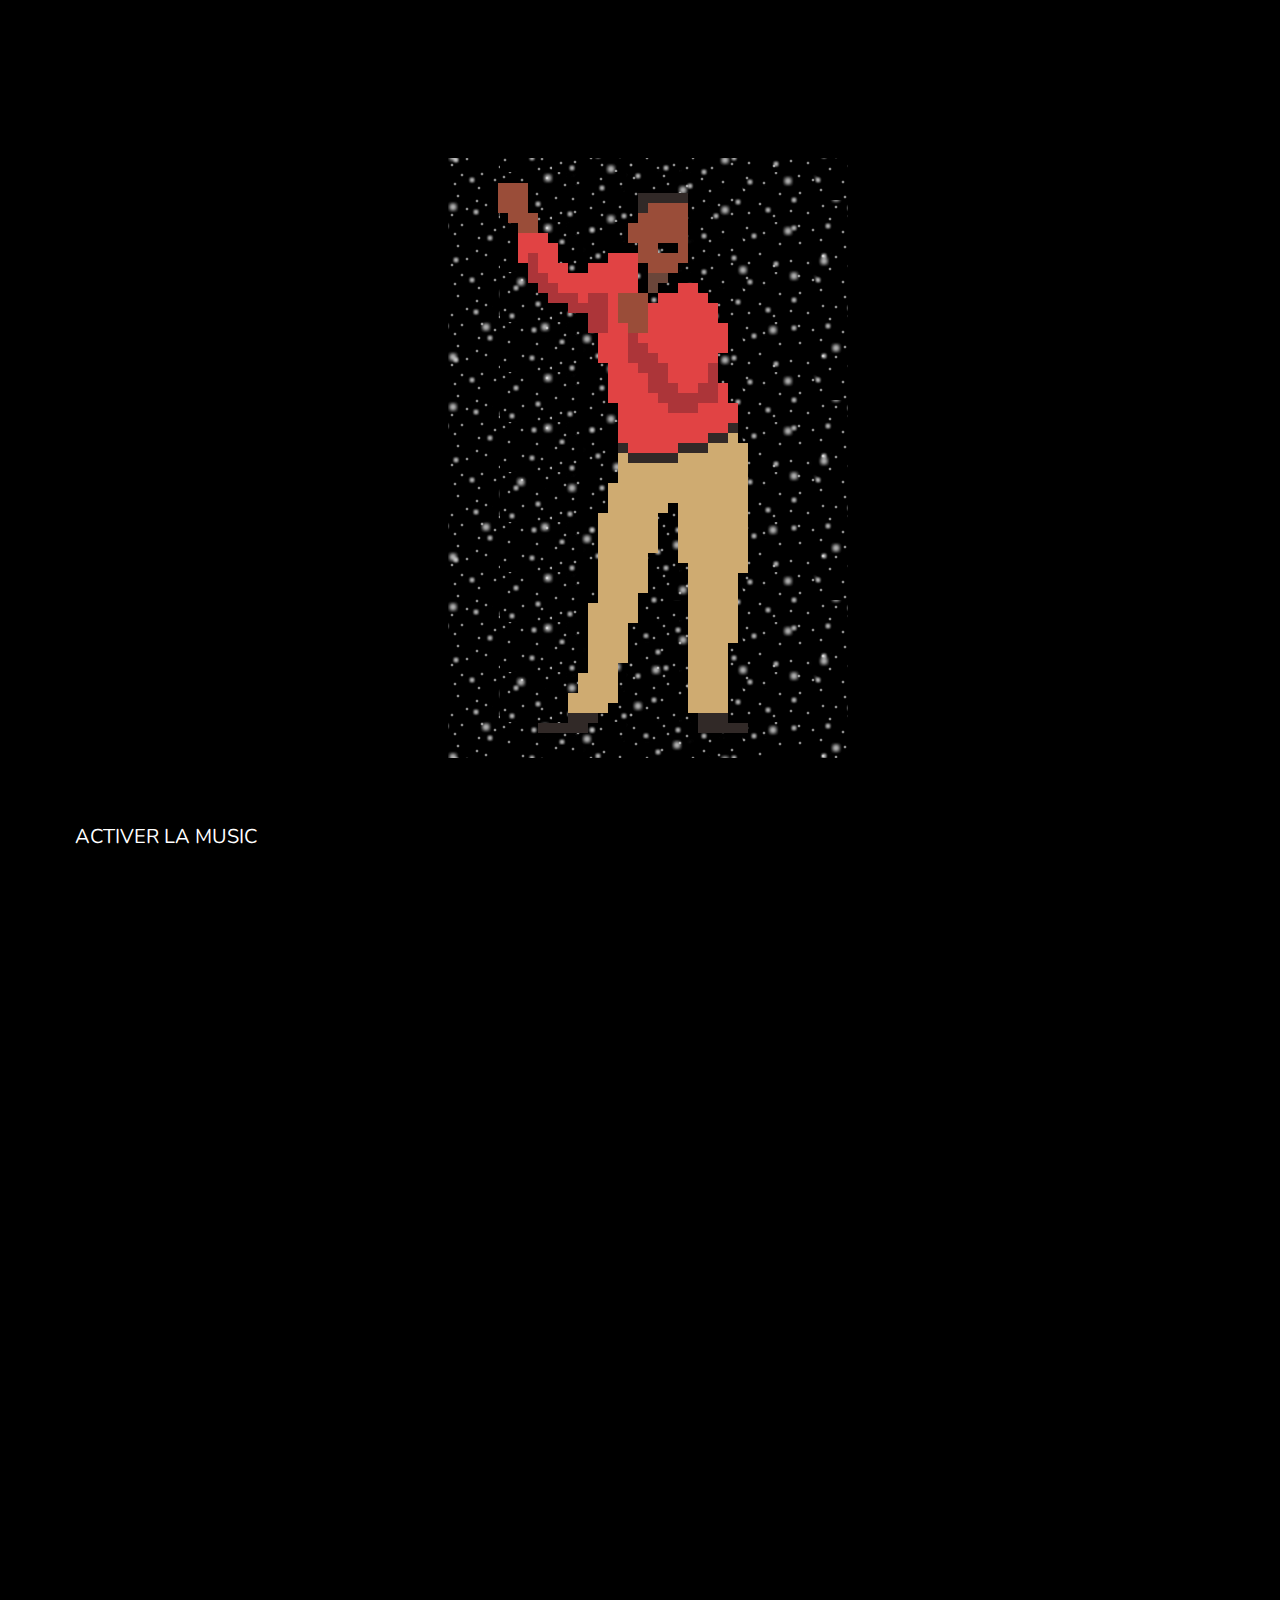
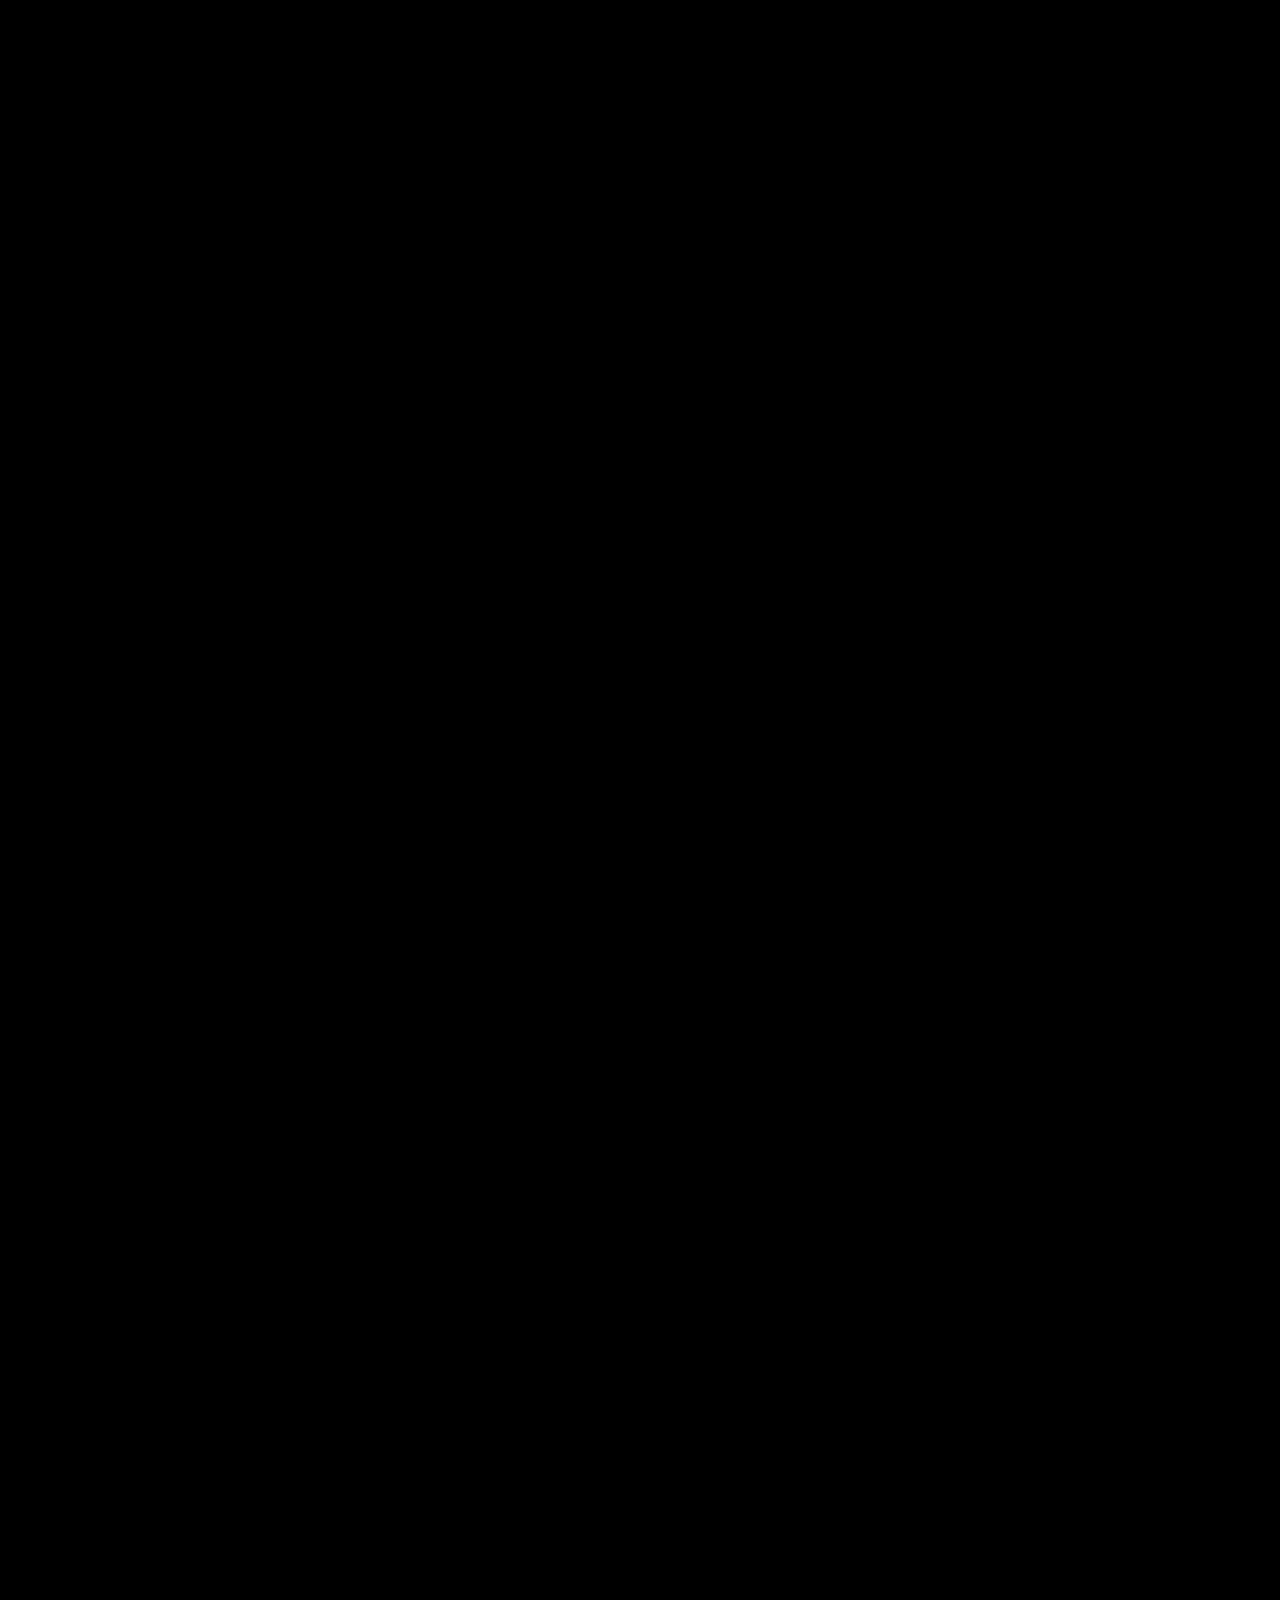
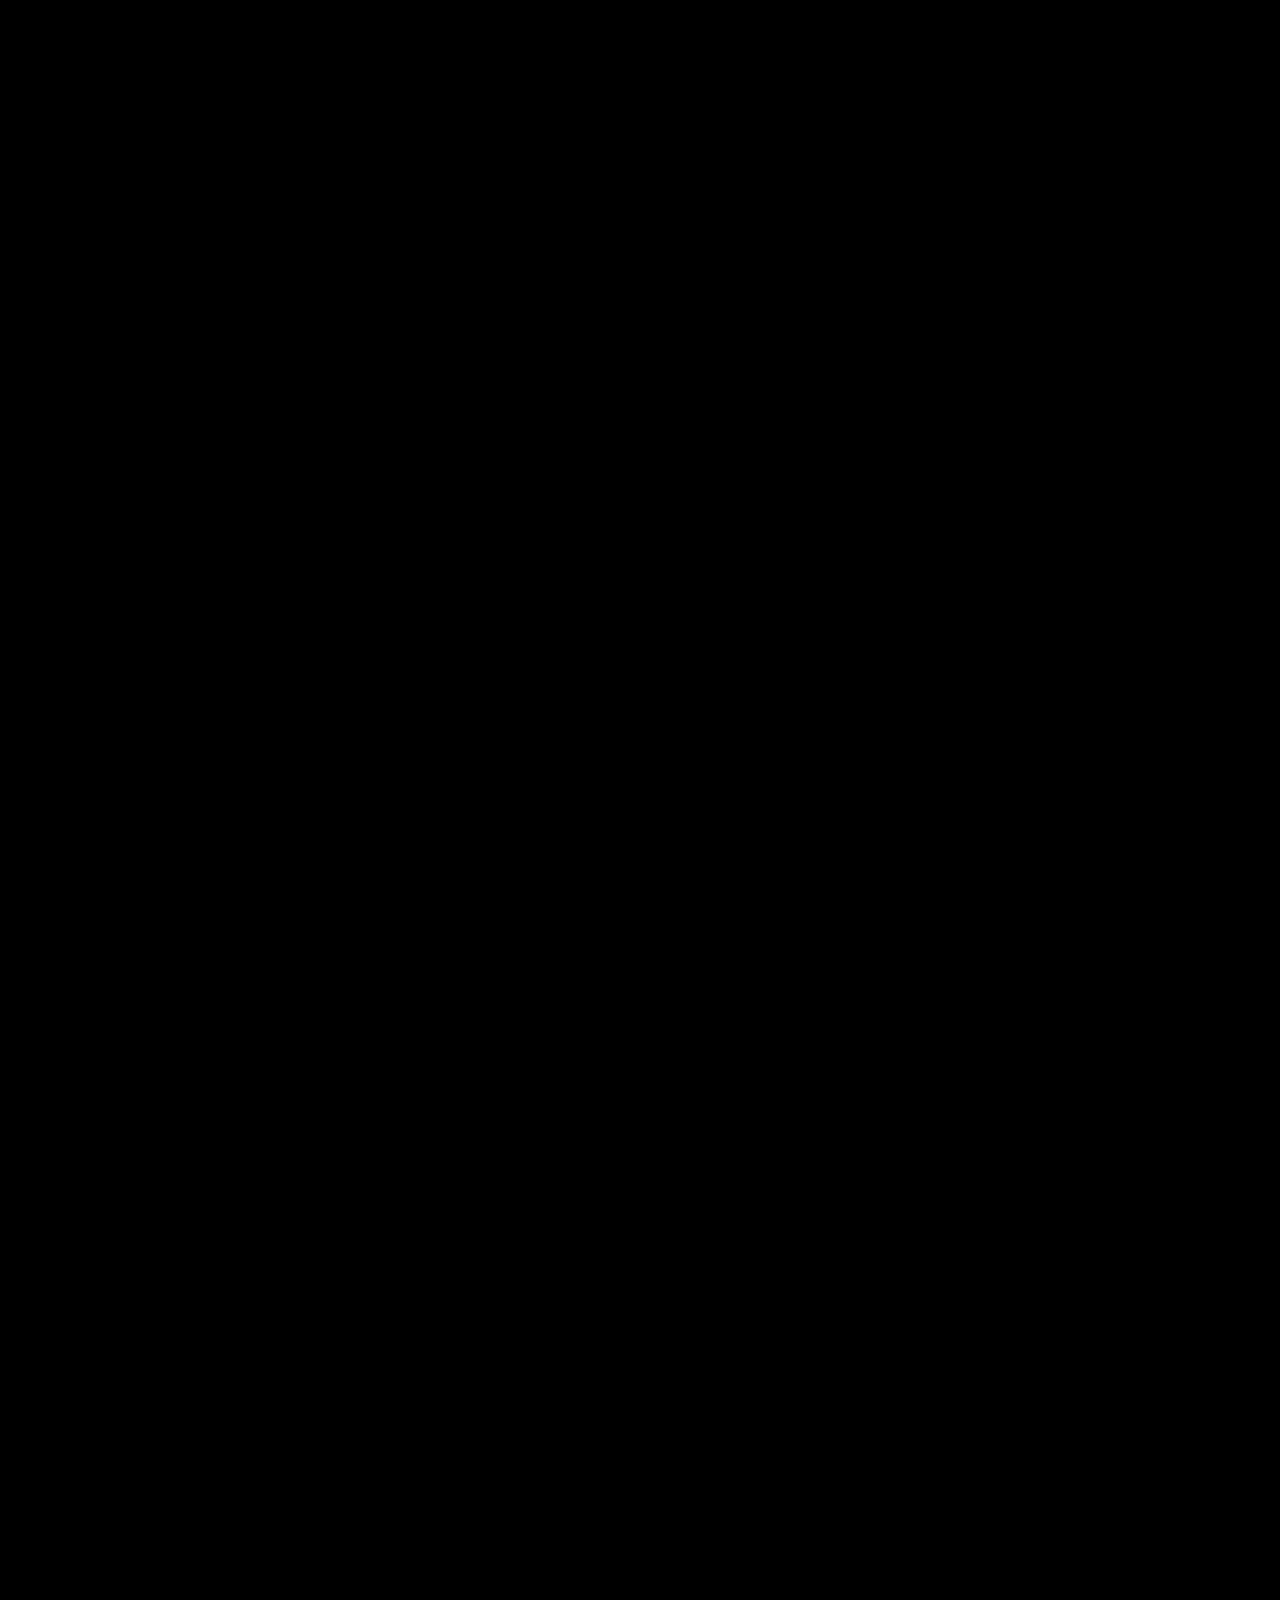
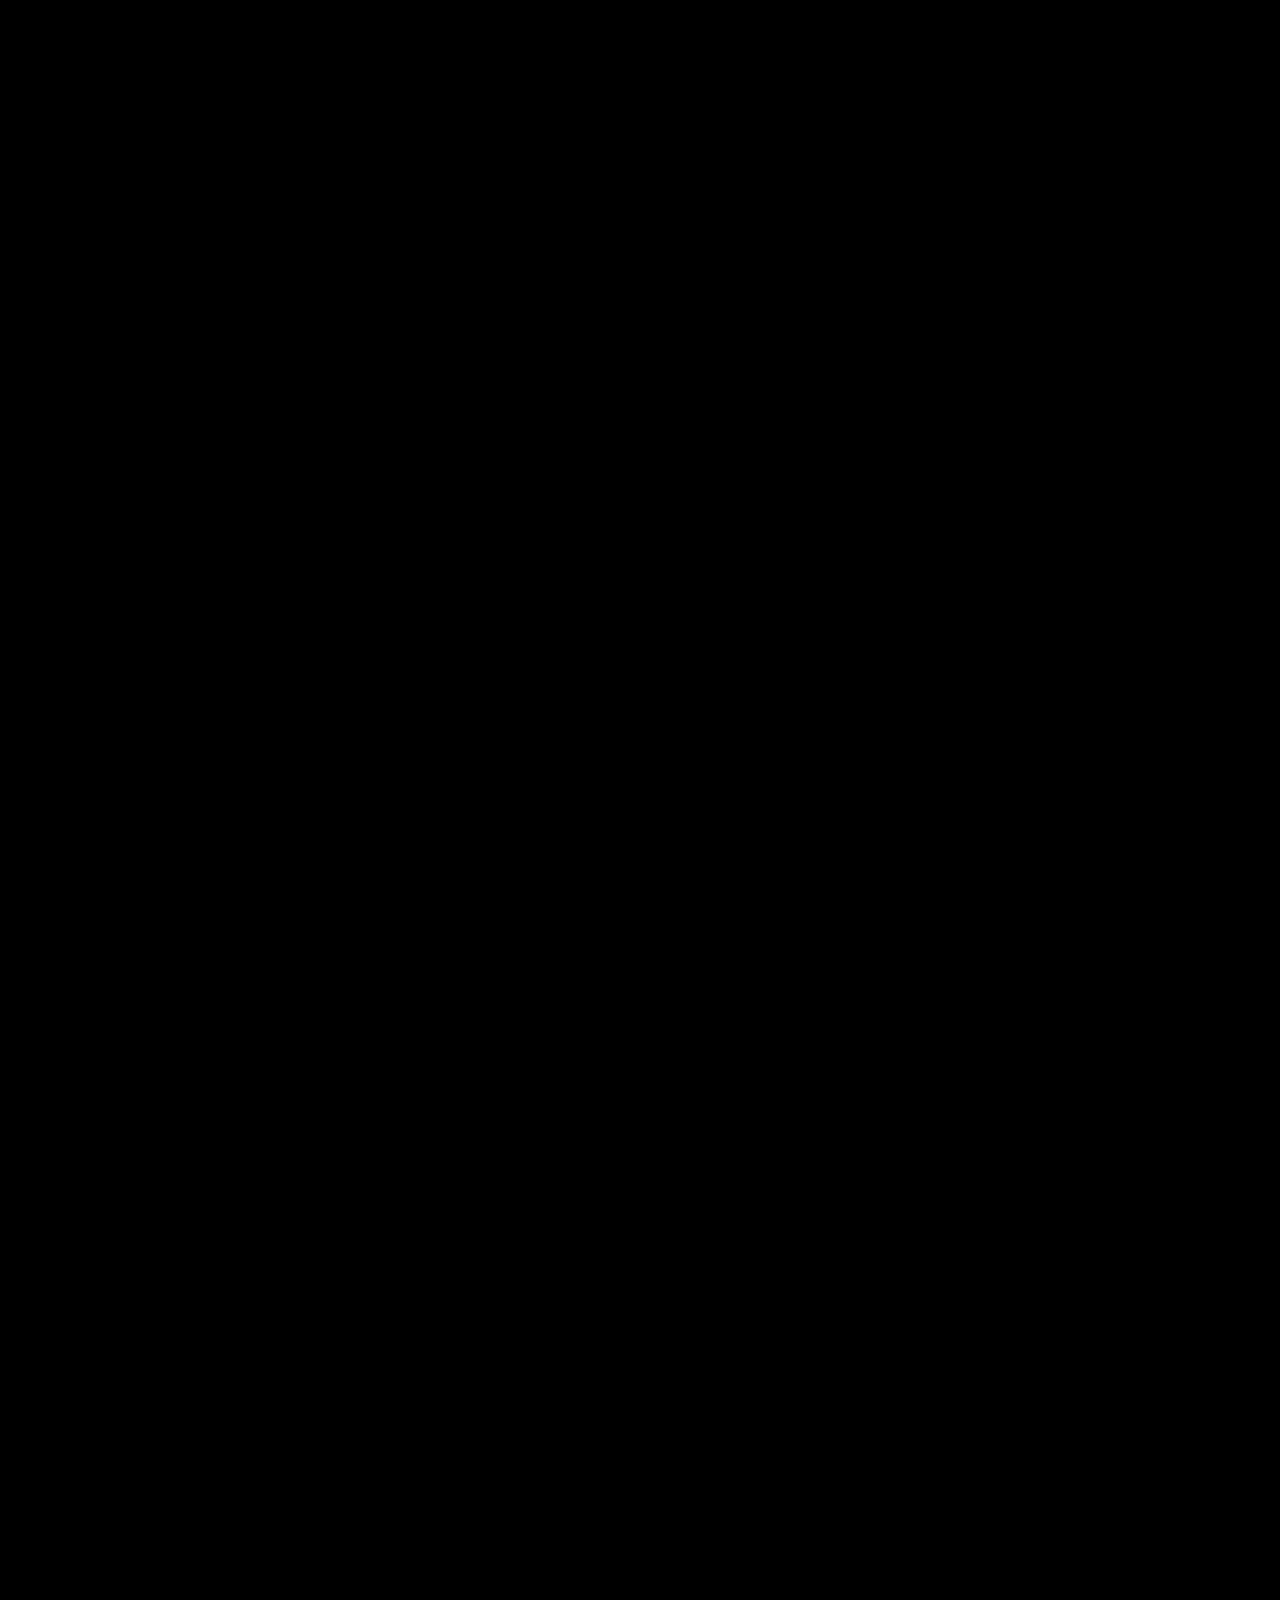
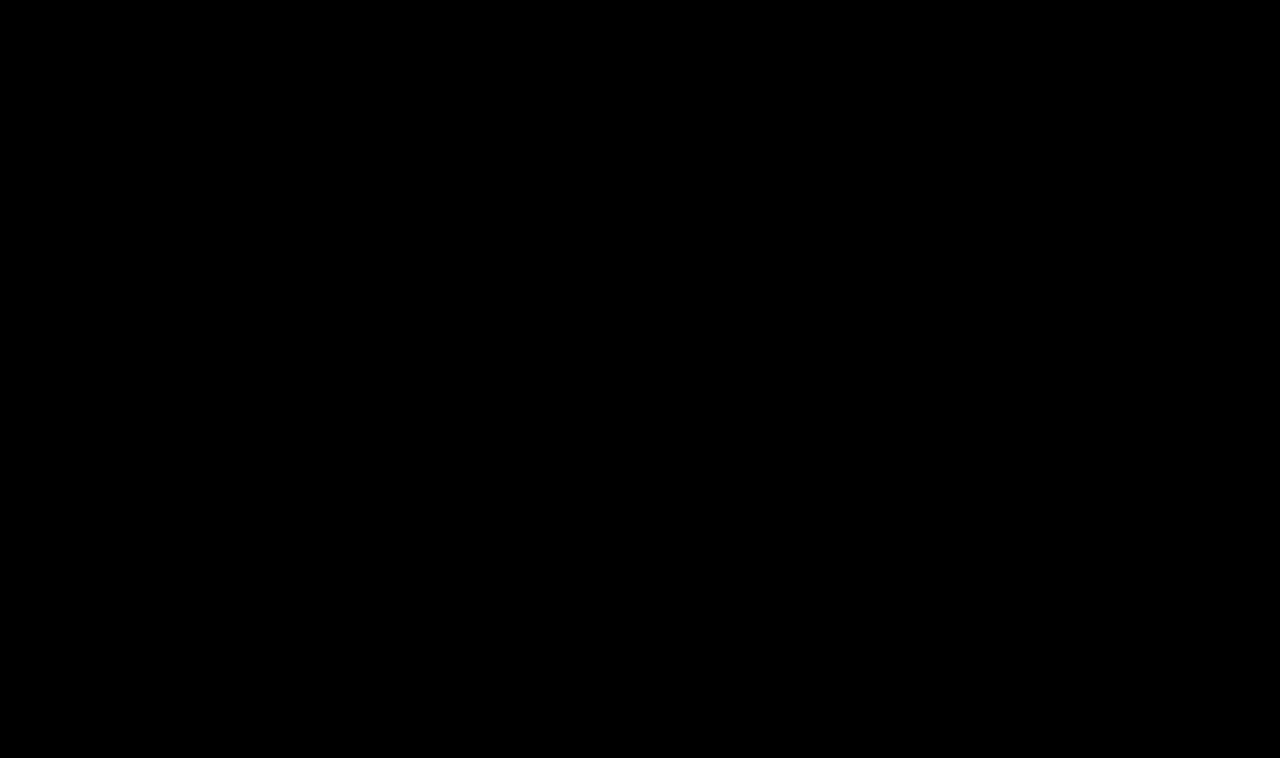
<file: cadeau/danse/public/index.html>
<!DOCTYPE html>
<html lang="fr">
<head>
    <meta charset="UTF-8">
    <meta name="viewport" content="width=device-width, initial-scale=1.0">
    <title>Cadeau 3</title>
    <link rel="stylesheet" href="css/style.css" type="text/css">
</head>
<body>
  <div class="screen"></div>
  <ul class="dance-animation">
    <li class="dance-frame dance-animation--dancer1"></li>
    <li class="dance-frame dance-animation--dancer2"></li>
    <li class="dance-frame dance-animation--dancer3"></li>
    <li class="dance-frame dance-animation--dancer4"></li>
    <li class="dance-frame dance-animation--dancer5"></li>
    <li class="dance-frame dance-animation--dancer6"></li>
    <li class="dance-frame dance-animation--dancer7"></li>
    <li class="dance-frame dance-animation--dancer8"></li>
    <li class="dance-frame dance-animation--dancer9"></li>
    <li class="dance-frame dance-animation--dancer10"></li>
    <li class="dance-frame dance-animation--dancer11"></li>
  </ul>
  <iframe width="0" height="0" src="https://www.1youtuberepeater.com/watch?v=kWvbJsB0OBc&name=Tom+Jones+Its+Not+Unusual+With+Lyrics" frameborder="0" allowfullscreen></iframe>
  
  <div class="play-music">
    <div id="music-animation" class="music-animation">
      <span class="bar bar1"></span>
      <span class="bar bar2"></span>
      <span class="bar bar3"></span>
      <span class="bar bar4"></span>
      <span class="bar bar5"></span>
    </div>
   <font color="white"> <div class="music-toggle"><a onClick="togglePlay()" id="toggle" data-text-swap="Music on">ACTIVER LA MUSIC</a></div></font>
  </div>
  <audio id="music" loop="loop" src="https://web.opendrive.com/api/v1/download/file.json/OV84MDUyNTM1NF9aSXB6Sw?inline=1"></audio>
  <script>
    // Pure CSS dance animation (no graphics included)

// Designed by Gustavo Viselner
// https://dribbble.com/shots/3979515-It-s-not-unusual

// Thanks for Una Kravets for Sass Pixel Art technique
// https://una.im/sass-pixel-art/

// Making time ~ 7 hours

// Some Js for audio toggle

var music = document.getElementById("music");
var isPlaying = false;
music.volume = 0.2;
function togglePlay() {
  if (isPlaying) {
    music.pause()
  } else {
    music.play();
  }
};
music.onplaying = function() {
  isPlaying = true;
  document.getElementById("music-animation").classList.add('on')
};
music.onpause = function() {
  isPlaying = false;
  document.getElementById("music-animation").classList.remove('on')
};

var button = document.getElementById("toggle");
button.addEventListener('click', function() {
  if (button.getAttribute("data-text-swap") == button.innerHTML) {
    button.innerHTML = button.getAttribute("data-text-original");
  } else {
    button.setAttribute("data-text-original", button.innerHTML);
    button.innerHTML = button.getAttribute("data-text-swap");
  }
}, false);

  </script>
</body>
</html>
</file>
<file: cadeau/noel/style.css>
body {
	background: #111;
	background-size: 100%;
	height: 100vh;
	width:100%;
	overflow: hidden;
	margin: 0;
  
  }
  
  /***************************
  
  The DIV for the SVG wall.  As I want the snow to show through the windows, I need to place this layer with a higher z-index then Miss Tiff's snow ---> https://codepen.io/tmrDevelops/pen/PPgjwz
  
  ***************************/
  #Workshop_Back {
	position: absolute;
	width: 100vw;
	height: 100vh;
	margin: 0;
	z-index: 200;
  }
  #Elves_with_Presents {
		position: absolute;
	width: 100vw;
	height: 100vh;
	margin: 0;
	z-index: 500;
	  
  }
  #Workshop_Animations {
	  
		position: absolute;
	width: 100vw;
	height: 100vh;
	margin: 0;
	z-index: 3000;
  }
  #magic_lights {
	position: absolute;
	width: 100vw;
	height: 100vh;
	margin: 0;
	z-index: 3000;
	display:none;
  }
  
  #Candy_Gears {position:absolute;width:100%;height:100%;margin:0;z-index:999999999999;}
  /***************************
  
  Styles for the SVG Wall.  Created the wall in illustrator and then knocked out the window panes so the snow (and other festive surprises) would show through.   
  
  ***************************/
  
  #Workshop_Wall {
	position: absolute;
	width: 100%;
	height: 100%;
	margin: 0;
	z-index: 1000;
  }
  
  .Workshop_Wall_0{fill:#c09277;}
	  .Workshop_Wall_1{fill:#8C5A3C;}
	  .Workshop_Wall_2{fill:#60462F;}
	  .Workshop_Wall_3{fill:#B96636;}
	  .Workshop_Wall_4{fill:#D3814D;}
	  .Workshop_Wall_5{fill:#B0581F;}
	  .Workshop_Wall_6{fill:#DE1516;}
	  .Workshop_Wall_7{fill:#F4F4F4;}
	  .Workshop_Wall_8{fill:#BD0302;}
	  .Workshop_Wall_9{fill:#C1652F;}
	  .Workshop_Wall_10{fill:#C66225;}
	  .Workshop_Wall_11{fill:#1F01FB;}
	  .Workshop_Wall_12{fill:#AD7964;}
	  .Workshop_Wall_13{fill:#9E99BC;}
	  .Workshop_Wall_14{fill:#8587AC;}
	  .Workshop_Wall_15{fill:#A58175;}
  
  /***************************
  
  Snow.  Positioned layer using a low z-index in the very back.
  
  ***************************/
  
  #tiffany_snow {
	position: fixed;
	top: 0px;
	left: 0px;
	width: 100%;
	height: 100%;
	z-index: 100;
	pointer-events: none;
  }
  /***************************
  
  Christmas Lights
  
  ***************************/
  #Christmas_Lights {
	height: 100%;
	margin: 0;
	position: absolute;
	width: 100%;
	z-index: 5000
  }
  
  .light_cord {
	fill: none;
	stroke: #174700;
  }
  
  .light_fixture {
	fill: #134413
  }
  
  .red_bulb {
	fill: #CA2128;
	stroke: #6D6D6D;
	stroke-miterlimit: 10;
  }
  
  .green_bulb {
	fill: #2D754A;
	stroke: #6D6D6D;
	stroke-miterlimit: 10;
  }
  
  .blue_bulb {
	fill: #2C3EA8;
	stroke: #6D6D6D;
	stroke-miterlimit: 10;
  }
  
  .white_bulb {
	fill: #F5EED7;
	stroke: #6D6D6D;
	stroke-miterlimit: 10;
  }
  
  .gold_bulb {
	fill: #ffcc5e;
	stroke: #6D6D6D;
	stroke-miterlimit: 10;
  }
  
  
  /* Simply changing the opacity of the SVG fill to create the glow effect for the bulbs */
  
  .bulb {
	-webkit-animation-duration: 0.5s;
	-webkit-animation-name: glow;
	-webkit-animation-iteration-count: infinite;
	-webkit-animation-timing-function: ease-in-out;
	-webkit-animation-direction: alternate;
	animation-name: glow;
	animation-duration: 0.5s;
	animation-iteration-count: infinite;
	animation-timing-function: ease-in-out;
	animation-direction: alternate;
  }
  
  @-webkit-keyframes glow {
	0% {
	  fill-opacity: 0.25;
	}
	100% {
	  fill-opacity: 1
	}
  }
  
  @keyframes glow {
	0% {
	  fill-opacity: 0.25;
	}
	100% {
	  fill-opacity: 1.0
	}
  }
  
  
  /* Made a set of ten iteration counts to create a more random effect of lights blinking.  Simplest way without jumping through SVG hoops. */
  
  .blink-1 {
	-webkit-animation-delay: 0.6s;
	animation-delay: 0.6s;
  }
  
  .blink-2 {
	-webkit-animation-delay: 2s;
	animation-delay: 2s;
  }
  
  .blink-3 {
	-webkit-animation-delay: 2s;
	animation-delay: 2s;
  }
  
  .blink-4 {
	-webkit-animation-delay: 6s;
	animation-delay: 6s;
  }
  
  .blink-5 {
	-webkit-animation-delay: 2.5s;
	animation-delay: 2.5s;
  }
  
  .blink-6 {
	-webkit-animation-delay: .3s;
	animation-delay: .3s;
  }
  
  .blink-7 {
	-webkit-animation-delay: 2s;
	animation-delay: 2s;
  }
  
  .blink-8 {
	-webkit-animation-delay: .2s;
	animation-delay: .2s;
  }
  
  .blink-9 {
	-webkit-animation-delay: 0.95s;
	animation-delay: 0.95s;
  }
  
  .blink-10 {
	-webkit-animation-delay: 1.2s;
	animation-delay: 1.2s;
  }
  
  #Front_Elves {position:absolute;width:100%;height:100%;margin:0;z-index:9000;}
  
  .elves_front0{fill:#815330;}
	  .elves_front1{fill:#654227;}
	  .elves_front2{fill:#F9FAF8;}
	  .elves_front3{fill:#757578;}
	  .elves_front4{fill:#6A8F27;}
	  .elves_front5{fill:#DA4937;}
	  .elves_front6{fill:#924493;}
	  .elves_front7{fill:#4BB882;}
	  .elves_front8{fill:#06AAE9;}
	  .elves_front9{fill:#FCDD03;}
	  .elves_front10{fill:#E91D25;}
	  .elves_front11{fill:#CB1A22;}
	  .elves_front12{fill:#5B5A5C;}
	  .elves_front13{fill:#3CB34B;}
	  .elves_front14{fill:#E4C184;}
  
	  
	  
	  /***************************
  
  Santa Magic Machine 
  
  ***************************/
  
  #Toy-A-Matic {position:absolute;width:100%;height:80vh;margin:0;z-index:6000}
  #Santa_Factory {
	  width: 100%;
	  height: 100%;
	  position: absolute;
	  margin: 0 0 0 0;
	  overflow: hidden;
	  background-color: #815330;
  
  }
  
  .Santa_Magical_Toy_Machine {
	  position: absolute;
	  width: 100vw;
	  margin-top: 0px;
	  height: 80vh;
	  z-index: 2000;
  }
  .Santa_Magical_Toy_Machine:active .trash-in, .Santa_Magical_Toy_Machine:active .toy-out, .Santa_Magical_Toy_Machine:active .conveyor:before {
	  animation-play-state: paused;
  }
  .factory {
	  overflow: hidden;
	  position: absolute;
	  top: 0;
	  right: 0;
	  bottom: 0;
	  left: 0;
	  z-index: 9000;
  }
  .converter {
	  width: 20vw;
	  min-width: 200px;
	  height: 100%;
	  animation: 3s magic_Border infinite;
	  position: absolute;
	  bottom: 0;
	  left: 50%;
	  transform: translateX(-50%);
  
  }
  .converter .attention {
	  width: 18vw;
	  opacity: 0.5;
	  height: 100%;
	  position: absolute;
	  bottom: 0;
	  left: 0;
	  z-index: 0;
	  animation: attention 10s infinite ease;
  }
  
  /***************************
  
  Recycle Presents.  The CSS swap is triggered by the JS.  The background of the divs are just swapped out to create this incredible holiday illusion.
  
  ***************************/
  
  .ChristmasPresents {
	  opacity: 0;
  }
  .ChristmasPresents.active {
	  opacity: 1;
  }
  .ChristmasPresents:nth-child(1) .trash-in{
	  background-image: url(https://s3-us-west-2.amazonaws.com/s.cdpn.io/191814/santabin_1.png)
  }
  .ChristmasPresents:nth-child(1) .toy-out {
	  background-image: url(https://s3-us-west-2.amazonaws.com/s.cdpn.io/191814/hatchimaleggs.png)
  }
  .ChristmasPresents:nth-child(2) .trash-in{
  background-image: url(https://s3-us-west-2.amazonaws.com/s.cdpn.io/191814/bin4.png)
  }
  .ChristmasPresents:nth-child(2) .toy-out {
	  background-image: url(https://s3-us-west-2.amazonaws.com/s.cdpn.io/191814/hottoy2_copy.png)
  }
  .ChristmasPresents:nth-child(3) .trash-in{
	  background-image: url(https://s3-us-west-2.amazonaws.com/s.cdpn.io/191814/bin3.png)
  }
  .ChristmasPresents:nth-child(3) .toy-out {
	  background-image: url(https://s3-us-west-2.amazonaws.com/s.cdpn.io/191814/hottoy5.png)
  }
  
  .ChristmasPresents:nth-child(4) .trash-in{
	  background-image: url(https://s3-us-west-2.amazonaws.com/s.cdpn.io/191814/bin2.png)
  }
  .ChristmasPresents:nth-child(4) .toy-out {
		  background-image: url(https://s3-us-west-2.amazonaws.com/s.cdpn.io/191814/hottoy6.png)
  }
  .ChristmasPresents:nth-child(5) .trash-in{
	  background-image: url(https://s3-us-west-2.amazonaws.com/s.cdpn.io/191814/bin4.png)
  }
  .ChristmasPresents:nth-child(5) .toy-out {
		  background-image: url(https://s3-us-west-2.amazonaws.com/s.cdpn.io/191814/hottoy7.png)
  }
  
  .ChristmasPresents .item {
	  margin-left: -20vw;
	  width: 20vw;
	  max-width: 200px;
	  height: 50%;
	  max-height: 300px;
	  background-repeat: no-repeat;
	  background-position: bottom left;
	  background-size: contain;
  }
  .ChristmasPresents .trash-in{
	  position: absolute;
	  left: 0;
	  bottom: 18px;
	  animation: input-slide 10s infinite linear;
  }
  .ChristmasPresents .toy-out {
	  position: absolute;
	  bottom: 18px;
	  animation: output-slide 10s infinite linear;
  }
  .conveyor {
	  position: absolute;
	  left: 0;
	  right: 0;
	  bottom: 0;
	  height: 12px;
	  background: #3e3e66;
  }
  .conveyor:before {
	  content: '';
	  display: block;
	  position: absolute;
	  bottom: 100%;
	  right: 0;
	  width: 230vw;
	  background: repeating-linear-gradient(90deg, #3e3e66 0, #3e3e66 20px, transparent 20px, transparent 30px);
	  height: 6px;
	  animation: conveyor 10s infinite linear;
  }
   @keyframes input-slide {
   0% {
   visibility: visible;
  }
   50%, 100% {
   visibility: hidden;
  }
   100% {
   transform: translateX(130vw);
  }
  }
  @keyframes output-slide {
   0%, 49% {
   visibility: hidden;
  }
   50% {
   visibility: visible;
  }
   100% {
   transform: translateX(130vw);
  }
  }
  @keyframes conveyor {
   100% {
   transform: translateX(130vw);
  }
  }
  @keyframes attention {
   0%, 48%, 52%, 100% {
   opacity: 0;
  }
   50% {
   opacity: 1;
   transform: scale(1.2);
  }
  }
	  
	  #Left_Cane {
	  transform: translateY(5px);
	  animation: leftcane 3s ease infinite;
	  animation-delay: 1.5s;
  }
  @keyframes rightcane {
   50% {
   transform: translateY(-30px);
  }
  }
  #Right_Cane {
	  transform: translateY(10px);
	  animation: rightcane 3s ease infinite;
  }
  @keyframes leftcane {
   50% {
   transform: translateY(-20px);
  }
  }
	  .Candy_Cane_Magic {
	  position: absolute;
	  width:100%;
	  height:100%;
	  margin:0;
  
	  overflow:hidden;
	  background:rgba(0,116,38,0.5);
	   animation: 3s Magic_Border infinite;
	  
  }
  .magic_stripe {
	  height: 100%;
	  width: 3%;
	  max-width:15px;
	  position: absolute;
	  -webkit-animation: toy_magic 4s infinite alternate;
	  animation: toy_magic 4s infinite alternate;
  }
   @-webkit-keyframes toy_magic {
   100% {
   top: 100%;
  }
  }
   @keyframes toy_magic {
   100% {
   top: 100%;
  }
  }
  .magic_stripe:nth-child(1) {
	  left: 41%;
	  background: rgba(255, 255, 255, 0.8);
	  top: -100%;
	  -webkit-animation-delay: 0.1s;
	  animation-delay: 0.1s;
  }
  .magic_stripe:nth-child(2) {
	  left: 23%;
	  background: rgba(254,0,4,0.8);
	  top: -100%;
	  -webkit-animation-delay: 0.2s;
	  animation-delay: 0.2s;
  }
  .magic_stripe:nth-child(3) {
	  left: 34%;
	  background: rgba(255, 255, 255, 0.8);
	  top: -100%;
	  -webkit-animation-delay: 0.3s;
	  animation-delay: 0.3s;
  }
  .magic_stripe:nth-child(4) {
	  left: 39%;
	  background: rgba(254,0,4,0.8);
	  top: -100%;
	  -webkit-animation-delay: 0.4s;
	  animation-delay: 0.4s;
  }
  .magic_stripe:nth-child(5) {
	  left: 51%;
	  background: rgba(255, 255, 255, 0.8);
	  top: -100%;
	  -webkit-animation-delay: 0.5s;
	  animation-delay: 0.5s;
  }
  .magic_stripe:nth-child(6) {
	  left: 42%;
	  background: rgba(254,0,4,0.8);
	  top: -100%;
	  -webkit-animation-delay: 0.6s;
	  animation-delay: 0.6s;
  }
  .magic_stripe:nth-child(7) {
	  left: 93%;
	  background: rgba(255, 255, 255, 0.8);
	  top: -100%;
	  -webkit-animation-delay: 0.7s;
	  animation-delay: 0.7s;
  }
  .magic_stripe:nth-child(8) {
	  left: 20%;
	  background: rgba(254,0,4,0.8);
	  top: -100%;
	  -webkit-animation-delay: 0.8s;
	  animation-delay: 0.8s;
  }
  .magic_stripe:nth-child(9) {
	  left: 23%;
	  background: rgba(255, 255, 255, 0.8);
	  top: -100%;
	  -webkit-animation-delay: 0.9s;
	  animation-delay: 0.9s;
  }
  .magic_stripe:nth-child(10) {
	  left: 50%;
	  background: rgba(254,0,4,0.8);
	  top: -100%;
	  -webkit-animation-delay: 1s;
	  animation-delay: 1s;
  }
  .magic_stripe:nth-child(11) {
	  left: 75%;
	  background: rgba(255, 255, 255, 0.8);
	  top: -100%;
	  -webkit-animation-delay: 1.1s;
	  animation-delay: 1.1s;
  }
  .magic_stripe:nth-child(12) {
	  left: 37%;
	  background: rgba(254,0,4,0.8);
	  top: -100%;
	  -webkit-animation-delay: 1.2s;
	  animation-delay: 1.2s;
  }
  .magic_stripe:nth-child(13) {
	  left: 40%;
	  background: rgba(255, 255, 255, 0.8);
	  top: -100%;
	  -webkit-animation-delay: 1.3s;
	  animation-delay: 1.3s;
  }
  .magic_stripe:nth-child(14) {
	  left: 90%;
	  background: rgba(254,0,4,0.8);
	  top: -100%;
	  -webkit-animation-delay: 1.4s;
	  animation-delay: 1.4s;
  }
  .magic_stripe:nth-child(15) {
	  left: 92%;
	  background: rgba(254,0,4,0.8);
	  top: -100%;
	  -webkit-animation-delay: 1.5s;
	  animation-delay: 1.5s;
  }
  .magic_stripe:nth-child(16) {
	  left: 80%;
	  background: rgba(255, 255, 255, 0.8);
	  top: -100%;
	  -webkit-animation-delay: 1.6s;
	  animation-delay: 1.6s;
  }
  .magic_stripe:nth-child(17) {
	  left: 5%;
	  background: rgba(254,0,4,0.8);
	  top: -100%;
	  -webkit-animation-delay: 1.7s;
	  animation-delay: 1.7s;
  }
  .magic_stripe:nth-child(18) {
	  left: 79%;
	  background: rgba(255, 255, 255, 0.8);
	  top: -100%;
	  -webkit-animation-delay: 1.8s;
	  animation-delay: 1.8s;
  }
  .magic_stripe:nth-child(19) {
	  left: 20%;
	  background: rgba(254,0,4,0.8);
	  top: -100%;
	  -webkit-animation-delay: 1.9s;
	  animation-delay: 1.9s;
  }
  .magic_stripe:nth-child(20) {
	  left: 11%;
	  background: rgba(255, 255, 255, 0.8);
	  top: -100%;
	  -webkit-animation-delay: 2s;
	  animation-delay: 2s;
  }
  .magic_stripe:nth-child(21) {
	  left: 14%;
	  background: rgba(254,0,4,0.8);
	  top: -100%;
	  -webkit-animation-delay: 2.1s;
	  animation-delay: 2.1s;
  }
  .magic_stripe:nth-child(22) {
	  left: 58%;
	  background: rgba(255, 255, 255, 0.8);
	  top: -100%;
	  -webkit-animation-delay: 2.2s;
	  animation-delay: 2.2s;
  }
  .magic_stripe:nth-child(23) {
	  left: 51%;
	  background: rgba(254,0,4,0.8);
	  top: -100%;
	  -webkit-animation-delay: 2.3s;
	  animation-delay: 2.3s;
  }
  .magic_stripe:nth-child(24) {
	  left: 27%;
	  background: rgba(254,0,4,0.8);
	  top: -100%;
	  -webkit-animation-delay: 2.4s;
	  animation-delay: 2.4s;
  }
  .magic_stripe:nth-child(25) {
	  left: 34%;
	  background: rgba(255, 255, 255, 0.8);
	  top: -100%;
	  -webkit-animation-delay: 2.5s;
	  animation-delay: 2.5s;
  }
  
   .Candy_Cane_Machine {
	  -webkit-animation: 2s wobble infinite;
	   animation: 2s wobble infinite;
	}
  .magic_border {
	width: 100%;
	height: 100%;
	animation: 3s Magic_Border infinite;
	
  }
   @-webkit-keyframes Magic_Border {
	0% {
	  outline: 10px dashed red;
	  box-shadow: 0 0 0 10px green;
	}
	50% {
	  outline: 10px dashed green;
	  box-shadow: 0 0 0 10px red;
	}
	100% {
	  outline: 10px dashed red;
	  box-shadow: 0 0 0 10px green;
	}
  }
  @keyframes Magic_Border {
	0% {
	  outline: 10px dashed red;
	  box-shadow: 0 0 0 10px green;
	}
	50% {
	  outline: 10px dashed green;
	  box-shadow: 0 0 0 10px red;
	}
	100% {
	  outline: 10px dashed red;
	  box-shadow: 0 0 0 10px green;
	}
  }
  
  #elf_small_stack {animation: whiz; }
  
  
   @keyframes whiz {
   0% {
   left: 250%;
  }
   100% {
   left: -250%;
  }
  }
  @-webkit-keyframes whiz {
   0% {
   left: 250%;
  }
   100% {
   left: -250%;
  }
  }
  /* SVG Candy Cane Stripes CSS */
  
	  .Red_Candy_Stripe{fill:#E11F26;}
	  .White_Candy Stripe {fill:#F6F6F0;}
	  
  /* SVG Elfs with Presents Fills CSS */
  
  .Elves_with_Presents_0{fill:#EAB67D;}
	  .Elves_with_Presents_1{fill:#D18654;}
	  .Elves_with_Presents_2{fill:#F7C992;}
	  .Elves_with_Presents_3{fill:#303030;}
	  .Elves_with_Presents_4{fill:#FF9494;}
	  .Elves_with_Presents_5{fill:#B1C927;}
	  .Elves_with_Presents_6{fill:#A8B523;}
	  .Elves_with_Presents_7{fill:#DB2E2A;}
	  .Elves_with_Presents_8{fill:#56B3BF;}
	  .Elves_with_Presents_9{fill:#F9BD6E;}
	  .Elves_with_Presents_10{fill:#FFA6C6;}
	  .Elves_with_Presents_11{fill:#FF8DBB;}
	  .Elves_with_Presents_12{fill:#EA98B9;}
	  .Elves_with_Presents_13{fill:#FFBC6C;}
	  .Elves_with_Presents_14{fill:#FFD19F;}
	  .Elves_with_Presents_15{fill:#97DDC2;}
	  .Elves_with_Presents_16{fill:#EAA459;}
	  .Elves_with_Presents_17{fill:#7EC4A8;}
	  .Elves_with_Presents_18{fill:#C72E6F;}
	  .Elves_with_Presents_19{fill:#AD175F;}
	  .Elves_with_Presents_20{fill:#EA78B4;}
	  .Elves_with_Presents_21{fill:#991111;}
	  .Elves_with_Presents_22{fill:#FFE7CF;}
	  .Elves_with_Presents_23{fill:#AD1212;}
	  .Elves_with_Presents_24{fill:#C11F1F;}
	  .Elves_with_Presents_25{fill:#302E2E;}
	  .Elves_with_Presents_26{fill:#8BE2E8;}
	  .Elves_with_Presents_27{fill:#4DA6AD;}
	  .Elves_with_Presents_28{fill:#FFC91F;}
	  .Elves_with_Presents_29{fill:#EFB614;}
	  .Elves_with_Presents_30{fill:#8F76AD;}
	  .Elves_with_Presents_31{fill:#B8DB49;}
	  .Elves_with_Presents_32{fill:#AFC457;}
	  .Elves_with_Presents_33{fill:#A1BC2E;}
	  .Elves_with_Presents_34{fill:#A2BC35;}
	  .Elves_with_Presents_35{fill:#F991AC;}
	  .Elves_with_Presents_36{fill:#FFD2E0;}
	  .Elves_with_Presents_37{fill:#F9CDDB;}
	  .Elves_with_Presents_38{fill:#AA62B7;}
	  .Elves_with_Presents_39{fill:#FF648D;}
	  .Elves_with_Presents_40{fill:#C92323;}
	  .Elves_with_Presents_41{fill:#EDD1B7;}
	  .Elves_with_Presents_42{fill:#515050;}
</file>
